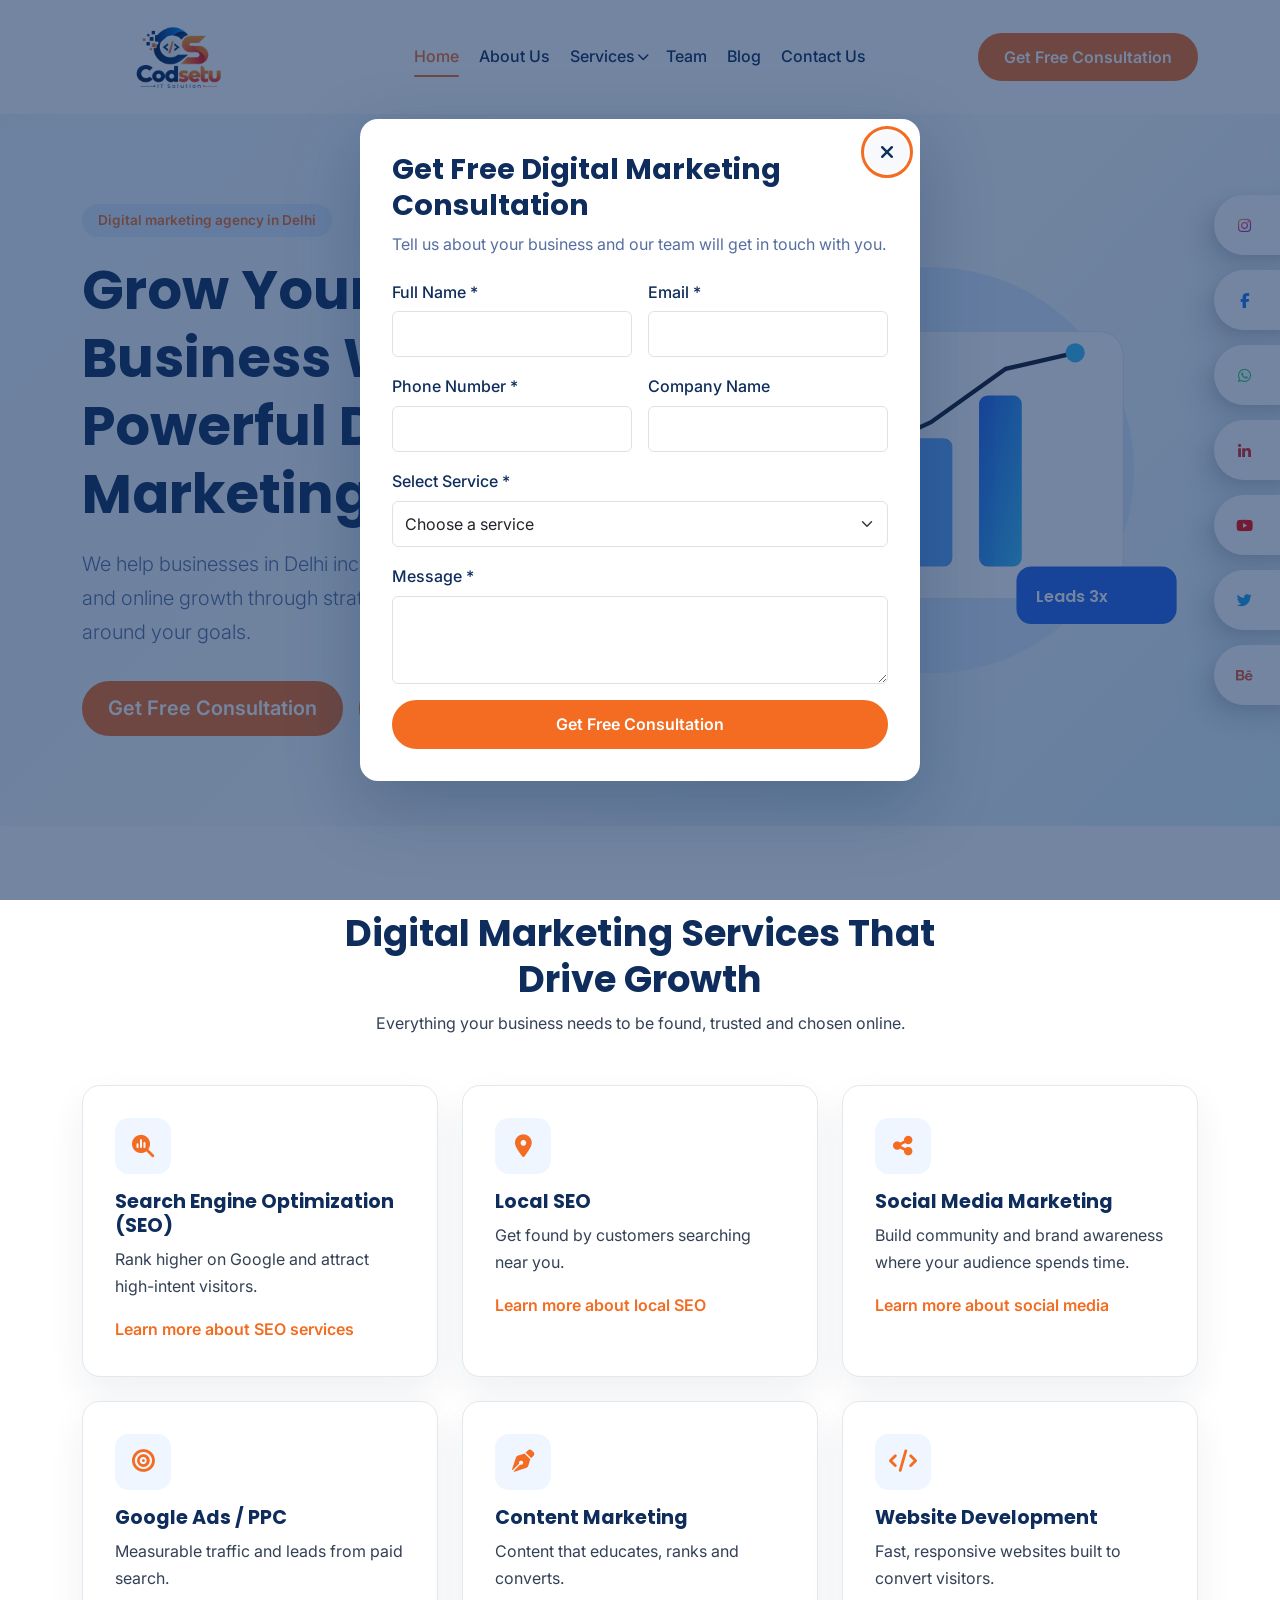
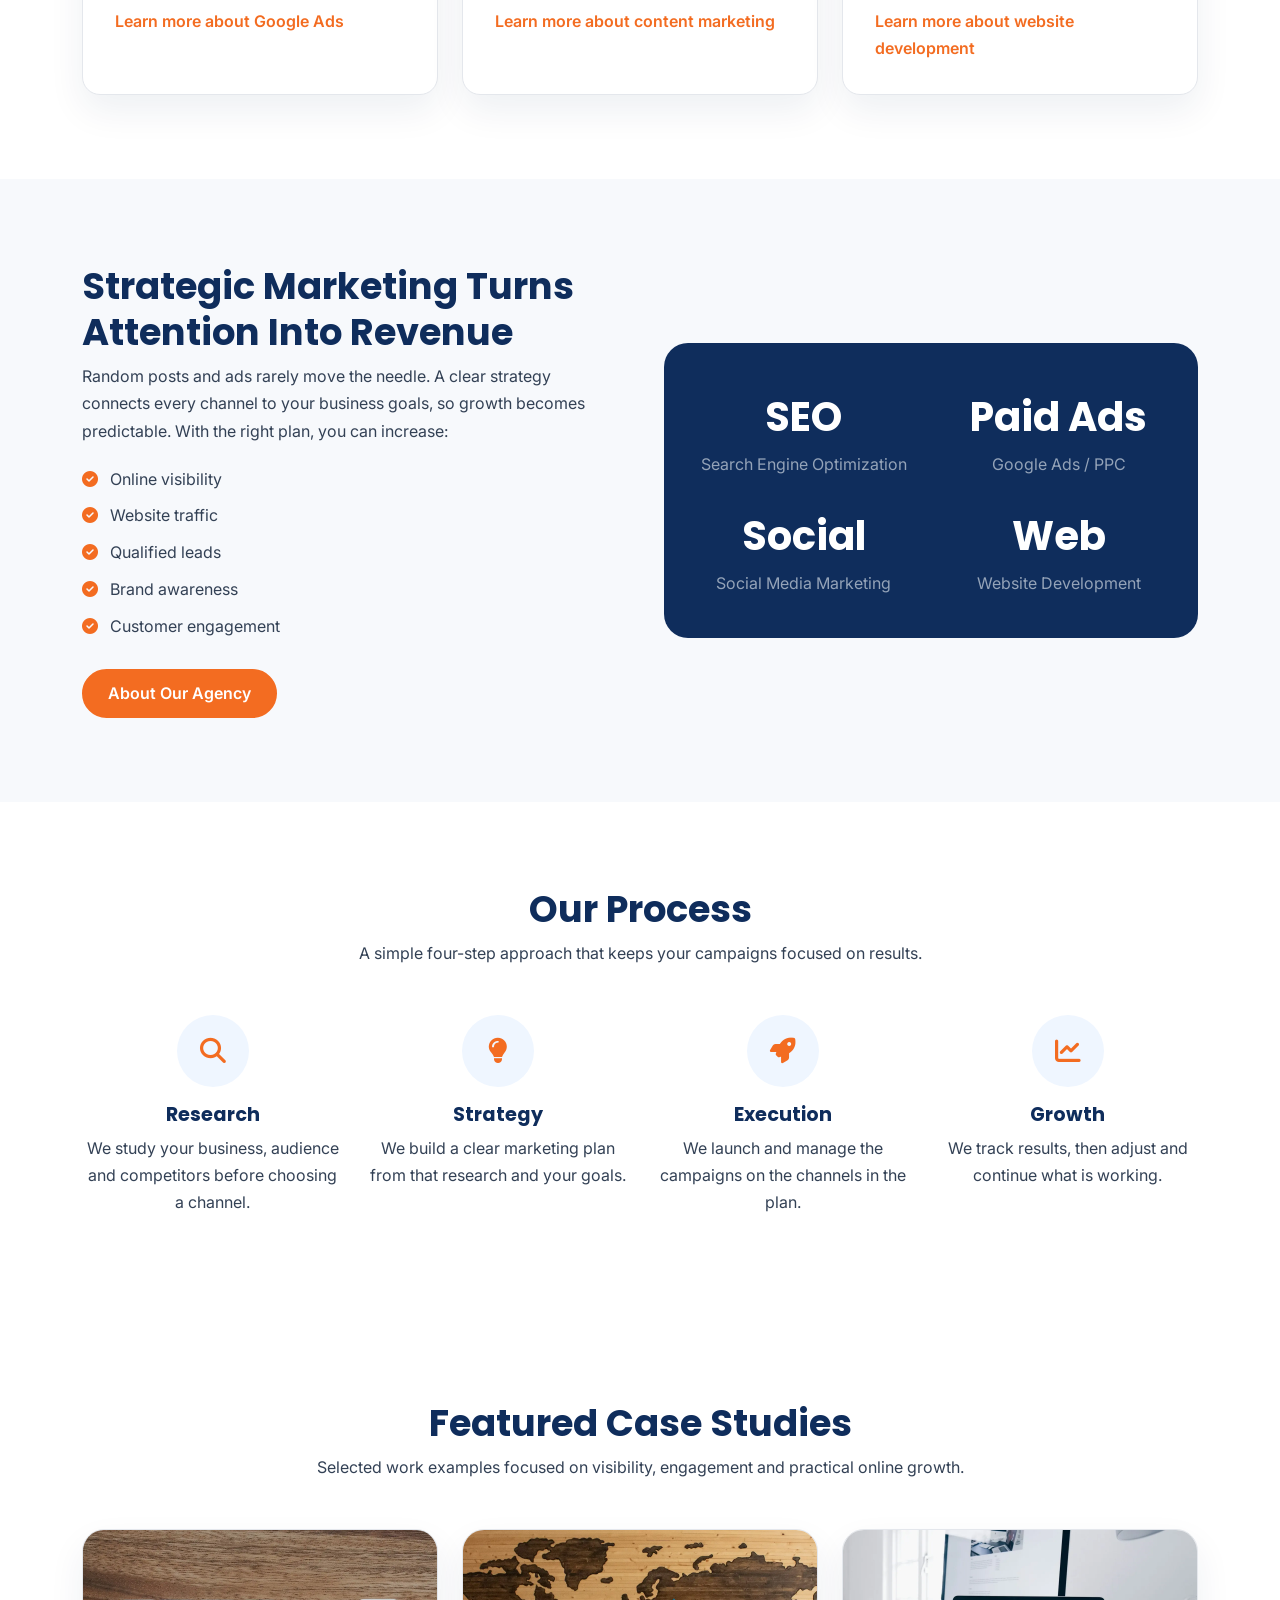
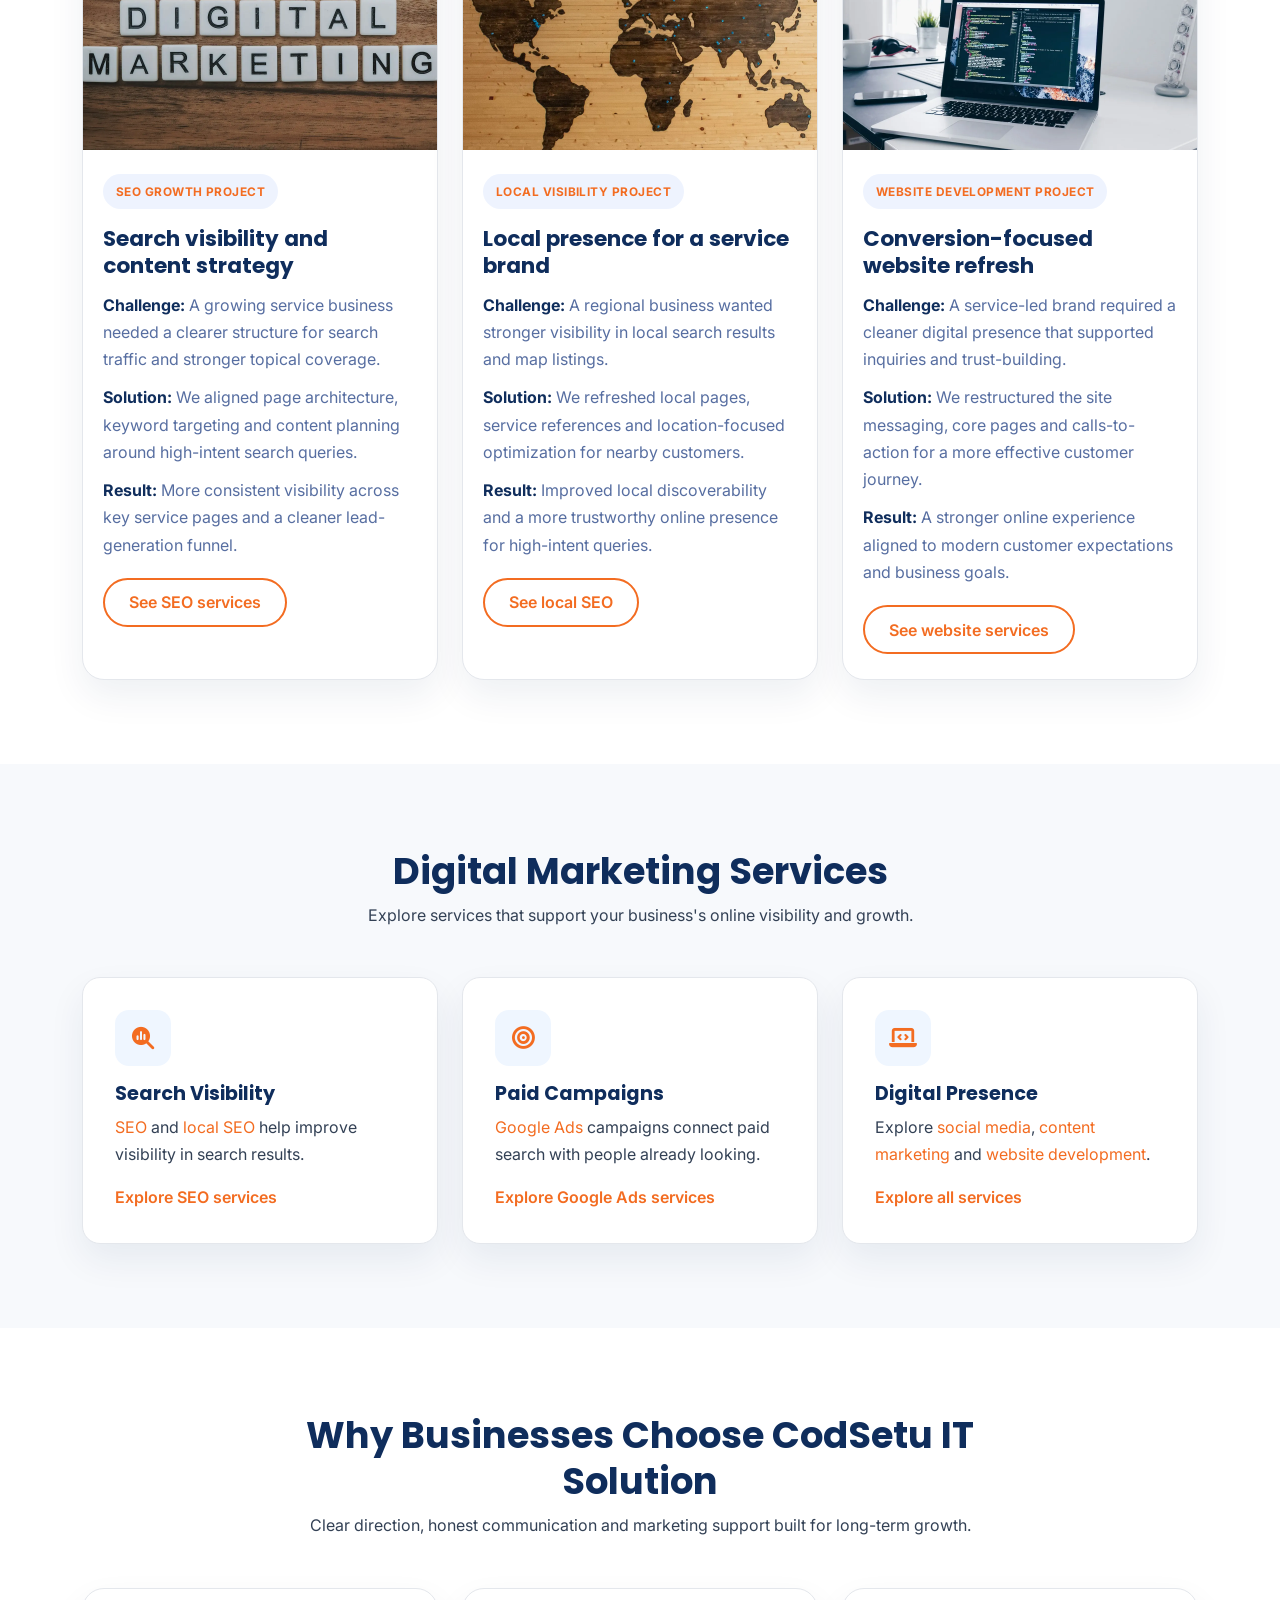
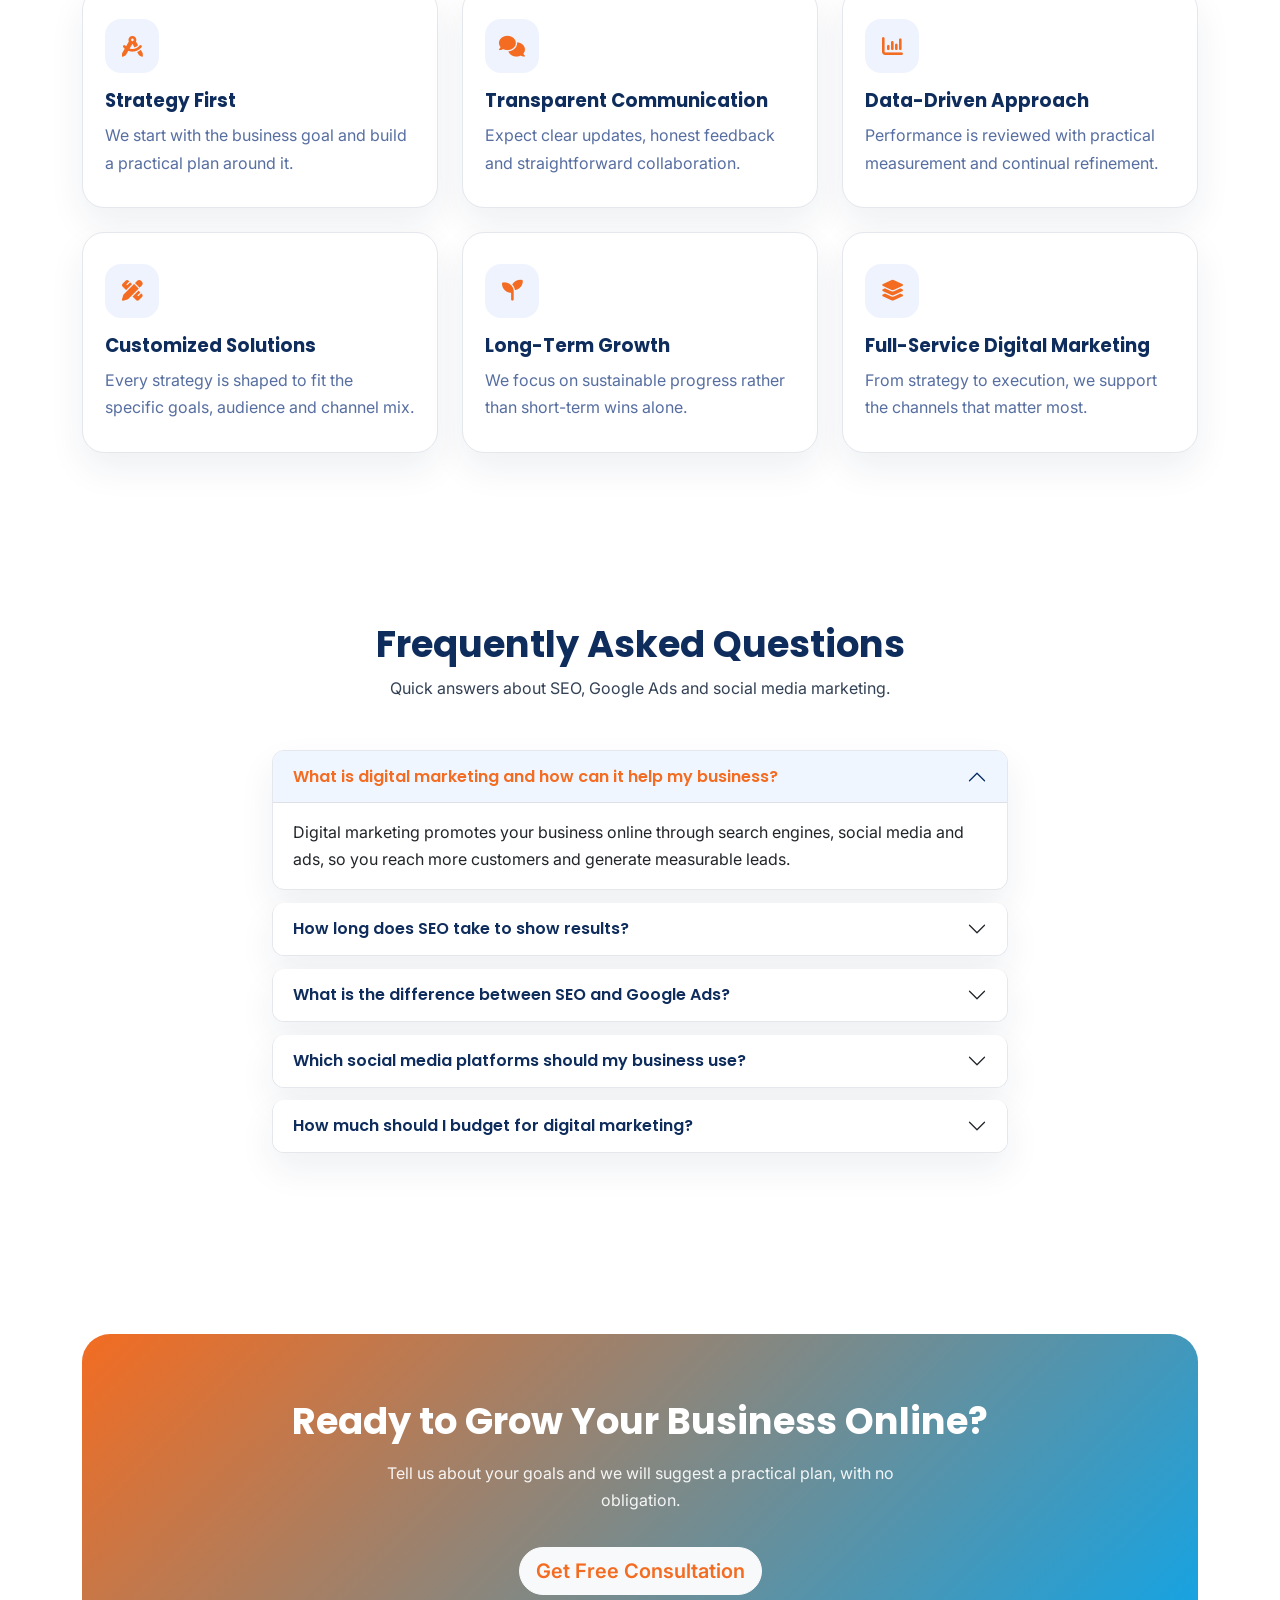
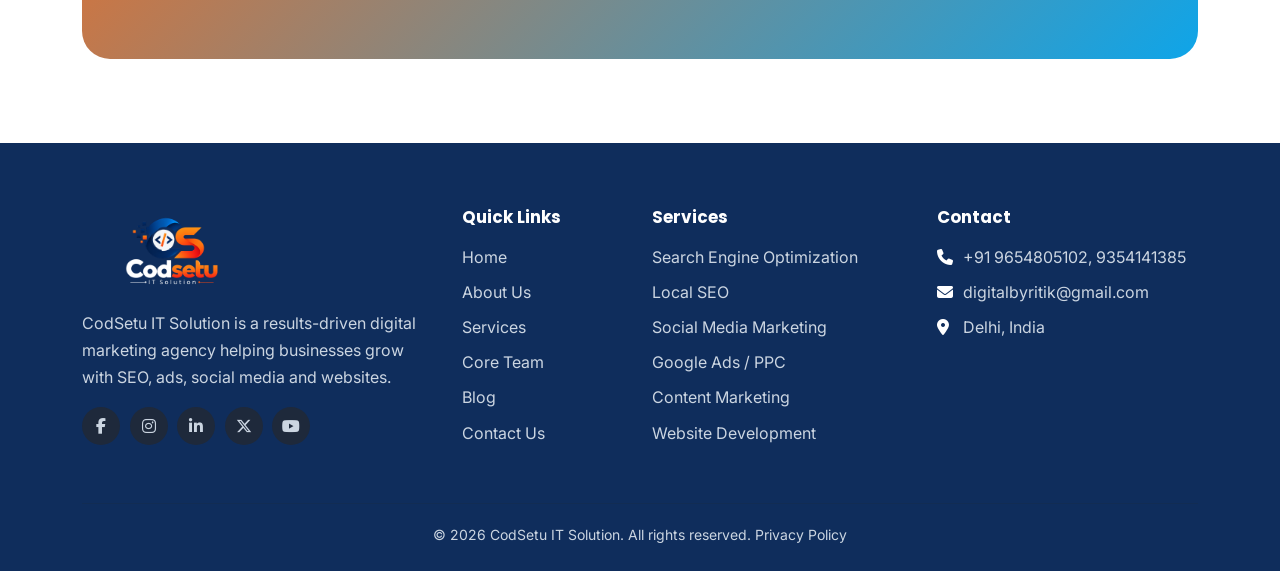
<file: index.html>
<!DOCTYPE html>
<html lang="en">

<head>
    <meta name="google-site-verification" content="en09QVWVUY_D0Fp7cKsVK8YeIwj3gqAVExLNwcagVuA" />
    <!-- Google tag (gtag.js) -->
<script async src="https://www.googletagmanager.com/gtag/js?id=G-F418EMC17T"></script>
<script>
  window.dataLayer = window.dataLayer || [];
  function gtag(){dataLayer.push(arguments);}
  gtag('js', new Date());

  gtag('config', 'G-F418EMC17T');
</script>
    <meta charset="utf-8">
    <meta name="viewport" content="width=device-width,initial-scale=1">
    <title>Digital Marketing Agency in Delhi | CodSetu IT Solution</title>
    <link rel="icon" href="favicon.ico?v=2" sizes="any">
    <link rel="icon" type="image/png" sizes="32x32" href="favicon-32x32.png">
    <link rel="apple-touch-icon" sizes="180x180" href="apple-touch-icon.png">
    <link rel="manifest" href="site.webmanifest">
    <meta name="description"
        content="CodSetu IT Solution helps businesses grow with SEO, Local SEO, Google Ads, social media marketing, content and website development. Get a free consultation.">
    <link rel="canonical" href="https://codewithritik0.github.io/Codsetu/">
    <meta property="og:type" content="website">
    <meta property="og:title" content="Digital Marketing Agency in Delhi | CodSetu IT Solution">
    <meta property="og:description"
        content="CodSetu IT Solution helps businesses grow with SEO, Local SEO, Google Ads, social media marketing, content and website development. Get a free consultation.">
    <meta property="og:url" content="https://codewithritik0.github.io/Codsetu/">
    <meta property="og:site_name" content="CodSetu IT Solution">
    <meta property="og:locale" content="en_IN">
    <meta property="og:image" content="https://codewithritik0.github.io/Codsetu/logo/logo.png">
    <meta property="og:image:alt" content="CodSetu IT Solution logo">
    <meta name="twitter:card" content="summary_large_image">
    <meta name="twitter:title" content="Digital Marketing Agency in Delhi | CodSetu IT Solution">
    <meta name="twitter:description" content="CodSetu IT Solution helps businesses grow with SEO, Local SEO, Google Ads, social media marketing, content and website development. Get a free consultation.">
    <meta name="twitter:image" content="https://codewithritik0.github.io/Codsetu/logo/logo.png">
    <meta name="theme-color" content="#2563EB">
    <link rel="preconnect" href="https://fonts.googleapis.com">
    <link rel="preconnect" href="https://fonts.gstatic.com" crossorigin>
    <link
        href="https://fonts.googleapis.com/css2?family=Inter:wght@400;500;600&family=Poppins:wght@600;700&display=swap"
        rel="stylesheet">
    <link rel="preload" as="image" href="logo/logo.webp" type="image/webp">
    <link href="https://cdn.jsdelivr.net/npm/bootstrap@5.3.3/dist/css/bootstrap.min.css" rel="stylesheet">
    <link href="https://cdnjs.cloudflare.com/ajax/libs/font-awesome/6.5.2/css/all.min.css" rel="stylesheet">
    <link href="css/style.css" rel="stylesheet">
    <noscript>
        <style>
            .reveal {
                opacity: 1;
                transform: none
            }
        </style>
    </noscript>

    <script type="application/ld+json">
{
  "@context": "https://schema.org",
  "@graph": [
    {
      "@type": "LocalBusiness",
      "@id": "https://codewithritik0.github.io/Codsetu/#organization",
      "name": "CodSetu IT Solution",
      "url": "https://codewithritik0.github.io/Codsetu/",
      "logo": "https://codewithritik0.github.io/Codsetu/logo/logo.png",
      "image": "https://codewithritik0.github.io/Codsetu/logo/logo.png",
      "email": "digitalbyritik@gmail.com",
      "telephone": [
        "+919354141385",
        "+919654805102"
      ],
      "address": {
        "@type": "PostalAddress",
        "addressLocality": "Delhi",
        "addressCountry": "IN"
      },
      "areaServed": {
        "@type": "City",
        "name": "Delhi"
      },
      "description": "CodSetu IT Solution is a results-driven digital marketing agency helping businesses grow with SEO, ads, social media and websites."
    },
    {
      "@type": "WebSite",
      "@id": "https://codewithritik0.github.io/Codsetu/#website",
      "url": "https://codewithritik0.github.io/Codsetu/",
      "name": "CodSetu IT Solution",
      "publisher": {
        "@id": "https://codewithritik0.github.io/Codsetu/#organization"
      },
      "inLanguage": "en"
    },
    {
      "@type": "BreadcrumbList",
      "@id": "https://codewithritik0.github.io/Codsetu/#breadcrumb",
      "itemListElement": [
        {
          "@type": "ListItem",
          "position": 1,
          "name": "Home",
          "item": "https://codewithritik0.github.io/Codsetu/"
        }
      ]
    },
    {
      "@type": "WebPage",
      "@id": "https://codewithritik0.github.io/Codsetu/#webpage",
      "url": "https://codewithritik0.github.io/Codsetu/",
      "name": "Digital Marketing Agency in Delhi | CodSetu IT Solution",
      "description": "CodSetu IT Solution helps businesses grow with SEO, Local SEO, Google Ads, social media marketing, content and website development. Get a free consultation.",
      "isPartOf": {
        "@id": "https://codewithritik0.github.io/Codsetu/#website"
      },
      "about": {
        "@id": "https://codewithritik0.github.io/Codsetu/#organization"
      },
      "breadcrumb": {
        "@id": "https://codewithritik0.github.io/Codsetu/#breadcrumb"
      },
      "inLanguage": "en"
    },
    {
      "@type": "FAQPage",
      "@id": "https://codewithritik0.github.io/Codsetu/#faq",
      "url": "https://codewithritik0.github.io/Codsetu/",
      "mainEntity": [
        {
          "@type": "Question",
          "name": "What is digital marketing and how can it help my business?",
          "acceptedAnswer": {
            "@type": "Answer",
            "text": "Digital marketing promotes your business online through search engines, social media and ads, so you reach more customers and generate measurable leads."
          }
        },
        {
          "@type": "Question",
          "name": "How long does SEO take to show results?",
          "acceptedAnswer": {
            "@type": "Answer",
            "text": "SEO is a long-term strategy. Most businesses see early gains in 3 to 6 months, with stronger results building over time."
          }
        },
        {
          "@type": "Question",
          "name": "What is the difference between SEO and Google Ads?",
          "acceptedAnswer": {
            "@type": "Answer",
            "text": "SEO earns free organic rankings over time, while Google Ads buys immediate visibility. Many businesses use both together."
          }
        },
        {
          "@type": "Question",
          "name": "Which social media platforms should my business use?",
          "acceptedAnswer": {
            "@type": "Answer",
            "text": "It depends on your audience. We research where your customers spend time and focus on the platforms that deliver results."
          }
        },
        {
          "@type": "Question",
          "name": "How much should I budget for digital marketing?",
          "acceptedAnswer": {
            "@type": "Answer",
            "text": "Budgets depend on your goals and competition. We recommend a plan after a free consultation."
          }
        }
      ]
    }
  ]
}
    </script>
</head>

<body>
    <a class="visually-hidden-focusable" href="#main">Skip to content</a>
    <header>
        <nav class="navbar navbar-expand-lg sticky-top" aria-label="Main navigation">
            <div class="container">
                <!-- LOGO: edit the name/icon here, or swap the <i> for an <img src="images/logo.svg" alt="Codsetu logo"> -->
                <a class="navbar-brand" href="index.html"><picture><source srcset="logo/logo.webp" type="image/webp"><img alt="CodSetu IT Solution logo" src="logo/logo.png" width="190" height="80" fetchpriority="high"></picture>
                </a>
                <button class="navbar-toggler border-0" type="button" data-bs-toggle="collapse" data-bs-target="#menu"
                    aria-controls="menu" aria-expanded="false" aria-label="Toggle navigation"><span
                        class="navbar-toggler-icon"></span></button>
                <div class="collapse navbar-collapse" id="menu">
                    <ul class="navbar-nav ms-auto align-items-lg-center gap-lg-1">
                        <li class="nav-item"><a class="nav-link active" href="index.html" aria-current="page">Home</a>
                        </li>
                        <li class="nav-item"><a class="nav-link" href="about.html">About Us</a></li>
                        <li class="nav-item services-nav-item">
                            <a class="nav-link services-nav-link" href="services.html">Services</a>
                            <button class="nav-link services-dropdown-toggle" type="button"
                                aria-label="Toggle Services submenu" aria-expanded="false"
                                aria-controls="services-dropdown-menu">
                                <i class="fa-solid fa-chevron-down" aria-hidden="true"></i>
                            </button>
                            <div class="services-dropdown" id="services-dropdown-menu">
                                <div class="services-dropdown-inner">
                                    <div class="services-dropdown-header">
                                        <p class="services-dropdown-title">Our Digital Marketing Services</p>
                                        <p>Explore our services designed to help your business grow online.</p>
                                    </div>
                                    <div class="services-dropdown-grid">
                                        <a class="service-dropdown-item" href="seo.html">
                                            <span class="service-dropdown-icon"><i
                                                    class="fa-solid fa-magnifying-glass-chart"
                                                    aria-hidden="true"></i></span>
                                            <span class="service-dropdown-content"><strong>Search Engine
                                                    Optimization</strong><small>Improve your Google visibility and grow
                                                    qualified organic traffic.</small></span>
                                        </a>
                                        <a class="service-dropdown-item" href="local-seo.html">
                                            <span class="service-dropdown-icon"><i class="fa-solid fa-location-dot"
                                                    aria-hidden="true"></i></span>
                                            <span class="service-dropdown-content"><strong>Local SEO</strong><small>Get
                                                    discovered by customers searching for businesses near
                                                    them.</small></span>
                                        </a>
                                        <a class="service-dropdown-item" href="social-media.html">
                                            <span class="service-dropdown-icon"><i class="fa-brands fa-instagram"
                                                    aria-hidden="true"></i></span>
                                            <span class="service-dropdown-content"><strong>Social Media
                                                    Marketing</strong><small>Build your brand and engage your audience
                                                    across social platforms.</small></span>
                                        </a>
                                        <a class="service-dropdown-item" href="google-ads.html">
                                            <span class="service-dropdown-icon"><i class="fa-solid fa-bullseye"
                                                    aria-hidden="true"></i></span>
                                            <span class="service-dropdown-content"><strong>Google Ads /
                                                    PPC</strong><small>Reach high-intent customers with targeted paid
                                                    advertising.</small></span>
                                        </a>
                                        <a class="service-dropdown-item" href="content.html">
                                            <span class="service-dropdown-icon"><i class="fa-solid fa-newspaper"
                                                    aria-hidden="true"></i></span>
                                            <span class="service-dropdown-content"><strong>Content
                                                    Marketing</strong><small>Create useful content that attracts,
                                                    educates and converts.</small></span>
                                        </a>
                                        <a class="service-dropdown-item" href="web-dev.html">
                                            <span class="service-dropdown-icon"><i class="fa-solid fa-laptop-code"
                                                    aria-hidden="true"></i></span>
                                            <span class="service-dropdown-content"><strong>Website
                                                    Development</strong><small>Build fast, responsive and
                                                    conversion-focused business websites.</small></span>
                                        </a>
                                    </div>
                                    <div class="services-dropdown-cta">
                                        <span>Need help choosing the right service?</span>
                                        <a class="btn btn-ghost btn-sm" href="services.html">View All Services</a>
                                    </div>
                                </div>
                            </div>
                        </li>
                        <li class="nav-item"><a class="nav-link" href="team.html">Team</a></li>
                        <li class="nav-item"><a class="nav-link" href="blog.html">Blog</a></li>
                        <li class="nav-item"><a class="nav-link" href="contact.html">Contact Us</a></li>
                    </ul>
                    <a class="btn btn-brand ms-lg-3 mt-3 mt-lg-0" href="contact.html">Get Free Consultation</a>
                </div>
            </div>
        </nav>
    </header>
    <main id="main">

        <section class="hero">
            <div class="container">
                <div class="row align-items-center g-5">
                    <div class="col-lg-6"><span class="badge-soft">Digital marketing agency in Delhi</span>
                        <h1>Grow Your Business With Powerful Digital Marketing</h1>
                        <p class="lead">We help businesses in Delhi increase visibility, traffic, leads and online growth through
                            strategic digital marketing built around your goals.</p>
                        <div class="d-flex flex-wrap gap-3"><a class="btn btn-brand btn-lg" href="contact.html">Get Free
                                Consultation</a><a class="btn btn-ghost btn-lg" href="services.html">Explore Our
                                Services</a></div>
                    </div>
                    <div class="col-lg-6"><svg viewBox="0 0 500 420" class="w-100" role="img"
                            aria-label="Illustration of a marketing dashboard with rising growth chart">
                            <defs>
                                <linearGradient id="hg" x1="0" y1="0" x2="1" y2="1">
                                    <stop offset="0" stop-color="#2563EB" />
                                    <stop offset="1" stop-color="#38BDF8" />
                                </linearGradient>
                            </defs>
                            <circle cx="250" cy="210" r="190" fill="#DBEAFE" />
                            <rect x="70" y="80" width="360" height="250" rx="22" fill="#fff" stroke="#E2E8F0" />
                            <rect x="100" y="250" width="40" height="50" rx="8" fill="#BFDBFE" />
                            <rect x="165" y="215" width="40" height="85" rx="8" fill="#93C5FD" />
                            <rect x="230" y="180" width="40" height="120" rx="8" fill="#60A5FA" />
                            <rect x="295" y="140" width="40" height="160" rx="8" fill="url(#hg)" />
                            <polyline points="105,235 185,195 250,165 320,115 385,100" fill="none" stroke="#0F172A"
                                stroke-width="4" stroke-linecap="round" />
                            <circle cx="385" cy="100" r="9" fill="#38BDF8" />
                            <rect x="20" y="40" width="150" height="54" rx="14" fill="#0F172A" /><text x="38" y="73"
                                fill="#fff" font-size="15" font-family="Poppins,sans-serif" font-weight="600">+248%
                                Traffic</text>
                            <rect x="330" y="300" width="150" height="54" rx="14" fill="#2563EB" /><text x="348" y="333"
                                fill="#fff" font-size="15" font-family="Poppins,sans-serif" font-weight="600">Leads
                                3x</text>
                        </svg></div>
                </div>
            </div>
        </section>
        <section>
            <div class="container">
                <div class="section-title">
                    <h2>Digital Marketing Services That Drive Growth</h2>
                    <p>Everything your business needs to be found, trusted and chosen online.</p>
                </div>
                <div class="row g-4 ">
                    <div class="col-md-6 col-lg-4">
                        <div class="card-c">
                            <div class="icon-box"><i class="fa-solid fa-magnifying-glass-chart"></i></div>
                            <h3>Search Engine Optimization (SEO)</h3>
                            <p>Rank higher on Google and attract high-intent visitors.</p><a href="seo.html"
                                class="learn">Learn more about SEO services</a>
                        </div>
                    </div>
                    <div class="col-md-6 col-lg-4">
                        <div class="card-c">
                            <div class="icon-box"><i class="fa-solid fa-location-dot"></i></div>
                            <h3>Local SEO</h3>
                            <p>Get found by customers searching near you.</p><a href="local-seo.html"
                                class="learn">Learn more about local SEO</a>
                        </div>
                    </div>
                    <div class="col-md-6 col-lg-4">
                        <div class="card-c">
                            <div class="icon-box"><i class="fa-solid fa-share-nodes"></i></div>
                            <h3>Social Media Marketing</h3>
                            <p>Build community and brand awareness where your audience spends time.</p><a
                                href="social-media.html" class="learn">Learn more about social media</a>
                        </div>
                    </div>
                    <div class="col-md-6 col-lg-4">
                        <div class="card-c">
                            <div class="icon-box"><i class="fa-solid fa-bullseye"></i></div>
                            <h3>Google Ads / PPC</h3>
                            <p>Measurable traffic and leads from paid search.</p><a href="google-ads.html"
                                class="learn">Learn more about Google Ads</a>
                        </div>
                    </div>
                    <div class="col-md-6 col-lg-4">
                        <div class="card-c">
                            <div class="icon-box"><i class="fa-solid fa-pen-nib"></i></div>
                            <h3>Content Marketing</h3>
                            <p>Content that educates, ranks and converts.</p><a href="content.html"
                                class="learn">Learn more about content marketing</a>
                        </div>
                    </div>
                    <div class="col-md-6 col-lg-4">
                        <div class="card-c">
                            <div class="icon-box"><i class="fa-solid fa-code"></i></div>
                            <h3>Website Development</h3>
                            <p>Fast, responsive websites built to convert visitors.</p><a href="web-dev.html"
                                class="learn">Learn more about website development</a>
                        </div>
                    </div>
                </div>
            </div>
        </section>
        <section class="bg-soft">
            <div class="container">
                <div class="row align-items-center g-5">
                    <div class="col-lg-6">
                        <h2>Strategic Marketing Turns Attention Into Revenue</h2>
                        <p>Random posts and ads rarely move the needle. A clear strategy connects every channel to your
                            business goals, so growth becomes predictable. With the right plan, you can increase:</p>
                        <ul class="check-list">
                            <li><i class="fa-solid fa-circle-check"></i> Online visibility</li>
                            <li><i class="fa-solid fa-circle-check"></i> Website traffic</li>
                            <li><i class="fa-solid fa-circle-check"></i> Qualified leads</li>
                            <li><i class="fa-solid fa-circle-check"></i> Brand awareness</li>
                            <li><i class="fa-solid fa-circle-check"></i> Customer engagement</li>
                        </ul><a class="btn btn-brand mt-2" href="about.html">About Our Agency</a>
                    </div>
                    <div class="col-lg-6">
                        <div class="stats-panel">
                            <div class="row g-4 text-center">
                                <div class="col-6 stat">
                                    <div><span class="stat-num">SEO</span></div>
                                    <p>Search Engine Optimization</p>
                                </div>
                                <div class="col-6 stat">
                                    <div><span class="stat-num">Paid Ads</span></div>
                                    <p>Google Ads / PPC</p>
                                </div>
                                <div class="col-6 stat">
                                    <div><span class="stat-num">Social</span></div>
                                    <p>Social Media Marketing</p>
                                </div>
                                <div class="col-6 stat">
                                    <div><span class="stat-num">Web</span></div>
                                    <p>Website Development</p>
                                </div>
                            </div>
                        </div>
                    </div>
                </div>
            </div>
        </section>
        <section>
            <div class="container">
                <div class="section-title">
                    <h2>Our Process</h2>
                    <p>A simple four-step approach that keeps your campaigns focused on results.</p>
                </div>
                <div class="row g-4 reveal">
                    <div class="col-sm-6 col-lg-3">
                        <div class="step">
                            <div class="step-icon"><i class="fa-solid fa-magnifying-glass"></i></div>
                            <h3>Research</h3>
                            <p>We study your business, audience and competitors before choosing a channel.</p>
                        </div>
                    </div>
                    <div class="col-sm-6 col-lg-3">
                        <div class="step">
                            <div class="step-icon"><i class="fa-solid fa-lightbulb"></i></div>
                            <h3>Strategy</h3>
                            <p>We build a clear marketing plan from that research and your goals.</p>
                        </div>
                    </div>
                    <div class="col-sm-6 col-lg-3">
                        <div class="step">
                            <div class="step-icon"><i class="fa-solid fa-rocket"></i></div>
                            <h3>Execution</h3>
                            <p>We launch and manage the campaigns on the channels in the plan.</p>
                        </div>
                    </div>
                    <div class="col-sm-6 col-lg-3">
                        <div class="step">
                            <div class="step-icon"><i class="fa-solid fa-chart-line"></i></div>
                            <h3>Growth</h3>
                            <p>We track results, then adjust and continue what is working.</p>
                        </div>
                    </div>
                </div>
            </div>
        </section>
        <section class="case-studies-section">
            <div class="container">
                <div class="section-title">
                    <h2>Featured Case Studies</h2>
                    <p>Selected work examples focused on visibility, engagement and practical online growth.</p>
                </div>
                <div class="row g-4 reveal">
                    <div class="col-md-6 col-xl-4">
                        <article class="case-study-card">
                            <div class="case-study-card__media">
                                <img src="images/case-studies/seo-growth.webp" alt="Illustrative photo of a monitor with a rising analytics chart, used for a search visibility topic"
                                    loading="lazy" width="1656" height="880">
                            </div>
                            <div class="case-study-card__body">
                                <span class="case-study-tag">SEO Growth Project</span>
                                <h3>Search visibility and content strategy</h3>
                                <p><strong>Challenge:</strong> A growing service business needed a clearer structure for
                                    search traffic and stronger topical coverage.</p>
                                <p><strong>Solution:</strong> We aligned page architecture, keyword targeting and
                                    content planning around high-intent search queries.</p>
                                <p><strong>Result:</strong> More consistent visibility across key service pages and a
                                    cleaner lead-generation funnel.</p>
                                <a class="btn btn-ghost mt-2" href="seo.html">See SEO services</a>
                            </div>
                        </article>
                    </div>
                    <div class="col-md-6 col-xl-4">
                        <article class="case-study-card">
                            <div class="case-study-card__media">
                                <img src="images/case-studies/local-visibility.webp"
                                    alt="Illustrative photo of hands holding a phone open to a map with location pins" loading="lazy" width="1656" height="880">
                            </div>
                            <div class="case-study-card__body">
                                <span class="case-study-tag">Local Visibility Project</span>
                                <h3>Local presence for a service brand</h3>
                                <p><strong>Challenge:</strong> A regional business wanted stronger visibility in local
                                    search results and map listings.</p>
                                <p><strong>Solution:</strong> We refreshed local pages, service references and
                                    location-focused optimization for nearby customers.</p>
                                <p><strong>Result:</strong> Improved local discoverability and a more trustworthy online
                                    presence for high-intent queries.</p>
                                <a class="btn btn-ghost mt-2" href="local-seo.html">See local SEO</a>
                            </div>
                        </article>
                    </div>
                    <div class="col-md-6 col-xl-4">
                        <article class="case-study-card">
                            <div class="case-study-card__media">
                                <img src="images/case-studies/website-dev.webp" alt="Illustrative photo of a laptop screen filled with website code for a development topic"
                                    loading="lazy" width="1656" height="880">
                            </div>
                            <div class="case-study-card__body">
                                <span class="case-study-tag">Website Development Project</span>
                                <h3>Conversion-focused website refresh</h3>
                                <p><strong>Challenge:</strong> A service-led brand required a cleaner digital presence
                                    that supported inquiries and trust-building.</p>
                                <p><strong>Solution:</strong> We restructured the site messaging, core pages and
                                    calls-to-action for a more effective customer journey.</p>
                                <p><strong>Result:</strong> A stronger online experience aligned to modern customer
                                    expectations and business goals.</p>
                                <a class="btn btn-ghost mt-2" href="web-dev.html">See website services</a>
                            </div>
                        </article>
                    </div>
                </div>
            </div>
        </section>
        <section class="bg-soft">
            <div class="container">
                <div class="section-title">
                    <h2>Digital Marketing Services</h2>
                    <p>Explore services that support your business's online visibility and growth.</p>
                </div>
                <div class="row g-4">
                    <div class="col-md-6 col-lg-4">
                        <article class="card-c h-100">
                            <div class="icon-box"><i class="fa-solid fa-magnifying-glass-chart" aria-hidden="true"></i>
                            </div>
                            <h3>Search Visibility</h3>
                            <p><a href="seo.html">SEO</a> and <a href="local-seo.html">local SEO</a> help improve visibility in search results.</p>
                            <a class="learn" href="seo.html">Explore SEO services</a>
                        </article>
                    </div>
                    <div class="col-md-6 col-lg-4">
                        <article class="card-c h-100">
                            <div class="icon-box"><i class="fa-solid fa-bullseye" aria-hidden="true"></i></div>
                            <h3>Paid Campaigns</h3>
                            <p><a href="google-ads.html">Google Ads</a> campaigns connect paid search with people already looking.</p>
                            <a class="learn" href="google-ads.html">Explore Google Ads services</a>
                        </article>
                    </div>
                    <div class="col-md-6 col-lg-4">
                        <article class="card-c h-100">
                            <div class="icon-box"><i class="fa-solid fa-laptop-code" aria-hidden="true"></i></div>
                            <h3>Digital Presence</h3>
                            <p>Explore <a href="social-media.html">social media</a>, <a href="content.html">content marketing</a> and <a href="web-dev.html">website development</a>.</p>
                            <a class="learn" href="services.html">Explore all services</a>
                        </article>
                    </div>
                </div>
            </div>
        </section>
        <section>
            <div class="container">
                <div class="section-title">
                    <h2>Why Businesses Choose CodSetu IT Solution</h2>
                    <p>Clear direction, honest communication and marketing support built for long-term growth.</p>
                </div>
                <div class="row g-4 reveal">
                    <div class="col-md-6 col-lg-4">
                        <div class="why-card">
                            <div class="why-card__icon"><i class="fa-solid fa-compass-drafting"></i></div>
                            <h3>Strategy First</h3>
                            <p>We start with the business goal and build a practical plan around it.</p>
                        </div>
                    </div>
                    <div class="col-md-6 col-lg-4">
                        <div class="why-card">
                            <div class="why-card__icon"><i class="fa-solid fa-comments"></i></div>
                            <h3>Transparent Communication</h3>
                            <p>Expect clear updates, honest feedback and straightforward collaboration.</p>
                        </div>
                    </div>
                    <div class="col-md-6 col-lg-4">
                        <div class="why-card">
                            <div class="why-card__icon"><i class="fa-solid fa-chart-column"></i></div>
                            <h3>Data-Driven Approach</h3>
                            <p>Performance is reviewed with practical measurement and continual refinement.</p>
                        </div>
                    </div>
                    <div class="col-md-6 col-lg-4">
                        <div class="why-card">
                            <div class="why-card__icon"><i class="fa-solid fa-pen-ruler"></i></div>
                            <h3>Customized Solutions</h3>
                            <p>Every strategy is shaped to fit the specific goals, audience and channel mix.</p>
                        </div>
                    </div>
                    <div class="col-md-6 col-lg-4">
                        <div class="why-card">
                            <div class="why-card__icon"><i class="fa-solid fa-seedling"></i></div>
                            <h3>Long-Term Growth</h3>
                            <p>We focus on sustainable progress rather than short-term wins alone.</p>
                        </div>
                    </div>
                    <div class="col-md-6 col-lg-4">
                        <div class="why-card">
                            <div class="why-card__icon"><i class="fa-solid fa-layer-group"></i></div>
                            <h3>Full-Service Digital Marketing</h3>
                            <p>From strategy to execution, we support the channels that matter most.</p>
                        </div>
                    </div>
                </div>
            </div>
        </section>
        <section>
            <div class="container">
                <div class="row justify-content-center">
                    <div class="col-lg-8">
                        <div class="section-title">
                            <h2>Frequently Asked Questions</h2>
                            <p>Quick answers about SEO, Google Ads and social media marketing.</p>
                        </div>
                        <div class="accordion" id="faq">
                            <div class="accordion-item">
                                <h3 class="accordion-header"><button class="accordion-button" type="button"
                                        data-bs-toggle="collapse" data-bs-target="#f0" aria-expanded="true"
                                        aria-controls="f0">What is digital marketing and how can it help my
                                        business?</button></h3>
                                <div id="f0" class="accordion-collapse collapse show" data-bs-parent="#faq">
                                    <div class="accordion-body">Digital marketing promotes your business online through
                                        search engines, social media and ads, so you reach more customers and generate
                                        measurable leads.</div>
                                </div>
                            </div>
                            <div class="accordion-item">
                                <h3 class="accordion-header"><button class="accordion-button collapsed" type="button"
                                        data-bs-toggle="collapse" data-bs-target="#f1" aria-expanded="false"
                                        aria-controls="f1">How long does SEO take to show results?</button></h3>
                                <div id="f1" class="accordion-collapse collapse" data-bs-parent="#faq">
                                    <div class="accordion-body">SEO is a long-term strategy. Most businesses see early
                                        gains in 3 to 6 months, with stronger results building over time.</div>
                                </div>
                            </div>
                            <div class="accordion-item">
                                <h3 class="accordion-header"><button class="accordion-button collapsed" type="button"
                                        data-bs-toggle="collapse" data-bs-target="#f2" aria-expanded="false"
                                        aria-controls="f2">What is the difference between SEO and Google Ads?</button>
                                </h3>
                                <div id="f2" class="accordion-collapse collapse" data-bs-parent="#faq">
                                    <div class="accordion-body">SEO earns free organic rankings over time, while Google
                                        Ads buys immediate visibility. Many businesses use both together.</div>
                                </div>
                            </div>
                            <div class="accordion-item">
                                <h3 class="accordion-header"><button class="accordion-button collapsed" type="button"
                                        data-bs-toggle="collapse" data-bs-target="#f3" aria-expanded="false"
                                        aria-controls="f3">Which social media platforms should my business use?</button>
                                </h3>
                                <div id="f3" class="accordion-collapse collapse" data-bs-parent="#faq">
                                    <div class="accordion-body">It depends on your audience. We research where your
                                        customers spend time and focus on the platforms that deliver results.</div>
                                </div>
                            </div>
                            <div class="accordion-item">
                                <h3 class="accordion-header"><button class="accordion-button collapsed" type="button"
                                        data-bs-toggle="collapse" data-bs-target="#f4" aria-expanded="false"
                                        aria-controls="f4">How much should I budget for digital marketing?</button></h3>
                                <div id="f4" class="accordion-collapse collapse" data-bs-parent="#faq">
                                    <div class="accordion-body">Budgets depend on your goals and competition. We
                                        recommend a plan after a free consultation.</div>
                                </div>
                            </div>
                        </div>
                    </div>
                </div>
            </div>
        </section>
        <section>
            <div class="container">
                <div class="cta-band">
                    <h2>Ready to Grow Your Business Online?</h2>
                    <p>Tell us about your goals and we will suggest a practical plan, with no obligation.</p><a
                        class="btn btn-light btn-lg rounded-pill fw-semibold" href="contact.html">Get Free
                        Consultation</a>
                </div>
            </div>
        </section>
    </main>
    <footer class="site-footer">
        <div class="container">
            <div class="row g-4">
                <div class="col-lg-4"><a class="navbar-brand" href="index.html"><picture><source srcset="logo/logo-footer.webp" type="image/webp"><img alt="CodSetu IT Solution logo" src="logo/logo-footer.png" width="176" height="87" loading="lazy"></picture></a>
                    <p class="mt-3">CodSetu IT Solution is a results-driven digital marketing agency helping businesses
                        grow
                        with SEO, ads, social media and websites.</p>
                    <!-- SOCIAL LINKS: replace each # with your profile URL -->
                    <div class="social"><a href="#" aria-label="Facebook"><i class="fa-brands fa-facebook-f"></i></a><a
                            href="#" aria-label="Instagram"><i class="fa-brands fa-instagram"></i></a><a href="#"
                            aria-label="LinkedIn"><i class="fa-brands fa-linkedin-in"></i></a><a href="#"
                            aria-label="X (Twitter)"><i class="fa-brands fa-x-twitter"></i></a><a href="#"
                            aria-label="YouTube"><i class="fa-brands fa-youtube"></i></a></div>
                </div>
                <div class="col-6 col-lg-2">
                    <h2>Quick Links</h2>
                    <ul class="list-unstyled">
                        <li><a href="index.html">Home</a></li>
                        <li><a href="about.html">About Us</a></li>
                        <li><a href="services.html">Services</a></li>
                        <li><a href="team.html">Core Team</a></li>
                        <li><a href="blog.html">Blog</a></li>
                        <li><a href="contact.html">Contact Us</a></li>
                    </ul>
                </div>
                <div class="col-6 col-lg-3">
                    <h2>Services</h2>
                    <ul class="list-unstyled">
                        <li><a href="seo.html">Search Engine Optimization</a></li>
                        <li><a href="local-seo.html">Local SEO</a></li>
                        <li><a href="social-media.html">Social Media Marketing</a></li>
                        <li><a href="google-ads.html">Google Ads / PPC</a></li>
                        <li><a href="content.html">Content Marketing</a></li>
                        <li><a href="web-dev.html">Website Development</a></li>
                    </ul>
                </div>
                <div class="col-lg-3">
                    <h2>Contact</h2>
                    <ul class="list-unstyled">
                        <li><i class="fa-solid fa-phone"></i> <a href="tel:+919654805102">+91 9654805102</a>, <a
                                href="tel:+919354141385">9354141385</a></li>
                        <li><i class="fa-solid fa-envelope"></i> <a
                                href="mailto:digitalbyritik@gmail.com">digitalbyritik@gmail.com</a></li>
                        <li><i class="fa-solid fa-location-dot"></i> Delhi, India</li>
                    </ul>
                </div>
            </div>
            <hr>
            <p class="text-center small mb-0">&copy; <span class="js-year">2026</span> CodSetu IT Solution. All rights reserved. <a href="privacy-policy.html">Privacy Policy</a></p>
        </div>
    </footer>
    <div class="consultation-popup" aria-hidden="true">
        <section class="consultation-popup__panel" role="dialog" aria-modal="true"
            aria-labelledby="consultationPopupTitle" aria-describedby="consultationPopupDescription" tabindex="-1">
            <button class="consultation-popup__close" type="button" aria-label="Close consultation form">
                <i class="fa-solid fa-xmark" aria-hidden="true"></i>
            </button>
            <h2 id="consultationPopupTitle">Get Free Digital Marketing Consultation</h2>
            <p id="consultationPopupDescription">Tell us about your business and our team will get in touch with you.
            </p>
            <form class="consultation-popup__form" data-validate novalidate>
                <div class="row g-3">
                    <div class="col-md-6">
                        <label class="form-label" for="popupName">Full Name *</label>
                        <input class="form-control" id="popupName" name="name" type="text" autocomplete="name" required>
                        <div class="invalid-feedback">Please enter your full name.</div>
                    </div>
                    <div class="col-md-6">
                        <label class="form-label" for="popupEmail">Email *</label>
                        <input class="form-control" id="popupEmail" name="email" type="email" autocomplete="email"
                            required>
                        <div class="invalid-feedback">Enter a valid email address.</div>
                    </div>
                    <div class="col-md-6">
                        <label class="form-label" for="popupPhone">Phone Number *</label>
                        <input class="form-control" id="popupPhone" name="phone" type="tel" autocomplete="tel" required>
                        <div class="invalid-feedback">Enter a valid phone number.</div>
                    </div>
                    <div class="col-md-6">
                        <label class="form-label" for="popupCompany">Company Name</label>
                        <input class="form-control" id="popupCompany" name="company" type="text"
                            autocomplete="organization">
                    </div>
                    <div class="col-12">
                        <label class="form-label" for="popupService">Select Service *</label>
                        <select class="form-select" id="popupService" name="service" required>
                            <option value="">Choose a service</option>
                            <option>Search Engine Optimization</option>
                            <option>Local SEO</option>
                            <option>Social Media Marketing</option>
                            <option>Google Ads / PPC</option>
                            <option>Content Marketing</option>
                            <option>Website Development</option>
                        </select>
                        <div class="invalid-feedback">Please select a service.</div>
                    </div>
                    <div class="col-12">
                        <label class="form-label" for="popupMessage">Message *</label>
                        <textarea class="form-control" id="popupMessage" name="message" rows="3" required></textarea>
                        <div class="invalid-feedback">Please write at least 10 characters.</div>
                    </div>
                    <div class="col-12">
                        <button class="btn btn-brand w-100" type="submit">Get Free Consultation</button>
                        <div class="form-status" role="status" aria-live="polite"></div>
                    </div>
                </div>
            </form>
        </section>
    </div>
    <nav class="social-edge" aria-label="Social networks">
        <!-- TODO: add real URL -->
        <a class="social-edge__item social-edge__item--instagram" href="#" aria-label="Instagram"><span class="social-edge__pill"><span class="social-edge__icon" aria-hidden="true"><i class="fa-brands fa-instagram"></i></span><span class="social-edge__name">Instagram</span></span></a>
        <!-- TODO: add real URL -->
        <a class="social-edge__item social-edge__item--facebook" href="#" aria-label="Facebook"><span class="social-edge__pill"><span class="social-edge__icon" aria-hidden="true"><i class="fa-brands fa-facebook-f"></i></span><span class="social-edge__name">Facebook</span></span></a>
        <a class="social-edge__item social-edge__item--whatsapp" href="https://wa.me/919354141385?text=Hi%20CodSetu%20IT%20Solution%2C%20I%27d%20like%20to%20know%20about%20your%20services." target="_blank" rel="noopener" aria-label="WhatsApp"><span class="social-edge__pill"><span class="social-edge__icon" aria-hidden="true"><i class="fa-brands fa-whatsapp"></i></span><span class="social-edge__name">WhatsApp</span></span></a>
        <!-- TODO: add real URL -->
        <a class="social-edge__item social-edge__item--linkedin" href="#" aria-label="LinkedIn"><span class="social-edge__pill"><span class="social-edge__icon" aria-hidden="true"><i class="fa-brands fa-linkedin-in"></i></span><span class="social-edge__name">LinkedIn</span></span></a>
        <!-- TODO: add real URL -->
        <a class="social-edge__item social-edge__item--youtube" href="#" aria-label="YouTube"><span class="social-edge__pill"><span class="social-edge__icon" aria-hidden="true"><i class="fa-brands fa-youtube"></i></span><span class="social-edge__name">YouTube</span></span></a>
        <!-- TODO: add real URL -->
        <a class="social-edge__item social-edge__item--x" href="#" aria-label="Twitter"><span class="social-edge__pill"><span class="social-edge__icon" aria-hidden="true"><i class="fa-brands fa-twitter"></i></span><span class="social-edge__name">Twitter</span></span></a>
        <!-- TODO: add real URL -->
        <a class="social-edge__item social-edge__item--behance" href="#" aria-label="Behance"><span class="social-edge__pill"><span class="social-edge__icon" aria-hidden="true"><i class="fa-brands fa-behance"></i></span><span class="social-edge__name">Behance</span></span></a>
    </nav>

        <a class="whatsapp-float" href="https://wa.me/919354141385?text=Hi%20CodSetu%20IT%20Solution%2C%20I%27d%20like%20to%20know%20about%20your%20services." target="_blank" rel="noopener" aria-label="Chat with CodSetu IT Solution on WhatsApp"><i class="fa-brands fa-whatsapp" aria-hidden="true"></i></a>
    <button id="backToTop" class="back-to-top" type="button" aria-label="Back to top" aria-hidden="true" tabindex="-1">
        <i class="fa-solid fa-arrow-up" aria-hidden="true"></i>
    </button>
    <script defer src="https://cdn.jsdelivr.net/npm/bootstrap@5.3.3/dist/js/bootstrap.bundle.min.js"></script>
    <script defer src="js/script.js"></script>
</body>

</html>
</file>
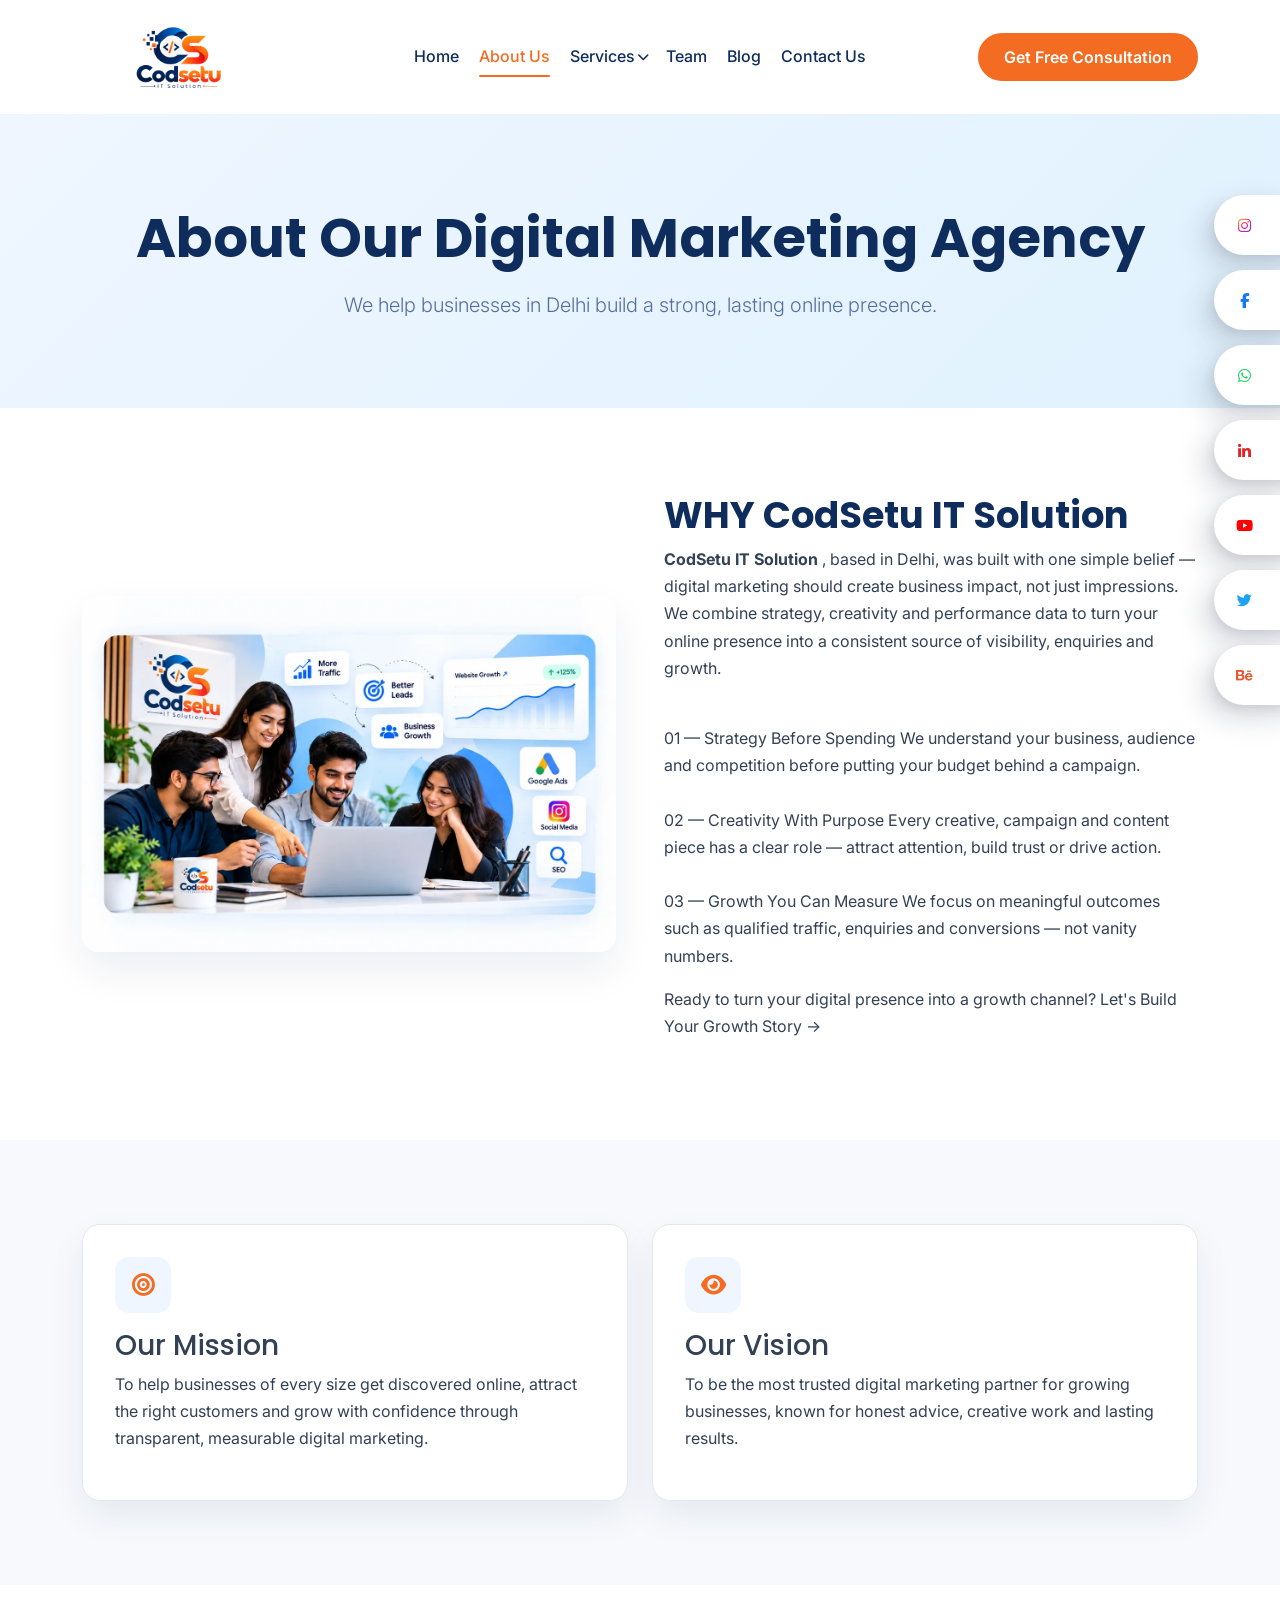
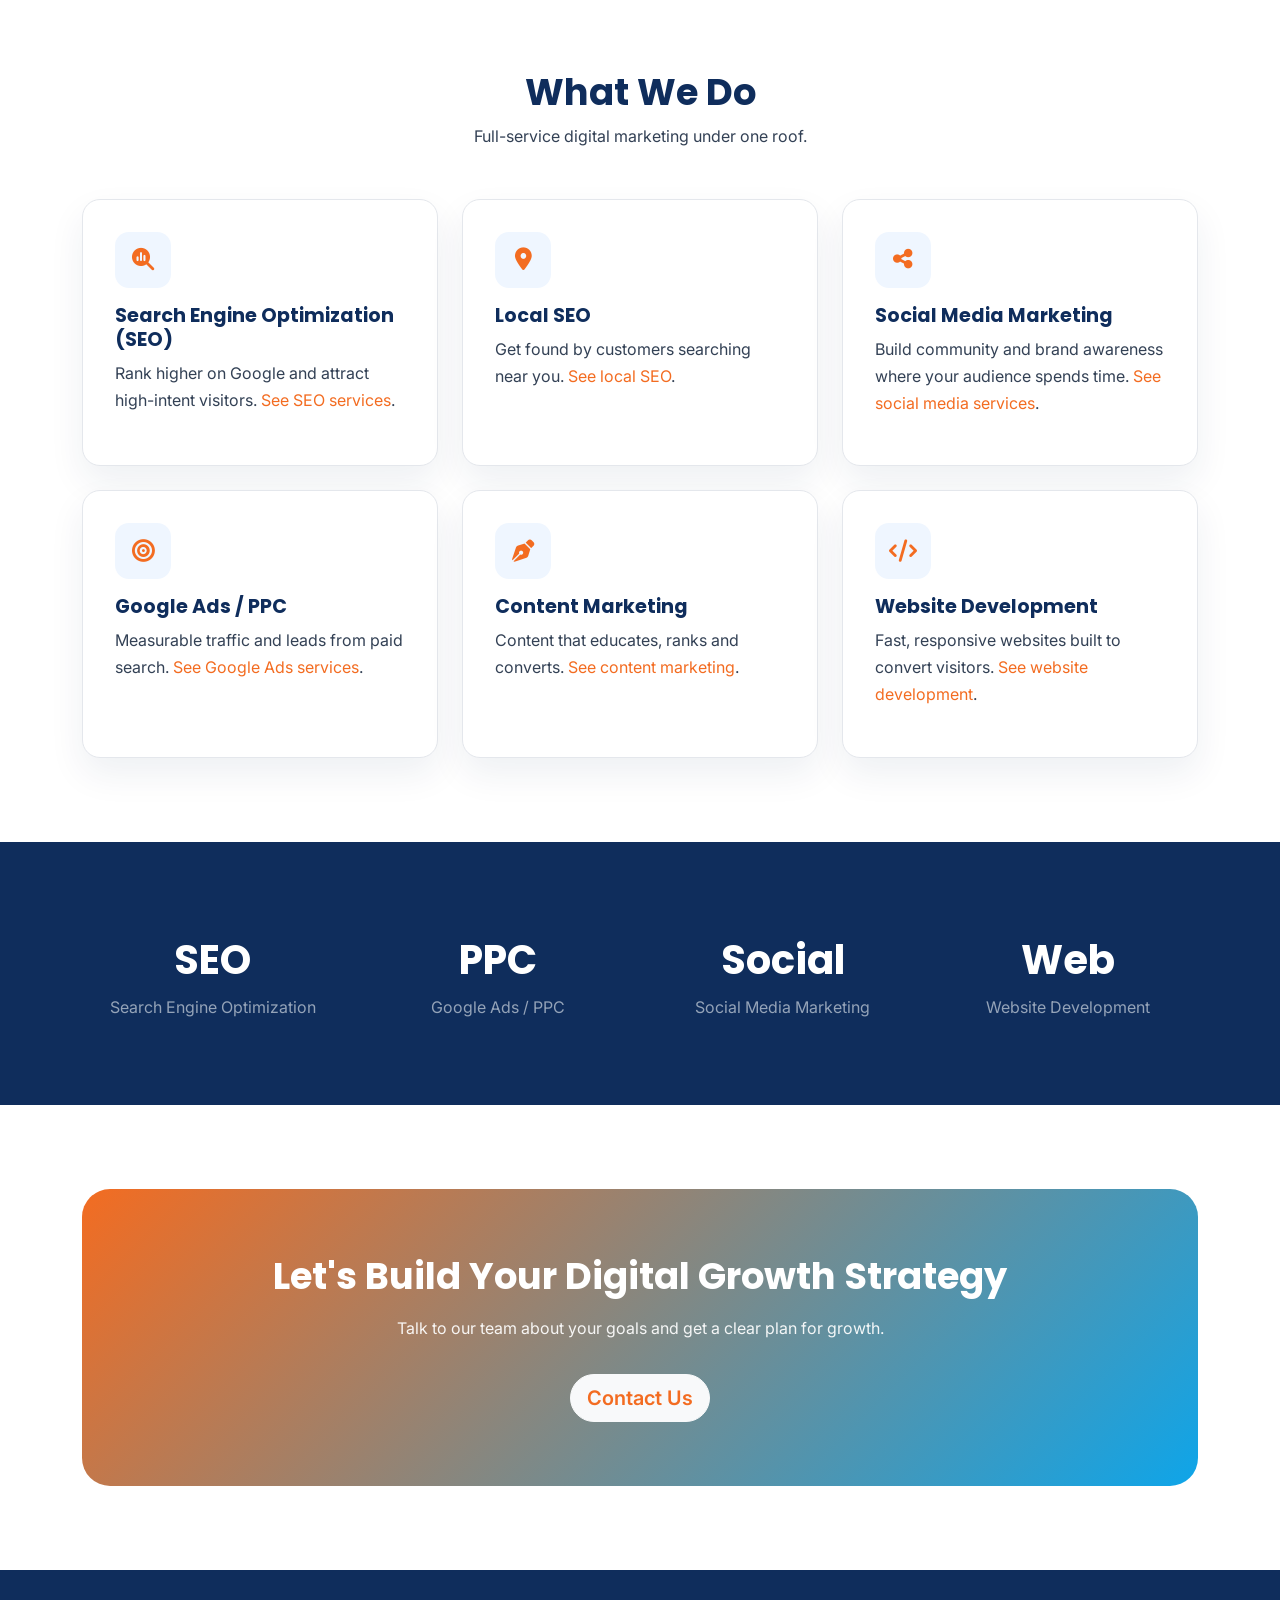
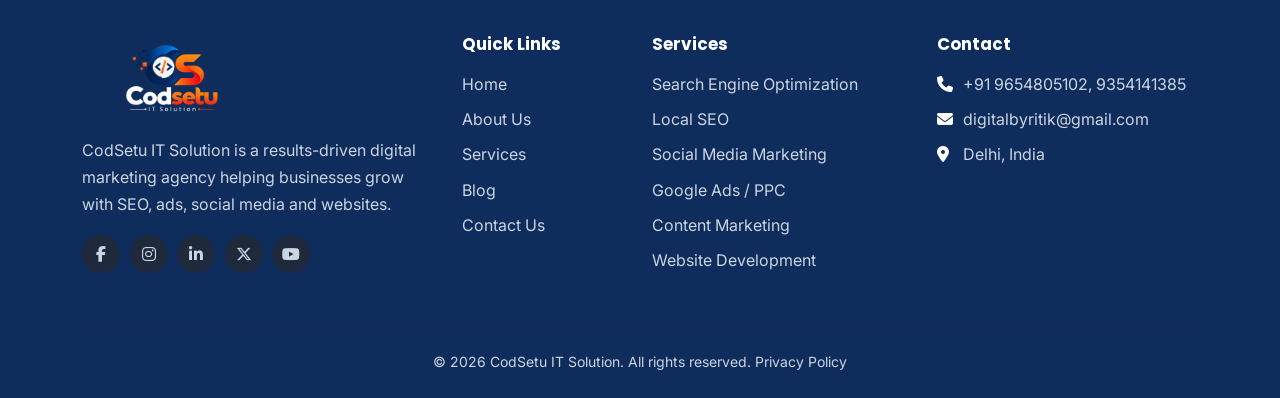
<file: about.html>
<!DOCTYPE html>
<html lang="en">

<head>
    <!-- Google tag (gtag.js) -->
    <script async src="https://www.googletagmanager.com/gtag/js?id=G-68JZRBQSYX"></script>
    <script>
        window.dataLayer = window.dataLayer || [];
        function gtag() { dataLayer.push(arguments); }
        gtag('js', new Date());

        gtag('config', 'G-68JZRBQSYX');
    </script>
    <meta charset="utf-8">
    <meta name="viewport" content="width=device-width,initial-scale=1">
    <title>About Us | Digital Marketing Agency in Delhi | CodSetu IT Solution</title>
    <link rel="icon" href="favicon.ico?v=2" sizes="any">
    <link rel="icon" type="image/png" sizes="32x32" href="favicon-32x32.png">
    <link rel="apple-touch-icon" sizes="180x180" href="apple-touch-icon.png">
    <link rel="manifest" href="site.webmanifest">
    <meta name="description"
        content="Learn about CodSetu IT Solution, a Delhi digital marketing agency helping businesses build a strong online presence with SEO, ads, social media and web development.">
    <link rel="canonical" href="https://codewithritik0.github.io/Codsetu/about.html">
    <meta property="og:type" content="website">
    <meta property="og:title" content="About Us | Digital Marketing Agency in Delhi | CodSetu IT Solution">
    <meta property="og:description"
        content="Learn about CodSetu IT Solution, a Delhi digital marketing agency helping businesses build a strong online presence with SEO, ads, social media and web development.">
    <meta property="og:url" content="https://codewithritik0.github.io/Codsetu/about.html">
    <meta property="og:site_name" content="CodSetu IT Solution">
    <meta property="og:locale" content="en_IN">
    <meta property="og:image" content="https://codewithritik0.github.io/Codsetu/logo/logo.png">
    <meta property="og:image:alt" content="CodSetu IT Solution logo">
    <meta name="twitter:card" content="summary_large_image">
    <meta name="twitter:title" content="About Us | Digital Marketing Agency in Delhi | CodSetu IT Solution">
    <meta name="twitter:description" content="Learn about CodSetu IT Solution, a Delhi digital marketing agency helping businesses build a strong online presence with SEO, ads, social media and web development.">
    <meta name="twitter:image" content="https://codewithritik0.github.io/Codsetu/logo/logo.png">
    <meta name="theme-color" content="#2563EB">
    <link rel="preconnect" href="https://fonts.googleapis.com">
    <link rel="preconnect" href="https://fonts.gstatic.com" crossorigin>
    <link
        href="https://fonts.googleapis.com/css2?family=Inter:wght@400;500;600&family=Poppins:wght@600;700&display=swap"
        rel="stylesheet">
    <link rel="preload" as="image" href="logo/logo.webp" type="image/webp">
    <link href="https://cdn.jsdelivr.net/npm/bootstrap@5.3.3/dist/css/bootstrap.min.css" rel="stylesheet">
    <link href="https://cdnjs.cloudflare.com/ajax/libs/font-awesome/6.5.2/css/all.min.css" rel="stylesheet">
    <link href="css/style.css" rel="stylesheet">
    <noscript>
        <style>
            .reveal {
                opacity: 1;
                transform: none
            }
        </style>
    </noscript>


    <script type="application/ld+json">
{
  "@context": "https://schema.org",
  "@graph": [
    {
      "@type": "LocalBusiness",
      "@id": "https://codewithritik0.github.io/Codsetu/#organization",
      "name": "CodSetu IT Solution",
      "url": "https://codewithritik0.github.io/Codsetu/",
      "logo": "https://codewithritik0.github.io/Codsetu/logo/logo.png",
      "image": "https://codewithritik0.github.io/Codsetu/logo/logo.png",
      "email": "digitalbyritik@gmail.com",
      "telephone": [
        "+919354141385",
        "+919654805102"
      ],
      "address": {
        "@type": "PostalAddress",
        "addressLocality": "Delhi",
        "addressCountry": "IN"
      },
      "areaServed": {
        "@type": "City",
        "name": "Delhi"
      },
      "description": "CodSetu IT Solution is a results-driven digital marketing agency helping businesses grow with SEO, ads, social media and websites."
    },
    {
      "@type": "WebSite",
      "@id": "https://codewithritik0.github.io/Codsetu/#website",
      "url": "https://codewithritik0.github.io/Codsetu/",
      "name": "CodSetu IT Solution",
      "publisher": {
        "@id": "https://codewithritik0.github.io/Codsetu/#organization"
      },
      "inLanguage": "en"
    },
    {
      "@type": "BreadcrumbList",
      "@id": "https://codewithritik0.github.io/Codsetu/about.html#breadcrumb",
      "itemListElement": [
        {
          "@type": "ListItem",
          "position": 1,
          "name": "Home",
          "item": "https://codewithritik0.github.io/Codsetu/"
        },
        {
          "@type": "ListItem",
          "position": 2,
          "name": "About Us",
          "item": "https://codewithritik0.github.io/Codsetu/about.html"
        }
      ]
    },
    {
      "@type": "AboutPage",
      "@id": "https://codewithritik0.github.io/Codsetu/about.html#webpage",
      "url": "https://codewithritik0.github.io/Codsetu/about.html",
      "name": "About Us | Digital Marketing Agency in Delhi | CodSetu IT Solution",
      "description": "Learn about CodSetu IT Solution, a Delhi digital marketing agency helping businesses build a strong online presence with SEO, ads, social media and web development.",
      "isPartOf": {
        "@id": "https://codewithritik0.github.io/Codsetu/#website"
      },
      "about": {
        "@id": "https://codewithritik0.github.io/Codsetu/#organization"
      },
      "breadcrumb": {
        "@id": "https://codewithritik0.github.io/Codsetu/about.html#breadcrumb"
      },
      "inLanguage": "en"
    }
  ]
}
    </script>
</head>

<body>
    <a class="visually-hidden-focusable" href="#main">Skip to content</a>
    <header>
        <nav class="navbar navbar-expand-lg sticky-top" aria-label="Main navigation">
            <div class="container">
                <!-- LOGO: edit the name/icon here, or swap the <i> for an <img src="images/logo.svg" alt="Codsetu logo"> -->
                <a class="navbar-brand" href="index.html"><picture><source srcset="logo/logo.webp" type="image/webp"><img alt="CodSetu IT Solution logo" src="logo/logo.png" width="190" height="80" fetchpriority="high"></picture>
                </a>
                <button class="navbar-toggler border-0" type="button" data-bs-toggle="collapse" data-bs-target="#menu"
                    aria-controls="menu" aria-expanded="false" aria-label="Toggle navigation"><span
                        class="navbar-toggler-icon"></span></button>
                <div class="collapse navbar-collapse" id="menu">
                    <ul class="navbar-nav ms-auto align-items-lg-center gap-lg-1">
                        <li class="nav-item"><a class="nav-link" href="index.html">Home</a></li>
                        <li class="nav-item"><a class="nav-link active" href="about.html" aria-current="page">About
                                Us</a></li>
                        <li class="nav-item services-nav-item">
                            <a class="nav-link services-nav-link" href="services.html">Services</a>
                            <button class="nav-link services-dropdown-toggle" type="button"
                                aria-label="Toggle Services submenu" aria-expanded="false"
                                aria-controls="services-dropdown-menu">
                                <i class="fa-solid fa-chevron-down" aria-hidden="true"></i>
                            </button>
                            <div class="services-dropdown" id="services-dropdown-menu">
                                <div class="services-dropdown-inner">
                                    <div class="services-dropdown-header">
                                        <p class="services-dropdown-title">Our Digital Marketing Services</p>
                                        <p>Explore our services designed to help your business grow online.</p>
                                    </div>
                                    <div class="services-dropdown-grid">
                                        <a class="service-dropdown-item" href="seo.html">
                                            <span class="service-dropdown-icon"><i
                                                    class="fa-solid fa-magnifying-glass-chart"
                                                    aria-hidden="true"></i></span>
                                            <span class="service-dropdown-content"><strong>Search Engine
                                                    Optimization</strong><small>Improve your Google visibility and grow
                                                    qualified organic traffic.</small></span>
                                        </a>
                                        <a class="service-dropdown-item" href="local-seo.html">
                                            <span class="service-dropdown-icon"><i class="fa-solid fa-location-dot"
                                                    aria-hidden="true"></i></span>
                                            <span class="service-dropdown-content"><strong>Local SEO</strong><small>Get
                                                    discovered by customers searching for businesses near
                                                    them.</small></span>
                                        </a>
                                        <a class="service-dropdown-item" href="social-media.html">
                                            <span class="service-dropdown-icon"><i class="fa-brands fa-instagram"
                                                    aria-hidden="true"></i></span>
                                            <span class="service-dropdown-content"><strong>Social Media
                                                    Marketing</strong><small>Build your brand and engage your audience
                                                    across social platforms.</small></span>
                                        </a>
                                        <a class="service-dropdown-item" href="google-ads.html">
                                            <span class="service-dropdown-icon"><i class="fa-solid fa-bullseye"
                                                    aria-hidden="true"></i></span>
                                            <span class="service-dropdown-content"><strong>Google Ads /
                                                    PPC</strong><small>Reach high-intent customers with targeted paid
                                                    advertising.</small></span>
                                        </a>
                                        <a class="service-dropdown-item" href="content.html">
                                            <span class="service-dropdown-icon"><i class="fa-solid fa-newspaper"
                                                    aria-hidden="true"></i></span>
                                            <span class="service-dropdown-content"><strong>Content
                                                    Marketing</strong><small>Create useful content that attracts,
                                                    educates and converts.</small></span>
                                        </a>
                                        <a class="service-dropdown-item" href="web-dev.html">
                                            <span class="service-dropdown-icon"><i class="fa-solid fa-laptop-code"
                                                    aria-hidden="true"></i></span>
                                            <span class="service-dropdown-content"><strong>Website
                                                    Development</strong><small>Build fast, responsive and
                                                    conversion-focused business websites.</small></span>
                                        </a>
                                    </div>
                                    <div class="services-dropdown-cta">
                                        <span>Need help choosing the right service?</span>
                                        <a class="btn btn-ghost btn-sm" href="services.html">View All Services</a>
                                    </div>
                                </div>
                            </div>
                        </li>
                        <li class="nav-item"><a class="nav-link" href="team.html">Team</a></li>
                        <li class="nav-item"><a class="nav-link" href="blog.html">Blog</a></li>
                        <li class="nav-item"><a class="nav-link" href="contact.html">Contact Us</a></li>
                    </ul>
                    <a class="btn btn-brand ms-lg-3 mt-3 mt-lg-0" href="contact.html">Get Free Consultation</a>
                </div>
            </div>
        </nav>
    </header>
    <main id="main">
        <section class="page-hero">
            <div class="container">
                <h1>About Our Digital Marketing Agency</h1>
                <p class="lead mx-auto">We help businesses in Delhi build a strong, lasting online presence.</p>
            </div>
        </section>
        <section>
            <div class="container">
                <div class="row align-items-center g-5">
                    <div class="col-lg-6"><picture><source srcset="images/team-img.webp" type="image/webp"><img class="img-fluid rounded-4 shadow-soft" src="images/team-img.png" width="1248" height="832" loading="lazy" alt="CodSetu IT Solution team planning a marketing strategy"></picture>
                    </div>
                    <div class="col-lg-6">
                        <h2>WHY CodSetu IT Solution</h2>
                        <p> <b>CodSetu IT Solution </b>, based in Delhi, was built with one simple belief — digital marketing should create business
                            impact, not just impressions. We combine strategy, creativity and performance data to turn
                            your online presence into a consistent source of visibility, enquiries and growth.</p> <br>
                        <p>01 — Strategy Before Spending
                            We understand your business, audience and competition before putting your budget behind a
                            campaign. <br> <br>

                            02 — Creativity With Purpose
                            Every creative, campaign and content piece has a clear role — attract attention, build trust
                            or drive action.<br> <br>

                            03 — Growth You Can Measure
                            We focus on meaningful outcomes such as qualified traffic, enquiries and conversions — not
                            vanity numbers.</p>

                        <p>Ready to turn your digital presence into a growth channel?
                            Let's Build Your Growth Story →</p>
                    </div>
                </div>
            </div>
        </section>
        <section class="bg-soft">
            <div class="container">
                <div class="row g-4">
                    <div class="col-md-6">
                        <div class="card-c">
                            <div class="icon-box"><i class="fa-solid fa-bullseye"></i></div>
                            <h2 class="h3">Our Mission</h2>
                            <p>To help businesses of every size get discovered online, attract the right customers and
                                grow with confidence through transparent, measurable digital marketing.</p>
                        </div>
                    </div>
                    <div class="col-md-6">
                        <div class="card-c">
                            <div class="icon-box"><i class="fa-solid fa-eye"></i></div>
                            <h2 class="h3">Our Vision</h2>
                            <p>To be the most trusted digital marketing partner for growing businesses, known for honest
                                advice, creative work and lasting results.</p>
                        </div>
                    </div>
                </div>
            </div>
        </section>
        <section>
            <div class="container">
                <div class="section-title">
                    <h2>What We Do</h2>
                    <p>Full-service digital marketing under one roof.</p>
                </div>
                <div class="row g-4">
                    <div class="col-md-6 col-lg-4">
                        <div class="card-c">
                            <div class="icon-box"><i class="fa-solid fa-magnifying-glass-chart"></i></div>
                            <h3>Search Engine Optimization (SEO)</h3>
                            <p>Rank higher on Google and attract high-intent visitors. <a href="seo.html">See SEO services</a>.</p>
                        </div>
                    </div>
                    <div class="col-md-6 col-lg-4">
                        <div class="card-c">
                            <div class="icon-box"><i class="fa-solid fa-location-dot"></i></div>
                            <h3>Local SEO</h3>
                            <p>Get found by customers searching near you. <a href="local-seo.html">See local SEO</a>.</p>
                        </div>
                    </div>
                    <div class="col-md-6 col-lg-4">
                        <div class="card-c">
                            <div class="icon-box"><i class="fa-solid fa-share-nodes"></i></div>
                            <h3>Social Media Marketing</h3>
                            <p>Build community and brand awareness where your audience spends time. <a href="social-media.html">See social media services</a>.</p>
                        </div>
                    </div>
                    <div class="col-md-6 col-lg-4">
                        <div class="card-c">
                            <div class="icon-box"><i class="fa-solid fa-bullseye"></i></div>
                            <h3>Google Ads / PPC</h3>
                            <p>Measurable traffic and leads from paid search. <a href="google-ads.html">See Google Ads services</a>.</p>
                        </div>
                    </div>
                    <div class="col-md-6 col-lg-4">
                        <div class="card-c">
                            <div class="icon-box"><i class="fa-solid fa-pen-nib"></i></div>
                            <h3>Content Marketing</h3>
                            <p>Content that educates, ranks and converts. <a href="content.html">See content marketing</a>.</p>
                        </div>
                    </div>
                    <div class="col-md-6 col-lg-4">
                        <div class="card-c">
                            <div class="icon-box"><i class="fa-solid fa-code"></i></div>
                            <h3>Website Development</h3>
                            <p>Fast, responsive websites built to convert visitors. <a href="web-dev.html">See website development</a>.</p>
                        </div>
                    </div>
                </div>
            </div>
        </section>
        <section class="bg-dark-c">
            <div class="container">
                <div class="row g-4 text-center">
                    <div class="col-6 col-md-3 stat">
                        <div><span class="stat-num">SEO</span></div>
                        <p>Search Engine Optimization</p>
                    </div>
                    <div class="col-6 col-md-3 stat">
                        <div><span class="stat-num">PPC</span></div>
                        <p>Google Ads / PPC</p>
                    </div>
                    <div class="col-6 col-md-3 stat">
                        <div><span class="stat-num">Social</span></div>
                        <p>Social Media Marketing</p>
                    </div>
                    <div class="col-6 col-md-3 stat">
                        <div><span class="stat-num">Web</span></div>
                        <p>Website Development</p>
                    </div>
                </div>
            </div>
        </section>
        <section>
            <div class="container">
                <div class="cta-band">
                    <h2>Let's Build Your Digital Growth Strategy</h2>
                    <p>Talk to our team about your goals and get a clear plan for growth.</p><a
                        class="btn btn-light btn-lg rounded-pill fw-semibold" href="contact.html">Contact Us</a>
                </div>
            </div>
        </section>
    </main>
    <footer class="site-footer">
        <div class="container">
            <div class="row g-4">
                <div class="col-lg-4"><a class="navbar-brand" href="index.html"><picture><source srcset="logo/logo-footer.webp" type="image/webp"><img alt="CodSetu IT Solution logo" src="logo/logo-footer.png" width="176" height="87" loading="lazy"></picture></a>
                    <p class="mt-3">CodSetu IT Solution is a results-driven digital marketing agency helping businesses
                        grow
                        with SEO, ads, social media and websites.</p>
                    <!-- SOCIAL LINKS: replace each # with your profile URL -->
                    <div class="social"><a href="#" aria-label="Facebook"><i class="fa-brands fa-facebook-f"></i></a><a
                            href="#" aria-label="Instagram"><i class="fa-brands fa-instagram"></i></a><a href="#"
                            aria-label="LinkedIn"><i class="fa-brands fa-linkedin-in"></i></a><a href="#"
                            aria-label="X (Twitter)"><i class="fa-brands fa-x-twitter"></i></a><a href="#"
                            aria-label="YouTube"><i class="fa-brands fa-youtube"></i></a></div>
                </div>
                <div class="col-6 col-lg-2">
                    <h2>Quick Links</h2>
                    <ul class="list-unstyled">
                        <li><a href="index.html">Home</a></li>
                        <li><a href="about.html">About Us</a></li>
                        <li><a href="services.html">Services</a></li>
                        <li><a href="blog.html">Blog</a></li>
                        <li><a href="contact.html">Contact Us</a></li>
                    </ul>
                </div>
                <div class="col-6 col-lg-3">
                    <h2>Services</h2>
                    <ul class="list-unstyled">
                        <li><a href="seo.html">Search Engine Optimization</a></li>
                        <li><a href="local-seo.html">Local SEO</a></li>
                        <li><a href="social-media.html">Social Media Marketing</a></li>
                        <li><a href="google-ads.html">Google Ads / PPC</a></li>
                        <li><a href="content.html">Content Marketing</a></li>
                        <li><a href="web-dev.html">Website Development</a></li>
                    </ul>
                </div>
                <div class="col-lg-3">
                    <h2>Contact</h2>
                    <ul class="list-unstyled">
                        <li><i class="fa-solid fa-phone"></i> <a href="tel:+919654805102">+91 9654805102</a>, <a
                                href="tel:+919354141385">9354141385</a></li>
                        <li><i class="fa-solid fa-envelope"></i> <a
                                href="mailto:digitalbyritik@gmail.com">digitalbyritik@gmail.com</a></li>
                        <li><i class="fa-solid fa-location-dot"></i> Delhi, India</li>
                    </ul>
                </div>
            </div>
            <hr>
            <p class="text-center small mb-0">&copy; <span class="js-year">2026</span> CodSetu IT Solution. All rights reserved. <a href="privacy-policy.html">Privacy Policy</a></p>
        </div>
    </footer>
    <nav class="social-edge" aria-label="Social networks">
        <!-- TODO: add real URL -->
        <a class="social-edge__item social-edge__item--instagram" href="#" aria-label="Instagram"><span class="social-edge__pill"><span class="social-edge__icon" aria-hidden="true"><i class="fa-brands fa-instagram"></i></span><span class="social-edge__name">Instagram</span></span></a>
        <!-- TODO: add real URL -->
        <a class="social-edge__item social-edge__item--facebook" href="#" aria-label="Facebook"><span class="social-edge__pill"><span class="social-edge__icon" aria-hidden="true"><i class="fa-brands fa-facebook-f"></i></span><span class="social-edge__name">Facebook</span></span></a>
        <a class="social-edge__item social-edge__item--whatsapp" href="https://wa.me/919354141385?text=Hi%20CodSetu%20IT%20Solution%2C%20I%27d%20like%20to%20know%20about%20your%20services." target="_blank" rel="noopener" aria-label="WhatsApp"><span class="social-edge__pill"><span class="social-edge__icon" aria-hidden="true"><i class="fa-brands fa-whatsapp"></i></span><span class="social-edge__name">WhatsApp</span></span></a>
        <!-- TODO: add real URL -->
        <a class="social-edge__item social-edge__item--linkedin" href="#" aria-label="LinkedIn"><span class="social-edge__pill"><span class="social-edge__icon" aria-hidden="true"><i class="fa-brands fa-linkedin-in"></i></span><span class="social-edge__name">LinkedIn</span></span></a>
        <!-- TODO: add real URL -->
        <a class="social-edge__item social-edge__item--youtube" href="#" aria-label="YouTube"><span class="social-edge__pill"><span class="social-edge__icon" aria-hidden="true"><i class="fa-brands fa-youtube"></i></span><span class="social-edge__name">YouTube</span></span></a>
        <!-- TODO: add real URL -->
        <a class="social-edge__item social-edge__item--x" href="#" aria-label="Twitter"><span class="social-edge__pill"><span class="social-edge__icon" aria-hidden="true"><i class="fa-brands fa-twitter"></i></span><span class="social-edge__name">Twitter</span></span></a>
        <!-- TODO: add real URL -->
        <a class="social-edge__item social-edge__item--behance" href="#" aria-label="Behance"><span class="social-edge__pill"><span class="social-edge__icon" aria-hidden="true"><i class="fa-brands fa-behance"></i></span><span class="social-edge__name">Behance</span></span></a>
    </nav>

        <a class="whatsapp-float" href="https://wa.me/919354141385?text=Hi%20CodSetu%20IT%20Solution%2C%20I%27d%20like%20to%20know%20about%20your%20services." target="_blank" rel="noopener" aria-label="Chat with CodSetu IT Solution on WhatsApp"><i class="fa-brands fa-whatsapp" aria-hidden="true"></i></a>
    <button id="backToTop" class="back-to-top" type="button" aria-label="Back to top" aria-hidden="true" tabindex="-1">
        <i class="fa-solid fa-arrow-up" aria-hidden="true"></i>
    </button>
    <script defer src="https://cdn.jsdelivr.net/npm/bootstrap@5.3.3/dist/js/bootstrap.bundle.min.js"></script>
    <script defer src="js/script.js"></script>
</body>

</html>
</file>
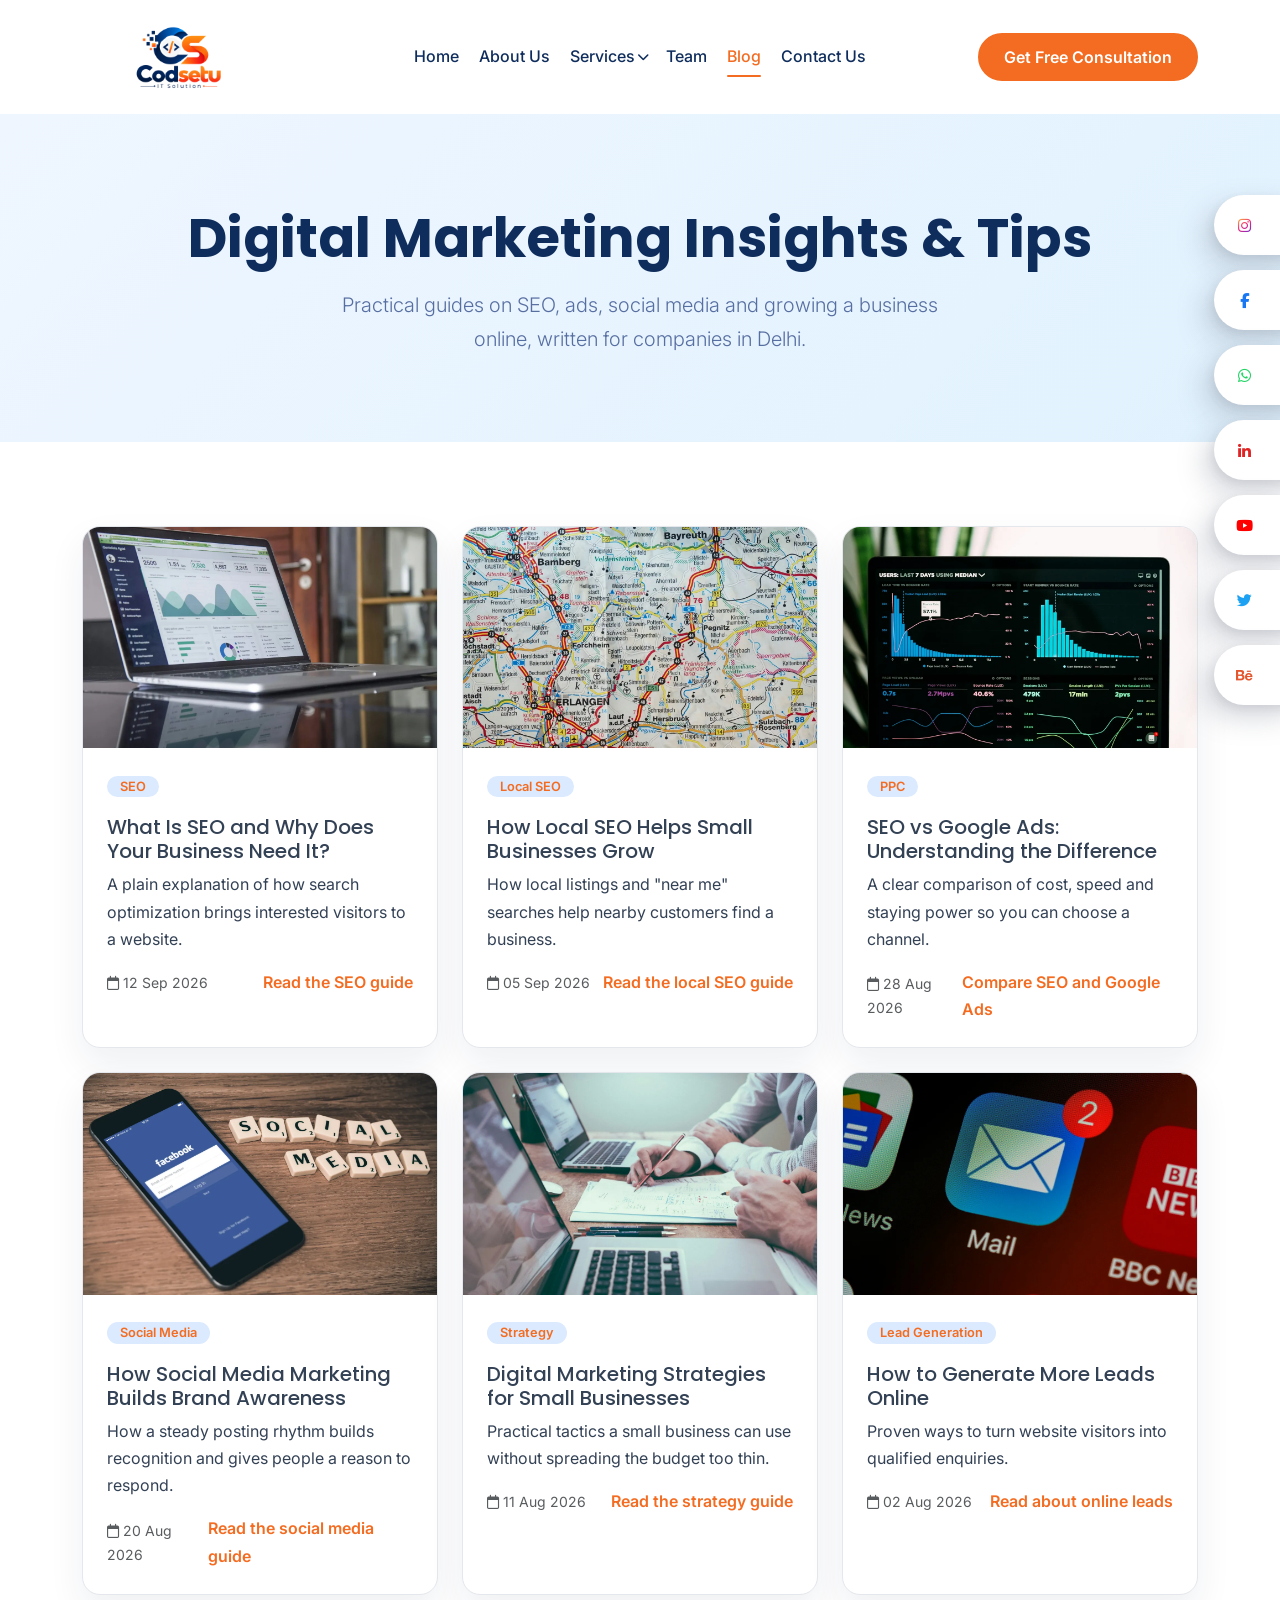
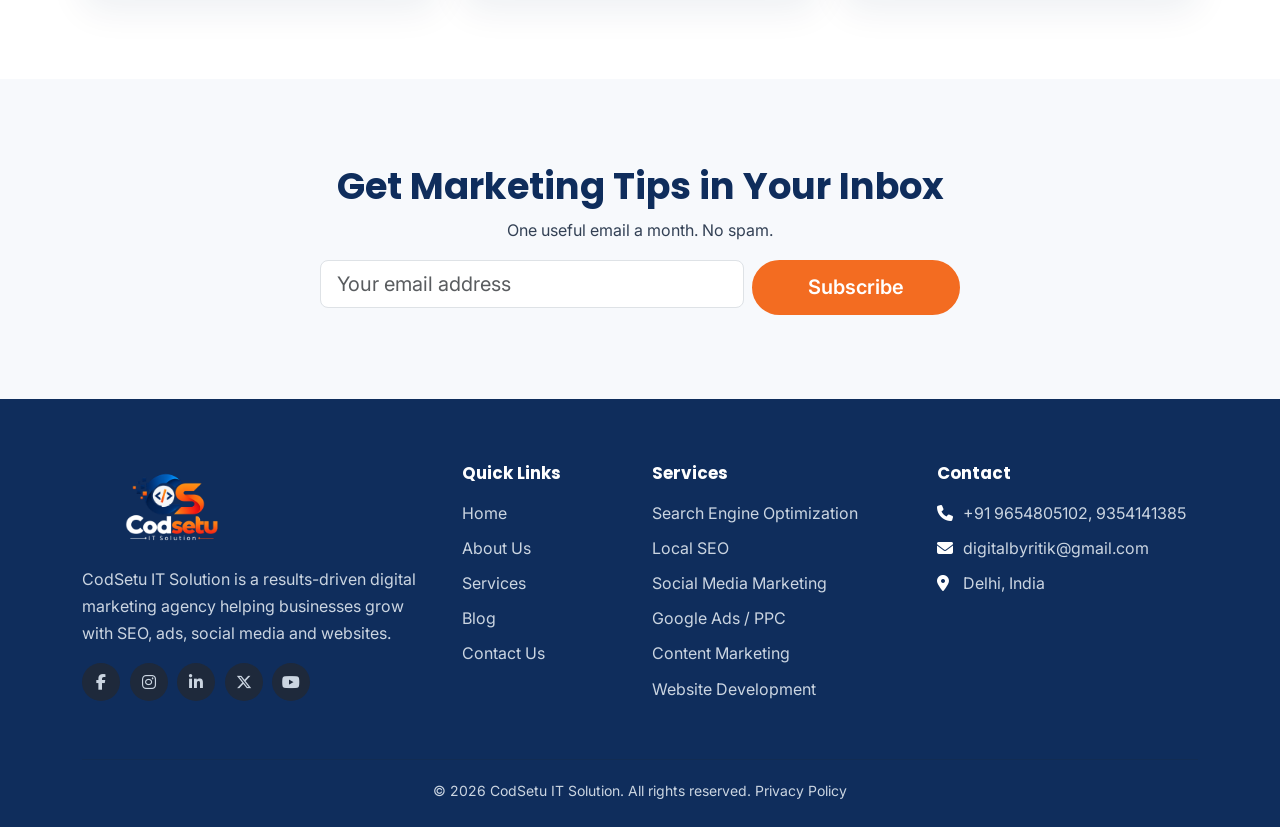
<file: blog.html>
<!DOCTYPE html>
<html lang="en">

<head>
    <!-- Google tag (gtag.js) -->
    <script async src="https://www.googletagmanager.com/gtag/js?id=G-68JZRBQSYX"></script>
    <script>
        window.dataLayer = window.dataLayer || [];
        function gtag() { dataLayer.push(arguments); }
        gtag('js', new Date());

        gtag('config', 'G-68JZRBQSYX');
    </script>
    <meta charset="utf-8">
    <meta name="viewport" content="width=device-width,initial-scale=1">
    <title>Digital Marketing Blog | SEO & Growth Tips | CodSetu IT Solution</title>
    <link rel="icon" href="favicon.ico?v=2" sizes="any">
    <link rel="icon" type="image/png" sizes="32x32" href="favicon-32x32.png">
    <link rel="apple-touch-icon" sizes="180x180" href="apple-touch-icon.png">
    <link rel="manifest" href="site.webmanifest">
    <meta name="description"
        content="Read practical digital marketing tips on SEO, local SEO, Google Ads, social media and lead generation from the CodSetu IT Solution team.">
    <link rel="canonical" href="https://codewithritik0.github.io/Codsetu/blog.html">
    <meta property="og:type" content="website">
    <meta property="og:title" content="Digital Marketing Blog | SEO &amp; Growth Tips | CodSetu IT Solution">
    <meta property="og:description"
        content="Read practical digital marketing tips on SEO, local SEO, Google Ads, social media and lead generation from the CodSetu IT Solution team.">
    <meta property="og:url" content="https://codewithritik0.github.io/Codsetu/blog.html">
    <meta property="og:site_name" content="CodSetu IT Solution">
    <meta property="og:locale" content="en_IN">
    <meta property="og:image" content="https://codewithritik0.github.io/Codsetu/logo/logo.png">
    <meta property="og:image:alt" content="CodSetu IT Solution logo">
    <meta name="twitter:card" content="summary_large_image">
    <meta name="twitter:title" content="Digital Marketing Blog | SEO &amp; Growth Tips | CodSetu IT Solution">
    <meta name="twitter:description" content="Read practical digital marketing tips on SEO, local SEO, Google Ads, social media and lead generation from the CodSetu IT Solution team.">
    <meta name="twitter:image" content="https://codewithritik0.github.io/Codsetu/logo/logo.png">
    <meta name="theme-color" content="#2563EB">
    <link rel="preconnect" href="https://fonts.googleapis.com">
    <link rel="preconnect" href="https://fonts.gstatic.com" crossorigin>
    <link
        href="https://fonts.googleapis.com/css2?family=Inter:wght@400;500;600&family=Poppins:wght@600;700&display=swap"
        rel="stylesheet">
    <link rel="preload" as="image" href="logo/logo.webp" type="image/webp">
    <link href="https://cdn.jsdelivr.net/npm/bootstrap@5.3.3/dist/css/bootstrap.min.css" rel="stylesheet">
    <link href="https://cdnjs.cloudflare.com/ajax/libs/font-awesome/6.5.2/css/all.min.css" rel="stylesheet">
    <link href="css/style.css" rel="stylesheet">
    <noscript>
        <style>
            .reveal {
                opacity: 1;
                transform: none
            }
        </style>
    </noscript>


    <script type="application/ld+json">
{
  "@context": "https://schema.org",
  "@graph": [
    {
      "@type": "LocalBusiness",
      "@id": "https://codewithritik0.github.io/Codsetu/#organization",
      "name": "CodSetu IT Solution",
      "url": "https://codewithritik0.github.io/Codsetu/",
      "logo": "https://codewithritik0.github.io/Codsetu/logo/logo.png",
      "image": "https://codewithritik0.github.io/Codsetu/logo/logo.png",
      "email": "digitalbyritik@gmail.com",
      "telephone": [
        "+919354141385",
        "+919654805102"
      ],
      "address": {
        "@type": "PostalAddress",
        "addressLocality": "Delhi",
        "addressCountry": "IN"
      },
      "areaServed": {
        "@type": "City",
        "name": "Delhi"
      },
      "description": "CodSetu IT Solution is a results-driven digital marketing agency helping businesses grow with SEO, ads, social media and websites."
    },
    {
      "@type": "WebSite",
      "@id": "https://codewithritik0.github.io/Codsetu/#website",
      "url": "https://codewithritik0.github.io/Codsetu/",
      "name": "CodSetu IT Solution",
      "publisher": {
        "@id": "https://codewithritik0.github.io/Codsetu/#organization"
      },
      "inLanguage": "en"
    },
    {
      "@type": "BreadcrumbList",
      "@id": "https://codewithritik0.github.io/Codsetu/blog.html#breadcrumb",
      "itemListElement": [
        {
          "@type": "ListItem",
          "position": 1,
          "name": "Home",
          "item": "https://codewithritik0.github.io/Codsetu/"
        },
        {
          "@type": "ListItem",
          "position": 2,
          "name": "Blog",
          "item": "https://codewithritik0.github.io/Codsetu/blog.html"
        }
      ]
    },
    {
      "@type": "WebPage",
      "@id": "https://codewithritik0.github.io/Codsetu/blog.html#webpage",
      "url": "https://codewithritik0.github.io/Codsetu/blog.html",
      "name": "Digital Marketing Blog | SEO & Growth Tips | CodSetu IT Solution",
      "description": "Read practical digital marketing tips on SEO, local SEO, Google Ads, social media and lead generation from the CodSetu IT Solution team.",
      "isPartOf": {
        "@id": "https://codewithritik0.github.io/Codsetu/#website"
      },
      "about": {
        "@id": "https://codewithritik0.github.io/Codsetu/#organization"
      },
      "breadcrumb": {
        "@id": "https://codewithritik0.github.io/Codsetu/blog.html#breadcrumb"
      },
      "inLanguage": "en"
    },
    {
      "@type": "Blog",
      "@id": "https://codewithritik0.github.io/Codsetu/blog.html#blog",
      "name": "Digital Marketing Insights & Tips",
      "url": "https://codewithritik0.github.io/Codsetu/blog.html",
      "publisher": {
        "@id": "https://codewithritik0.github.io/Codsetu/#organization"
      }
    }
  ]
}
    </script>
</head>

<body>
    <a class="visually-hidden-focusable" href="#main">Skip to content</a>
    <header>
        <nav class="navbar navbar-expand-lg sticky-top" aria-label="Main navigation">
            <div class="container">
                <!-- LOGO: edit the name/icon here, or swap the <i> for an <img src="images/logo.svg" alt="Codsetu"> -->
                <a class="navbar-brand" href="index.html"><picture><source srcset="logo/logo.webp" type="image/webp"><img alt="CodSetu IT Solution logo" src="logo/logo.png" width="190" height="80" fetchpriority="high"></picture>
                </a>
                <button class="navbar-toggler border-0" type="button" data-bs-toggle="collapse" data-bs-target="#menu"
                    aria-controls="menu" aria-expanded="false" aria-label="Toggle navigation"><span
                        class="navbar-toggler-icon"></span></button>
                <div class="collapse navbar-collapse" id="menu">
                    <ul class="navbar-nav ms-auto align-items-lg-center gap-lg-1">
                        <li class="nav-item"><a class="nav-link" href="index.html">Home</a></li>
                        <li class="nav-item"><a class="nav-link" href="about.html">About Us</a></li>
                        <li class="nav-item services-nav-item">
                            <a class="nav-link services-nav-link" href="services.html">Services</a>
                            <button class="nav-link services-dropdown-toggle" type="button"
                                aria-label="Toggle Services submenu" aria-expanded="false"
                                aria-controls="services-dropdown-menu">
                                <i class="fa-solid fa-chevron-down" aria-hidden="true"></i>
                            </button>
                            <div class="services-dropdown" id="services-dropdown-menu">
                                <div class="services-dropdown-inner">
                                    <div class="services-dropdown-header">
                                        <p class="services-dropdown-title">Our Digital Marketing Services</p>
                                        <p>Explore our services designed to help your business grow online.</p>
                                    </div>
                                    <div class="services-dropdown-grid">
                                        <a class="service-dropdown-item" href="seo.html">
                                            <span class="service-dropdown-icon"><i
                                                    class="fa-solid fa-magnifying-glass-chart"
                                                    aria-hidden="true"></i></span>
                                            <span class="service-dropdown-content"><strong>Search Engine
                                                    Optimization</strong><small>Improve your Google visibility and grow
                                                    qualified organic traffic.</small></span>
                                        </a>
                                        <a class="service-dropdown-item" href="local-seo.html">
                                            <span class="service-dropdown-icon"><i class="fa-solid fa-location-dot"
                                                    aria-hidden="true"></i></span>
                                            <span class="service-dropdown-content"><strong>Local SEO</strong><small>Get
                                                    discovered by customers searching for businesses near
                                                    them.</small></span>
                                        </a>
                                        <a class="service-dropdown-item" href="social-media.html">
                                            <span class="service-dropdown-icon"><i class="fa-brands fa-instagram"
                                                    aria-hidden="true"></i></span>
                                            <span class="service-dropdown-content"><strong>Social Media
                                                    Marketing</strong><small>Build your brand and engage your audience
                                                    across social platforms.</small></span>
                                        </a>
                                        <a class="service-dropdown-item" href="google-ads.html">
                                            <span class="service-dropdown-icon"><i class="fa-solid fa-bullseye"
                                                    aria-hidden="true"></i></span>
                                            <span class="service-dropdown-content"><strong>Google Ads /
                                                    PPC</strong><small>Reach high-intent customers with targeted paid
                                                    advertising.</small></span>
                                        </a>
                                        <a class="service-dropdown-item" href="content.html">
                                            <span class="service-dropdown-icon"><i class="fa-solid fa-newspaper"
                                                    aria-hidden="true"></i></span>
                                            <span class="service-dropdown-content"><strong>Content
                                                    Marketing</strong><small>Create useful content that attracts,
                                                    educates and converts.</small></span>
                                        </a>
                                        <a class="service-dropdown-item" href="web-dev.html">
                                            <span class="service-dropdown-icon"><i class="fa-solid fa-laptop-code"
                                                    aria-hidden="true"></i></span>
                                            <span class="service-dropdown-content"><strong>Website
                                                    Development</strong><small>Build fast, responsive and
                                                    conversion-focused business websites.</small></span>
                                        </a>
                                    </div>
                                    <div class="services-dropdown-cta">
                                        <span>Need help choosing the right service?</span>
                                        <a class="btn btn-ghost btn-sm" href="services.html">View All Services</a>
                                    </div>
                                </div>
                            </div>
                        </li>
                        <li class="nav-item"><a class="nav-link" href="team.html">Team</a></li>
                        <li class="nav-item"><a class="nav-link active" href="blog.html" aria-current="page">Blog</a>
                        </li>
                        <li class="nav-item"><a class="nav-link" href="contact.html">Contact Us</a></li>
                    </ul>
                    <a class="btn btn-brand ms-lg-3 mt-3 mt-lg-0" href="contact.html">Get Free Consultation</a>
                </div>
            </div>
        </nav>
    </header>
    <main id="main">
        <section class="page-hero">
            <div class="container">
                <h1>Digital Marketing Insights & Tips</h1>
                <p class="lead mx-auto">Practical guides on SEO, ads, social media and growing a business online, written for companies in Delhi.</p>
            </div>
        </section>
        <section>
            <div class="container">
                <!-- BLOG CARDS: placeholder posts. Point each "Read More" link at the full article page -->
                <div class="row g-4">
                    <div class="col-md-6 col-lg-4">
                        <article class="card-c blog-card p-0" id="what-is-seo"><img
                                src="images/blog/seo-analytics.webp"
                                width="640" height="400" loading="lazy"
                                alt="Laptop on a desk displaying website analytics charts and traffic graphs">
                            <div class="p-4"><span class="badge-cat">SEO</span>
                                <h2 class="h5 mt-3">What Is SEO and Why Does Your Business Need It?</h2>
                                <p>A plain explanation of how search optimization brings interested visitors to a website.</p>
                                <div class="d-flex justify-content-between align-items-center"><small
                                        class="text-muted"><i class="fa-regular fa-calendar"></i> <time datetime="2026-09-12">12 Sep 2026</time></small><a href="seo.html" class="learn">Read the SEO guide</a></div>
                            </div>
                        </article>
                    </div>
                    <div class="col-md-6 col-lg-4">
                        <article class="card-c blog-card p-0" id="local-seo-for-small-business"><img
                                src="images/blog/local-seo-map.webp"
                                width="640" height="400" loading="lazy"
                                alt="Hands holding an open road map, illustrating local search and nearby discovery">
                            <div class="p-4"><span class="badge-cat">Local SEO</span>
                                <h2 class="h5 mt-3">How Local SEO Helps Small Businesses Grow</h2>
                                <p>How local listings and "near me" searches help nearby customers find a business.</p>
                                <div class="d-flex justify-content-between align-items-center"><small
                                        class="text-muted"><i class="fa-regular fa-calendar"></i> <time datetime="2026-09-05">05 Sep 2026</time></small><a href="local-seo.html" class="learn">Read the local SEO guide</a></div>
                            </div>
                        </article>
                    </div>
                    <div class="col-md-6 col-lg-4">
                        <article class="card-c blog-card p-0" id="seo-vs-google-ads"><img
                                src="images/blog/ads-dashboard.webp"
                                width="640" height="400" loading="lazy"
                                alt="Analytics dashboard on a laptop with colorful charts for comparing SEO and paid ads">
                            <div class="p-4"><span class="badge-cat">PPC</span>
                                <h2 class="h5 mt-3">SEO vs Google Ads: Understanding the Difference</h2>
                                <p>A clear comparison of cost, speed and staying power so you can choose a channel.</p>
                                <div class="d-flex justify-content-between align-items-center"><small
                                        class="text-muted"><i class="fa-regular fa-calendar"></i> <time datetime="2026-08-28">28 Aug 2026</time></small><a href="google-ads.html" class="learn">Compare SEO and Google Ads</a></div>
                            </div>
                        </article>
                    </div>
                    <div class="col-md-6 col-lg-4">
                        <article class="card-c blog-card p-0" id="social-media-awareness"><img
                                src="images/blog/social-media-phone.webp"
                                width="640" height="400" loading="lazy"
                                alt="Person checking a social media feed on a phone while working at a laptop">
                            <div class="p-4"><span class="badge-cat">Social Media</span>
                                <h2 class="h5 mt-3">How Social Media Marketing Builds Brand Awareness</h2>
                                <p>How a steady posting rhythm builds recognition and gives people a reason to respond.</p>
                                <div class="d-flex justify-content-between align-items-center"><small
                                        class="text-muted"><i class="fa-regular fa-calendar"></i> <time datetime="2026-08-20">20 Aug 2026</time></small><a href="social-media.html" class="learn">Read the social media guide</a></div>
                            </div>
                        </article>
                    </div>
                    <div class="col-md-6 col-lg-4">
                        <article class="card-c blog-card p-0" id="small-business-strategy"><img
                                src="images/blog/marketing-strategy.webp"
                                width="640" height="400" loading="lazy"
                                alt="Hands planning a marketing strategy with a laptop, notebook, and coffee">
                            <div class="p-4"><span class="badge-cat">Strategy</span>
                                <h2 class="h5 mt-3">Digital Marketing Strategies for Small Businesses</h2>
                                <p>Practical tactics a small business can use without spreading the budget too thin.</p>
                                <div class="d-flex justify-content-between align-items-center"><small
                                        class="text-muted"><i class="fa-regular fa-calendar"></i> <time datetime="2026-08-11">11 Aug 2026</time></small><a href="services.html" class="learn">Read the strategy guide</a></div>
                            </div>
                        </article>
                    </div>
                    <div class="col-md-6 col-lg-4">
                        <article class="card-c blog-card p-0" id="online-leads"><img
                                src="images/blog/online-leads.webp"
                                width="640" height="400" loading="lazy"
                                alt="Laptop open to an email inbox, representing online enquiries and new leads">
                            <div class="p-4"><span class="badge-cat">Lead Generation</span>
                                <h2 class="h5 mt-3">How to Generate More Leads Online</h2>
                                <p>Proven ways to turn website visitors into qualified enquiries.</p>
                                <div class="d-flex justify-content-between align-items-center"><small
                                        class="text-muted"><i class="fa-regular fa-calendar"></i> <time datetime="2026-08-02">02 Aug 2026</time></small><a href="contact.html" class="learn">Read about online leads</a></div>
                            </div>
                        </article>
                    </div>
                </div>
            </div>
        </section>
        <section class="bg-soft">
            <div class="container">
                <div class="row justify-content-center">
                    <div class="col-lg-7 text-center">
                        <h2>Get Marketing Tips in Your Inbox</h2>
                        <p>One useful email a month. No spam.</p>
                        <!-- NEWSLETTER: connect to your email service (Mailchimp, Brevo, etc.) in js/script.js -->
                        <form class="row g-2 justify-content-center" data-validate novalidate>
                            <div class="col-sm-8"><label class="visually-hidden" for="nl">Email address</label><input
                                    class="form-control form-control-lg" id="nl" name="email" type="email"
                                    placeholder="Your email address" autocomplete="email">
                                <div class="invalid-feedback text-start">Enter a valid email address.</div>
                            </div>
                            <div class="col-sm-4"><button class="btn btn-brand btn-lg w-100"
                                    type="submit">Subscribe</button></div>
                            <div class="form-status" role="status"></div>
                        </form>
                    </div>
                </div>
            </div>
        </section>
    </main>
    <footer class="site-footer">
        <div class="container">
            <div class="row g-4">
                <div class="col-lg-4"><a class="navbar-brand" href="index.html"><picture><source srcset="logo/logo-footer.webp" type="image/webp"><img alt="CodSetu IT Solution logo" src="logo/logo-footer.png" width="176" height="87" loading="lazy"></picture></a>
                    <p class="mt-3">CodSetu IT Solution is a results-driven digital marketing agency helping businesses grow
                        with SEO, ads, social media and websites.</p>
                    <!-- SOCIAL LINKS: replace each # with your profile URL -->
                    <div class="social"><a href="#" aria-label="Facebook"><i class="fa-brands fa-facebook-f"></i></a><a
                            href="#" aria-label="Instagram"><i class="fa-brands fa-instagram"></i></a><a href="#"
                            aria-label="LinkedIn"><i class="fa-brands fa-linkedin-in"></i></a><a href="#"
                            aria-label="X (Twitter)"><i class="fa-brands fa-x-twitter"></i></a><a href="#"
                            aria-label="YouTube"><i class="fa-brands fa-youtube"></i></a></div>
                </div>
                <div class="col-6 col-lg-2">
                    <h2>Quick Links</h2>
                    <ul class="list-unstyled">
                        <li><a href="index.html">Home</a></li>
                        <li><a href="about.html">About Us</a></li>
                        <li><a href="services.html">Services</a></li>
                        <li><a href="blog.html">Blog</a></li>
                        <li><a href="contact.html">Contact Us</a></li>
                    </ul>
                </div>
                <div class="col-6 col-lg-3">
                    <h2>Services</h2>
                    <ul class="list-unstyled">
                        <li><a href="seo.html">Search Engine Optimization</a></li>
                        <li><a href="local-seo.html">Local SEO</a></li>
                        <li><a href="social-media.html">Social Media Marketing</a></li>
                        <li><a href="google-ads.html">Google Ads / PPC</a></li>
                        <li><a href="content.html">Content Marketing</a></li>
                        <li><a href="web-dev.html">Website Development</a></li>
                    </ul>
                </div>
                <div class="col-lg-3">
                    <h2>Contact</h2>
                    <ul class="list-unstyled">
                        <li><i class="fa-solid fa-phone"></i> <a href="tel:+919654805102">+91 9654805102</a>, <a
                                href="tel:+919354141385">9354141385</a></li>
                        <li><i class="fa-solid fa-envelope"></i> <a
                                href="mailto:digitalbyritik@gmail.com">digitalbyritik@gmail.com</a></li>
                        <li><i class="fa-solid fa-location-dot"></i> Delhi, India</li>
                    </ul>
                </div>
            </div>
            <hr>
            <p class="text-center small mb-0">&copy; <span class="js-year">2026</span> CodSetu IT Solution. All rights reserved. <a href="privacy-policy.html">Privacy Policy</a></p>
        </div>
    </footer>
    <nav class="social-edge" aria-label="Social networks">
        <!-- TODO: add real URL -->
        <a class="social-edge__item social-edge__item--instagram" href="#" aria-label="Instagram"><span class="social-edge__pill"><span class="social-edge__icon" aria-hidden="true"><i class="fa-brands fa-instagram"></i></span><span class="social-edge__name">Instagram</span></span></a>
        <!-- TODO: add real URL -->
        <a class="social-edge__item social-edge__item--facebook" href="#" aria-label="Facebook"><span class="social-edge__pill"><span class="social-edge__icon" aria-hidden="true"><i class="fa-brands fa-facebook-f"></i></span><span class="social-edge__name">Facebook</span></span></a>
        <a class="social-edge__item social-edge__item--whatsapp" href="https://wa.me/919354141385?text=Hi%20CodSetu%20IT%20Solution%2C%20I%27d%20like%20to%20know%20about%20your%20services." target="_blank" rel="noopener" aria-label="WhatsApp"><span class="social-edge__pill"><span class="social-edge__icon" aria-hidden="true"><i class="fa-brands fa-whatsapp"></i></span><span class="social-edge__name">WhatsApp</span></span></a>
        <!-- TODO: add real URL -->
        <a class="social-edge__item social-edge__item--linkedin" href="#" aria-label="LinkedIn"><span class="social-edge__pill"><span class="social-edge__icon" aria-hidden="true"><i class="fa-brands fa-linkedin-in"></i></span><span class="social-edge__name">LinkedIn</span></span></a>
        <!-- TODO: add real URL -->
        <a class="social-edge__item social-edge__item--youtube" href="#" aria-label="YouTube"><span class="social-edge__pill"><span class="social-edge__icon" aria-hidden="true"><i class="fa-brands fa-youtube"></i></span><span class="social-edge__name">YouTube</span></span></a>
        <!-- TODO: add real URL -->
        <a class="social-edge__item social-edge__item--x" href="#" aria-label="Twitter"><span class="social-edge__pill"><span class="social-edge__icon" aria-hidden="true"><i class="fa-brands fa-twitter"></i></span><span class="social-edge__name">Twitter</span></span></a>
        <!-- TODO: add real URL -->
        <a class="social-edge__item social-edge__item--behance" href="#" aria-label="Behance"><span class="social-edge__pill"><span class="social-edge__icon" aria-hidden="true"><i class="fa-brands fa-behance"></i></span><span class="social-edge__name">Behance</span></span></a>
    </nav>

        <a class="whatsapp-float" href="https://wa.me/919354141385?text=Hi%20CodSetu%20IT%20Solution%2C%20I%27d%20like%20to%20know%20about%20your%20services." target="_blank" rel="noopener" aria-label="Chat with CodSetu IT Solution on WhatsApp"><i class="fa-brands fa-whatsapp" aria-hidden="true"></i></a>
    <button id="backToTop" class="back-to-top" type="button" aria-label="Back to top" aria-hidden="true" tabindex="-1">
        <i class="fa-solid fa-arrow-up" aria-hidden="true"></i>
    </button>
    <script defer src="https://cdn.jsdelivr.net/npm/bootstrap@5.3.3/dist/js/bootstrap.bundle.min.js"></script>
    <script defer src="js/script.js"></script>
</body>

</html>
</file>
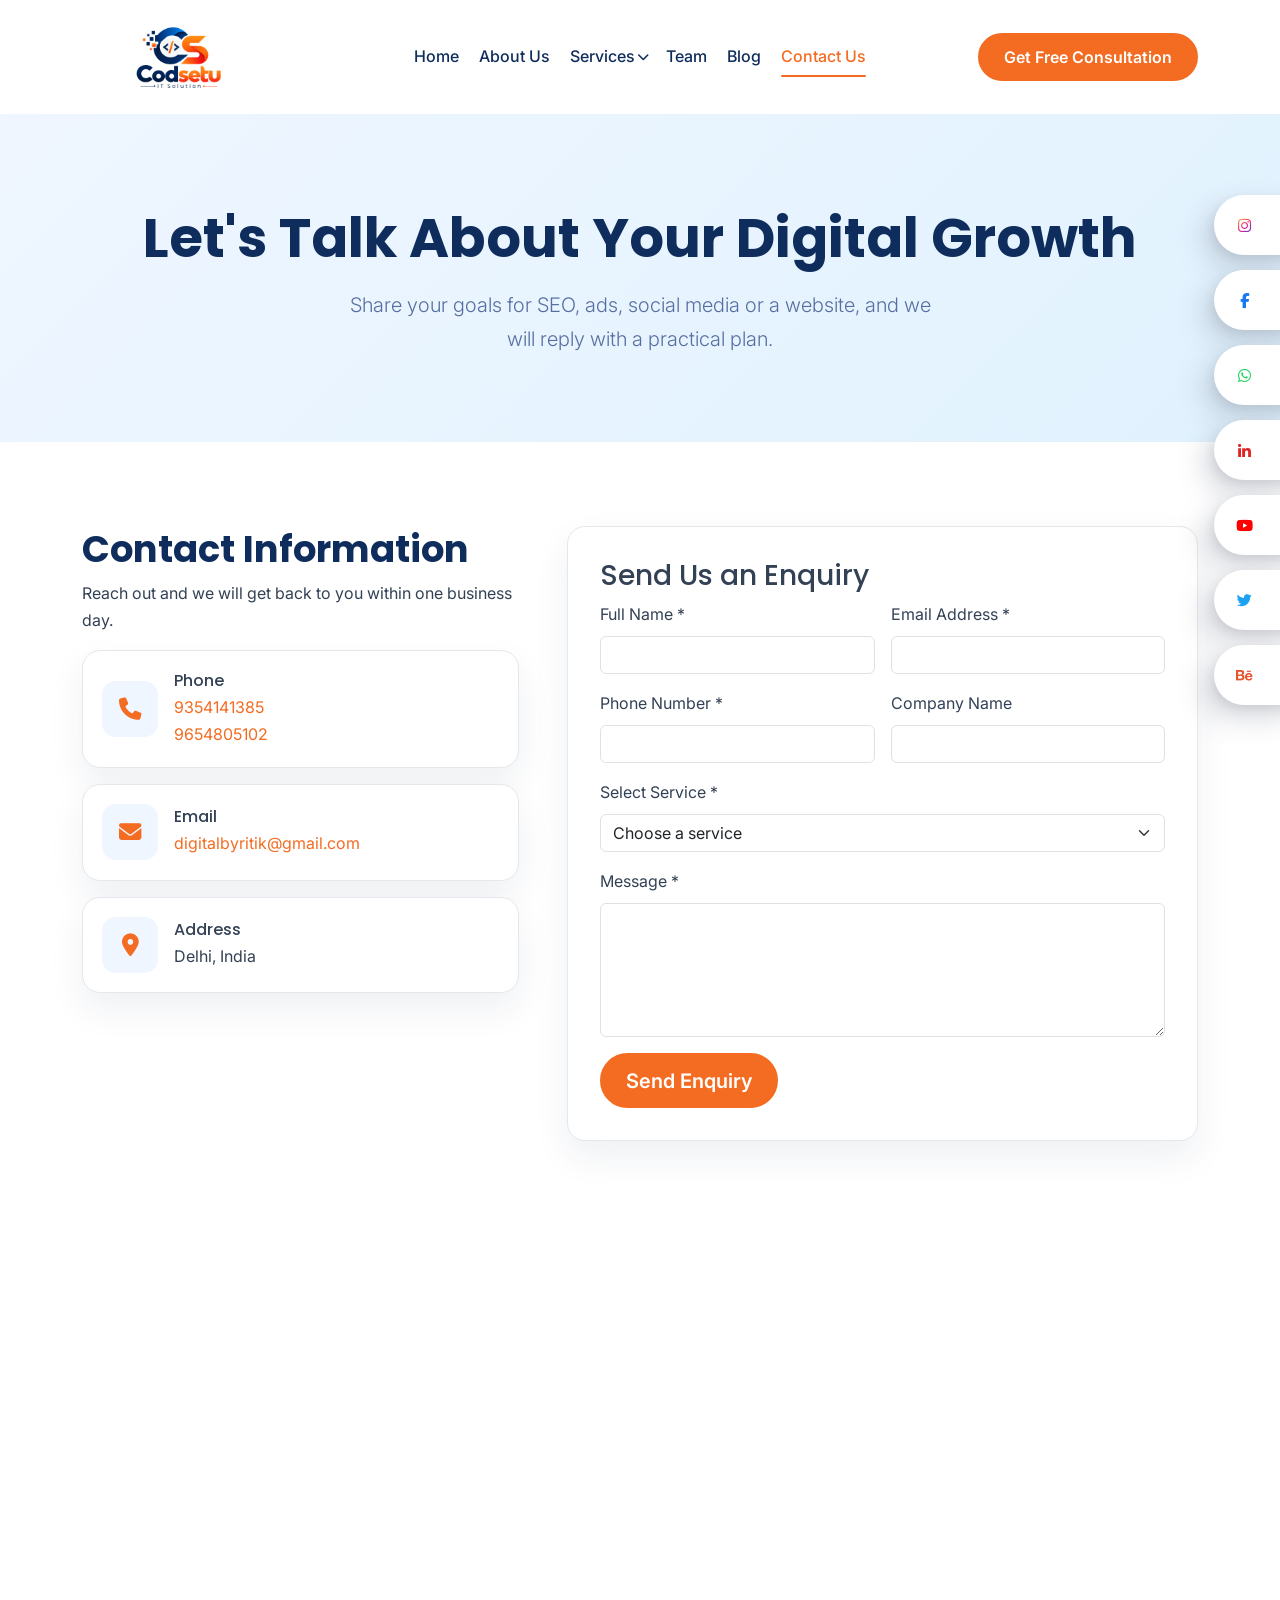
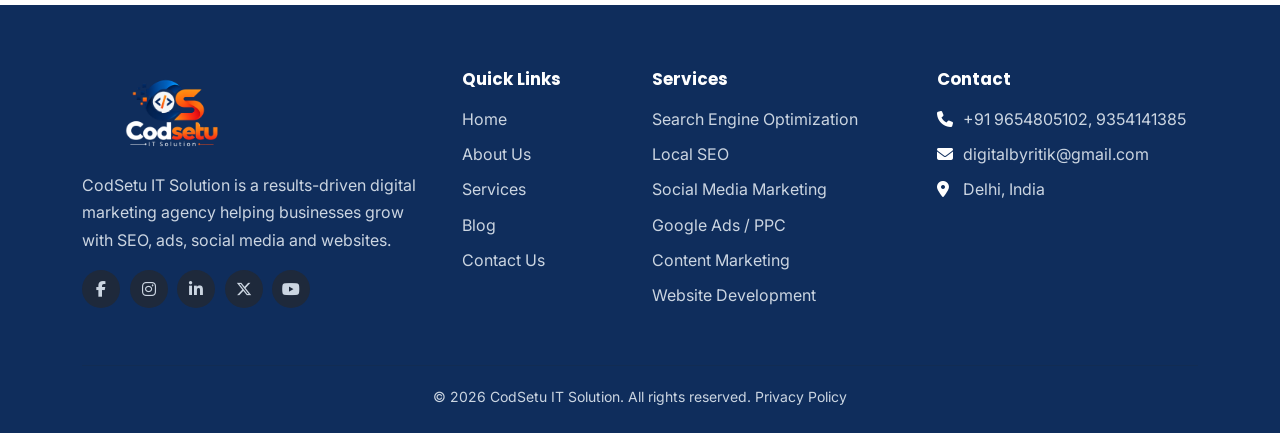
<file: contact.html>
<!DOCTYPE html>
<html lang="en">

<head>
    <!-- Google tag (gtag.js) -->
    <script async src="https://www.googletagmanager.com/gtag/js?id=G-68JZRBQSYX"></script>
    <script>
        window.dataLayer = window.dataLayer || [];
        function gtag() { dataLayer.push(arguments); }
        gtag('js', new Date());

        gtag('config', 'G-68JZRBQSYX');
    </script>
    <meta charset="utf-8">
    <meta name="viewport" content="width=device-width,initial-scale=1">
    <title>Contact Us | Free Digital Marketing Consultation | CodSetu IT Solution</title>
    <link rel="icon" href="favicon.ico?v=2" sizes="any">
    <link rel="icon" type="image/png" sizes="32x32" href="favicon-32x32.png">
    <link rel="apple-touch-icon" sizes="180x180" href="apple-touch-icon.png">
    <link rel="manifest" href="site.webmanifest">
    <meta name="description"
        content="Contact CodSetu IT Solution about SEO, Google Ads, social media marketing or website development using the enquiry form.">
    <link rel="canonical" href="https://codewithritik0.github.io/Codsetu/contact.html">
    <meta property="og:type" content="website">
    <meta property="og:title" content="Contact Us | Free Digital Marketing Consultation | CodSetu IT Solution">
    <meta property="og:description"
        content="Contact CodSetu IT Solution about SEO, Google Ads, social media marketing or website development using the enquiry form.">
    <meta property="og:url" content="https://codewithritik0.github.io/Codsetu/contact.html">
    <meta property="og:site_name" content="CodSetu IT Solution">
    <meta property="og:locale" content="en_IN">
    <meta property="og:image" content="https://codewithritik0.github.io/Codsetu/logo/logo.png">
    <meta property="og:image:alt" content="CodSetu IT Solution logo">
    <meta name="twitter:card" content="summary_large_image">
    <meta name="twitter:title" content="Contact Us | Free Digital Marketing Consultation | CodSetu IT Solution">
    <meta name="twitter:description" content="Contact CodSetu IT Solution about SEO, Google Ads, social media marketing or website development using the enquiry form.">
    <meta name="twitter:image" content="https://codewithritik0.github.io/Codsetu/logo/logo.png">
    <meta name="theme-color" content="#2563EB">
    <link rel="preconnect" href="https://fonts.googleapis.com">
    <link rel="preconnect" href="https://fonts.gstatic.com" crossorigin>
    <link
        href="https://fonts.googleapis.com/css2?family=Inter:wght@400;500;600&family=Poppins:wght@600;700&display=swap"
        rel="stylesheet">
    <link rel="preload" as="image" href="logo/logo.webp" type="image/webp">
    <link href="https://cdn.jsdelivr.net/npm/bootstrap@5.3.3/dist/css/bootstrap.min.css" rel="stylesheet">
    <link href="https://cdnjs.cloudflare.com/ajax/libs/font-awesome/6.5.2/css/all.min.css" rel="stylesheet">
    <link href="css/style.css" rel="stylesheet">
    <noscript>
        <style>
            .reveal {
                opacity: 1;
                transform: none
            }
        </style>
    </noscript>


    <script type="application/ld+json">
{
  "@context": "https://schema.org",
  "@graph": [
    {
      "@type": "LocalBusiness",
      "@id": "https://codewithritik0.github.io/Codsetu/#organization",
      "name": "CodSetu IT Solution",
      "url": "https://codewithritik0.github.io/Codsetu/",
      "logo": "https://codewithritik0.github.io/Codsetu/logo/logo.png",
      "image": "https://codewithritik0.github.io/Codsetu/logo/logo.png",
      "email": "digitalbyritik@gmail.com",
      "telephone": [
        "+919354141385",
        "+919654805102"
      ],
      "address": {
        "@type": "PostalAddress",
        "addressLocality": "Delhi",
        "addressCountry": "IN"
      },
      "areaServed": {
        "@type": "City",
        "name": "Delhi"
      },
      "description": "CodSetu IT Solution is a results-driven digital marketing agency helping businesses grow with SEO, ads, social media and websites."
    },
    {
      "@type": "WebSite",
      "@id": "https://codewithritik0.github.io/Codsetu/#website",
      "url": "https://codewithritik0.github.io/Codsetu/",
      "name": "CodSetu IT Solution",
      "publisher": {
        "@id": "https://codewithritik0.github.io/Codsetu/#organization"
      },
      "inLanguage": "en"
    },
    {
      "@type": "BreadcrumbList",
      "@id": "https://codewithritik0.github.io/Codsetu/contact.html#breadcrumb",
      "itemListElement": [
        {
          "@type": "ListItem",
          "position": 1,
          "name": "Home",
          "item": "https://codewithritik0.github.io/Codsetu/"
        },
        {
          "@type": "ListItem",
          "position": 2,
          "name": "Contact Us",
          "item": "https://codewithritik0.github.io/Codsetu/contact.html"
        }
      ]
    },
    {
      "@type": "ContactPage",
      "@id": "https://codewithritik0.github.io/Codsetu/contact.html#webpage",
      "url": "https://codewithritik0.github.io/Codsetu/contact.html",
      "name": "Contact Us | Free Digital Marketing Consultation | CodSetu IT Solution",
      "description": "Contact CodSetu IT Solution about SEO, Google Ads, social media marketing or website development using the enquiry form.",
      "isPartOf": {
        "@id": "https://codewithritik0.github.io/Codsetu/#website"
      },
      "about": {
        "@id": "https://codewithritik0.github.io/Codsetu/#organization"
      },
      "breadcrumb": {
        "@id": "https://codewithritik0.github.io/Codsetu/contact.html#breadcrumb"
      },
      "inLanguage": "en"
    }
  ]
}
    </script>
</head>

<body>
    <a class="visually-hidden-focusable" href="#main">Skip to content</a>
    <header>
        <nav class="navbar navbar-expand-lg sticky-top" aria-label="Main navigation">
            <div class="container">
                <!-- LOGO: edit the name/icon here, or swap the <i> for an <img src="images/logo.svg" alt="Codsetu"> -->
                <a class="navbar-brand" href="index.html"><picture><source srcset="logo/logo.webp" type="image/webp"><img alt="CodSetu IT Solution logo" src="logo/logo.png" width="190" height="80" fetchpriority="high"></picture>
                </a>
                <button class="navbar-toggler border-0" type="button" data-bs-toggle="collapse" data-bs-target="#menu"
                    aria-controls="menu" aria-expanded="false" aria-label="Toggle navigation"><span
                        class="navbar-toggler-icon"></span></button>
                <div class="collapse navbar-collapse" id="menu">
                    <ul class="navbar-nav ms-auto align-items-lg-center gap-lg-1">
                        <li class="nav-item"><a class="nav-link" href="index.html">Home</a></li>
                        <li class="nav-item"><a class="nav-link" href="about.html">About Us</a></li>
                        <li class="nav-item services-nav-item">
                            <a class="nav-link services-nav-link" href="services.html">Services</a>
                            <button class="nav-link services-dropdown-toggle" type="button"
                                aria-label="Toggle Services submenu" aria-expanded="false"
                                aria-controls="services-dropdown-menu">
                                <i class="fa-solid fa-chevron-down" aria-hidden="true"></i>
                            </button>
                            <div class="services-dropdown" id="services-dropdown-menu">
                                <div class="services-dropdown-inner">
                                    <div class="services-dropdown-header">
                                        <p class="services-dropdown-title">Our Digital Marketing Services</p>
                                        <p>Explore our services designed to help your business grow online.</p>
                                    </div>
                                    <div class="services-dropdown-grid">
                                        <a class="service-dropdown-item" href="seo.html">
                                            <span class="service-dropdown-icon"><i
                                                    class="fa-solid fa-magnifying-glass-chart"
                                                    aria-hidden="true"></i></span>
                                            <span class="service-dropdown-content"><strong>Search Engine
                                                    Optimization</strong><small>Improve your Google visibility and grow
                                                    qualified organic traffic.</small></span>
                                        </a>
                                        <a class="service-dropdown-item" href="local-seo.html">
                                            <span class="service-dropdown-icon"><i class="fa-solid fa-location-dot"
                                                    aria-hidden="true"></i></span>
                                            <span class="service-dropdown-content"><strong>Local SEO</strong><small>Get
                                                    discovered by customers searching for businesses near
                                                    them.</small></span>
                                        </a>
                                        <a class="service-dropdown-item" href="social-media.html">
                                            <span class="service-dropdown-icon"><i class="fa-brands fa-instagram"
                                                    aria-hidden="true"></i></span>
                                            <span class="service-dropdown-content"><strong>Social Media
                                                    Marketing</strong><small>Build your brand and engage your audience
                                                    across social platforms.</small></span>
                                        </a>
                                        <a class="service-dropdown-item" href="google-ads.html">
                                            <span class="service-dropdown-icon"><i class="fa-solid fa-bullseye"
                                                    aria-hidden="true"></i></span>
                                            <span class="service-dropdown-content"><strong>Google Ads /
                                                    PPC</strong><small>Reach high-intent customers with targeted paid
                                                    advertising.</small></span>
                                        </a>
                                        <a class="service-dropdown-item" href="content.html">
                                            <span class="service-dropdown-icon"><i class="fa-solid fa-newspaper"
                                                    aria-hidden="true"></i></span>
                                            <span class="service-dropdown-content"><strong>Content
                                                    Marketing</strong><small>Create useful content that attracts,
                                                    educates and converts.</small></span>
                                        </a>
                                        <a class="service-dropdown-item" href="web-dev.html">
                                            <span class="service-dropdown-icon"><i class="fa-solid fa-laptop-code"
                                                    aria-hidden="true"></i></span>
                                            <span class="service-dropdown-content"><strong>Website
                                                    Development</strong><small>Build fast, responsive and
                                                    conversion-focused business websites.</small></span>
                                        </a>
                                    </div>
                                    <div class="services-dropdown-cta">
                                        <span>Need help choosing the right service?</span>
                                        <a class="btn btn-ghost btn-sm" href="services.html">View All Services</a>
                                    </div>
                                </div>
                            </div>
                        </li>
                        <li class="nav-item"><a class="nav-link" href="team.html">Team</a></li>
                        <li class="nav-item"><a class="nav-link" href="blog.html">Blog</a></li>
                        <li class="nav-item"><a class="nav-link active" href="contact.html" aria-current="page">Contact
                                Us</a></li>
                    </ul>
                    <a class="btn btn-brand ms-lg-3 mt-3 mt-lg-0" href="contact.html">Get Free Consultation</a>
                </div>
            </div>
        </nav>
    </header>
    <main id="main">
        <section class="page-hero">
            <div class="container">
                <h1>Let's Talk About Your Digital Growth</h1>
                <p class="lead mx-auto">Share your goals for SEO, ads, social media or a website, and we will reply with a practical plan.</p>
            </div>
        </section>
        <section>
            <div class="container">
                <div class="row g-5">
                    <div class="col-lg-5">
                        <h2>Contact Information</h2>
                        <p>Reach out and we will get back to you within one business day.</p>
                        <div class="d-grid gap-3">
                            <div class="card-c info">
                                <div class="icon-box"><i class="fa-solid fa-phone"></i></div>
                                <div>
                                    <h3 class="h6 mb-1">Phone</h3>
                                    <a href="tel:+919354141385">9354141385</a><br>
                                    <a href="tel:+919654805102">9654805102</a>
                                </div>
                            </div>
                            <div class="card-c info">
                                <div class="icon-box"><i class="fa-solid fa-envelope"></i></div>
                                <div>
                                    <h3 class="h6 mb-1">Email</h3>
                                    <a href="mailto:digitalbyritik@gmail.com">digitalbyritik@gmail.com</a>
                                </div>
                            </div>
                            <div class="card-c info">
                                <div class="icon-box"><i class="fa-solid fa-location-dot"></i></div>
                                <div>
                                    <h3 class="h6 mb-1">Address</h3>Delhi, India
                                </div>
                            </div>
                        </div>
                    </div>
                    <div class="col-lg-7">
                        <div class="card-c">
                            <h2 class="h3">Send Us an Enquiry</h2>
                            <!-- BACKEND: this form is validated in the browser only. To send it, set the action URL (e.g. Formspree or your server) and follow the BACKEND HOOK in js/script.js -->
                            <form id="contactForm" data-validate novalidate action="#" method="post">
                                <div class="row g-3">
                                    <div class="col-md-6"><label class="form-label" for="name">Full Name *</label><input
                                            class="form-control" id="name" name="name" type="text" autocomplete="name">
                                        <div class="invalid-feedback">Please enter your full name.</div>
                                    </div>
                                    <div class="col-md-6"><label class="form-label" for="email">Email Address
                                            *</label><input class="form-control" id="email" name="email" type="email"
                                            autocomplete="email">
                                        <div class="invalid-feedback">Enter a valid email address.</div>
                                    </div>
                                    <div class="col-md-6"><label class="form-label" for="phone">Phone Number
                                            *</label><input class="form-control" id="phone" name="phone" type="tel"
                                            autocomplete="tel">
                                        <div class="invalid-feedback">Enter a valid phone number.</div>
                                    </div>
                                    <div class="col-md-6"><label class="form-label" for="company">Company
                                            Name</label><input class="form-control" id="company" name="company"
                                            type="text" autocomplete="organization">
                                        <div class="invalid-feedback"></div>
                                    </div>
                                    <div class="col-12"><label class="form-label" for="service">Select Service
                                            *</label><select class="form-select" id="service" name="service">
                                            <option value="">Choose a service</option>
                                            <option>Search Engine Optimization (SEO)</option>
                                            <option>Local SEO</option>
                                            <option>Social Media Marketing</option>
                                            <option>Google Ads / PPC</option>
                                            <option>Content Marketing</option>
                                            <option>Website Development</option>
                                        </select>
                                        <div class="invalid-feedback">Please select a service.</div>
                                    </div>
                                    <div class="col-12"><label class="form-label" for="message">Message
                                            *</label><textarea class="form-control" id="message" name="message"
                                            rows="5"></textarea>
                                        <div class="invalid-feedback">Please write at least 10 characters.</div>
                                    </div>
                                    <div class="col-12"><button class="btn btn-brand btn-lg" type="submit">Send
                                            Enquiry</button></div>
                                    <div class="form-status" role="status"></div>
                                </div>
                            </form>
                        </div>
                    </div>
                </div>
            </div>
        </section>
        <section class="p-0 map">
            <!-- MAP: replace the iframe src with the embed link from Google Maps > Share > Embed a map -->
            <iframe title="Our location on Google Maps" src="https://www.google.com/maps?q=Delhi,India&output=embed"
                loading="lazy" referrerpolicy="no-referrer-when-downgrade"></iframe>
        </section>
    </main>
    <footer class="site-footer">
        <div class="container">
            <div class="row g-4">
                <div class="col-lg-4"><a class="navbar-brand" href="index.html"><picture><source srcset="logo/logo-footer.webp" type="image/webp"><img alt="CodSetu IT Solution logo" src="logo/logo-footer.png" width="176" height="87" loading="lazy"></picture></a>
                    <p class="mt-3">CodSetu IT Solution is a results-driven digital marketing agency helping businesses grow
                        with SEO, ads, social media and websites.</p>
                    <!-- SOCIAL LINKS: replace each # with your profile URL -->
                    <div class="social"><a href="#" aria-label="Facebook"><i class="fa-brands fa-facebook-f"></i></a><a
                            href="#" aria-label="Instagram"><i class="fa-brands fa-instagram"></i></a><a href="#"
                            aria-label="LinkedIn"><i class="fa-brands fa-linkedin-in"></i></a><a href="#"
                            aria-label="X (Twitter)"><i class="fa-brands fa-x-twitter"></i></a><a href="#"
                            aria-label="YouTube"><i class="fa-brands fa-youtube"></i></a></div>
                </div>
                <div class="col-6 col-lg-2">
                    <h2>Quick Links</h2>
                    <ul class="list-unstyled">
                        <li><a href="index.html">Home</a></li>
                        <li><a href="about.html">About Us</a></li>
                        <li><a href="services.html">Services</a></li>
                        <li><a href="blog.html">Blog</a></li>
                        <li><a href="contact.html">Contact Us</a></li>
                    </ul>
                </div>
                <div class="col-6 col-lg-3">
                    <h2>Services</h2>
                    <ul class="list-unstyled">
                        <li><a href="seo.html">Search Engine Optimization</a></li>
                        <li><a href="local-seo.html">Local SEO</a></li>
                        <li><a href="social-media.html">Social Media Marketing</a></li>
                        <li><a href="google-ads.html">Google Ads / PPC</a></li>
                        <li><a href="content.html">Content Marketing</a></li>
                        <li><a href="web-dev.html">Website Development</a></li>
                    </ul>
                </div>
                <div class="col-lg-3">
                    <h2>Contact</h2>
                    <ul class="list-unstyled">
                        <li><i class="fa-solid fa-phone"></i> <a href="tel:+919654805102">+91 9654805102</a>, <a
                                href="tel:+919354141385">9354141385</a></li>
                        <li><i class="fa-solid fa-envelope"></i> <a
                                href="mailto:digitalbyritik@gmail.com">digitalbyritik@gmail.com</a></li>
                        <li><i class="fa-solid fa-location-dot"></i> Delhi, India</li>
                    </ul>
                </div>
            </div>
            <hr>
            <p class="text-center small mb-0">&copy; <span class="js-year">2026</span> CodSetu IT Solution. All rights reserved. <a href="privacy-policy.html">Privacy Policy</a></p>
        </div>
    </footer>
    <nav class="social-edge" aria-label="Social networks">
        <!-- TODO: add real URL -->
        <a class="social-edge__item social-edge__item--instagram" href="#" aria-label="Instagram"><span class="social-edge__pill"><span class="social-edge__icon" aria-hidden="true"><i class="fa-brands fa-instagram"></i></span><span class="social-edge__name">Instagram</span></span></a>
        <!-- TODO: add real URL -->
        <a class="social-edge__item social-edge__item--facebook" href="#" aria-label="Facebook"><span class="social-edge__pill"><span class="social-edge__icon" aria-hidden="true"><i class="fa-brands fa-facebook-f"></i></span><span class="social-edge__name">Facebook</span></span></a>
        <a class="social-edge__item social-edge__item--whatsapp" href="https://wa.me/919354141385?text=Hi%20CodSetu%20IT%20Solution%2C%20I%27d%20like%20to%20know%20about%20your%20services." target="_blank" rel="noopener" aria-label="WhatsApp"><span class="social-edge__pill"><span class="social-edge__icon" aria-hidden="true"><i class="fa-brands fa-whatsapp"></i></span><span class="social-edge__name">WhatsApp</span></span></a>
        <!-- TODO: add real URL -->
        <a class="social-edge__item social-edge__item--linkedin" href="#" aria-label="LinkedIn"><span class="social-edge__pill"><span class="social-edge__icon" aria-hidden="true"><i class="fa-brands fa-linkedin-in"></i></span><span class="social-edge__name">LinkedIn</span></span></a>
        <!-- TODO: add real URL -->
        <a class="social-edge__item social-edge__item--youtube" href="#" aria-label="YouTube"><span class="social-edge__pill"><span class="social-edge__icon" aria-hidden="true"><i class="fa-brands fa-youtube"></i></span><span class="social-edge__name">YouTube</span></span></a>
        <!-- TODO: add real URL -->
        <a class="social-edge__item social-edge__item--x" href="#" aria-label="Twitter"><span class="social-edge__pill"><span class="social-edge__icon" aria-hidden="true"><i class="fa-brands fa-twitter"></i></span><span class="social-edge__name">Twitter</span></span></a>
        <!-- TODO: add real URL -->
        <a class="social-edge__item social-edge__item--behance" href="#" aria-label="Behance"><span class="social-edge__pill"><span class="social-edge__icon" aria-hidden="true"><i class="fa-brands fa-behance"></i></span><span class="social-edge__name">Behance</span></span></a>
    </nav>

        <a class="whatsapp-float" href="https://wa.me/919354141385?text=Hi%20CodSetu%20IT%20Solution%2C%20I%27d%20like%20to%20know%20about%20your%20services." target="_blank" rel="noopener" aria-label="Chat with CodSetu IT Solution on WhatsApp"><i class="fa-brands fa-whatsapp" aria-hidden="true"></i></a>
    <button id="backToTop" class="back-to-top" type="button" aria-label="Back to top" aria-hidden="true" tabindex="-1">
        <i class="fa-solid fa-arrow-up" aria-hidden="true"></i>
    </button>
    <script defer src="https://cdn.jsdelivr.net/npm/bootstrap@5.3.3/dist/js/bootstrap.bundle.min.js"></script>
    <script defer src="js/script.js"></script>
</body>

</html>
</file>
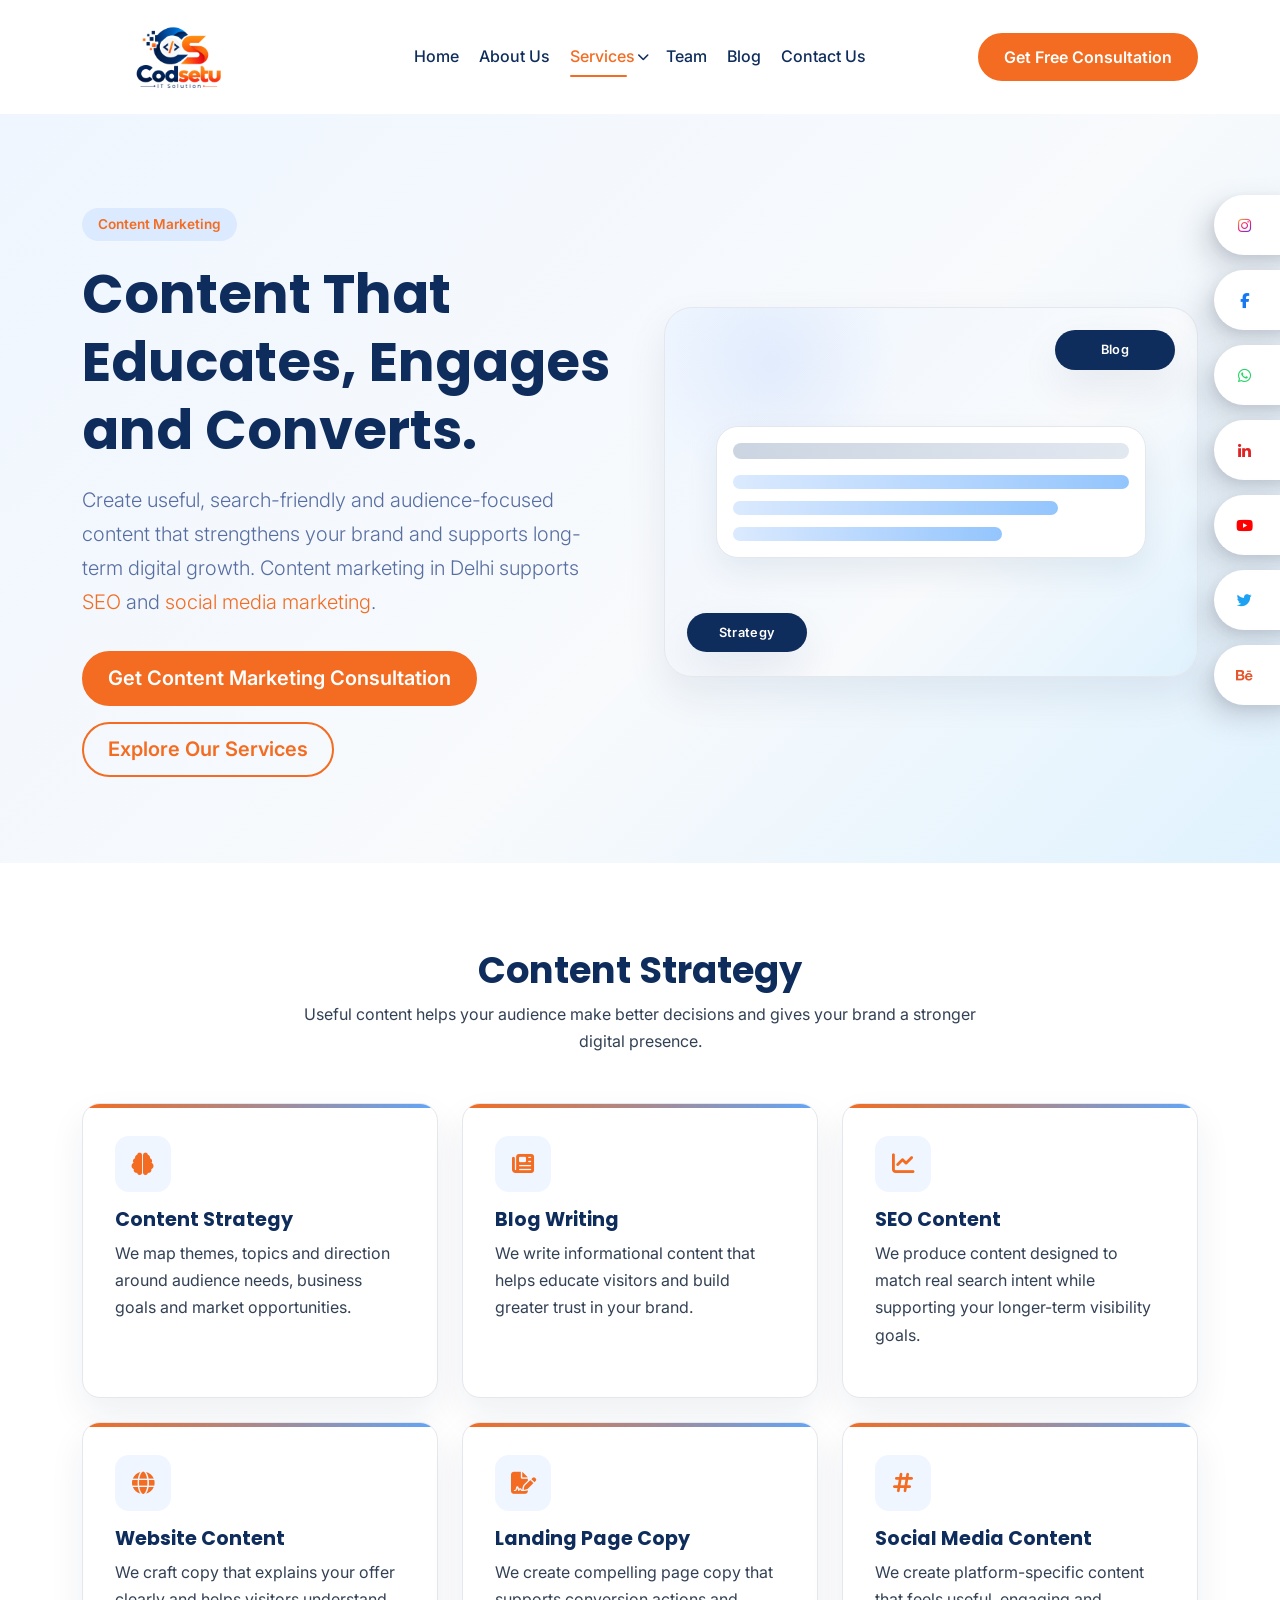
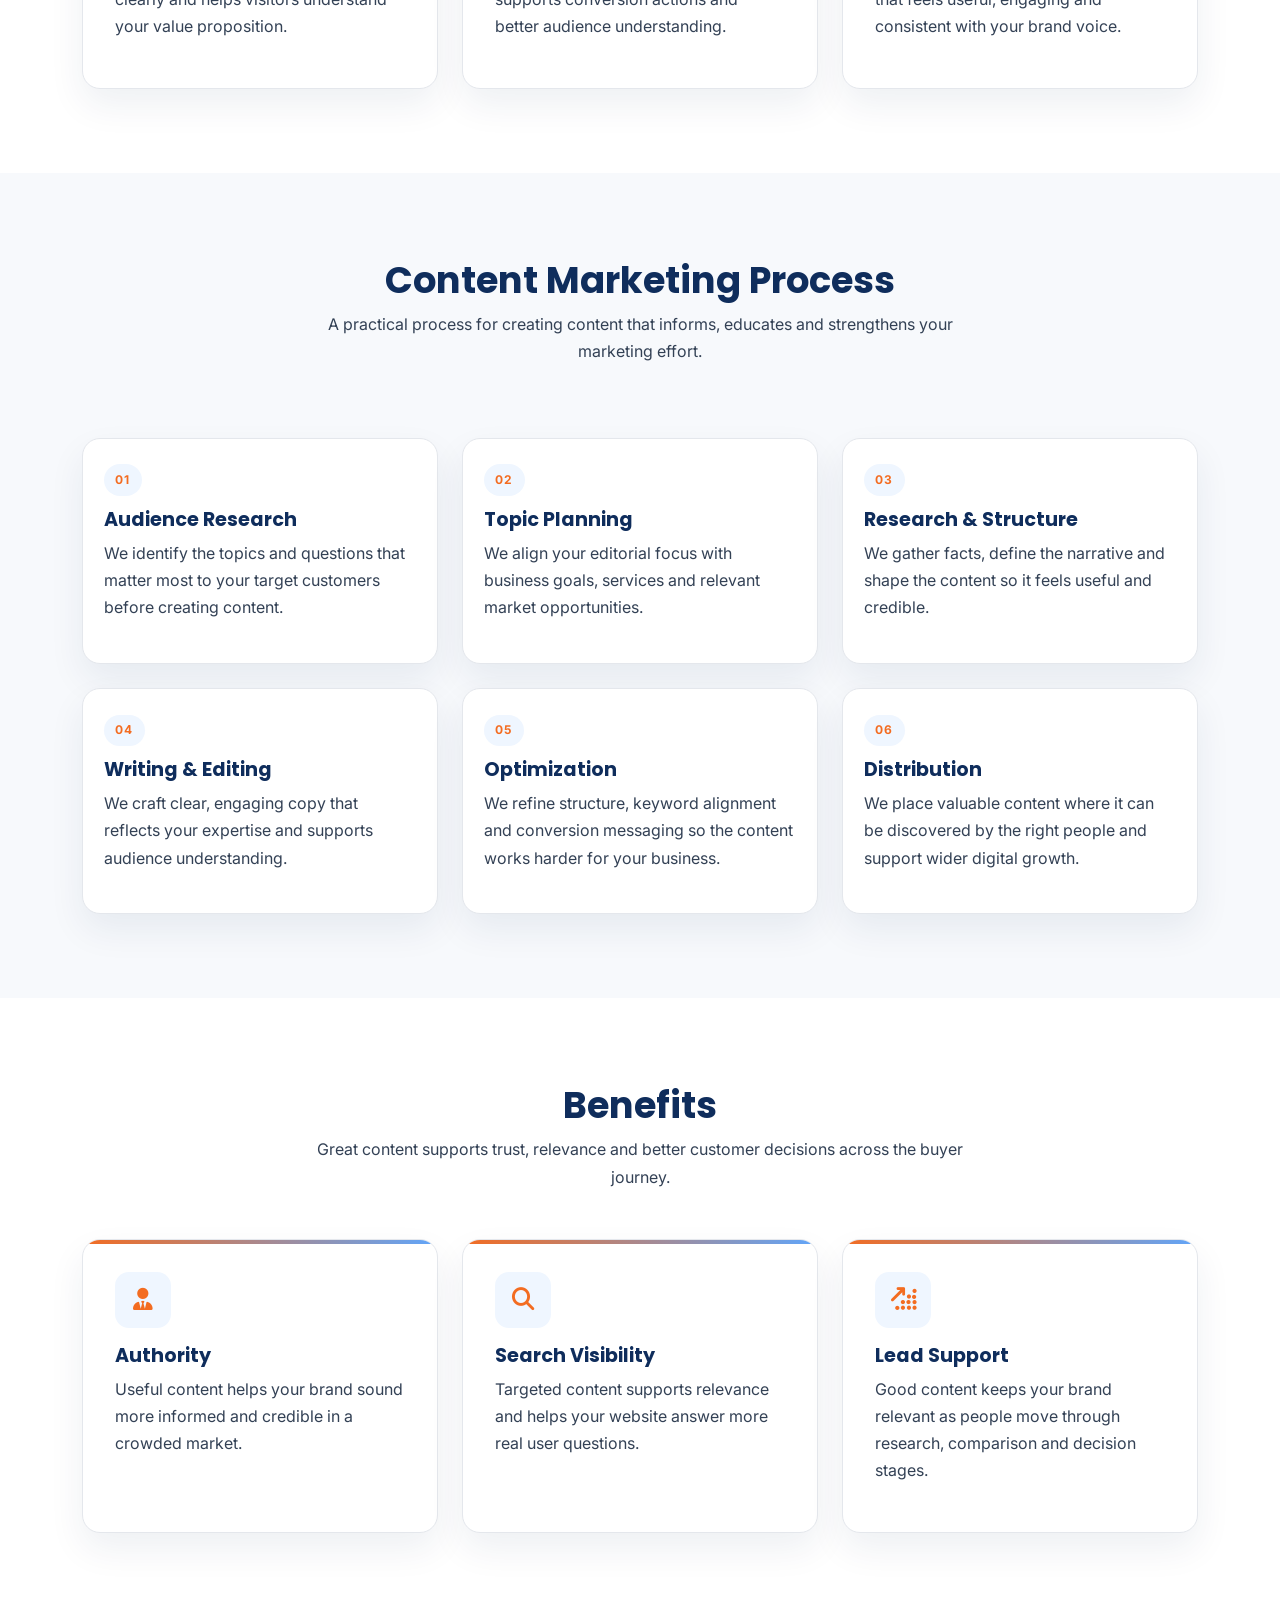
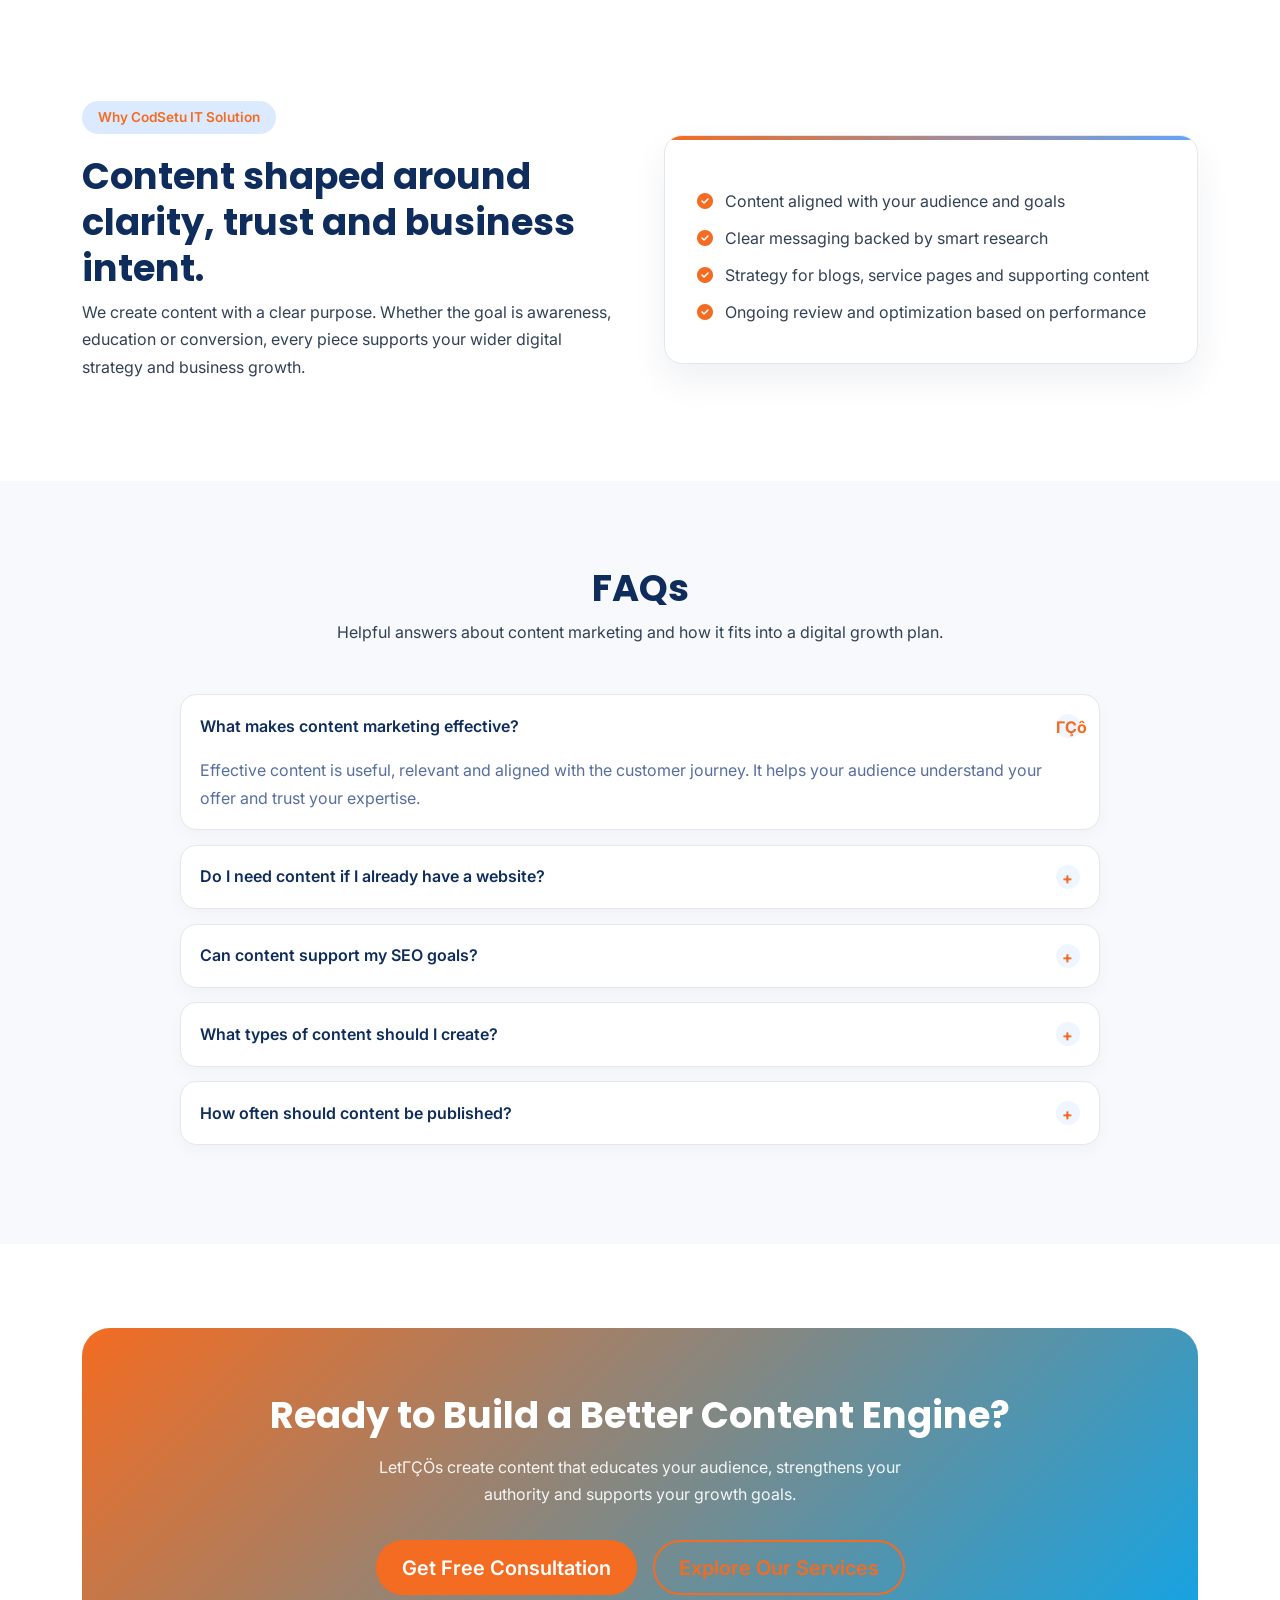
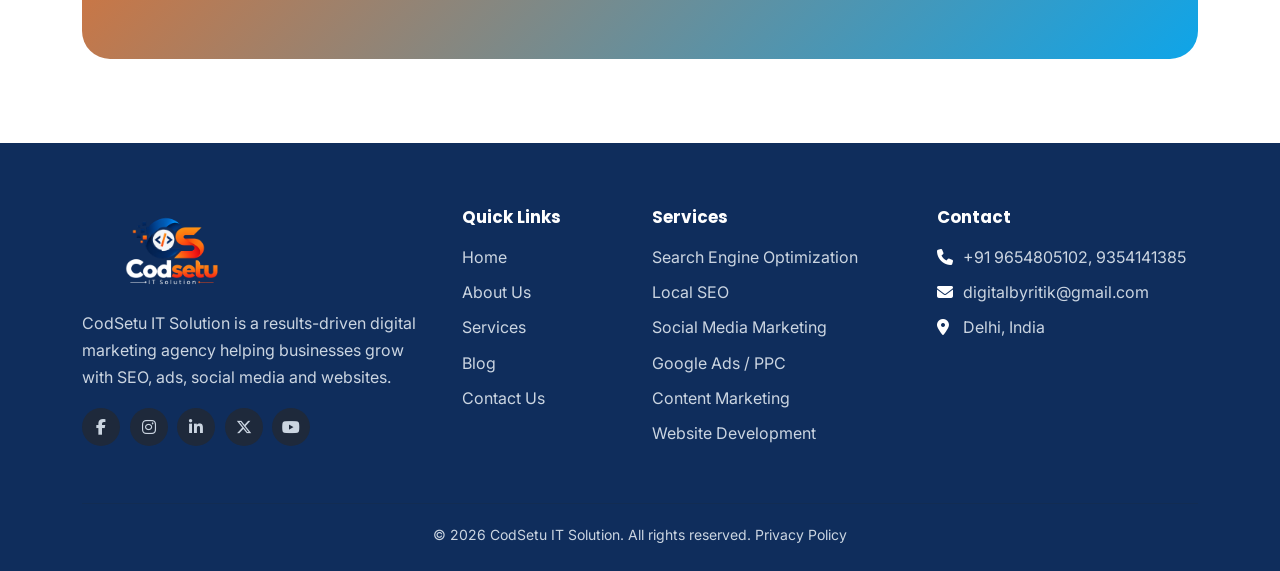
<file: content.html>
<!DOCTYPE html>
<html lang="en">

<head>
    <!-- Google tag (gtag.js) -->
    <script async src="https://www.googletagmanager.com/gtag/js?id=G-68JZRBQSYX"></script>
    <script>
        window.dataLayer = window.dataLayer || [];
        function gtag() { dataLayer.push(arguments); }
        gtag('js', new Date());

        gtag('config', 'G-68JZRBQSYX');
    </script>
    <meta charset="utf-8">
    <meta name="viewport" content="width=device-width,initial-scale=1">
    <title>Content Marketing Services in Delhi | CodSetu IT Solution</title>
    <meta name="description"
        content="Create useful, search-friendly and audience-focused content with content marketing services in Delhi from CodSetu IT Solution.">
    <meta name="keywords" content="content marketing services in Delhi, blog writing, SEO content, website content">
    <link rel="icon" href="favicon.ico?v=2" sizes="any">
    <link rel="icon" type="image/png" sizes="32x32" href="favicon-32x32.png">
    <link rel="apple-touch-icon" sizes="180x180" href="apple-touch-icon.png">
    <link rel="manifest" href="site.webmanifest">
    <meta name="robots" content="index, follow">
    <link rel="canonical" href="https://codewithritik0.github.io/Codsetu/content.html">
    <meta property="og:type" content="website">
    <meta property="og:title" content="Content Marketing Services in Delhi | CodSetu IT Solution">
    <meta property="og:description"
        content="Create useful, search-friendly and audience-focused content with content marketing services in Delhi from CodSetu IT Solution.">
    <meta property="og:url" content="https://codewithritik0.github.io/Codsetu/content.html">
    <meta property="og:site_name" content="CodSetu IT Solution">
    <meta property="og:locale" content="en_IN">
    <meta property="og:image" content="https://codewithritik0.github.io/Codsetu/logo/logo.png">
    <meta property="og:image:alt" content="CodSetu IT Solution logo">
    <meta name="twitter:card" content="summary_large_image">
    <meta name="twitter:title" content="Content Marketing Services in Delhi | CodSetu IT Solution">
    <meta name="twitter:description" content="Create useful, search-friendly and audience-focused content with content marketing services in Delhi from CodSetu IT Solution.">
    <meta name="twitter:image" content="https://codewithritik0.github.io/Codsetu/logo/logo.png">
    <meta name="theme-color" content="#2563EB">
    <link rel="preconnect" href="https://fonts.googleapis.com">
    <link rel="preconnect" href="https://fonts.gstatic.com" crossorigin>
    <link
        href="https://fonts.googleapis.com/css2?family=Inter:wght@400;500;600&family=Poppins:wght@600;700&display=swap"
        rel="stylesheet">
    <link rel="preload" as="image" href="logo/logo.webp" type="image/webp">
    <link href="https://cdn.jsdelivr.net/npm/bootstrap@5.3.3/dist/css/bootstrap.min.css" rel="stylesheet">
    <link href="https://cdnjs.cloudflare.com/ajax/libs/font-awesome/6.5.2/css/all.min.css" rel="stylesheet">
    <link href="css/style.css" rel="stylesheet">

    <script type="application/ld+json">
{
  "@context": "https://schema.org",
  "@graph": [
    {
      "@type": "LocalBusiness",
      "@id": "https://codewithritik0.github.io/Codsetu/#organization",
      "name": "CodSetu IT Solution",
      "url": "https://codewithritik0.github.io/Codsetu/",
      "logo": "https://codewithritik0.github.io/Codsetu/logo/logo.png",
      "image": "https://codewithritik0.github.io/Codsetu/logo/logo.png",
      "email": "digitalbyritik@gmail.com",
      "telephone": [
        "+919354141385",
        "+919654805102"
      ],
      "address": {
        "@type": "PostalAddress",
        "addressLocality": "Delhi",
        "addressCountry": "IN"
      },
      "areaServed": {
        "@type": "City",
        "name": "Delhi"
      },
      "description": "CodSetu IT Solution is a results-driven digital marketing agency helping businesses grow with SEO, ads, social media and websites."
    },
    {
      "@type": "WebSite",
      "@id": "https://codewithritik0.github.io/Codsetu/#website",
      "url": "https://codewithritik0.github.io/Codsetu/",
      "name": "CodSetu IT Solution",
      "publisher": {
        "@id": "https://codewithritik0.github.io/Codsetu/#organization"
      },
      "inLanguage": "en"
    },
    {
      "@type": "BreadcrumbList",
      "@id": "https://codewithritik0.github.io/Codsetu/content.html#breadcrumb",
      "itemListElement": [
        {
          "@type": "ListItem",
          "position": 1,
          "name": "Home",
          "item": "https://codewithritik0.github.io/Codsetu/"
        },
        {
          "@type": "ListItem",
          "position": 2,
          "name": "Services",
          "item": "https://codewithritik0.github.io/Codsetu/services.html"
        },
        {
          "@type": "ListItem",
          "position": 3,
          "name": "Content Marketing",
          "item": "https://codewithritik0.github.io/Codsetu/content.html"
        }
      ]
    },
    {
      "@type": "WebPage",
      "@id": "https://codewithritik0.github.io/Codsetu/content.html#webpage",
      "url": "https://codewithritik0.github.io/Codsetu/content.html",
      "name": "Content Marketing Services in Delhi | CodSetu IT Solution",
      "description": "Create useful, search-friendly and audience-focused content with content marketing services in Delhi from CodSetu IT Solution.",
      "isPartOf": {
        "@id": "https://codewithritik0.github.io/Codsetu/#website"
      },
      "about": {
        "@id": "https://codewithritik0.github.io/Codsetu/#organization"
      },
      "breadcrumb": {
        "@id": "https://codewithritik0.github.io/Codsetu/content.html#breadcrumb"
      },
      "inLanguage": "en"
    },
    {
      "@type": "Service",
      "@id": "https://codewithritik0.github.io/Codsetu/content.html#service",
      "name": "Content Marketing Services",
      "serviceType": "Content Marketing",
      "url": "https://codewithritik0.github.io/Codsetu/content.html",
      "description": "Create useful, search-friendly and audience-focused content with content marketing services in Delhi from CodSetu IT Solution.",
      "provider": {
        "@id": "https://codewithritik0.github.io/Codsetu/#organization"
      },
      "areaServed": {
        "@type": "City",
        "name": "Delhi"
      }
    },
    {
      "@type": "FAQPage",
      "@id": "https://codewithritik0.github.io/Codsetu/content.html#faq",
      "url": "https://codewithritik0.github.io/Codsetu/content.html",
      "mainEntity": [
        {
          "@type": "Question",
          "name": "What makes content marketing effective?",
          "acceptedAnswer": {
            "@type": "Answer",
            "text": "Effective content is useful, relevant and aligned with the customer journey. It helps your audience understand your offer and trust your expertise."
          }
        },
        {
          "@type": "Question",
          "name": "Do I need content if I already have a website?",
          "acceptedAnswer": {
            "@type": "Answer",
            "text": "Yes. Websites need fresh, relevant content to support messaging, answer customer questions and reinforce authority over time."
          }
        },
        {
          "@type": "Question",
          "name": "Can content support my SEO goals?",
          "acceptedAnswer": {
            "@type": "Answer",
            "text": "When content is well-researched and aligned with user intent, it can help support search visibility and topical authority."
          }
        },
        {
          "@type": "Question",
          "name": "What types of content should I create?",
          "acceptedAnswer": {
            "@type": "Answer",
            "text": "It depends on your audience and business goals, but common examples include blog articles, service pages, landing page copy, FAQs and social content."
          }
        },
        {
          "@type": "Question",
          "name": "How often should content be published?",
          "acceptedAnswer": {
            "@type": "Answer",
            "text": "Consistency matters more than volume. A realistic publishing rhythm is usually more effective than irregular bursts of effort."
          }
        }
      ]
    }
  ]
}
    </script>
</head>

<body> <a class="visually-hidden-focusable" href="#main">Skip to content</a>
    <header>
        <nav class="navbar navbar-expand-lg sticky-top" aria-label="Main navigation">
            <div class="container">
                <a class="navbar-brand" href="index.html"><picture><source srcset="logo/logo.webp" type="image/webp"><img alt="CodSetu IT Solution logo" src="logo/logo.png" width="190" height="80" fetchpriority="high"></picture></a>
                <button class="navbar-toggler border-0" type="button" data-bs-toggle="collapse" data-bs-target="#menu"
                    aria-controls="menu" aria-expanded="false" aria-label="Toggle navigation">
                    <span class="navbar-toggler-icon"></span>
                </button>
                <div class="collapse navbar-collapse" id="menu">
                    <ul class="navbar-nav ms-auto align-items-lg-center gap-lg-1">
                        <li class="nav-item"><a class="nav-link" href="index.html">Home</a></li>
                        <li class="nav-item"><a class="nav-link" href="about.html">About Us</a></li>
                        <li class="nav-item services-nav-item">
                            <a class="nav-link services-nav-link active" href="services.html"
                                aria-current="page">Services</a>
                            <button class="nav-link services-dropdown-toggle" type="button"
                                aria-label="Toggle Services submenu" aria-expanded="false"
                                aria-controls="services-dropdown-menu">
                                <i class="fa-solid fa-chevron-down" aria-hidden="true"></i>
                            </button>
                            <div class="services-dropdown" id="services-dropdown-menu">
                                <div class="services-dropdown-inner">
                                    <div class="services-dropdown-header">
                                        <p class="services-dropdown-title">Our Digital Marketing Services</p>
                                        <p>Explore our services designed to help your business grow online.</p>
                                    </div>
                                    <div class="services-dropdown-grid">
                                        <a class="service-dropdown-item" href="seo.html">
                                            <span class="service-dropdown-icon"><i
                                                    class="fa-solid fa-magnifying-glass-chart"
                                                    aria-hidden="true"></i></span>
                                            <span class="service-dropdown-content"><strong>Search Engine
                                                    Optimization</strong><small>Improve your Google visibility and grow
                                                    qualified organic traffic.</small></span>
                                        </a>
                                        <a class="service-dropdown-item" href="local-seo.html">
                                            <span class="service-dropdown-icon"><i class="fa-solid fa-location-dot"
                                                    aria-hidden="true"></i></span>
                                            <span class="service-dropdown-content"><strong>Local SEO</strong><small>Get
                                                    discovered by customers searching for businesses near
                                                    them.</small></span>
                                        </a>
                                        <a class="service-dropdown-item" href="social-media.html">
                                            <span class="service-dropdown-icon"><i class="fa-brands fa-instagram"
                                                    aria-hidden="true"></i></span>
                                            <span class="service-dropdown-content"><strong>Social Media
                                                    Marketing</strong><small>Build your brand and engage your audience
                                                    across social platforms.</small></span>
                                        </a>
                                        <a class="service-dropdown-item" href="google-ads.html">
                                            <span class="service-dropdown-icon"><i class="fa-solid fa-bullseye"
                                                    aria-hidden="true"></i></span>
                                            <span class="service-dropdown-content"><strong>Google Ads /
                                                    PPC</strong><small>Reach high-intent customers with targeted paid
                                                    advertising.</small></span>
                                        </a>
                                        <a class="service-dropdown-item" href="content.html">
                                            <span class="service-dropdown-icon"><i class="fa-solid fa-newspaper"
                                                    aria-hidden="true"></i></span>
                                            <span class="service-dropdown-content"><strong>Content
                                                    Marketing</strong><small>Create useful content that attracts,
                                                    educates and converts.</small></span>
                                        </a>
                                        <a class="service-dropdown-item" href="web-dev.html">
                                            <span class="service-dropdown-icon"><i class="fa-solid fa-laptop-code"
                                                    aria-hidden="true"></i></span>
                                            <span class="service-dropdown-content"><strong>Website
                                                    Development</strong><small>Build fast, responsive and
                                                    conversion-focused business websites.</small></span>
                                        </a>
                                    </div>
                                    <div class="services-dropdown-cta">
                                        <span>Need help choosing the right service?</span>
                                        <a class="btn btn-ghost btn-sm" href="services.html">View All Services</a>
                                    </div>
                                </div>
                            </div>
                        </li>
                        <li class="nav-item"><a class="nav-link" href="team.html">Team</a></li>
                        <li class="nav-item"><a class="nav-link" href="blog.html">Blog</a></li>
                        <li class="nav-item"><a class="nav-link" href="contact.html">Contact Us</a></li>
                    </ul> <a class="btn btn-brand ms-lg-3 mt-3 mt-lg-0" href="contact.html">Get Free Consultation</a>
                </div>
            </div>
        </nav>
    </header>
    <main id="main">
        <section class="service-hero">
            <div class="container">
                <div class="row align-items-center g-5">
                    <div class="col-lg-6"><span class="badge-soft">Content Marketing</span>
                        <h1>Content That Educates, Engages and Converts.</h1>
                        <p class="lead">Create useful, search-friendly and audience-focused content that strengthens
                            your brand and supports long-term digital growth. Content marketing in Delhi supports <a href="seo.html">SEO</a> and <a href="social-media.html">social media marketing</a>.</p>
                        <div class="d-flex flex-wrap gap-3"><a class="btn btn-brand btn-lg" href="contact.html">Get
                                Content Marketing Consultation</a><a class="btn btn-ghost btn-lg"
                                href="services.html">Explore Our Services</a></div>
                    </div>
                    <div class="col-lg-6">
                        <div class="service-visual service-visual-content"
                            aria-label="Content marketing creative illustration">
                            <div class="content-browser">
                                <div class="browser-header"></div>
                                <div class="browser-lines"><span></span><span></span><span></span></div>
                            </div>
                            <div class="service-badge service-badge-top">Blog</div>
                            <div class="service-badge service-badge-bottom">Strategy</div>
                        </div>
                    </div>
                </div>
            </div>
        </section>
        <section>
            <div class="container">
                <div class="section-title">
                    <h2>Content Strategy</h2>
                    <p>Useful content helps your audience make better decisions and gives your brand a stronger digital
                        presence.</p>
                </div>
                <div class="row g-4">
                    <div class="col-md-6 col-lg-4">
                        <article class="card-c service-card">
                            <div class="icon-box"><i class="fa-solid fa-brain"></i></div>
                            <h3>Content Strategy</h3>
                            <p>We map themes, topics and direction around audience needs, business goals and market
                                opportunities.</p>
                        </article>
                    </div>
                    <div class="col-md-6 col-lg-4">
                        <article class="card-c service-card">
                            <div class="icon-box"><i class="fa-solid fa-newspaper"></i></div>
                            <h3>Blog Writing</h3>
                            <p>We write informational content that helps educate visitors and build greater trust in
                                your brand.</p>
                        </article>
                    </div>
                    <div class="col-md-6 col-lg-4">
                        <article class="card-c service-card">
                            <div class="icon-box"><i class="fa-solid fa-chart-line"></i></div>
                            <h3>SEO Content</h3>
                            <p>We produce content designed to match real search intent while supporting your longer-term
                                visibility goals.</p>
                        </article>
                    </div>
                    <div class="col-md-6 col-lg-4">
                        <article class="card-c service-card">
                            <div class="icon-box"><i class="fa-solid fa-globe"></i></div>
                            <h3>Website Content</h3>
                            <p>We craft copy that explains your offer clearly and helps visitors understand your value
                                proposition.</p>
                        </article>
                    </div>
                    <div class="col-md-6 col-lg-4">
                        <article class="card-c service-card">
                            <div class="icon-box"><i class="fa-solid fa-file-signature"></i></div>
                            <h3>Landing Page Copy</h3>
                            <p>We create compelling page copy that supports conversion actions and better audience
                                understanding.</p>
                        </article>
                    </div>
                    <div class="col-md-6 col-lg-4">
                        <article class="card-c service-card">
                            <div class="icon-box"><i class="fa-solid fa-hashtag"></i></div>
                            <h3>Social Media Content</h3>
                            <p>We create platform-specific content that feels useful, engaging and consistent with your
                                brand voice.</p>
                        </article>
                    </div>
                </div>
            </div>
        </section>
        <section class="bg-soft">
            <div class="container">
                <div class="section-title">
                    <h2>Content Marketing Process</h2>
                    <p>A practical process for creating content that informs, educates and strengthens your marketing
                        effort.</p>
                </div>
                <div class="row g-4 service-process-grid">
                    <div class="col-md-6 col-lg-4">
                        <div class="service-process-step"><span class="service-step-number">01</span>
                            <h3>Audience Research</h3>
                            <p>We identify the topics and questions that matter most to your target customers before
                                creating content.</p>
                        </div>
                    </div>
                    <div class="col-md-6 col-lg-4">
                        <div class="service-process-step"><span class="service-step-number">02</span>
                            <h3>Topic Planning</h3>
                            <p>We align your editorial focus with business goals, services and relevant market
                                opportunities.</p>
                        </div>
                    </div>
                    <div class="col-md-6 col-lg-4">
                        <div class="service-process-step"><span class="service-step-number">03</span>
                            <h3>Research & Structure</h3>
                            <p>We gather facts, define the narrative and shape the content so it feels useful and
                                credible.</p>
                        </div>
                    </div>
                    <div class="col-md-6 col-lg-4">
                        <div class="service-process-step"><span class="service-step-number">04</span>
                            <h3>Writing & Editing</h3>
                            <p>We craft clear, engaging copy that reflects your expertise and supports audience
                                understanding.</p>
                        </div>
                    </div>
                    <div class="col-md-6 col-lg-4">
                        <div class="service-process-step"><span class="service-step-number">05</span>
                            <h3>Optimization</h3>
                            <p>We refine structure, keyword alignment and conversion messaging so the content works
                                harder for your business.</p>
                        </div>
                    </div>
                    <div class="col-md-6 col-lg-4">
                        <div class="service-process-step"><span class="service-step-number">06</span>
                            <h3>Distribution</h3>
                            <p>We place valuable content where it can be discovered by the right people and support
                                wider digital growth.</p>
                        </div>
                    </div>
                </div>
            </div>
        </section>
        <section>
            <div class="container">
                <div class="section-title">
                    <h2>Benefits</h2>
                    <p>Great content supports trust, relevance and better customer decisions across the buyer journey.
                    </p>
                </div>
                <div class="row g-4">
                    <div class="col-md-6 col-lg-4">
                        <div class="card-c service-card">
                            <div class="icon-box"><i class="fa-solid fa-user-tie"></i></div>
                            <h3>Authority</h3>
                            <p>Useful content helps your brand sound more informed and credible in a crowded market.</p>
                        </div>
                    </div>
                    <div class="col-md-6 col-lg-4">
                        <div class="card-c service-card">
                            <div class="icon-box"><i class="fa-solid fa-search"></i></div>
                            <h3>Search Visibility</h3>
                            <p>Targeted content supports relevance and helps your website answer more real user
                                questions.</p>
                        </div>
                    </div>
                    <div class="col-md-6 col-lg-4">
                        <div class="card-c service-card">
                            <div class="icon-box"><i class="fa-solid fa-arrow-up-right-dots"></i></div>
                            <h3>Lead Support</h3>
                            <p>Good content keeps your brand relevant as people move through research, comparison and
                                decision stages.</p>
                        </div>
                    </div>
                </div>
            </div>
        </section>
        <section>
            <div class="container">
                <div class="row align-items-center g-5">
                    <div class="col-lg-6">
                        <div class="service-why-box"><span class="badge-soft">Why CodSetu IT Solution</span>
                            <h2>Content shaped around clarity, trust and business intent.</h2>
                            <p>We create content with a clear purpose. Whether the goal is awareness, education or
                                conversion, every piece supports your wider digital strategy and business growth.</p>
                        </div>
                    </div>
                    <div class="col-lg-6">
                        <div class="card-c service-card">
                            <ul class="check-list mb-0">
                                <li><i class="fa-solid fa-circle-check"></i> Content aligned with your audience and
                                    goals</li>
                                <li><i class="fa-solid fa-circle-check"></i> Clear messaging backed by smart research
                                </li>
                                <li><i class="fa-solid fa-circle-check"></i> Strategy for blogs, service pages and
                                    supporting content</li>
                                <li><i class="fa-solid fa-circle-check"></i> Ongoing review and optimization based on
                                    performance</li>
                            </ul>
                        </div>
                    </div>
                </div>
            </div>
        </section>
        <section class="bg-soft">
            <div class="container">
                <div class="section-title">
                    <h2>FAQs</h2>
                    <p>Helpful answers about content marketing and how it fits into a digital growth plan.</p>
                </div>
                <div class="service-faq">
                    <details open>
                        <summary>What makes content marketing effective?</summary>
                        <p>Effective content is useful, relevant and aligned with the customer journey. It helps your
                            audience understand your offer and trust your expertise.</p>
                    </details>
                    <details>
                        <summary>Do I need content if I already have a website?</summary>
                        <p>Yes. Websites need fresh, relevant content to support messaging, answer customer questions
                            and reinforce authority over time.</p>
                    </details>
                    <details>
                        <summary>Can content support my SEO goals?</summary>
                        <p>When content is well-researched and aligned with user intent, it can help support search
                            visibility and topical authority.</p>
                    </details>
                    <details>
                        <summary>What types of content should I create?</summary>
                        <p>It depends on your audience and business goals, but common examples include blog articles,
                            service pages, landing page copy, FAQs and social content.</p>
                    </details>
                    <details>
                        <summary>How often should content be published?</summary>
                        <p>Consistency matters more than volume. A realistic publishing rhythm is usually more effective
                            than irregular bursts of effort.</p>
                    </details>
                </div>
            </div>
        </section>
        <section>
            <div class="container">
                <div class="cta-band">
                    <h2>Ready to Build a Better Content Engine?</h2>
                    <p>LetΓÇÖs create content that educates your audience, strengthens your authority and supports your
                        growth goals.</p>
                    <div class="cta-actions"><a class="btn btn-brand btn-lg" href="contact.html">Get Free
                            Consultation</a><a class="btn btn-ghost btn-lg" href="services.html">Explore Our
                            Services</a></div>
                </div>
            </div>
        </section>
    </main>
    <footer class="site-footer">
        <div class="container">
            <div class="row g-4">
                <div class="col-lg-4"><a class="navbar-brand" href="index.html"><picture><source srcset="logo/logo-footer.webp" type="image/webp"><img alt="CodSetu IT Solution logo" src="logo/logo-footer.png" width="176" height="87" loading="lazy"></picture></a>
                    <p class="mt-3">CodSetu IT Solution is a results-driven digital marketing agency helping businesses grow
                        with SEO, ads, social media and websites.</p>
                    <div class="social"><a
                            href="#"
                            aria-label="Facebook"><i class="fa-brands fa-facebook-f"></i></a><a
                            href="#" aria-label="Instagram"><i
                                class="fa-brands fa-instagram"></i></a><a href="contact.html" aria-label="LinkedIn"><i
                                class="fa-brands fa-linkedin-in"></i></a><a href="contact.html"
                            aria-label="X (Twitter)"><i class="fa-brands fa-x-twitter"></i></a><a href="contact.html"
                            aria-label="YouTube"><i class="fa-brands fa-youtube"></i></a></div>
                </div>
                <div class="col-6 col-lg-2">
                    <h2>Quick Links</h2>
                    <ul class="list-unstyled">
                        <li><a href="index.html">Home</a></li>
                        <li><a href="about.html">About Us</a></li>
                        <li><a href="services.html">Services</a></li>
                        <li><a href="blog.html">Blog</a></li>
                        <li><a href="contact.html">Contact Us</a></li>
                    </ul>
                </div>
                <div class="col-6 col-lg-3">
                    <h2>Services</h2>
                    <ul class="list-unstyled">
                        <li><a href="seo.html">Search Engine Optimization</a></li>
                        <li><a href="local-seo.html">Local SEO</a></li>
                        <li><a href="social-media.html">Social Media Marketing</a></li>
                        <li><a href="google-ads.html">Google Ads / PPC</a></li>
                        <li><a href="content.html">Content Marketing</a></li>
                        <li><a href="web-dev.html">Website Development</a></li>
                    </ul>
                </div>
                <div class="col-lg-3">
                    <h2>Contact</h2>
                    <ul class="list-unstyled">
                        <li><i class="fa-solid fa-phone"></i> <a href="tel:+919654805102">+91 9654805102</a>, <a
                                href="tel:+919354141385">9354141385</a></li>
                        <li><i class="fa-solid fa-envelope"></i> <a
                                href="mailto:digitalbyritik@gmail.com">digitalbyritik@gmail.com</a></li>
                        <li><i class="fa-solid fa-location-dot"></i> Delhi, India</li>
                    </ul>
                </div>
            </div>
            <hr>
            <p class="text-center small mb-0">&copy; <span class="js-year">2026</span> CodSetu IT Solution. All rights reserved. <a href="privacy-policy.html">Privacy Policy</a></p>
        </div>
    </footer>
    <nav class="social-edge" aria-label="Social networks">
        <!-- TODO: add real URL -->
        <a class="social-edge__item social-edge__item--instagram" href="#" aria-label="Instagram"><span class="social-edge__pill"><span class="social-edge__icon" aria-hidden="true"><i class="fa-brands fa-instagram"></i></span><span class="social-edge__name">Instagram</span></span></a>
        <!-- TODO: add real URL -->
        <a class="social-edge__item social-edge__item--facebook" href="#" aria-label="Facebook"><span class="social-edge__pill"><span class="social-edge__icon" aria-hidden="true"><i class="fa-brands fa-facebook-f"></i></span><span class="social-edge__name">Facebook</span></span></a>
        <a class="social-edge__item social-edge__item--whatsapp" href="https://wa.me/919354141385?text=Hi%20CodSetu%20IT%20Solution%2C%20I%27d%20like%20to%20know%20about%20your%20services." target="_blank" rel="noopener" aria-label="WhatsApp"><span class="social-edge__pill"><span class="social-edge__icon" aria-hidden="true"><i class="fa-brands fa-whatsapp"></i></span><span class="social-edge__name">WhatsApp</span></span></a>
        <!-- TODO: add real URL -->
        <a class="social-edge__item social-edge__item--linkedin" href="#" aria-label="LinkedIn"><span class="social-edge__pill"><span class="social-edge__icon" aria-hidden="true"><i class="fa-brands fa-linkedin-in"></i></span><span class="social-edge__name">LinkedIn</span></span></a>
        <!-- TODO: add real URL -->
        <a class="social-edge__item social-edge__item--youtube" href="#" aria-label="YouTube"><span class="social-edge__pill"><span class="social-edge__icon" aria-hidden="true"><i class="fa-brands fa-youtube"></i></span><span class="social-edge__name">YouTube</span></span></a>
        <!-- TODO: add real URL -->
        <a class="social-edge__item social-edge__item--x" href="#" aria-label="Twitter"><span class="social-edge__pill"><span class="social-edge__icon" aria-hidden="true"><i class="fa-brands fa-twitter"></i></span><span class="social-edge__name">Twitter</span></span></a>
        <!-- TODO: add real URL -->
        <a class="social-edge__item social-edge__item--behance" href="#" aria-label="Behance"><span class="social-edge__pill"><span class="social-edge__icon" aria-hidden="true"><i class="fa-brands fa-behance"></i></span><span class="social-edge__name">Behance</span></span></a>
    </nav>

        <a class="whatsapp-float" href="https://wa.me/919354141385?text=Hi%20CodSetu%20IT%20Solution%2C%20I%27d%20like%20to%20know%20about%20your%20services." target="_blank" rel="noopener" aria-label="Chat with CodSetu IT Solution on WhatsApp"><i class="fa-brands fa-whatsapp" aria-hidden="true"></i></a>
    <button id="backToTop" class="back-to-top" type="button" aria-label="Back to top" aria-hidden="true" tabindex="-1">
        <i class="fa-solid fa-arrow-up" aria-hidden="true"></i>
    </button>
    <script defer src="https://cdn.jsdelivr.net/npm/bootstrap@5.3.3/dist/js/bootstrap.bundle.min.js"></script>
    <script defer src="js/script.js"></script>
</body>

</html>
</file>
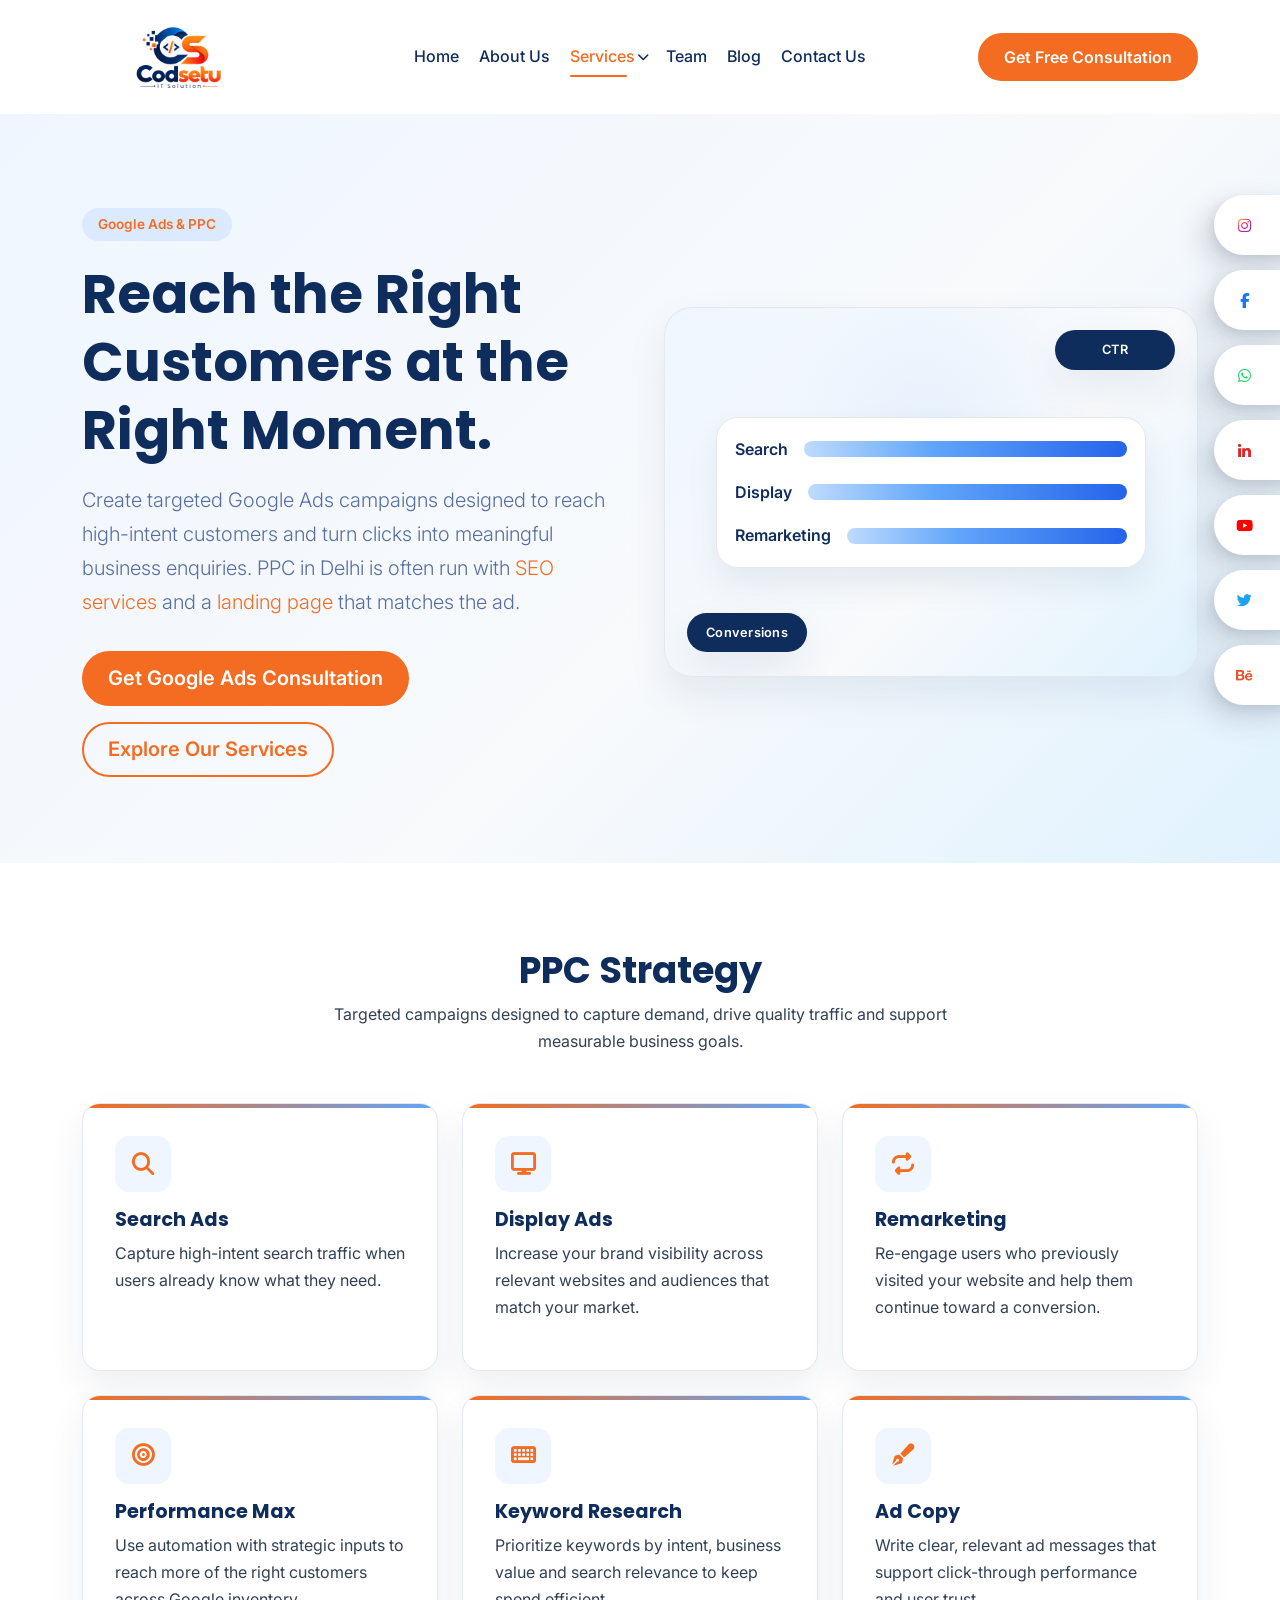
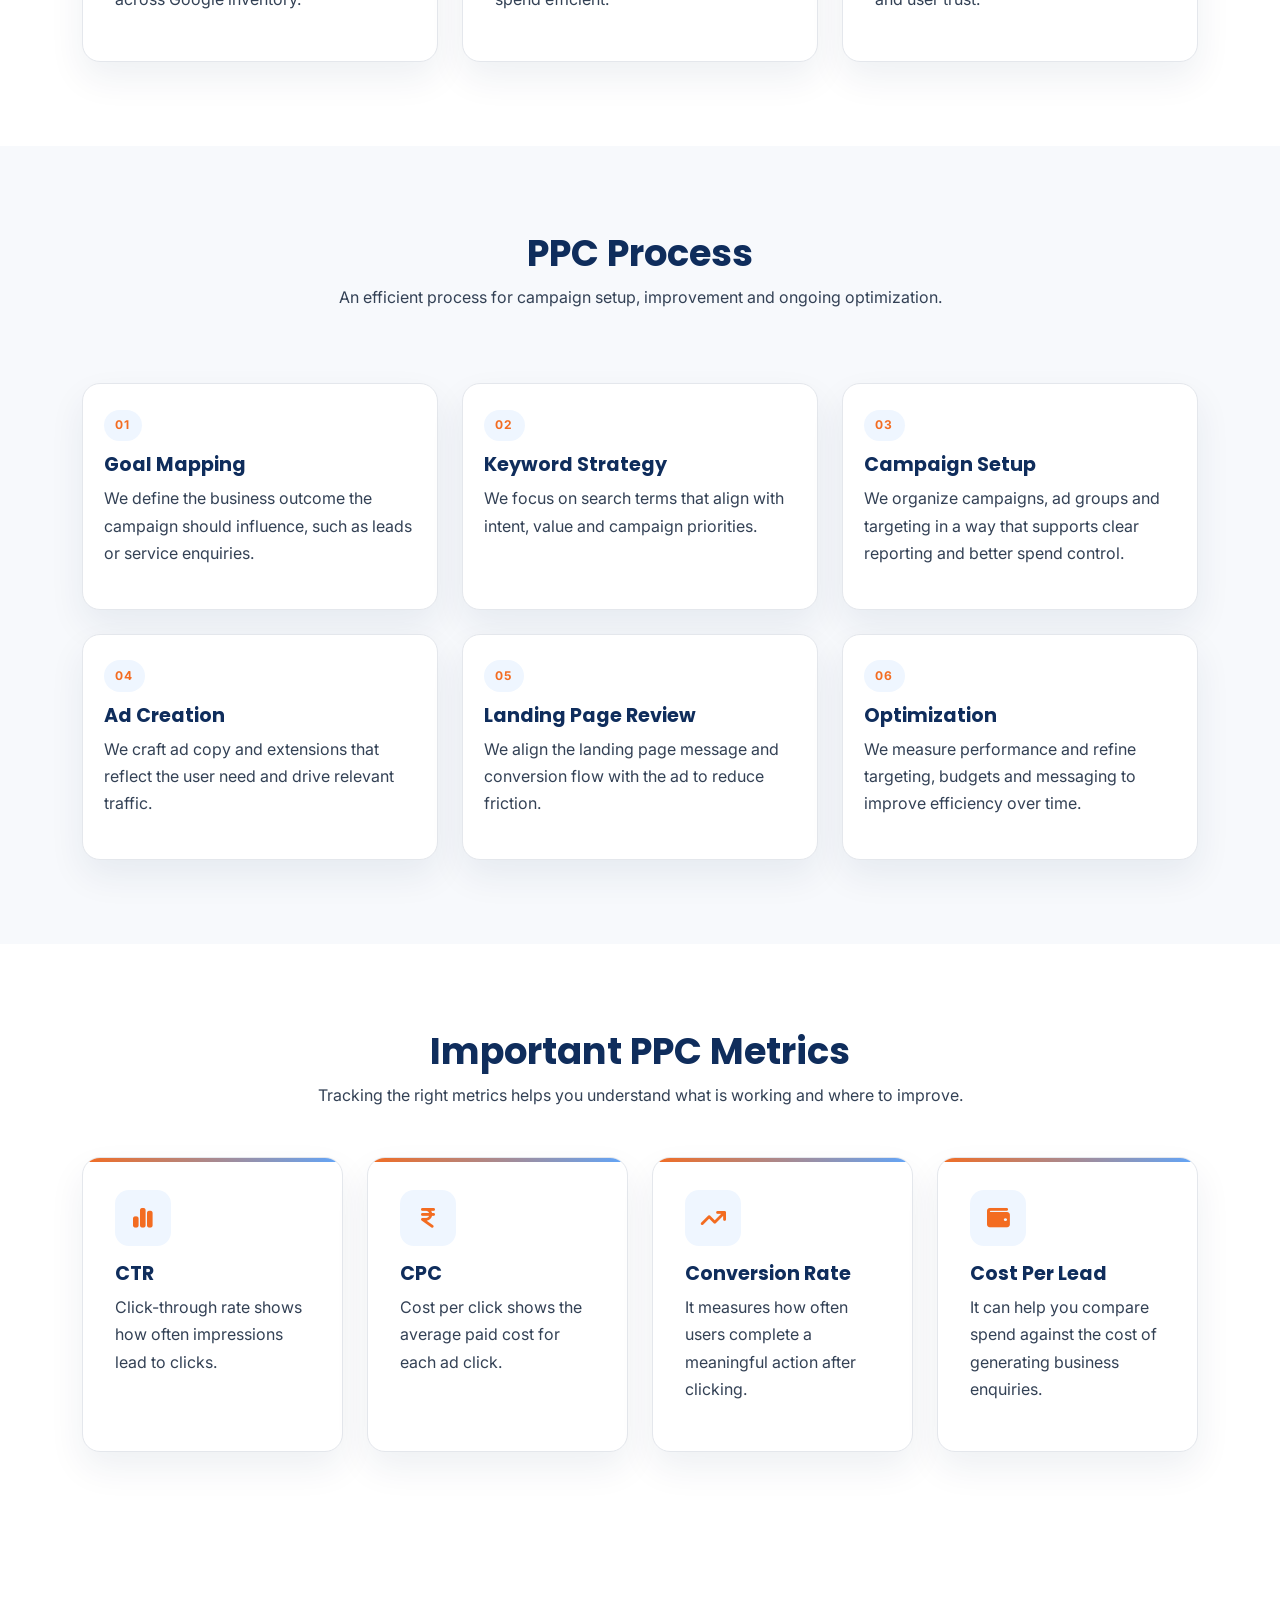
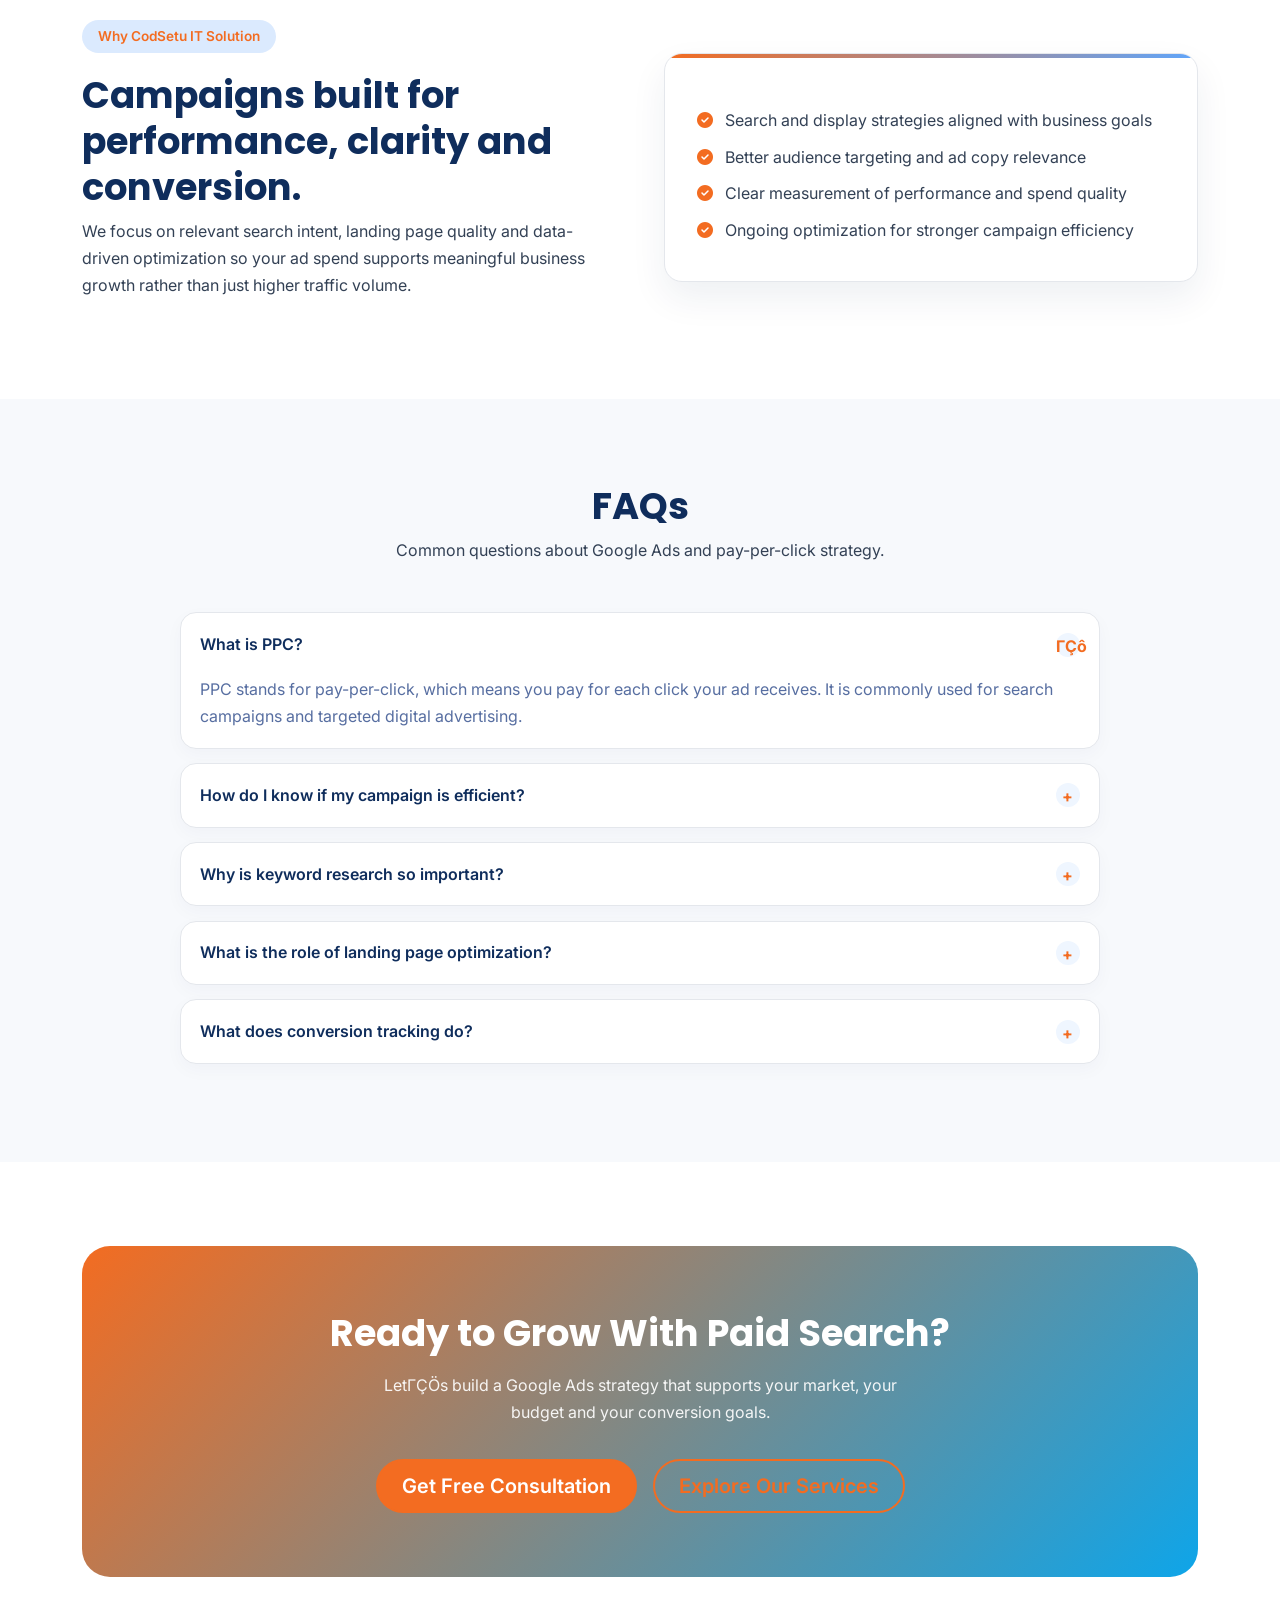
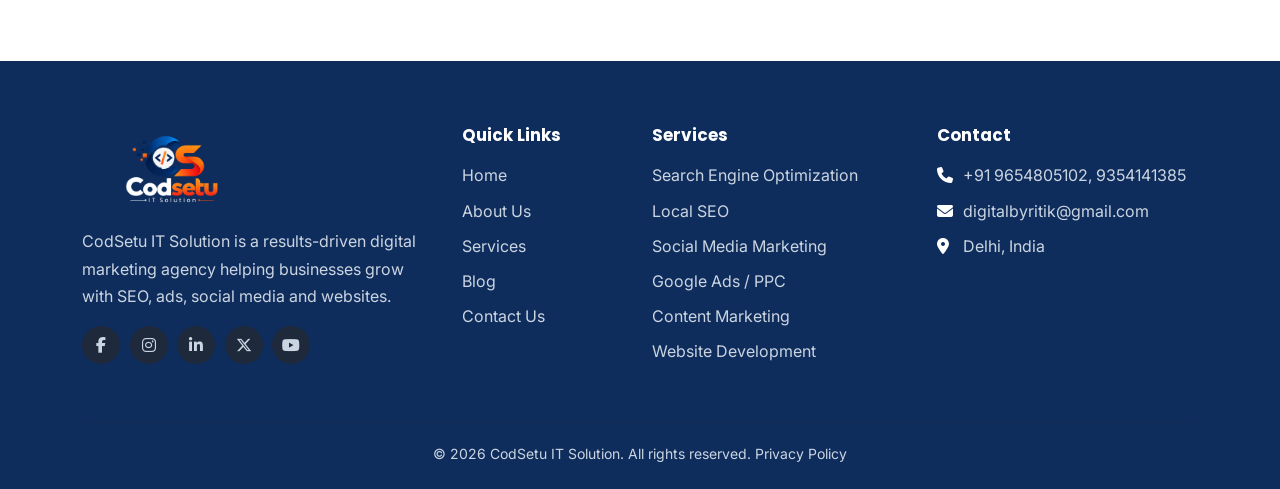
<file: google-ads.html>
<!DOCTYPE html>
<html lang="en">

<head>
    <!-- Google tag (gtag.js) -->
    <script async src="https://www.googletagmanager.com/gtag/js?id=G-68JZRBQSYX"></script>
    <script>
        window.dataLayer = window.dataLayer || [];
        function gtag() { dataLayer.push(arguments); }
        gtag('js', new Date());

        gtag('config', 'G-68JZRBQSYX');
    </script>
    <meta charset="utf-8">
    <meta name="viewport" content="width=device-width,initial-scale=1">
    <title>Google Ads & PPC Services in Delhi | CodSetu IT Solution</title>
    <meta name="description"
        content="Drive high-intent traffic and valuable enquiries with Google Ads &amp; PPC services in Delhi from CodSetu IT Solution. Create campaigns that reach the right customers at the right moment.">
    <meta name="keywords"
        content="Google Ads services in Delhi, PPC agency, pay per click marketing, campaign optimization">
    <link rel="icon" href="favicon.ico?v=2" sizes="any">
    <link rel="icon" type="image/png" sizes="32x32" href="favicon-32x32.png">
    <link rel="apple-touch-icon" sizes="180x180" href="apple-touch-icon.png">
    <link rel="manifest" href="site.webmanifest">
    <meta name="robots" content="index, follow">
    <link rel="canonical" href="https://codewithritik0.github.io/Codsetu/google-ads.html">
    <meta property="og:type" content="website">
    <meta property="og:title" content="Google Ads &amp; PPC Services in Delhi | CodSetu IT Solution">
    <meta property="og:description"
        content="Drive high-intent traffic and valuable enquiries with Google Ads &amp; PPC services in Delhi from CodSetu IT Solution. Create campaigns that reach the right customers at the right moment.">
    <meta property="og:url" content="https://codewithritik0.github.io/Codsetu/google-ads.html">
    <meta property="og:site_name" content="CodSetu IT Solution">
    <meta property="og:locale" content="en_IN">
    <meta property="og:image" content="https://codewithritik0.github.io/Codsetu/logo/logo.png">
    <meta property="og:image:alt" content="CodSetu IT Solution logo">
    <meta name="twitter:card" content="summary_large_image">
    <meta name="twitter:title" content="Google Ads &amp; PPC Services in Delhi | CodSetu IT Solution">
    <meta name="twitter:description" content="Drive high-intent traffic and valuable enquiries with Google Ads &amp; PPC services in Delhi from CodSetu IT Solution. Create campaigns that reach the right customers at the right moment.">
    <meta name="twitter:image" content="https://codewithritik0.github.io/Codsetu/logo/logo.png">
    <meta name="theme-color" content="#2563EB">
    <link rel="preconnect" href="https://fonts.googleapis.com">
    <link rel="preconnect" href="https://fonts.gstatic.com" crossorigin>
    <link
        href="https://fonts.googleapis.com/css2?family=Inter:wght@400;500;600&family=Poppins:wght@600;700&display=swap"
        rel="stylesheet">
    <link rel="preload" as="image" href="logo/logo.webp" type="image/webp">
    <link href="https://cdn.jsdelivr.net/npm/bootstrap@5.3.3/dist/css/bootstrap.min.css" rel="stylesheet">
    <link href="https://cdnjs.cloudflare.com/ajax/libs/font-awesome/6.5.2/css/all.min.css" rel="stylesheet">
    <link href="css/style.css" rel="stylesheet">

    <script type="application/ld+json">
{
  "@context": "https://schema.org",
  "@graph": [
    {
      "@type": "LocalBusiness",
      "@id": "https://codewithritik0.github.io/Codsetu/#organization",
      "name": "CodSetu IT Solution",
      "url": "https://codewithritik0.github.io/Codsetu/",
      "logo": "https://codewithritik0.github.io/Codsetu/logo/logo.png",
      "image": "https://codewithritik0.github.io/Codsetu/logo/logo.png",
      "email": "digitalbyritik@gmail.com",
      "telephone": [
        "+919354141385",
        "+919654805102"
      ],
      "address": {
        "@type": "PostalAddress",
        "addressLocality": "Delhi",
        "addressCountry": "IN"
      },
      "areaServed": {
        "@type": "City",
        "name": "Delhi"
      },
      "description": "CodSetu IT Solution is a results-driven digital marketing agency helping businesses grow with SEO, ads, social media and websites."
    },
    {
      "@type": "WebSite",
      "@id": "https://codewithritik0.github.io/Codsetu/#website",
      "url": "https://codewithritik0.github.io/Codsetu/",
      "name": "CodSetu IT Solution",
      "publisher": {
        "@id": "https://codewithritik0.github.io/Codsetu/#organization"
      },
      "inLanguage": "en"
    },
    {
      "@type": "BreadcrumbList",
      "@id": "https://codewithritik0.github.io/Codsetu/google-ads.html#breadcrumb",
      "itemListElement": [
        {
          "@type": "ListItem",
          "position": 1,
          "name": "Home",
          "item": "https://codewithritik0.github.io/Codsetu/"
        },
        {
          "@type": "ListItem",
          "position": 2,
          "name": "Services",
          "item": "https://codewithritik0.github.io/Codsetu/services.html"
        },
        {
          "@type": "ListItem",
          "position": 3,
          "name": "Google Ads / PPC",
          "item": "https://codewithritik0.github.io/Codsetu/google-ads.html"
        }
      ]
    },
    {
      "@type": "WebPage",
      "@id": "https://codewithritik0.github.io/Codsetu/google-ads.html#webpage",
      "url": "https://codewithritik0.github.io/Codsetu/google-ads.html",
      "name": "Google Ads & PPC Services in Delhi | CodSetu IT Solution",
      "description": "Drive high-intent traffic and valuable enquiries with Google Ads & PPC services in Delhi from CodSetu IT Solution. Create campaigns that reach the right customers at the right moment.",
      "isPartOf": {
        "@id": "https://codewithritik0.github.io/Codsetu/#website"
      },
      "about": {
        "@id": "https://codewithritik0.github.io/Codsetu/#organization"
      },
      "breadcrumb": {
        "@id": "https://codewithritik0.github.io/Codsetu/google-ads.html#breadcrumb"
      },
      "inLanguage": "en"
    },
    {
      "@type": "Service",
      "@id": "https://codewithritik0.github.io/Codsetu/google-ads.html#service",
      "name": "Google Ads and PPC Services",
      "serviceType": "Google Ads",
      "url": "https://codewithritik0.github.io/Codsetu/google-ads.html",
      "description": "Drive high-intent traffic and valuable enquiries with Google Ads & PPC services in Delhi from CodSetu IT Solution. Create campaigns that reach the right customers at the right moment.",
      "provider": {
        "@id": "https://codewithritik0.github.io/Codsetu/#organization"
      },
      "areaServed": {
        "@type": "City",
        "name": "Delhi"
      }
    },
    {
      "@type": "FAQPage",
      "@id": "https://codewithritik0.github.io/Codsetu/google-ads.html#faq",
      "url": "https://codewithritik0.github.io/Codsetu/google-ads.html",
      "mainEntity": [
        {
          "@type": "Question",
          "name": "What is PPC?",
          "acceptedAnswer": {
            "@type": "Answer",
            "text": "PPC stands for pay-per-click, which means you pay for each click your ad receives. It is commonly used for search campaigns and targeted digital advertising."
          }
        },
        {
          "@type": "Question",
          "name": "How do I know if my campaign is efficient?",
          "acceptedAnswer": {
            "@type": "Answer",
            "text": "Efficiency is usually judged by how well the campaign generates clicks, enquiries or conversions relative to your spend and business objectives."
          }
        },
        {
          "@type": "Question",
          "name": "Why is keyword research so important?",
          "acceptedAnswer": {
            "@type": "Answer",
            "text": "It helps match your ads with real user intent and reduces wasted spend by targeting the terms most likely to generate relevant interest."
          }
        },
        {
          "@type": "Question",
          "name": "What is the role of landing page optimization?",
          "acceptedAnswer": {
            "@type": "Answer",
            "text": "Landing page optimization helps connect the ad message to the user journey and reduces friction, making it easier for visitors to act."
          }
        },
        {
          "@type": "Question",
          "name": "What does conversion tracking do?",
          "acceptedAnswer": {
            "@type": "Answer",
            "text": "It shows which campaigns, keywords or ad variations are creating meaningful actions such as calls, leads and inquiry forms."
          }
        }
      ]
    }
  ]
}
    </script>
</head>

<body> <a class="visually-hidden-focusable" href="#main">Skip to content</a>
    <header>
        <nav class="navbar navbar-expand-lg sticky-top" aria-label="Main navigation">
            <div class="container"> 
                <a class="navbar-brand" href="index.html"><picture><source srcset="logo/logo.webp" type="image/webp"><img alt="CodSetu IT Solution logo" src="logo/logo.png" width="190" height="80" fetchpriority="high"></picture></a> <button class="navbar-toggler border-0"
                    type="button" data-bs-toggle="collapse" data-bs-target="#menu" aria-controls="menu"
                    aria-expanded="false" aria-label="Toggle navigation"><span
                        class="navbar-toggler-icon"></span></button>
                <div class="collapse navbar-collapse" id="menu">
                    <ul class="navbar-nav ms-auto align-items-lg-center gap-lg-1">
                        <li class="nav-item"><a class="nav-link" href="index.html">Home</a></li>
                        <li class="nav-item"><a class="nav-link" href="about.html">About Us</a></li>
                        <li class="nav-item services-nav-item">
                            <a class="nav-link services-nav-link active" href="services.html"
                                aria-current="page">Services</a>
                            <button class="nav-link services-dropdown-toggle" type="button"
                                aria-label="Toggle Services submenu" aria-expanded="false"
                                aria-controls="services-dropdown-menu">
                                <i class="fa-solid fa-chevron-down" aria-hidden="true"></i>
                            </button>
                            <div class="services-dropdown" id="services-dropdown-menu">
                                <div class="services-dropdown-inner">
                                    <div class="services-dropdown-header">
                                        <p class="services-dropdown-title">Our Digital Marketing Services</p>
                                        <p>Explore our services designed to help your business grow online.</p>
                                    </div>
                                    <div class="services-dropdown-grid">
                                        <a class="service-dropdown-item" href="seo.html">
                                            <span class="service-dropdown-icon"><i
                                                    class="fa-solid fa-magnifying-glass-chart"
                                                    aria-hidden="true"></i></span>
                                            <span class="service-dropdown-content"><strong>Search Engine
                                                    Optimization</strong><small>Improve your Google visibility and grow
                                                    qualified organic traffic.</small></span>
                                        </a>
                                        <a class="service-dropdown-item" href="local-seo.html">
                                            <span class="service-dropdown-icon"><i class="fa-solid fa-location-dot"
                                                    aria-hidden="true"></i></span>
                                            <span class="service-dropdown-content"><strong>Local SEO</strong><small>Get
                                                    discovered by customers searching for businesses near
                                                    them.</small></span>
                                        </a>
                                        <a class="service-dropdown-item" href="social-media.html">
                                            <span class="service-dropdown-icon"><i class="fa-brands fa-instagram"
                                                    aria-hidden="true"></i></span>
                                            <span class="service-dropdown-content"><strong>Social Media
                                                    Marketing</strong><small>Build your brand and engage your audience
                                                    across social platforms.</small></span>
                                        </a>
                                        <a class="service-dropdown-item" href="google-ads.html">
                                            <span class="service-dropdown-icon"><i class="fa-solid fa-bullseye"
                                                    aria-hidden="true"></i></span>
                                            <span class="service-dropdown-content"><strong>Google Ads /
                                                    PPC</strong><small>Reach high-intent customers with targeted paid
                                                    advertising.</small></span>
                                        </a>
                                        <a class="service-dropdown-item" href="content.html">
                                            <span class="service-dropdown-icon"><i class="fa-solid fa-newspaper"
                                                    aria-hidden="true"></i></span>
                                            <span class="service-dropdown-content"><strong>Content
                                                    Marketing</strong><small>Create useful content that attracts,
                                                    educates and converts.</small></span>
                                        </a>
                                        <a class="service-dropdown-item" href="web-dev.html">
                                            <span class="service-dropdown-icon"><i class="fa-solid fa-laptop-code"
                                                    aria-hidden="true"></i></span>
                                            <span class="service-dropdown-content"><strong>Website
                                                    Development</strong><small>Build fast, responsive and
                                                    conversion-focused business websites.</small></span>
                                        </a>
                                    </div>
                                    <div class="services-dropdown-cta">
                                        <span>Need help choosing the right service?</span>
                                        <a class="btn btn-ghost btn-sm" href="services.html">View All Services</a>
                                    </div>
                                </div>
                            </div>
                        </li>
                        <li class="nav-item"><a class="nav-link" href="team.html">Team</a></li>
                        <li class="nav-item"><a class="nav-link" href="blog.html">Blog</a></li>
                        <li class="nav-item"><a class="nav-link" href="contact.html">Contact Us</a></li>
                    </ul> <a class="btn btn-brand ms-lg-3 mt-3 mt-lg-0" href="contact.html">Get Free Consultation</a>
                </div>
            </div>
        </nav>
    </header>
    <main id="main">
        <section class="service-hero">
            <div class="container">
                <div class="row align-items-center g-5">
                    <div class="col-lg-6"><span class="badge-soft">Google Ads & PPC</span>
                        <h1>Reach the Right Customers at the Right Moment.</h1>
                        <p class="lead">Create targeted Google Ads campaigns designed to reach high-intent customers and
                            turn clicks into meaningful business enquiries. PPC in Delhi is often run with <a href="seo.html">SEO services</a> and a <a href="web-dev.html">landing page</a> that matches the ad.</p>
                        <div class="d-flex flex-wrap gap-3"><a class="btn btn-brand btn-lg" href="contact.html">Get
                                Google Ads Consultation</a><a class="btn btn-ghost btn-lg" href="services.html">Explore
                                Our Services</a></div>
                    </div>
                    <div class="col-lg-6">
                        <div class="service-visual service-visual-ads"
                            aria-label="Google Ads performance dashboard illustration">
                            <div class="ads-panel">
                                <div class="ads-row"><span>Search</span>
                                    <div class="ads-bar ads-bar-1"></div>
                                </div>
                                <div class="ads-row"><span>Display</span>
                                    <div class="ads-bar ads-bar-2"></div>
                                </div>
                                <div class="ads-row"><span>Remarketing</span>
                                    <div class="ads-bar ads-bar-3"></div>
                                </div>
                            </div>
                            <div class="service-badge service-badge-top">CTR</div>
                            <div class="service-badge service-badge-bottom">Conversions</div>
                        </div>
                    </div>
                </div>
            </div>
        </section>
        <section>
            <div class="container">
                <div class="section-title">
                    <h2>PPC Strategy</h2>
                    <p>Targeted campaigns designed to capture demand, drive quality traffic and support measurable
                        business goals.</p>
                </div>
                <div class="row g-4">
                    <div class="col-md-6 col-lg-4">
                        <article class="card-c service-card">
                            <div class="icon-box"><i class="fa-solid fa-magnifying-glass"></i></div>
                            <h3>Search Ads</h3>
                            <p>Capture high-intent search traffic when users already know what they need.</p>
                        </article>
                    </div>
                    <div class="col-md-6 col-lg-4">
                        <article class="card-c service-card">
                            <div class="icon-box"><i class="fa-solid fa-display"></i></div>
                            <h3>Display Ads</h3>
                            <p>Increase your brand visibility across relevant websites and audiences that match your
                                market.</p>
                        </article>
                    </div>
                    <div class="col-md-6 col-lg-4">
                        <article class="card-c service-card">
                            <div class="icon-box"><i class="fa-solid fa-repeat"></i></div>
                            <h3>Remarketing</h3>
                            <p>Re-engage users who previously visited your website and help them continue toward a
                                conversion.</p>
                        </article>
                    </div>
                    <div class="col-md-6 col-lg-4">
                        <article class="card-c service-card">
                            <div class="icon-box"><i class="fa-solid fa-bullseye"></i></div>
                            <h3>Performance Max</h3>
                            <p>Use automation with strategic inputs to reach more of the right customers across Google
                                inventory.</p>
                        </article>
                    </div>
                    <div class="col-md-6 col-lg-4">
                        <article class="card-c service-card">
                            <div class="icon-box"><i class="fa-solid fa-keyboard"></i></div>
                            <h3>Keyword Research</h3>
                            <p>Prioritize keywords by intent, business value and search relevance to keep spend
                                efficient.</p>
                        </article>
                    </div>
                    <div class="col-md-6 col-lg-4">
                        <article class="card-c service-card">
                            <div class="icon-box"><i class="fa-solid fa-pen-fancy"></i></div>
                            <h3>Ad Copy</h3>
                            <p>Write clear, relevant ad messages that support click-through performance and user trust.
                            </p>
                        </article>
                    </div>
                </div>
            </div>
        </section>
        <section class="bg-soft">
            <div class="container">
                <div class="section-title">
                    <h2>PPC Process</h2>
                    <p>An efficient process for campaign setup, improvement and ongoing optimization.</p>
                </div>
                <div class="row g-4 service-process-grid">
                    <div class="col-md-6 col-lg-4">
                        <div class="service-process-step"><span class="service-step-number">01</span>
                            <h3>Goal Mapping</h3>
                            <p>We define the business outcome the campaign should influence, such as leads or service
                                enquiries.</p>
                        </div>
                    </div>
                    <div class="col-md-6 col-lg-4">
                        <div class="service-process-step"><span class="service-step-number">02</span>
                            <h3>Keyword Strategy</h3>
                            <p>We focus on search terms that align with intent, value and campaign priorities.</p>
                        </div>
                    </div>
                    <div class="col-md-6 col-lg-4">
                        <div class="service-process-step"><span class="service-step-number">03</span>
                            <h3>Campaign Setup</h3>
                            <p>We organize campaigns, ad groups and targeting in a way that supports clear reporting and
                                better spend control.</p>
                        </div>
                    </div>
                    <div class="col-md-6 col-lg-4">
                        <div class="service-process-step"><span class="service-step-number">04</span>
                            <h3>Ad Creation</h3>
                            <p>We craft ad copy and extensions that reflect the user need and drive relevant traffic.
                            </p>
                        </div>
                    </div>
                    <div class="col-md-6 col-lg-4">
                        <div class="service-process-step"><span class="service-step-number">05</span>
                            <h3>Landing Page Review</h3>
                            <p>We align the landing page message and conversion flow with the ad to reduce friction.</p>
                        </div>
                    </div>
                    <div class="col-md-6 col-lg-4">
                        <div class="service-process-step"><span class="service-step-number">06</span>
                            <h3>Optimization</h3>
                            <p>We measure performance and refine targeting, budgets and messaging to improve efficiency
                                over time.</p>
                        </div>
                    </div>
                </div>
            </div>
        </section>
        <section>
            <div class="container">
                <div class="section-title">
                    <h2>Important PPC Metrics</h2>
                    <p>Tracking the right metrics helps you understand what is working and where to improve.</p>
                </div>
                <div class="row g-4">
                    <div class="col-md-6 col-lg-3">
                        <div class="card-c service-card">
                            <div class="icon-box"><i class="fa-solid fa-chart-simple"></i></div>
                            <h3>CTR</h3>
                            <p>Click-through rate shows how often impressions lead to clicks.</p>
                        </div>
                    </div>
                    <div class="col-md-6 col-lg-3">
                        <div class="card-c service-card">
                            <div class="icon-box"><i class="fa-solid fa-indian-rupee-sign"></i></div>
                            <h3>CPC</h3>
                            <p>Cost per click shows the average paid cost for each ad click.</p>
                        </div>
                    </div>
                    <div class="col-md-6 col-lg-3">
                        <div class="card-c service-card">
                            <div class="icon-box"><i class="fa-solid fa-arrow-trend-up"></i></div>
                            <h3>Conversion Rate</h3>
                            <p>It measures how often users complete a meaningful action after clicking.</p>
                        </div>
                    </div>
                    <div class="col-md-6 col-lg-3">
                        <div class="card-c service-card">
                            <div class="icon-box"><i class="fa-solid fa-wallet"></i></div>
                            <h3>Cost Per Lead</h3>
                            <p>It can help you compare spend against the cost of generating business enquiries.</p>
                        </div>
                    </div>
                </div>
            </div>
        </section>
        <section>
            <div class="container">
                <div class="row align-items-center g-5">
                    <div class="col-lg-6">
                        <div class="service-why-box"><span class="badge-soft">Why CodSetu IT Solution</span>
                            <h2>Campaigns built for performance, clarity and conversion.</h2>
                            <p>We focus on relevant search intent, landing page quality and data-driven optimization so
                                your ad spend supports meaningful business growth rather than just higher traffic
                                volume.</p>
                        </div>
                    </div>
                    <div class="col-lg-6">
                        <div class="card-c service-card">
                            <ul class="check-list mb-0">
                                <li><i class="fa-solid fa-circle-check"></i> Search and display strategies aligned with
                                    business goals</li>
                                <li><i class="fa-solid fa-circle-check"></i> Better audience targeting and ad copy
                                    relevance</li>
                                <li><i class="fa-solid fa-circle-check"></i> Clear measurement of performance and spend
                                    quality</li>
                                <li><i class="fa-solid fa-circle-check"></i> Ongoing optimization for stronger campaign
                                    efficiency</li>
                            </ul>
                        </div>
                    </div>
                </div>
            </div>
        </section>
        <section class="bg-soft">
            <div class="container">
                <div class="section-title">
                    <h2>FAQs</h2>
                    <p>Common questions about Google Ads and pay-per-click strategy.</p>
                </div>
                <div class="service-faq">
                    <details open>
                        <summary>What is PPC?</summary>
                        <p>PPC stands for pay-per-click, which means you pay for each click your ad receives. It is
                            commonly used for search campaigns and targeted digital advertising.</p>
                    </details>
                    <details>
                        <summary>How do I know if my campaign is efficient?</summary>
                        <p>Efficiency is usually judged by how well the campaign generates clicks, enquiries or
                            conversions relative to your spend and business objectives.</p>
                    </details>
                    <details>
                        <summary>Why is keyword research so important?</summary>
                        <p>It helps match your ads with real user intent and reduces wasted spend by targeting the terms
                            most likely to generate relevant interest.</p>
                    </details>
                    <details>
                        <summary>What is the role of landing page optimization?</summary>
                        <p>Landing page optimization helps connect the ad message to the user journey and reduces
                            friction, making it easier for visitors to act.</p>
                    </details>
                    <details>
                        <summary>What does conversion tracking do?</summary>
                        <p>It shows which campaigns, keywords or ad variations are creating meaningful actions such as
                            calls, leads and inquiry forms.</p>
                    </details>
                </div>
            </div>
        </section>
        <section>
            <div class="container">
                <div class="cta-band">
                    <h2>Ready to Grow With Paid Search?</h2>
                    <p>LetΓÇÖs build a Google Ads strategy that supports your market, your budget and your conversion
                        goals.</p>
                    <div class="cta-actions"><a class="btn btn-brand btn-lg" href="contact.html">Get Free
                            Consultation</a><a class="btn btn-ghost btn-lg" href="services.html">Explore Our
                            Services</a></div>
                </div>
            </div>
        </section>
    </main>
    <footer class="site-footer">
        <div class="container">
            <div class="row g-4">
                <div class="col-lg-4"><a class="navbar-brand" href="index.html"><picture><source srcset="logo/logo-footer.webp" type="image/webp"><img alt="CodSetu IT Solution logo" src="logo/logo-footer.png" width="176" height="87" loading="lazy"></picture></a>
                    <p class="mt-3">CodSetu IT Solution is a results-driven digital marketing agency helping businesses grow
                        with SEO, ads, social media and websites.</p>
                    <div class="social"><a
                            href="#"
                            aria-label="Facebook"><i class="fa-brands fa-facebook-f"></i></a><a
                            href="#" aria-label="Instagram"><i
                                class="fa-brands fa-instagram"></i></a><a href="contact.html" aria-label="LinkedIn"><i
                                class="fa-brands fa-linkedin-in"></i></a><a href="contact.html"
                            aria-label="X (Twitter)"><i class="fa-brands fa-x-twitter"></i></a><a href="contact.html"
                            aria-label="YouTube"><i class="fa-brands fa-youtube"></i></a></div>
                </div>
                <div class="col-6 col-lg-2">
                    <h2>Quick Links</h2>
                    <ul class="list-unstyled">
                        <li><a href="index.html">Home</a></li>
                        <li><a href="about.html">About Us</a></li>
                        <li><a href="services.html">Services</a></li>
                        <li><a href="blog.html">Blog</a></li>
                        <li><a href="contact.html">Contact Us</a></li>
                    </ul>
                </div>
                <div class="col-6 col-lg-3">
                    <h2>Services</h2>
                    <ul class="list-unstyled">
                        <li><a href="seo.html">Search Engine Optimization</a></li>
                        <li><a href="local-seo.html">Local SEO</a></li>
                        <li><a href="social-media.html">Social Media Marketing</a></li>
                        <li><a href="google-ads.html">Google Ads / PPC</a></li>
                        <li><a href="content.html">Content Marketing</a></li>
                        <li><a href="web-dev.html">Website Development</a></li>
                    </ul>
                </div>
                <div class="col-lg-3">
                    <h2>Contact</h2>
                    <ul class="list-unstyled">
                        <li><i class="fa-solid fa-phone"></i> <a href="tel:+919654805102">+91 9654805102</a>, <a
                                href="tel:+919354141385">9354141385</a></li>
                        <li><i class="fa-solid fa-envelope"></i> <a
                                href="mailto:digitalbyritik@gmail.com">digitalbyritik@gmail.com</a></li>
                        <li><i class="fa-solid fa-location-dot"></i> Delhi, India</li>
                    </ul>
                </div>
            </div>
            <hr>
            <p class="text-center small mb-0">&copy; <span class="js-year">2026</span> CodSetu IT Solution. All rights reserved. <a href="privacy-policy.html">Privacy Policy</a></p>
        </div>
    </footer>
    <nav class="social-edge" aria-label="Social networks">
        <!-- TODO: add real URL -->
        <a class="social-edge__item social-edge__item--instagram" href="#" aria-label="Instagram"><span class="social-edge__pill"><span class="social-edge__icon" aria-hidden="true"><i class="fa-brands fa-instagram"></i></span><span class="social-edge__name">Instagram</span></span></a>
        <!-- TODO: add real URL -->
        <a class="social-edge__item social-edge__item--facebook" href="#" aria-label="Facebook"><span class="social-edge__pill"><span class="social-edge__icon" aria-hidden="true"><i class="fa-brands fa-facebook-f"></i></span><span class="social-edge__name">Facebook</span></span></a>
        <a class="social-edge__item social-edge__item--whatsapp" href="https://wa.me/919354141385?text=Hi%20CodSetu%20IT%20Solution%2C%20I%27d%20like%20to%20know%20about%20your%20services." target="_blank" rel="noopener" aria-label="WhatsApp"><span class="social-edge__pill"><span class="social-edge__icon" aria-hidden="true"><i class="fa-brands fa-whatsapp"></i></span><span class="social-edge__name">WhatsApp</span></span></a>
        <!-- TODO: add real URL -->
        <a class="social-edge__item social-edge__item--linkedin" href="#" aria-label="LinkedIn"><span class="social-edge__pill"><span class="social-edge__icon" aria-hidden="true"><i class="fa-brands fa-linkedin-in"></i></span><span class="social-edge__name">LinkedIn</span></span></a>
        <!-- TODO: add real URL -->
        <a class="social-edge__item social-edge__item--youtube" href="#" aria-label="YouTube"><span class="social-edge__pill"><span class="social-edge__icon" aria-hidden="true"><i class="fa-brands fa-youtube"></i></span><span class="social-edge__name">YouTube</span></span></a>
        <!-- TODO: add real URL -->
        <a class="social-edge__item social-edge__item--x" href="#" aria-label="Twitter"><span class="social-edge__pill"><span class="social-edge__icon" aria-hidden="true"><i class="fa-brands fa-twitter"></i></span><span class="social-edge__name">Twitter</span></span></a>
        <!-- TODO: add real URL -->
        <a class="social-edge__item social-edge__item--behance" href="#" aria-label="Behance"><span class="social-edge__pill"><span class="social-edge__icon" aria-hidden="true"><i class="fa-brands fa-behance"></i></span><span class="social-edge__name">Behance</span></span></a>
    </nav>

        <a class="whatsapp-float" href="https://wa.me/919354141385?text=Hi%20CodSetu%20IT%20Solution%2C%20I%27d%20like%20to%20know%20about%20your%20services." target="_blank" rel="noopener" aria-label="Chat with CodSetu IT Solution on WhatsApp"><i class="fa-brands fa-whatsapp" aria-hidden="true"></i></a>
    <button id="backToTop" class="back-to-top" type="button" aria-label="Back to top" aria-hidden="true" tabindex="-1">
        <i class="fa-solid fa-arrow-up" aria-hidden="true"></i>
    </button>
    <script defer src="https://cdn.jsdelivr.net/npm/bootstrap@5.3.3/dist/js/bootstrap.bundle.min.js"></script>
    <script defer src="js/script.js"></script>
</body>

</html>
</file>
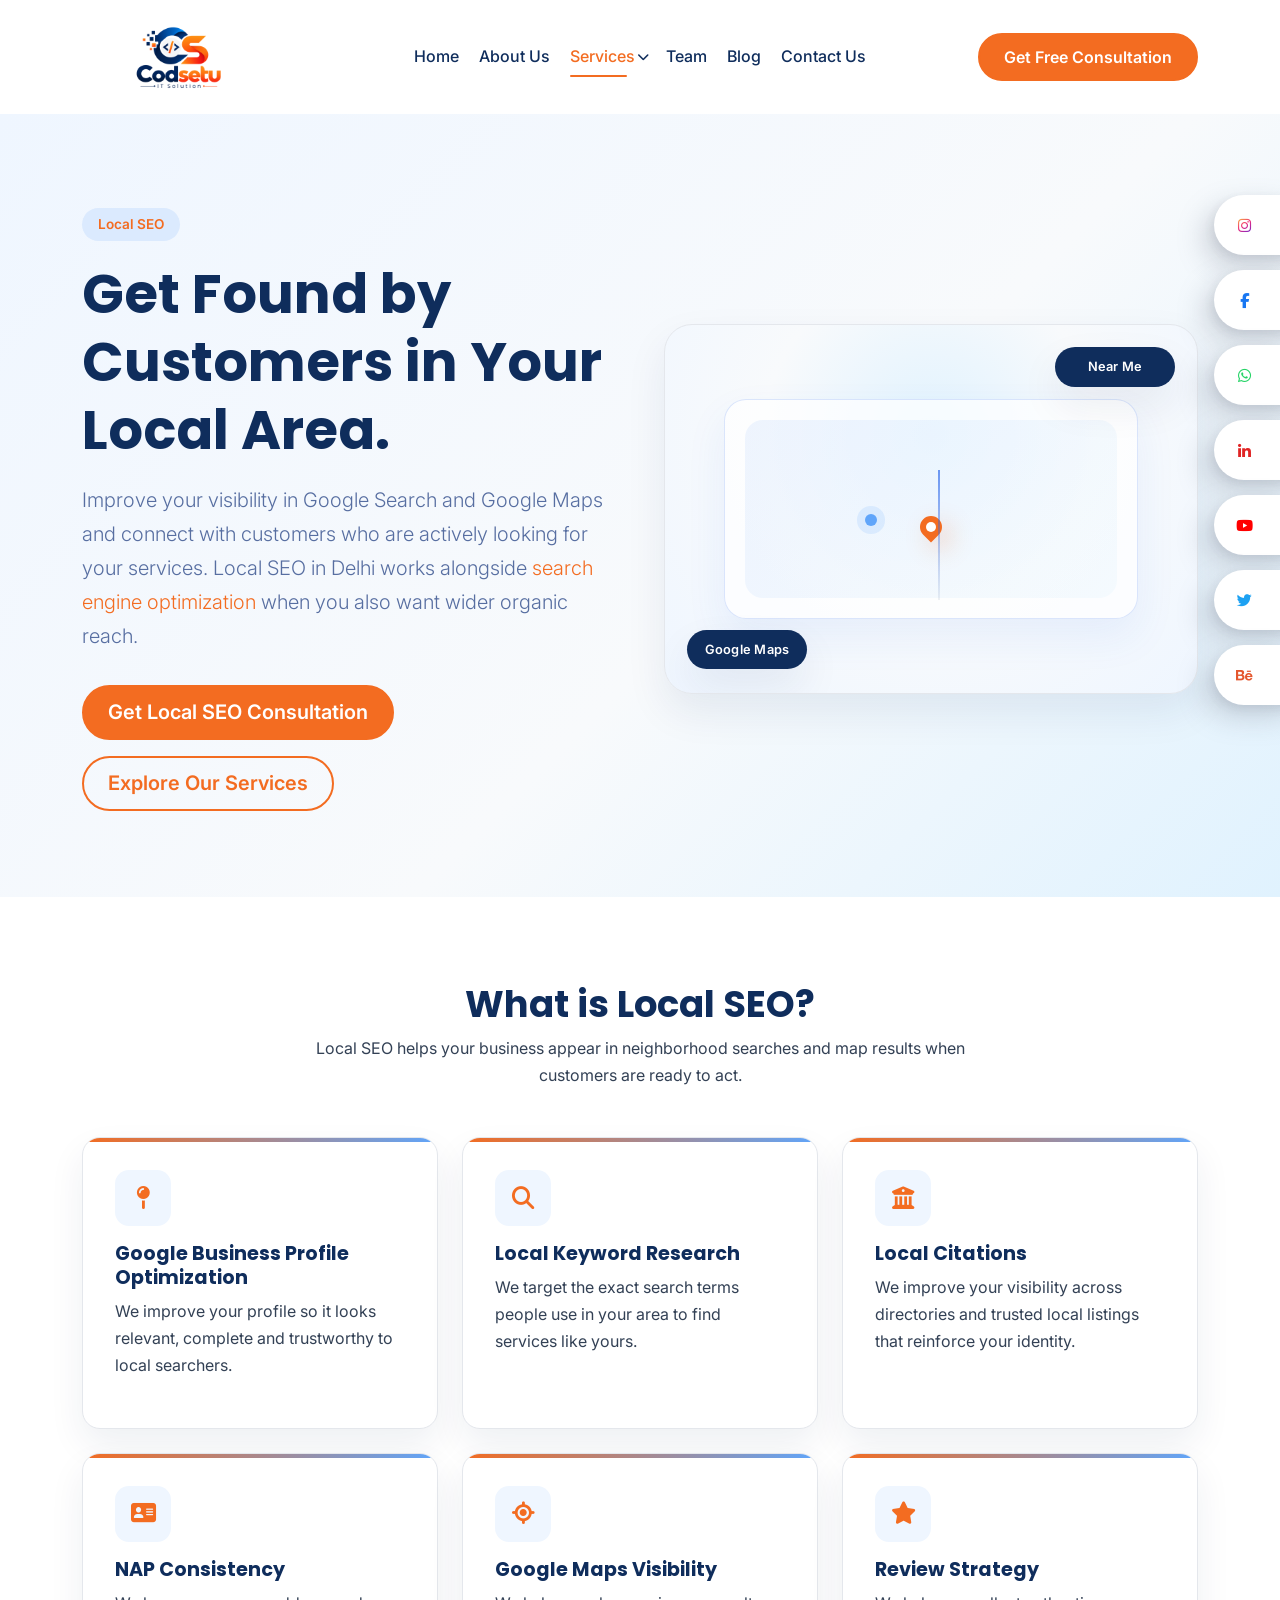
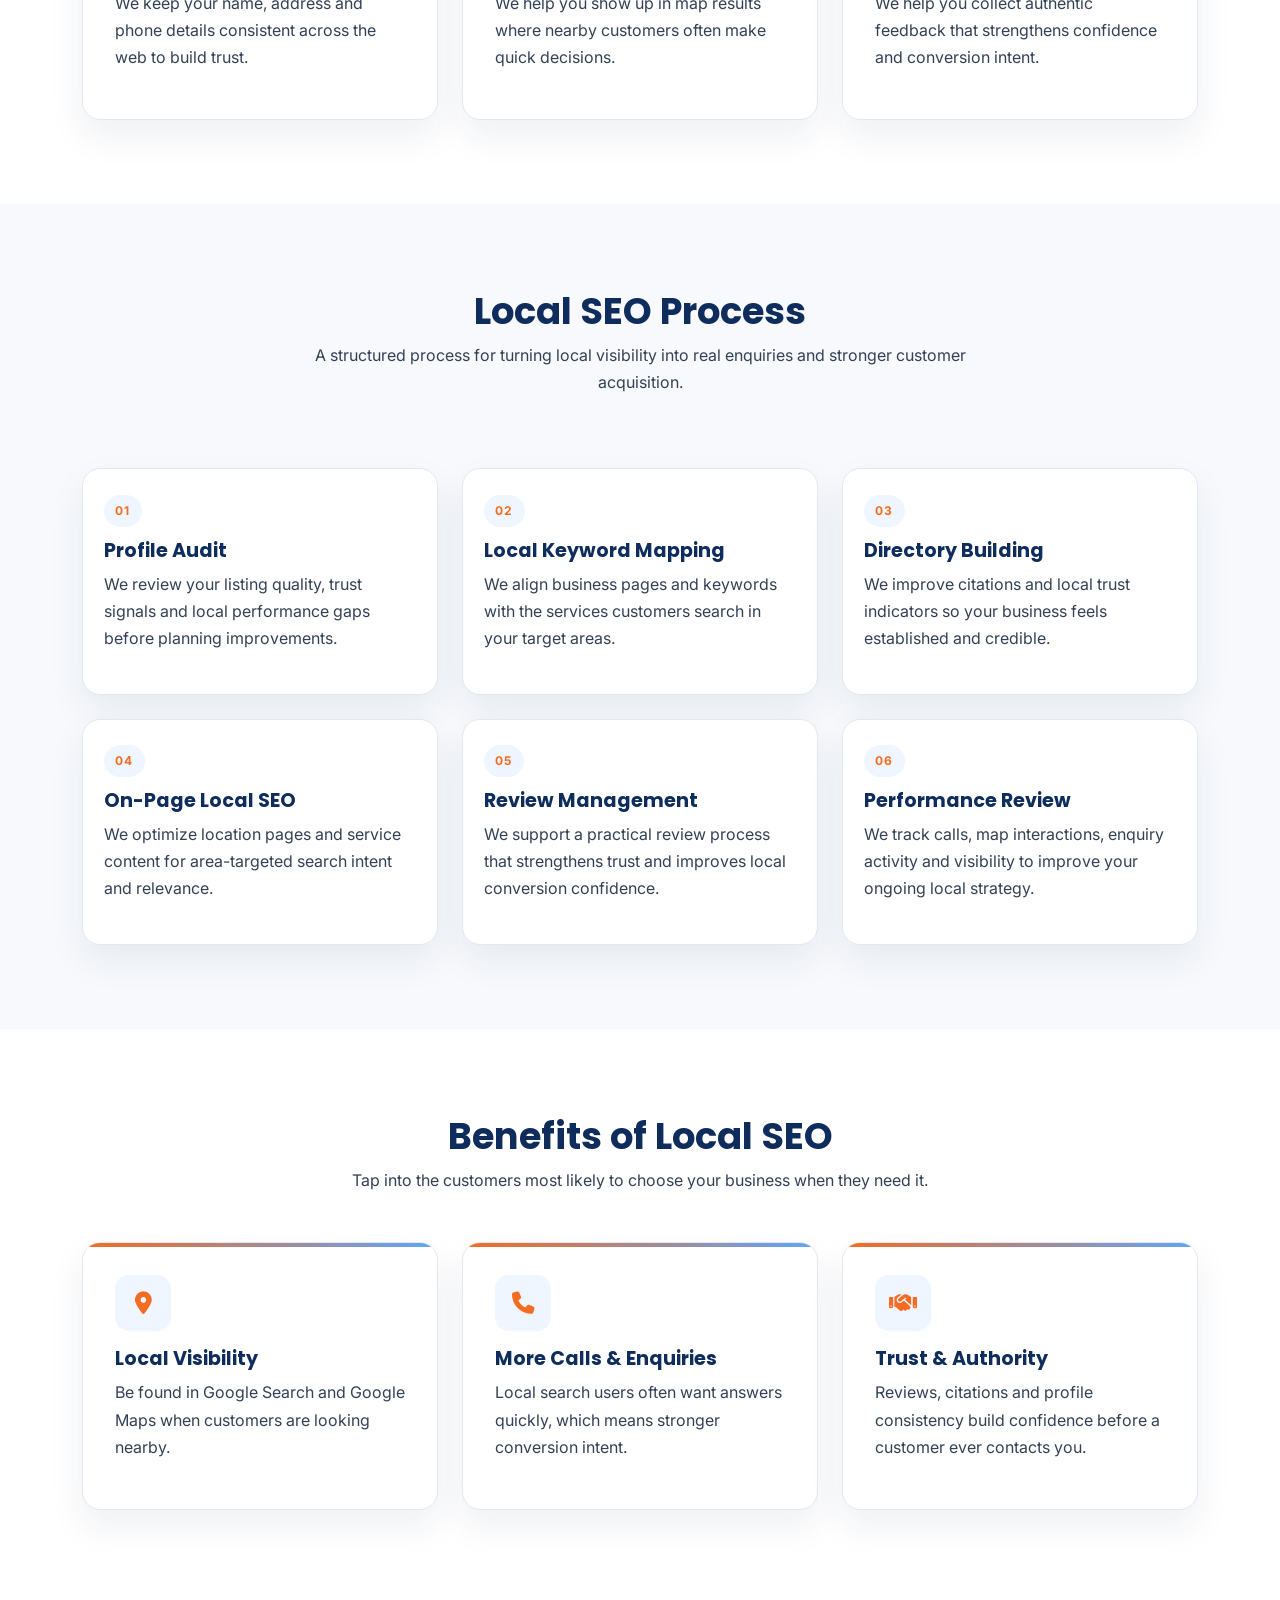
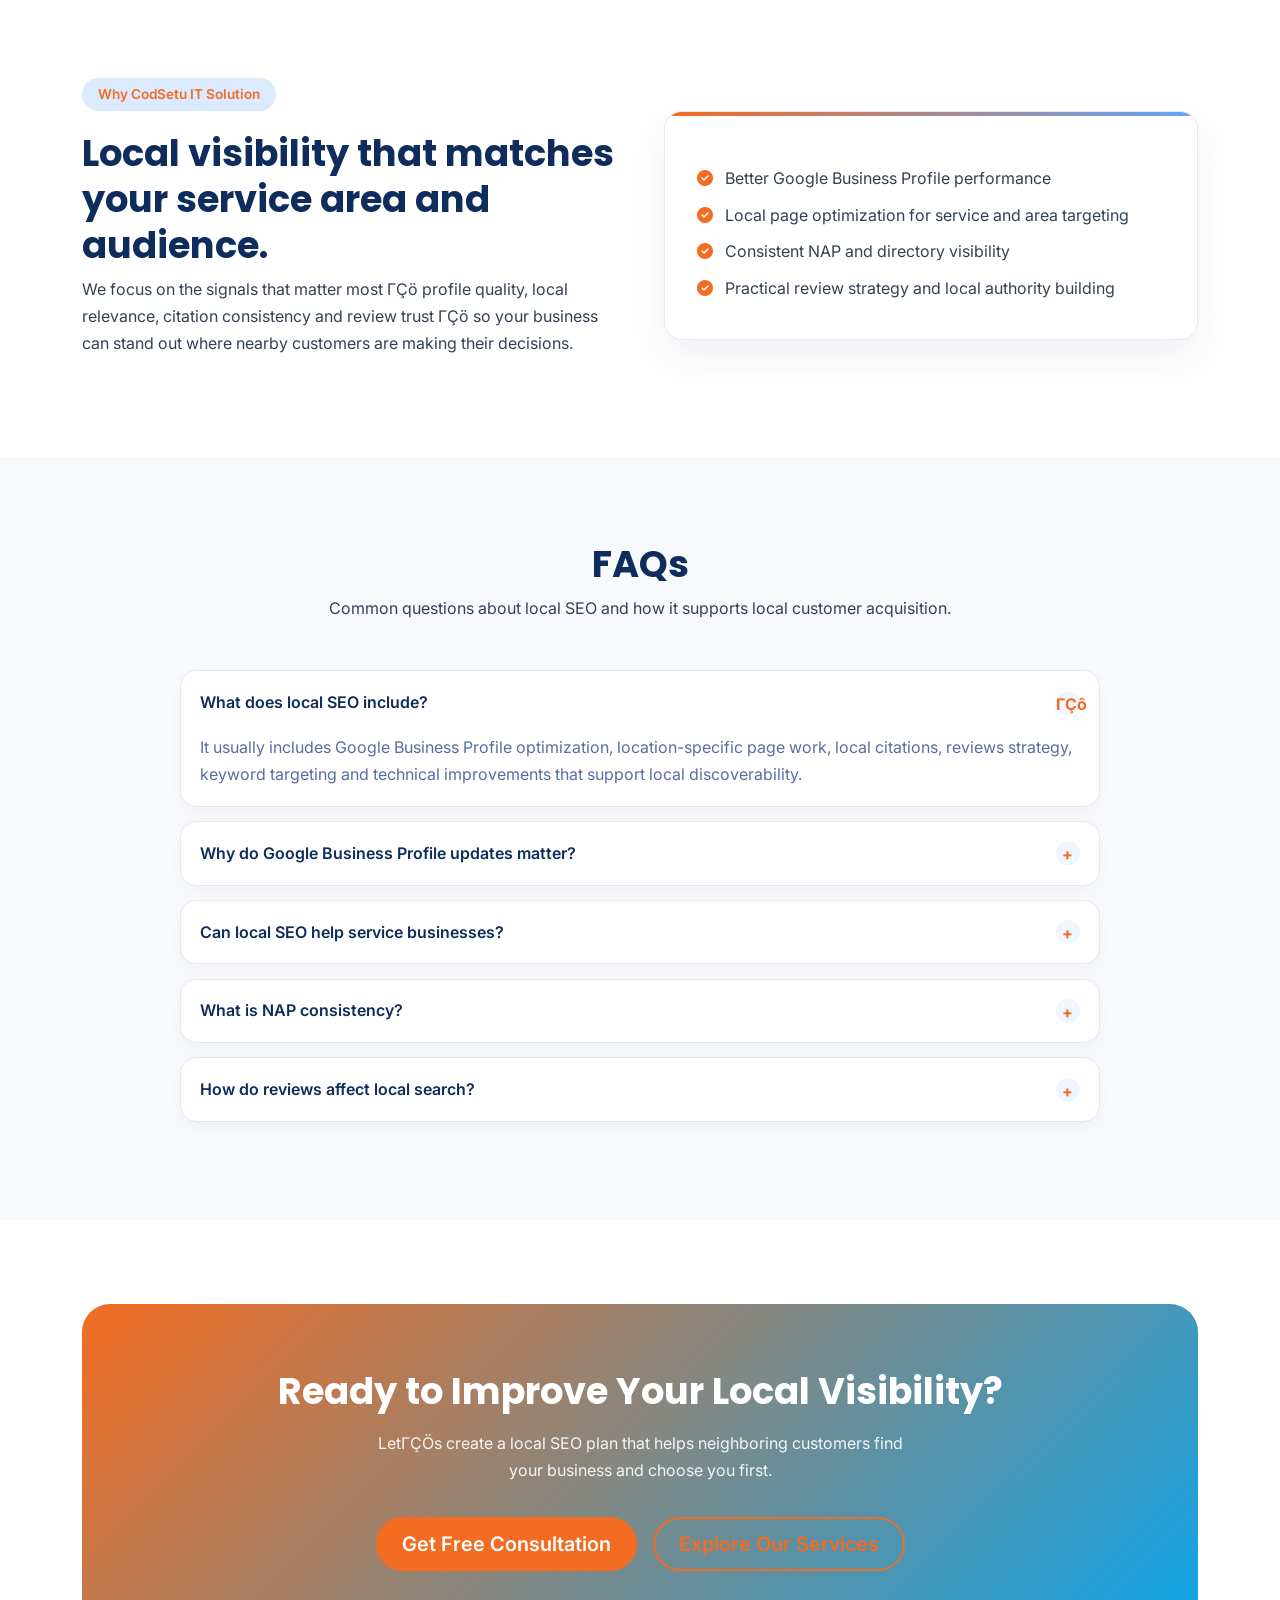
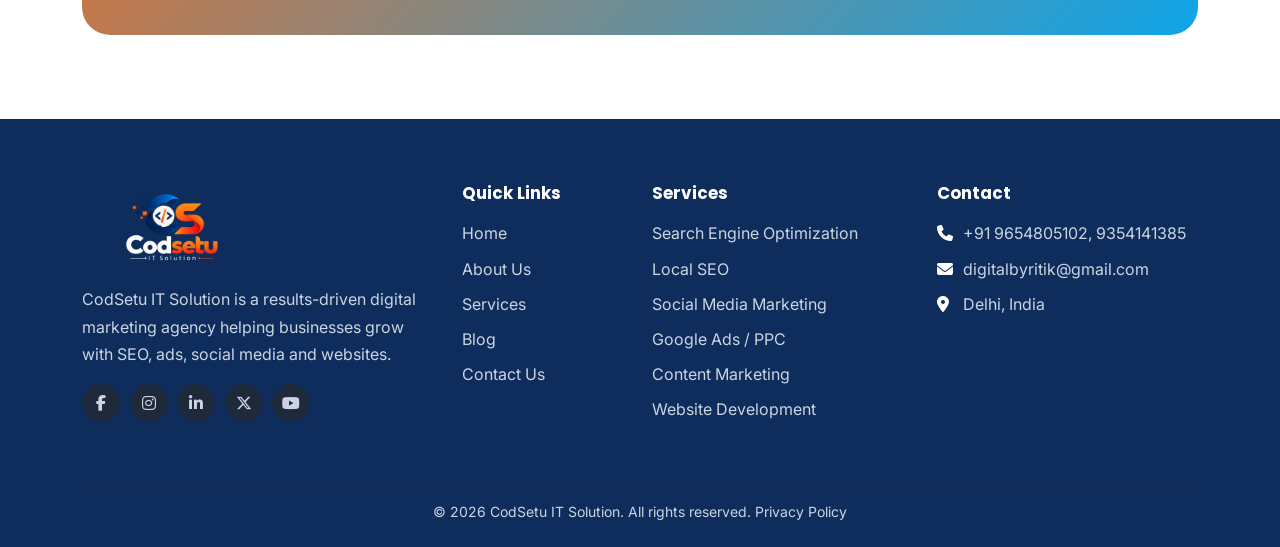
<file: local-seo.html>
<!DOCTYPE html>
<html lang="en">

<head>
    <!-- Google tag (gtag.js) -->
    <script async src="https://www.googletagmanager.com/gtag/js?id=G-68JZRBQSYX"></script>
    <script>
        window.dataLayer = window.dataLayer || [];
        function gtag() { dataLayer.push(arguments); }
        gtag('js', new Date());

        gtag('config', 'G-68JZRBQSYX');
    </script>
    <meta charset="utf-8">
    <meta name="viewport" content="width=device-width,initial-scale=1">
    <title>Local SEO Services in Delhi | CodSetu IT Solution</title>
    <meta name="description"
        content="Improve your visibility in Google Search and Google Maps with local SEO services in Delhi from CodSetu IT Solution. Connect with nearby customers ready to buy.">
    <meta name="keywords" content="local SEO services in Delhi, Google Business Profile optimization, map visibility">
    <link rel="icon" href="favicon.ico?v=2" sizes="any">
    <link rel="icon" type="image/png" sizes="32x32" href="favicon-32x32.png">
    <link rel="apple-touch-icon" sizes="180x180" href="apple-touch-icon.png">
    <link rel="manifest" href="site.webmanifest">
    <meta name="robots" content="index, follow">
    <link rel="canonical" href="https://codewithritik0.github.io/Codsetu/local-seo.html">
    <meta property="og:type" content="website">
    <meta property="og:title" content="Local SEO Services in Delhi | CodSetu IT Solution">
    <meta property="og:description"
        content="Improve your visibility in Google Search and Google Maps with local SEO services in Delhi from CodSetu IT Solution. Connect with nearby customers ready to buy.">
    <meta property="og:url" content="https://codewithritik0.github.io/Codsetu/local-seo.html">
    <meta property="og:site_name" content="CodSetu IT Solution">
    <meta property="og:locale" content="en_IN">
    <meta property="og:image" content="https://codewithritik0.github.io/Codsetu/logo/logo.png">
    <meta property="og:image:alt" content="CodSetu IT Solution logo">
    <meta name="twitter:card" content="summary_large_image">
    <meta name="twitter:title" content="Local SEO Services in Delhi | CodSetu IT Solution">
    <meta name="twitter:description" content="Improve your visibility in Google Search and Google Maps with local SEO services in Delhi from CodSetu IT Solution. Connect with nearby customers ready to buy.">
    <meta name="twitter:image" content="https://codewithritik0.github.io/Codsetu/logo/logo.png">
    <meta name="theme-color" content="#2563EB">
    <link rel="preconnect" href="https://fonts.googleapis.com">
    <link rel="preconnect" href="https://fonts.gstatic.com" crossorigin>
    <link
        href="https://fonts.googleapis.com/css2?family=Inter:wght@400;500;600&family=Poppins:wght@600;700&display=swap"
        rel="stylesheet">
    <link rel="preload" as="image" href="logo/logo.webp" type="image/webp">
    <link href="https://cdn.jsdelivr.net/npm/bootstrap@5.3.3/dist/css/bootstrap.min.css" rel="stylesheet">
    <link href="https://cdnjs.cloudflare.com/ajax/libs/font-awesome/6.5.2/css/all.min.css" rel="stylesheet">
    <link href="css/style.css" rel="stylesheet">

    <script type="application/ld+json">
{
  "@context": "https://schema.org",
  "@graph": [
    {
      "@type": "LocalBusiness",
      "@id": "https://codewithritik0.github.io/Codsetu/#organization",
      "name": "CodSetu IT Solution",
      "url": "https://codewithritik0.github.io/Codsetu/",
      "logo": "https://codewithritik0.github.io/Codsetu/logo/logo.png",
      "image": "https://codewithritik0.github.io/Codsetu/logo/logo.png",
      "email": "digitalbyritik@gmail.com",
      "telephone": [
        "+919354141385",
        "+919654805102"
      ],
      "address": {
        "@type": "PostalAddress",
        "addressLocality": "Delhi",
        "addressCountry": "IN"
      },
      "areaServed": {
        "@type": "City",
        "name": "Delhi"
      },
      "description": "CodSetu IT Solution is a results-driven digital marketing agency helping businesses grow with SEO, ads, social media and websites."
    },
    {
      "@type": "WebSite",
      "@id": "https://codewithritik0.github.io/Codsetu/#website",
      "url": "https://codewithritik0.github.io/Codsetu/",
      "name": "CodSetu IT Solution",
      "publisher": {
        "@id": "https://codewithritik0.github.io/Codsetu/#organization"
      },
      "inLanguage": "en"
    },
    {
      "@type": "BreadcrumbList",
      "@id": "https://codewithritik0.github.io/Codsetu/local-seo.html#breadcrumb",
      "itemListElement": [
        {
          "@type": "ListItem",
          "position": 1,
          "name": "Home",
          "item": "https://codewithritik0.github.io/Codsetu/"
        },
        {
          "@type": "ListItem",
          "position": 2,
          "name": "Services",
          "item": "https://codewithritik0.github.io/Codsetu/services.html"
        },
        {
          "@type": "ListItem",
          "position": 3,
          "name": "Local SEO",
          "item": "https://codewithritik0.github.io/Codsetu/local-seo.html"
        }
      ]
    },
    {
      "@type": "WebPage",
      "@id": "https://codewithritik0.github.io/Codsetu/local-seo.html#webpage",
      "url": "https://codewithritik0.github.io/Codsetu/local-seo.html",
      "name": "Local SEO Services in Delhi | CodSetu IT Solution",
      "description": "Improve your visibility in Google Search and Google Maps with local SEO services in Delhi from CodSetu IT Solution. Connect with nearby customers ready to buy.",
      "isPartOf": {
        "@id": "https://codewithritik0.github.io/Codsetu/#website"
      },
      "about": {
        "@id": "https://codewithritik0.github.io/Codsetu/#organization"
      },
      "breadcrumb": {
        "@id": "https://codewithritik0.github.io/Codsetu/local-seo.html#breadcrumb"
      },
      "inLanguage": "en"
    },
    {
      "@type": "Service",
      "@id": "https://codewithritik0.github.io/Codsetu/local-seo.html#service",
      "name": "Local SEO Services",
      "serviceType": "Local SEO",
      "url": "https://codewithritik0.github.io/Codsetu/local-seo.html",
      "description": "Improve your visibility in Google Search and Google Maps with local SEO services in Delhi from CodSetu IT Solution. Connect with nearby customers ready to buy.",
      "provider": {
        "@id": "https://codewithritik0.github.io/Codsetu/#organization"
      },
      "areaServed": {
        "@type": "City",
        "name": "Delhi"
      }
    },
    {
      "@type": "FAQPage",
      "@id": "https://codewithritik0.github.io/Codsetu/local-seo.html#faq",
      "url": "https://codewithritik0.github.io/Codsetu/local-seo.html",
      "mainEntity": [
        {
          "@type": "Question",
          "name": "What does local SEO include?",
          "acceptedAnswer": {
            "@type": "Answer",
            "text": "It usually includes Google Business Profile optimization, location-specific page work, local citations, reviews strategy, keyword targeting and technical improvements that support local discoverability."
          }
        },
        {
          "@type": "Question",
          "name": "Why do Google Business Profile updates matter?",
          "acceptedAnswer": {
            "@type": "Answer",
            "text": "They help Google understand your business more clearly and give local users the most accurate and relevant information about your service areas and offer."
          }
        },
        {
          "@type": "Question",
          "name": "Can local SEO help service businesses?",
          "acceptedAnswer": {
            "@type": "Answer",
            "text": "Yes. It is especially useful for businesses that rely on nearby customers, local trust and action-oriented searches such as calls, booking requests and visits."
          }
        },
        {
          "@type": "Question",
          "name": "What is NAP consistency?",
          "acceptedAnswer": {
            "@type": "Answer",
            "text": "NAP consistency means your business name, address and phone number are presented consistently across directories, search engines and your website so trust and accuracy improve."
          }
        },
        {
          "@type": "Question",
          "name": "How do reviews affect local search?",
          "acceptedAnswer": {
            "@type": "Answer",
            "text": "Reviews build trust and influence how customers evaluate businesses. They can also support better local visibility and increase conversion confidence."
          }
        }
      ]
    }
  ]
}
    </script>
</head>

<body> <a class="visually-hidden-focusable" href="#main">Skip to content</a>
    <header>
        <nav class="navbar navbar-expand-lg sticky-top" aria-label="Main navigation">
            <div class="container"> 
                <a class="navbar-brand" href="index.html"><picture><source srcset="logo/logo.webp" type="image/webp"><img alt="CodSetu IT Solution logo" src="logo/logo.png" width="190" height="80" fetchpriority="high"></picture></a> <button class="navbar-toggler border-0"
                    type="button" data-bs-toggle="collapse" data-bs-target="#menu" aria-controls="menu"
                    aria-expanded="false" aria-label="Toggle navigation"><span
                        class="navbar-toggler-icon"></span></button>
                <div class="collapse navbar-collapse" id="menu">
                    <ul class="navbar-nav ms-auto align-items-lg-center gap-lg-1">
                        <li class="nav-item"><a class="nav-link" href="index.html">Home</a></li>
                        <li class="nav-item"><a class="nav-link" href="about.html">About Us</a></li>
                        <li class="nav-item services-nav-item">
                            <a class="nav-link services-nav-link active" href="services.html"
                                aria-current="page">Services</a>
                            <button class="nav-link services-dropdown-toggle" type="button"
                                aria-label="Toggle Services submenu" aria-expanded="false"
                                aria-controls="services-dropdown-menu">
                                <i class="fa-solid fa-chevron-down" aria-hidden="true"></i>
                            </button>
                            <div class="services-dropdown" id="services-dropdown-menu">
                                <div class="services-dropdown-inner">
                                    <div class="services-dropdown-header">
                                        <p class="services-dropdown-title">Our Digital Marketing Services</p>
                                        <p>Explore our services designed to help your business grow online.</p>
                                    </div>
                                    <div class="services-dropdown-grid">
                                        <a class="service-dropdown-item" href="seo.html">
                                            <span class="service-dropdown-icon"><i
                                                    class="fa-solid fa-magnifying-glass-chart"
                                                    aria-hidden="true"></i></span>
                                            <span class="service-dropdown-content"><strong>Search Engine
                                                    Optimization</strong><small>Improve your Google visibility and grow
                                                    qualified organic traffic.</small></span>
                                        </a>
                                        <a class="service-dropdown-item" href="local-seo.html">
                                            <span class="service-dropdown-icon"><i class="fa-solid fa-location-dot"
                                                    aria-hidden="true"></i></span>
                                            <span class="service-dropdown-content"><strong>Local SEO</strong><small>Get
                                                    discovered by customers searching for businesses near
                                                    them.</small></span>
                                        </a>
                                        <a class="service-dropdown-item" href="social-media.html">
                                            <span class="service-dropdown-icon"><i class="fa-brands fa-instagram"
                                                    aria-hidden="true"></i></span>
                                            <span class="service-dropdown-content"><strong>Social Media
                                                    Marketing</strong><small>Build your brand and engage your audience
                                                    across social platforms.</small></span>
                                        </a>
                                        <a class="service-dropdown-item" href="google-ads.html">
                                            <span class="service-dropdown-icon"><i class="fa-solid fa-bullseye"
                                                    aria-hidden="true"></i></span>
                                            <span class="service-dropdown-content"><strong>Google Ads /
                                                    PPC</strong><small>Reach high-intent customers with targeted paid
                                                    advertising.</small></span>
                                        </a>
                                        <a class="service-dropdown-item" href="content.html">
                                            <span class="service-dropdown-icon"><i class="fa-solid fa-newspaper"
                                                    aria-hidden="true"></i></span>
                                            <span class="service-dropdown-content"><strong>Content
                                                    Marketing</strong><small>Create useful content that attracts,
                                                    educates and converts.</small></span>
                                        </a>
                                        <a class="service-dropdown-item" href="web-dev.html">
                                            <span class="service-dropdown-icon"><i class="fa-solid fa-laptop-code"
                                                    aria-hidden="true"></i></span>
                                            <span class="service-dropdown-content"><strong>Website
                                                    Development</strong><small>Build fast, responsive and
                                                    conversion-focused business websites.</small></span>
                                        </a>
                                    </div>
                                    <div class="services-dropdown-cta">
                                        <span>Need help choosing the right service?</span>
                                        <a class="btn btn-ghost btn-sm" href="services.html">View All Services</a>
                                    </div>
                                </div>
                            </div>
                        </li>
                        <li class="nav-item"><a class="nav-link" href="team.html">Team</a></li>
                        <li class="nav-item"><a class="nav-link" href="blog.html">Blog</a></li>
                        <li class="nav-item"><a class="nav-link" href="contact.html">Contact Us</a></li>
                    </ul> <a class="btn btn-brand ms-lg-3 mt-3 mt-lg-0" href="contact.html">Get Free Consultation</a>
                </div>
            </div>
        </nav>
    </header>
    <main id="main">
        <section class="service-hero">
            <div class="container">
                <div class="row align-items-center g-5">
                    <div class="col-lg-6"><span class="badge-soft">Local SEO</span>
                        <h1>Get Found by Customers in Your Local Area.</h1>
                        <p class="lead">Improve your visibility in Google Search and Google Maps and connect with
                            customers who are actively looking for your services. Local SEO in Delhi works alongside <a href="seo.html">search engine optimization</a> when you also want wider organic reach.</p>
                        <div class="d-flex flex-wrap gap-3"><a class="btn btn-brand btn-lg" href="contact.html">Get
                                Local SEO Consultation</a><a class="btn btn-ghost btn-lg" href="services.html">Explore
                                Our Services</a></div>
                    </div>
                    <div class="col-lg-6">
                        <div class="service-visual service-visual-local" aria-label="Local SEO map illustration">
                            <div class="service-map-card">
                                <div class="service-map-pin"></div>
                                <div class="service-map-line"></div>
                                <div class="service-map-dot"></div>
                            </div>
                            <div class="service-badge service-badge-top">Near Me</div>
                            <div class="service-badge service-badge-bottom">Google Maps</div>
                        </div>
                    </div>
                </div>
            </div>
        </section>
        <section>
            <div class="container">
                <div class="section-title">
                    <h2>What is Local SEO?</h2>
                    <p>Local SEO helps your business appear in neighborhood searches and map results when customers are
                        ready to act.</p>
                </div>
                <div class="row g-4">
                    <div class="col-md-6 col-lg-4">
                        <article class="card-c service-card">
                            <div class="icon-box"><i class="fa-solid fa-map-pin"></i></div>
                            <h3>Google Business Profile Optimization</h3>
                            <p>We improve your profile so it looks relevant, complete and trustworthy to local
                                searchers.</p>
                        </article>
                    </div>
                    <div class="col-md-6 col-lg-4">
                        <article class="card-c service-card">
                            <div class="icon-box"><i class="fa-solid fa-magnifying-glass"></i></div>
                            <h3>Local Keyword Research</h3>
                            <p>We target the exact search terms people use in your area to find services like yours.</p>
                        </article>
                    </div>
                    <div class="col-md-6 col-lg-4">
                        <article class="card-c service-card">
                            <div class="icon-box"><i class="fa-solid fa-building-columns"></i></div>
                            <h3>Local Citations</h3>
                            <p>We improve your visibility across directories and trusted local listings that reinforce
                                your identity.</p>
                        </article>
                    </div>
                    <div class="col-md-6 col-lg-4">
                        <article class="card-c service-card">
                            <div class="icon-box"><i class="fa-solid fa-address-card"></i></div>
                            <h3>NAP Consistency</h3>
                            <p>We keep your name, address and phone details consistent across the web to build trust.
                            </p>
                        </article>
                    </div>
                    <div class="col-md-6 col-lg-4">
                        <article class="card-c service-card">
                            <div class="icon-box"><i class="fa-solid fa-location-crosshairs"></i></div>
                            <h3>Google Maps Visibility</h3>
                            <p>We help you show up in map results where nearby customers often make quick decisions.</p>
                        </article>
                    </div>
                    <div class="col-md-6 col-lg-4">
                        <article class="card-c service-card">
                            <div class="icon-box"><i class="fa-solid fa-star"></i></div>
                            <h3>Review Strategy</h3>
                            <p>We help you collect authentic feedback that strengthens confidence and conversion intent.
                            </p>
                        </article>
                    </div>
                </div>
            </div>
        </section>
        <section class="bg-soft">
            <div class="container">
                <div class="section-title">
                    <h2>Local SEO Process</h2>
                    <p>A structured process for turning local visibility into real enquiries and stronger customer
                        acquisition.</p>
                </div>
                <div class="row g-4 service-process-grid">
                    <div class="col-md-6 col-lg-4">
                        <div class="service-process-step"><span class="service-step-number">01</span>
                            <h3>Profile Audit</h3>
                            <p>We review your listing quality, trust signals and local performance gaps before planning
                                improvements.</p>
                        </div>
                    </div>
                    <div class="col-md-6 col-lg-4">
                        <div class="service-process-step"><span class="service-step-number">02</span>
                            <h3>Local Keyword Mapping</h3>
                            <p>We align business pages and keywords with the services customers search in your target
                                areas.</p>
                        </div>
                    </div>
                    <div class="col-md-6 col-lg-4">
                        <div class="service-process-step"><span class="service-step-number">03</span>
                            <h3>Directory Building</h3>
                            <p>We improve citations and local trust indicators so your business feels established and
                                credible.</p>
                        </div>
                    </div>
                    <div class="col-md-6 col-lg-4">
                        <div class="service-process-step"><span class="service-step-number">04</span>
                            <h3>On-Page Local SEO</h3>
                            <p>We optimize location pages and service content for area-targeted search intent and
                                relevance.</p>
                        </div>
                    </div>
                    <div class="col-md-6 col-lg-4">
                        <div class="service-process-step"><span class="service-step-number">05</span>
                            <h3>Review Management</h3>
                            <p>We support a practical review process that strengthens trust and improves local
                                conversion confidence.</p>
                        </div>
                    </div>
                    <div class="col-md-6 col-lg-4">
                        <div class="service-process-step"><span class="service-step-number">06</span>
                            <h3>Performance Review</h3>
                            <p>We track calls, map interactions, enquiry activity and visibility to improve your ongoing
                                local strategy.</p>
                        </div>
                    </div>
                </div>
            </div>
        </section>
        <section>
            <div class="container">
                <div class="section-title">
                    <h2>Benefits of Local SEO</h2>
                    <p>Tap into the customers most likely to choose your business when they need it.</p>
                </div>
                <div class="row g-4">
                    <div class="col-md-6 col-lg-4">
                        <div class="card-c service-card">
                            <div class="icon-box"><i class="fa-solid fa-location-dot"></i></div>
                            <h3>Local Visibility</h3>
                            <p>Be found in Google Search and Google Maps when customers are looking nearby.</p>
                        </div>
                    </div>
                    <div class="col-md-6 col-lg-4">
                        <div class="card-c service-card">
                            <div class="icon-box"><i class="fa-solid fa-phone"></i></div>
                            <h3>More Calls & Enquiries</h3>
                            <p>Local search users often want answers quickly, which means stronger conversion intent.
                            </p>
                        </div>
                    </div>
                    <div class="col-md-6 col-lg-4">
                        <div class="card-c service-card">
                            <div class="icon-box"><i class="fa-solid fa-handshake"></i></div>
                            <h3>Trust & Authority</h3>
                            <p>Reviews, citations and profile consistency build confidence before a customer ever
                                contacts you.</p>
                        </div>
                    </div>
                </div>
            </div>
        </section>
        <section>
            <div class="container">
                <div class="row align-items-center g-5">
                    <div class="col-lg-6">
                        <div class="service-why-box"><span class="badge-soft">Why CodSetu IT Solution</span>
                            <h2>Local visibility that matches your service area and audience.</h2>
                            <p>We focus on the signals that matter most ΓÇö profile quality, local relevance, citation
                                consistency and review trust ΓÇö so your business can stand out where nearby customers
                                are making their decisions.</p>
                        </div>
                    </div>
                    <div class="col-lg-6">
                        <div class="card-c service-card">
                            <ul class="check-list mb-0">
                                <li><i class="fa-solid fa-circle-check"></i> Better Google Business Profile performance
                                </li>
                                <li><i class="fa-solid fa-circle-check"></i> Local page optimization for service and
                                    area targeting</li>
                                <li><i class="fa-solid fa-circle-check"></i> Consistent NAP and directory visibility
                                </li>
                                <li><i class="fa-solid fa-circle-check"></i> Practical review strategy and local
                                    authority building</li>
                            </ul>
                        </div>
                    </div>
                </div>
            </div>
        </section>
        <section class="bg-soft">
            <div class="container">
                <div class="section-title">
                    <h2>FAQs</h2>
                    <p>Common questions about local SEO and how it supports local customer acquisition.</p>
                </div>
                <div class="service-faq">
                    <details open>
                        <summary>What does local SEO include?</summary>
                        <p>It usually includes Google Business Profile optimization, location-specific page work, local
                            citations, reviews strategy, keyword targeting and technical improvements that support local
                            discoverability.</p>
                    </details>
                    <details>
                        <summary>Why do Google Business Profile updates matter?</summary>
                        <p>They help Google understand your business more clearly and give local users the most accurate
                            and relevant information about your service areas and offer.</p>
                    </details>
                    <details>
                        <summary>Can local SEO help service businesses?</summary>
                        <p>Yes. It is especially useful for businesses that rely on nearby customers, local trust and
                            action-oriented searches such as calls, booking requests and visits.</p>
                    </details>
                    <details>
                        <summary>What is NAP consistency?</summary>
                        <p>NAP consistency means your business name, address and phone number are presented consistently
                            across directories, search engines and your website so trust and accuracy improve.</p>
                    </details>
                    <details>
                        <summary>How do reviews affect local search?</summary>
                        <p>Reviews build trust and influence how customers evaluate businesses. They can also support
                            better local visibility and increase conversion confidence.</p>
                    </details>
                </div>
            </div>
        </section>
        <section>
            <div class="container">
                <div class="cta-band">
                    <h2>Ready to Improve Your Local Visibility?</h2>
                    <p>LetΓÇÖs create a local SEO plan that helps neighboring customers find your business and choose
                        you first.</p>
                    <div class="cta-actions"><a class="btn btn-brand btn-lg" href="contact.html">Get Free
                            Consultation</a><a class="btn btn-ghost btn-lg" href="services.html">Explore Our
                            Services</a></div>
                </div>
            </div>
        </section>
    </main>
    <footer class="site-footer">
        <div class="container">
            <div class="row g-4">
                <div class="col-lg-4"><a class="navbar-brand" href="index.html"><picture><source srcset="logo/logo-footer.webp" type="image/webp"><img alt="CodSetu IT Solution logo" src="logo/logo-footer.png" width="176" height="87" loading="lazy"></picture></a>
                    <p class="mt-3">CodSetu IT Solution is a results-driven digital marketing agency helping businesses grow
                        with SEO, ads, social media and websites.</p>
                    <div class="social"><a
                            href="#"
                            aria-label="Facebook"><i class="fa-brands fa-facebook-f"></i></a><a
                            href="#" aria-label="Instagram"><i
                                class="fa-brands fa-instagram"></i></a><a href="contact.html" aria-label="LinkedIn"><i
                                class="fa-brands fa-linkedin-in"></i></a><a href="contact.html"
                            aria-label="X (Twitter)"><i class="fa-brands fa-x-twitter"></i></a><a href="contact.html"
                            aria-label="YouTube"><i class="fa-brands fa-youtube"></i></a></div>
                </div>
                <div class="col-6 col-lg-2">
                    <h2>Quick Links</h2>
                    <ul class="list-unstyled">
                        <li><a href="index.html">Home</a></li>
                        <li><a href="about.html">About Us</a></li>
                        <li><a href="services.html">Services</a></li>
                        <li><a href="blog.html">Blog</a></li>
                        <li><a href="contact.html">Contact Us</a></li>
                    </ul>
                </div>
                <div class="col-6 col-lg-3">
                    <h2>Services</h2>
                    <ul class="list-unstyled">
                        <li><a href="seo.html">Search Engine Optimization</a></li>
                        <li><a href="local-seo.html">Local SEO</a></li>
                        <li><a href="social-media.html">Social Media Marketing</a></li>
                        <li><a href="google-ads.html">Google Ads / PPC</a></li>
                        <li><a href="content.html">Content Marketing</a></li>
                        <li><a href="web-dev.html">Website Development</a></li>
                    </ul>
                </div>
                <div class="col-lg-3">
                    <h2>Contact</h2>
                    <ul class="list-unstyled">
                        <li><i class="fa-solid fa-phone"></i> <a href="tel:+919654805102">+91 9654805102</a>, <a
                                href="tel:+919354141385">9354141385</a></li>
                        <li><i class="fa-solid fa-envelope"></i> <a
                                href="mailto:digitalbyritik@gmail.com">digitalbyritik@gmail.com</a></li>
                        <li><i class="fa-solid fa-location-dot"></i> Delhi, India</li>
                    </ul>
                </div>
            </div>
            <hr>
            <p class="text-center small mb-0">&copy; <span class="js-year">2026</span> CodSetu IT Solution. All rights reserved. <a href="privacy-policy.html">Privacy Policy</a></p>
        </div>
    </footer>
    <nav class="social-edge" aria-label="Social networks">
        <!-- TODO: add real URL -->
        <a class="social-edge__item social-edge__item--instagram" href="#" aria-label="Instagram"><span class="social-edge__pill"><span class="social-edge__icon" aria-hidden="true"><i class="fa-brands fa-instagram"></i></span><span class="social-edge__name">Instagram</span></span></a>
        <!-- TODO: add real URL -->
        <a class="social-edge__item social-edge__item--facebook" href="#" aria-label="Facebook"><span class="social-edge__pill"><span class="social-edge__icon" aria-hidden="true"><i class="fa-brands fa-facebook-f"></i></span><span class="social-edge__name">Facebook</span></span></a>
        <a class="social-edge__item social-edge__item--whatsapp" href="https://wa.me/919354141385?text=Hi%20CodSetu%20IT%20Solution%2C%20I%27d%20like%20to%20know%20about%20your%20services." target="_blank" rel="noopener" aria-label="WhatsApp"><span class="social-edge__pill"><span class="social-edge__icon" aria-hidden="true"><i class="fa-brands fa-whatsapp"></i></span><span class="social-edge__name">WhatsApp</span></span></a>
        <!-- TODO: add real URL -->
        <a class="social-edge__item social-edge__item--linkedin" href="#" aria-label="LinkedIn"><span class="social-edge__pill"><span class="social-edge__icon" aria-hidden="true"><i class="fa-brands fa-linkedin-in"></i></span><span class="social-edge__name">LinkedIn</span></span></a>
        <!-- TODO: add real URL -->
        <a class="social-edge__item social-edge__item--youtube" href="#" aria-label="YouTube"><span class="social-edge__pill"><span class="social-edge__icon" aria-hidden="true"><i class="fa-brands fa-youtube"></i></span><span class="social-edge__name">YouTube</span></span></a>
        <!-- TODO: add real URL -->
        <a class="social-edge__item social-edge__item--x" href="#" aria-label="Twitter"><span class="social-edge__pill"><span class="social-edge__icon" aria-hidden="true"><i class="fa-brands fa-twitter"></i></span><span class="social-edge__name">Twitter</span></span></a>
        <!-- TODO: add real URL -->
        <a class="social-edge__item social-edge__item--behance" href="#" aria-label="Behance"><span class="social-edge__pill"><span class="social-edge__icon" aria-hidden="true"><i class="fa-brands fa-behance"></i></span><span class="social-edge__name">Behance</span></span></a>
    </nav>

        <a class="whatsapp-float" href="https://wa.me/919354141385?text=Hi%20CodSetu%20IT%20Solution%2C%20I%27d%20like%20to%20know%20about%20your%20services." target="_blank" rel="noopener" aria-label="Chat with CodSetu IT Solution on WhatsApp"><i class="fa-brands fa-whatsapp" aria-hidden="true"></i></a>
    <button id="backToTop" class="back-to-top" type="button" aria-label="Back to top" aria-hidden="true" tabindex="-1">
        <i class="fa-solid fa-arrow-up" aria-hidden="true"></i>
    </button>
    <script defer src="https://cdn.jsdelivr.net/npm/bootstrap@5.3.3/dist/js/bootstrap.bundle.min.js"></script>
    <script defer src="js/script.js"></script>
</body>

</html>
</file>
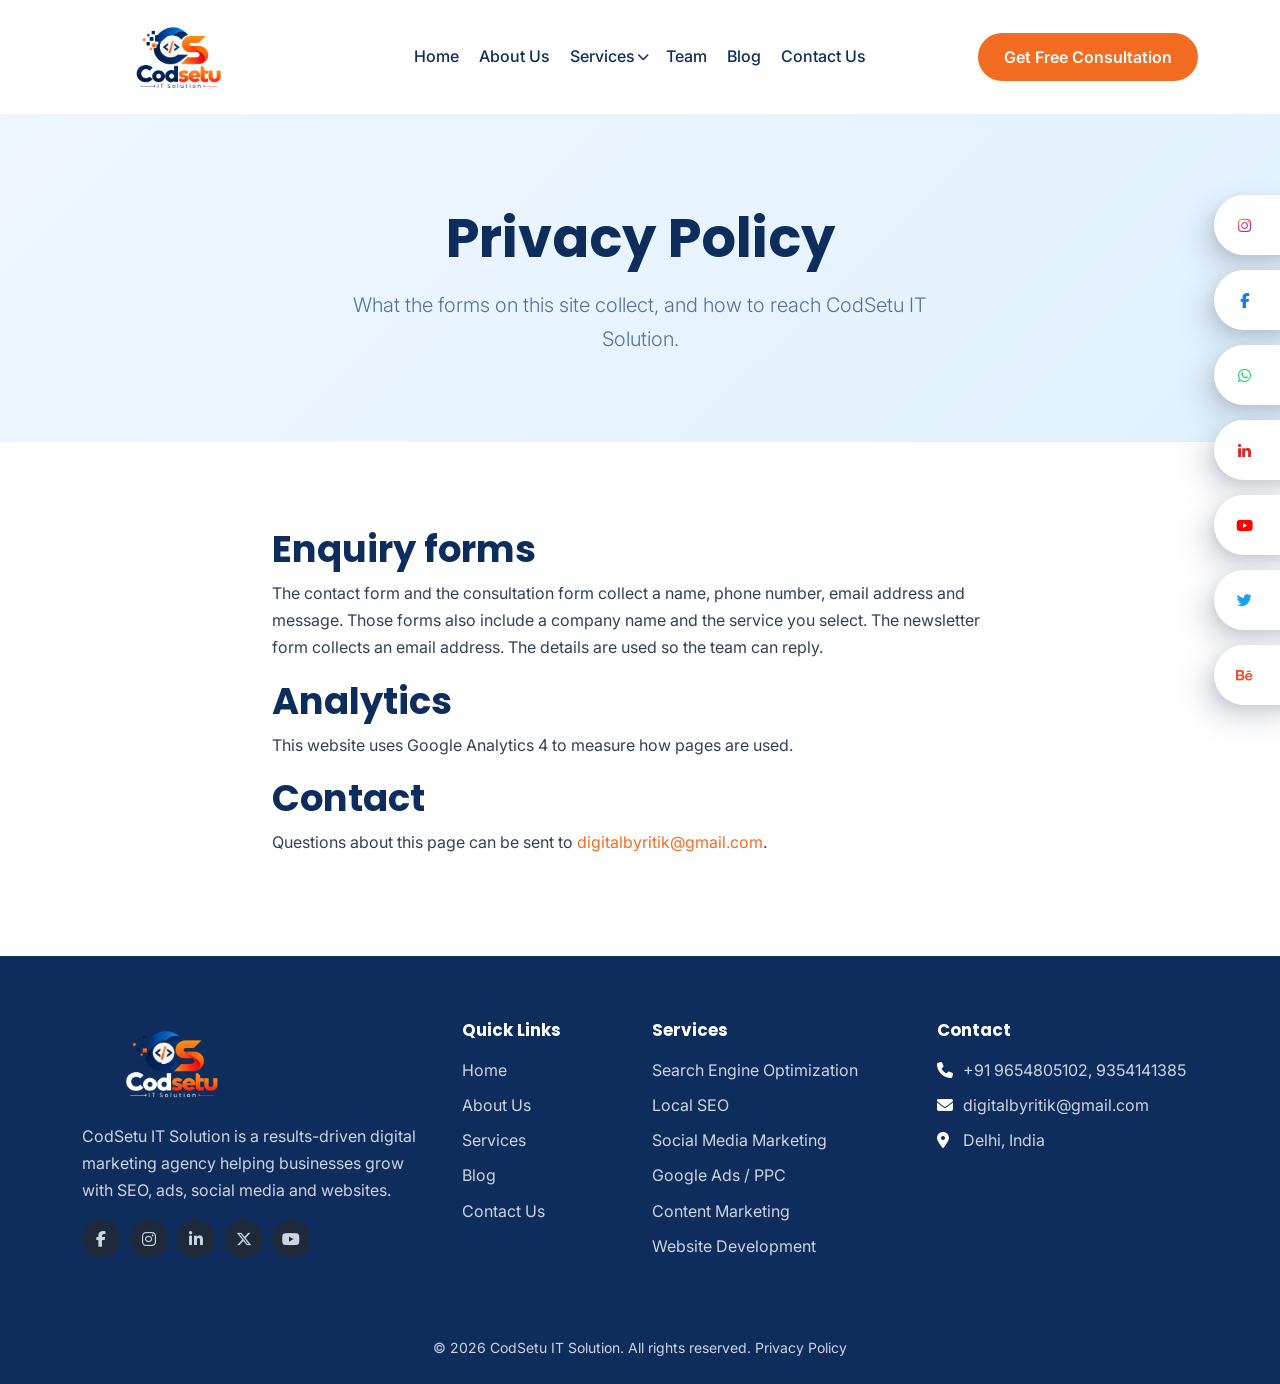
<file: privacy-policy.html>
<!DOCTYPE html>
<html lang="en">

<head>
    <!-- Google tag (gtag.js) -->
    <script async src="https://www.googletagmanager.com/gtag/js?id=G-68JZRBQSYX"></script>
    <script>
        window.dataLayer = window.dataLayer || [];
        function gtag() { dataLayer.push(arguments); }
        gtag('js', new Date());

        gtag('config', 'G-68JZRBQSYX');
    </script>
    <meta charset="utf-8">
    <meta name="viewport" content="width=device-width,initial-scale=1">
    <title>Privacy Policy | CodSetu IT Solution</title>
    <link rel="icon" href="favicon.ico?v=2" sizes="any">
    <link rel="icon" type="image/png" sizes="32x32" href="favicon-32x32.png">
    <link rel="apple-touch-icon" sizes="180x180" href="apple-touch-icon.png">
    <link rel="manifest" href="site.webmanifest">
    <meta name="description"
        content="How CodSetu IT Solution uses name, phone, email and message from its forms, and that Google Analytics 4 measures use of this site.">
    <link rel="canonical" href="https://codewithritik0.github.io/Codsetu/privacy-policy.html">
    <meta property="og:type" content="website">
    <meta property="og:title" content="Privacy Policy | CodSetu IT Solution">
    <meta property="og:description"
        content="How CodSetu IT Solution uses name, phone, email and message from its forms, and that Google Analytics 4 measures use of this site.">
    <meta property="og:url" content="https://codewithritik0.github.io/Codsetu/privacy-policy.html">
    <meta property="og:site_name" content="CodSetu IT Solution">
    <meta property="og:locale" content="en_IN">
    <meta property="og:image" content="https://codewithritik0.github.io/Codsetu/logo/logo.png">
    <meta property="og:image:alt" content="CodSetu IT Solution logo">
    <meta name="twitter:card" content="summary_large_image">
    <meta name="twitter:title" content="Privacy Policy | CodSetu IT Solution">
    <meta name="twitter:description" content="How CodSetu IT Solution uses name, phone, email and message from its forms, and that Google Analytics 4 measures use of this site.">
    <meta name="twitter:image" content="https://codewithritik0.github.io/Codsetu/logo/logo.png">
    <meta name="theme-color" content="#2563EB">
    <link rel="preconnect" href="https://fonts.googleapis.com">
    <link rel="preconnect" href="https://fonts.gstatic.com" crossorigin>
    <link
        href="https://fonts.googleapis.com/css2?family=Inter:wght@400;500;600&family=Poppins:wght@600;700&display=swap"
        rel="stylesheet">
    <link rel="preload" as="image" href="logo/logo.webp" type="image/webp">
    <link href="https://cdn.jsdelivr.net/npm/bootstrap@5.3.3/dist/css/bootstrap.min.css" rel="stylesheet">
    <link href="https://cdnjs.cloudflare.com/ajax/libs/font-awesome/6.5.2/css/all.min.css" rel="stylesheet">
    <link href="css/style.css" rel="stylesheet">
    <noscript>
        <style>
            .reveal {
                opacity: 1;
                transform: none
            }
        </style>
    </noscript>


    <script type="application/ld+json">
{
  "@context": "https://schema.org",
  "@graph": [
    {
      "@type": "LocalBusiness",
      "@id": "https://codewithritik0.github.io/Codsetu/#organization",
      "name": "CodSetu IT Solution",
      "url": "https://codewithritik0.github.io/Codsetu/",
      "logo": "https://codewithritik0.github.io/Codsetu/logo/logo.png",
      "image": "https://codewithritik0.github.io/Codsetu/logo/logo.png",
      "email": "digitalbyritik@gmail.com",
      "telephone": [
        "+919354141385",
        "+919654805102"
      ],
      "address": {
        "@type": "PostalAddress",
        "addressLocality": "Delhi",
        "addressCountry": "IN"
      },
      "areaServed": {
        "@type": "City",
        "name": "Delhi"
      },
      "description": "CodSetu IT Solution is a results-driven digital marketing agency helping businesses grow with SEO, ads, social media and websites."
    },
    {
      "@type": "WebSite",
      "@id": "https://codewithritik0.github.io/Codsetu/#website",
      "url": "https://codewithritik0.github.io/Codsetu/",
      "name": "CodSetu IT Solution",
      "publisher": {
        "@id": "https://codewithritik0.github.io/Codsetu/#organization"
      },
      "inLanguage": "en"
    },
    {
      "@type": "BreadcrumbList",
      "@id": "https://codewithritik0.github.io/Codsetu/privacy-policy.html#breadcrumb",
      "itemListElement": [
        {
          "@type": "ListItem",
          "position": 1,
          "name": "Home",
          "item": "https://codewithritik0.github.io/Codsetu/"
        },
        {
          "@type": "ListItem",
          "position": 2,
          "name": "Privacy Policy",
          "item": "https://codewithritik0.github.io/Codsetu/privacy-policy.html"
        }
      ]
    },
    {
      "@type": "WebPage",
      "@id": "https://codewithritik0.github.io/Codsetu/privacy-policy.html#webpage",
      "url": "https://codewithritik0.github.io/Codsetu/privacy-policy.html",
      "name": "Privacy Policy | CodSetu IT Solution",
      "description": "How CodSetu IT Solution uses name, phone, email and message from its forms, and that Google Analytics 4 measures use of this site.",
      "isPartOf": {
        "@id": "https://codewithritik0.github.io/Codsetu/#website"
      },
      "about": {
        "@id": "https://codewithritik0.github.io/Codsetu/#organization"
      },
      "breadcrumb": {
        "@id": "https://codewithritik0.github.io/Codsetu/privacy-policy.html#breadcrumb"
      },
      "inLanguage": "en"
    }
  ]
}
    </script>
</head>

<body>
    <a class="visually-hidden-focusable" href="#main">Skip to content</a>
    <header>
        <nav class="navbar navbar-expand-lg sticky-top" aria-label="Main navigation">
            <div class="container">
                <!-- LOGO: edit the name/icon here, or swap the <i> for an <img src="images/logo.svg" alt="Codsetu"> -->
                <a class="navbar-brand" href="index.html"><picture><source srcset="logo/logo.webp" type="image/webp"><img alt="CodSetu IT Solution logo" src="logo/logo.png" width="190" height="80" fetchpriority="high"></picture>
                </a>
                <button class="navbar-toggler border-0" type="button" data-bs-toggle="collapse" data-bs-target="#menu"
                    aria-controls="menu" aria-expanded="false" aria-label="Toggle navigation"><span
                        class="navbar-toggler-icon"></span></button>
                <div class="collapse navbar-collapse" id="menu">
                    <ul class="navbar-nav ms-auto align-items-lg-center gap-lg-1">
                        <li class="nav-item"><a class="nav-link" href="index.html">Home</a></li>
                        <li class="nav-item"><a class="nav-link" href="about.html">About Us</a></li>
                        <li class="nav-item services-nav-item">
                            <a class="nav-link services-nav-link" href="services.html">Services</a>
                            <button class="nav-link services-dropdown-toggle" type="button"
                                aria-label="Toggle Services submenu" aria-expanded="false"
                                aria-controls="services-dropdown-menu">
                                <i class="fa-solid fa-chevron-down" aria-hidden="true"></i>
                            </button>
                            <div class="services-dropdown" id="services-dropdown-menu">
                                <div class="services-dropdown-inner">
                                    <div class="services-dropdown-header">
                                        <p class="services-dropdown-title">Our Digital Marketing Services</p>
                                        <p>Explore our services designed to help your business grow online.</p>
                                    </div>
                                    <div class="services-dropdown-grid">
                                        <a class="service-dropdown-item" href="seo.html">
                                            <span class="service-dropdown-icon"><i
                                                    class="fa-solid fa-magnifying-glass-chart"
                                                    aria-hidden="true"></i></span>
                                            <span class="service-dropdown-content"><strong>Search Engine
                                                    Optimization</strong><small>Improve your Google visibility and grow
                                                    qualified organic traffic.</small></span>
                                        </a>
                                        <a class="service-dropdown-item" href="local-seo.html">
                                            <span class="service-dropdown-icon"><i class="fa-solid fa-location-dot"
                                                    aria-hidden="true"></i></span>
                                            <span class="service-dropdown-content"><strong>Local SEO</strong><small>Get
                                                    discovered by customers searching for businesses near
                                                    them.</small></span>
                                        </a>
                                        <a class="service-dropdown-item" href="social-media.html">
                                            <span class="service-dropdown-icon"><i class="fa-brands fa-instagram"
                                                    aria-hidden="true"></i></span>
                                            <span class="service-dropdown-content"><strong>Social Media
                                                    Marketing</strong><small>Build your brand and engage your audience
                                                    across social platforms.</small></span>
                                        </a>
                                        <a class="service-dropdown-item" href="google-ads.html">
                                            <span class="service-dropdown-icon"><i class="fa-solid fa-bullseye"
                                                    aria-hidden="true"></i></span>
                                            <span class="service-dropdown-content"><strong>Google Ads /
                                                    PPC</strong><small>Reach high-intent customers with targeted paid
                                                    advertising.</small></span>
                                        </a>
                                        <a class="service-dropdown-item" href="content.html">
                                            <span class="service-dropdown-icon"><i class="fa-solid fa-newspaper"
                                                    aria-hidden="true"></i></span>
                                            <span class="service-dropdown-content"><strong>Content
                                                    Marketing</strong><small>Create useful content that attracts,
                                                    educates and converts.</small></span>
                                        </a>
                                        <a class="service-dropdown-item" href="web-dev.html">
                                            <span class="service-dropdown-icon"><i class="fa-solid fa-laptop-code"
                                                    aria-hidden="true"></i></span>
                                            <span class="service-dropdown-content"><strong>Website
                                                    Development</strong><small>Build fast, responsive and
                                                    conversion-focused business websites.</small></span>
                                        </a>
                                    </div>
                                    <div class="services-dropdown-cta">
                                        <span>Need help choosing the right service?</span>
                                        <a class="btn btn-ghost btn-sm" href="services.html">View All Services</a>
                                    </div>
                                </div>
                            </div>
                        </li>
                        <li class="nav-item"><a class="nav-link" href="team.html">Team</a></li>
                        <li class="nav-item"><a class="nav-link" href="blog.html">Blog</a></li>
                        <li class="nav-item"><a class="nav-link" href="contact.html">Contact
                                Us</a></li>
                    </ul>
                    <a class="btn btn-brand ms-lg-3 mt-3 mt-lg-0" href="contact.html">Get Free Consultation</a>
                </div>
            </div>
        </nav>
    </header>
    <main id="main">
        <section class="page-hero">
            <div class="container">
                <h1>Privacy Policy</h1>
                <p class="lead mx-auto">What the forms on this site collect, and how to reach CodSetu IT Solution.</p>
            </div>
        </section>
        <section>
            <div class="container">
                <div class="row justify-content-center">
                    <div class="col-lg-8">
                        <h2>Enquiry forms</h2>
                        <p>The contact form and the consultation form collect a name, phone number, email address and message. Those forms also include a company name and the service you select. The newsletter form collects an email address. The details are used so the team can reply.</p>
                        <h2>Analytics</h2>
                        <p>This website uses Google Analytics 4 to measure how pages are used.</p>
                        <h2>Contact</h2>
                        <p>Questions about this page can be sent to <a href="mailto:digitalbyritik@gmail.com">digitalbyritik@gmail.com</a>.</p>
                    </div>
                </div>
            </div>
        </section>
    </main>
    <footer class="site-footer">
        <div class="container">
            <div class="row g-4">
                <div class="col-lg-4"><a class="navbar-brand" href="index.html"><picture><source srcset="logo/logo-footer.webp" type="image/webp"><img alt="CodSetu IT Solution logo" src="logo/logo-footer.png" width="176" height="87" loading="lazy"></picture></a>
                    <p class="mt-3">CodSetu IT Solution is a results-driven digital marketing agency helping businesses grow
                        with SEO, ads, social media and websites.</p>
                    <!-- SOCIAL LINKS: replace each # with your profile URL -->
                    <div class="social"><a href="#" aria-label="Facebook"><i class="fa-brands fa-facebook-f"></i></a><a
                            href="#" aria-label="Instagram"><i class="fa-brands fa-instagram"></i></a><a href="#"
                            aria-label="LinkedIn"><i class="fa-brands fa-linkedin-in"></i></a><a href="#"
                            aria-label="X (Twitter)"><i class="fa-brands fa-x-twitter"></i></a><a href="#"
                            aria-label="YouTube"><i class="fa-brands fa-youtube"></i></a></div>
                </div>
                <div class="col-6 col-lg-2">
                    <h2>Quick Links</h2>
                    <ul class="list-unstyled">
                        <li><a href="index.html">Home</a></li>
                        <li><a href="about.html">About Us</a></li>
                        <li><a href="services.html">Services</a></li>
                        <li><a href="blog.html">Blog</a></li>
                        <li><a href="contact.html">Contact Us</a></li>
                    </ul>
                </div>
                <div class="col-6 col-lg-3">
                    <h2>Services</h2>
                    <ul class="list-unstyled">
                        <li><a href="seo.html">Search Engine Optimization</a></li>
                        <li><a href="local-seo.html">Local SEO</a></li>
                        <li><a href="social-media.html">Social Media Marketing</a></li>
                        <li><a href="google-ads.html">Google Ads / PPC</a></li>
                        <li><a href="content.html">Content Marketing</a></li>
                        <li><a href="web-dev.html">Website Development</a></li>
                    </ul>
                </div>
                <div class="col-lg-3">
                    <h2>Contact</h2>
                    <ul class="list-unstyled">
                        <li><i class="fa-solid fa-phone"></i> <a href="tel:+919654805102">+91 9654805102</a>, <a
                                href="tel:+919354141385">9354141385</a></li>
                        <li><i class="fa-solid fa-envelope"></i> <a
                                href="mailto:digitalbyritik@gmail.com">digitalbyritik@gmail.com</a></li>
                        <li><i class="fa-solid fa-location-dot"></i> Delhi, India</li>
                    </ul>
                </div>
            </div>
            <hr>
            <p class="text-center small mb-0">&copy; <span class="js-year">2026</span> CodSetu IT Solution. All rights reserved. <a href="privacy-policy.html">Privacy Policy</a></p>
        </div>
    </footer>
    <nav class="social-edge" aria-label="Social networks">
        <!-- TODO: add real URL -->
        <a class="social-edge__item social-edge__item--instagram" href="#" aria-label="Instagram"><span class="social-edge__pill"><span class="social-edge__icon" aria-hidden="true"><i class="fa-brands fa-instagram"></i></span><span class="social-edge__name">Instagram</span></span></a>
        <!-- TODO: add real URL -->
        <a class="social-edge__item social-edge__item--facebook" href="#" aria-label="Facebook"><span class="social-edge__pill"><span class="social-edge__icon" aria-hidden="true"><i class="fa-brands fa-facebook-f"></i></span><span class="social-edge__name">Facebook</span></span></a>
        <a class="social-edge__item social-edge__item--whatsapp" href="https://wa.me/919354141385?text=Hi%20CodSetu%20IT%20Solution%2C%20I%27d%20like%20to%20know%20about%20your%20services." target="_blank" rel="noopener" aria-label="WhatsApp"><span class="social-edge__pill"><span class="social-edge__icon" aria-hidden="true"><i class="fa-brands fa-whatsapp"></i></span><span class="social-edge__name">WhatsApp</span></span></a>
        <!-- TODO: add real URL -->
        <a class="social-edge__item social-edge__item--linkedin" href="#" aria-label="LinkedIn"><span class="social-edge__pill"><span class="social-edge__icon" aria-hidden="true"><i class="fa-brands fa-linkedin-in"></i></span><span class="social-edge__name">LinkedIn</span></span></a>
        <!-- TODO: add real URL -->
        <a class="social-edge__item social-edge__item--youtube" href="#" aria-label="YouTube"><span class="social-edge__pill"><span class="social-edge__icon" aria-hidden="true"><i class="fa-brands fa-youtube"></i></span><span class="social-edge__name">YouTube</span></span></a>
        <!-- TODO: add real URL -->
        <a class="social-edge__item social-edge__item--x" href="#" aria-label="Twitter"><span class="social-edge__pill"><span class="social-edge__icon" aria-hidden="true"><i class="fa-brands fa-twitter"></i></span><span class="social-edge__name">Twitter</span></span></a>
        <!-- TODO: add real URL -->
        <a class="social-edge__item social-edge__item--behance" href="#" aria-label="Behance"><span class="social-edge__pill"><span class="social-edge__icon" aria-hidden="true"><i class="fa-brands fa-behance"></i></span><span class="social-edge__name">Behance</span></span></a>
    </nav>

        <a class="whatsapp-float" href="https://wa.me/919354141385?text=Hi%20CodSetu%20IT%20Solution%2C%20I%27d%20like%20to%20know%20about%20your%20services." target="_blank" rel="noopener" aria-label="Chat with CodSetu IT Solution on WhatsApp"><i class="fa-brands fa-whatsapp" aria-hidden="true"></i></a>
    <button id="backToTop" class="back-to-top" type="button" aria-label="Back to top" aria-hidden="true" tabindex="-1">
        <i class="fa-solid fa-arrow-up" aria-hidden="true"></i>
    </button>
    <script defer src="https://cdn.jsdelivr.net/npm/bootstrap@5.3.3/dist/js/bootstrap.bundle.min.js"></script>
    <script defer src="js/script.js"></script>
</body>

</html>
</file>
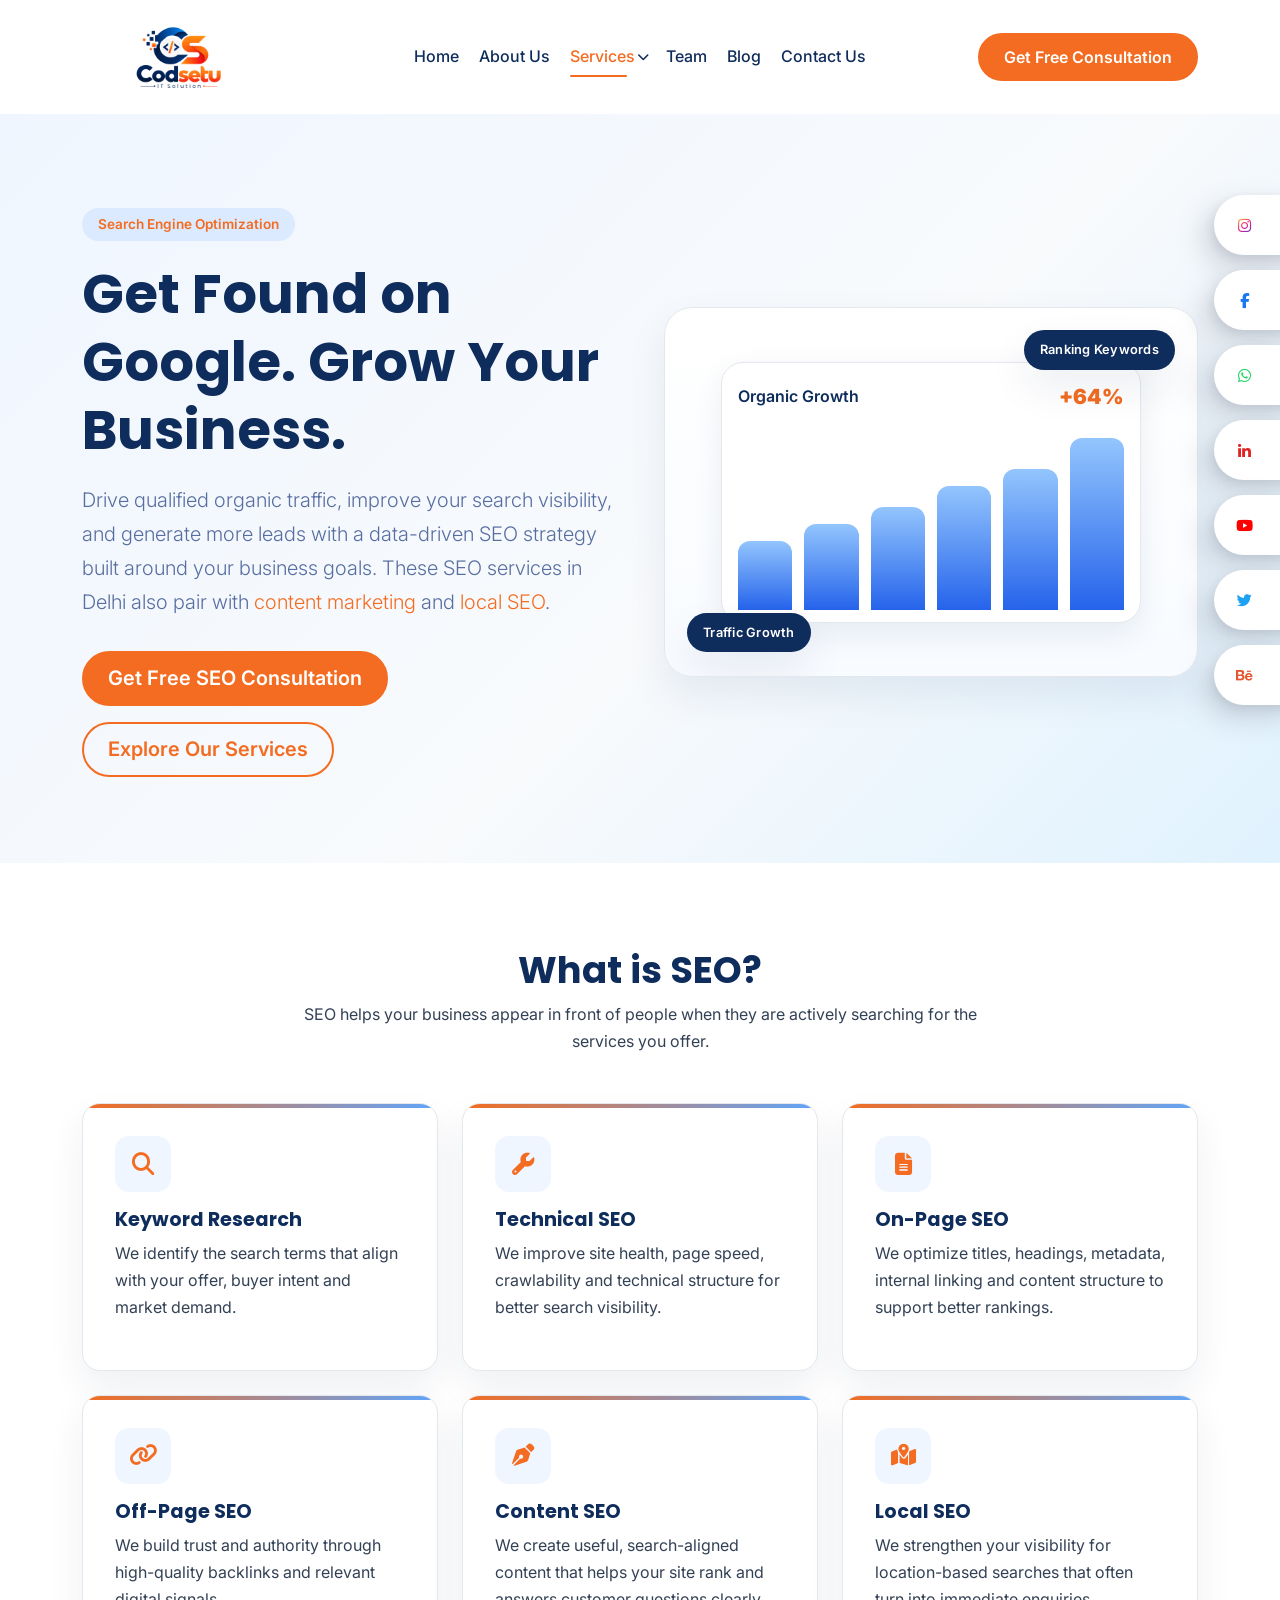
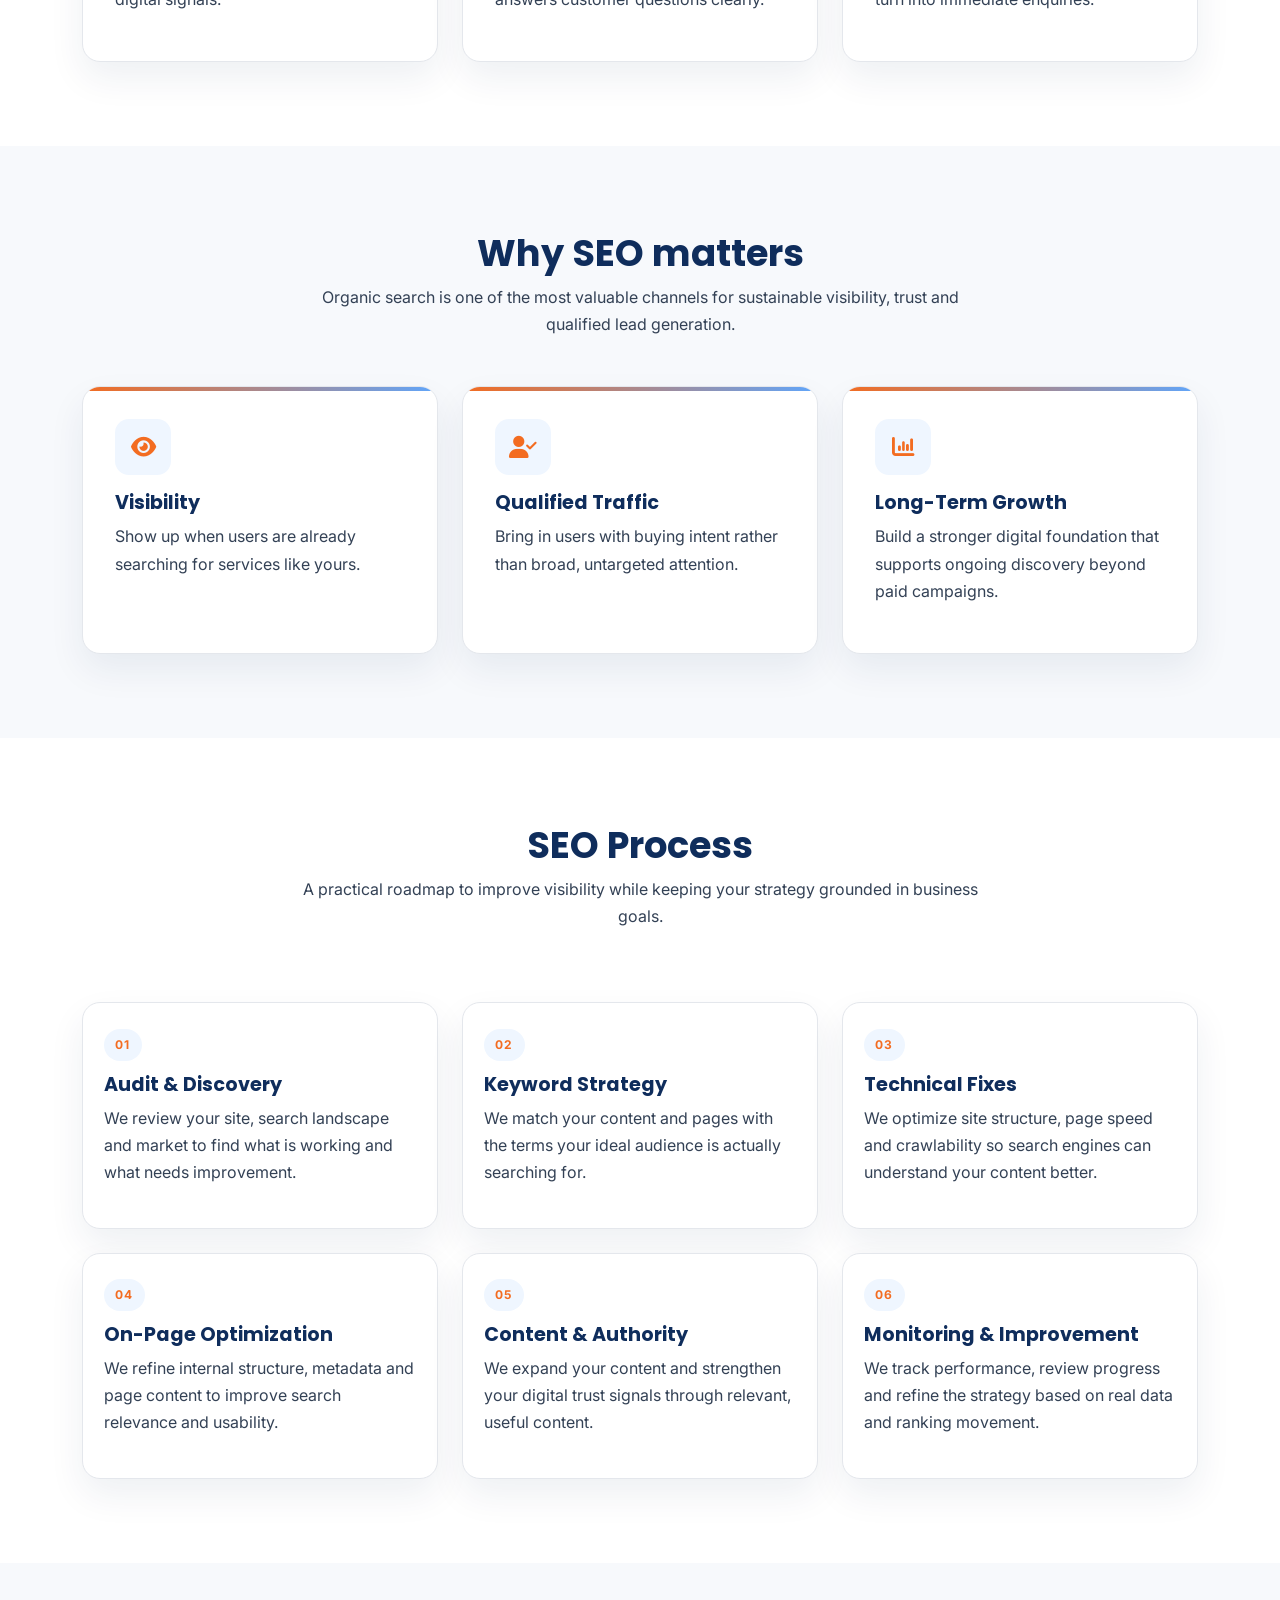
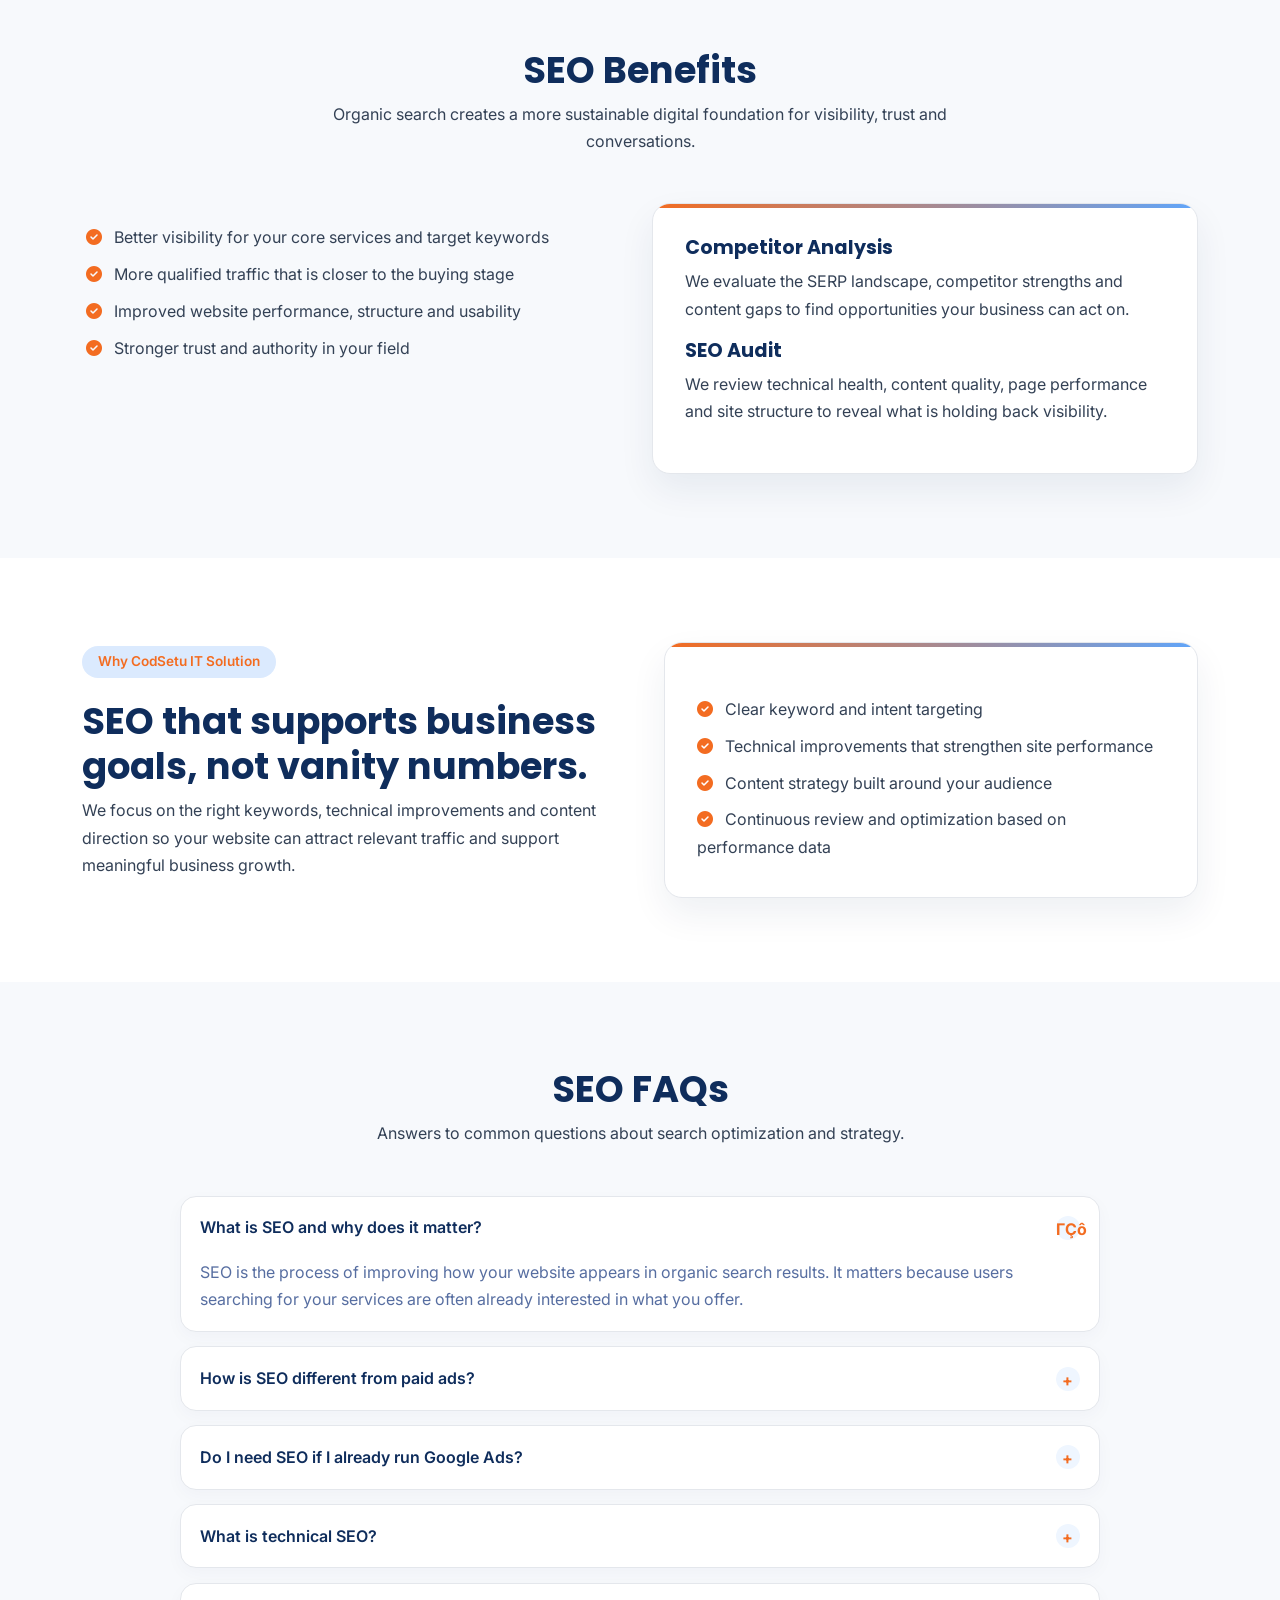
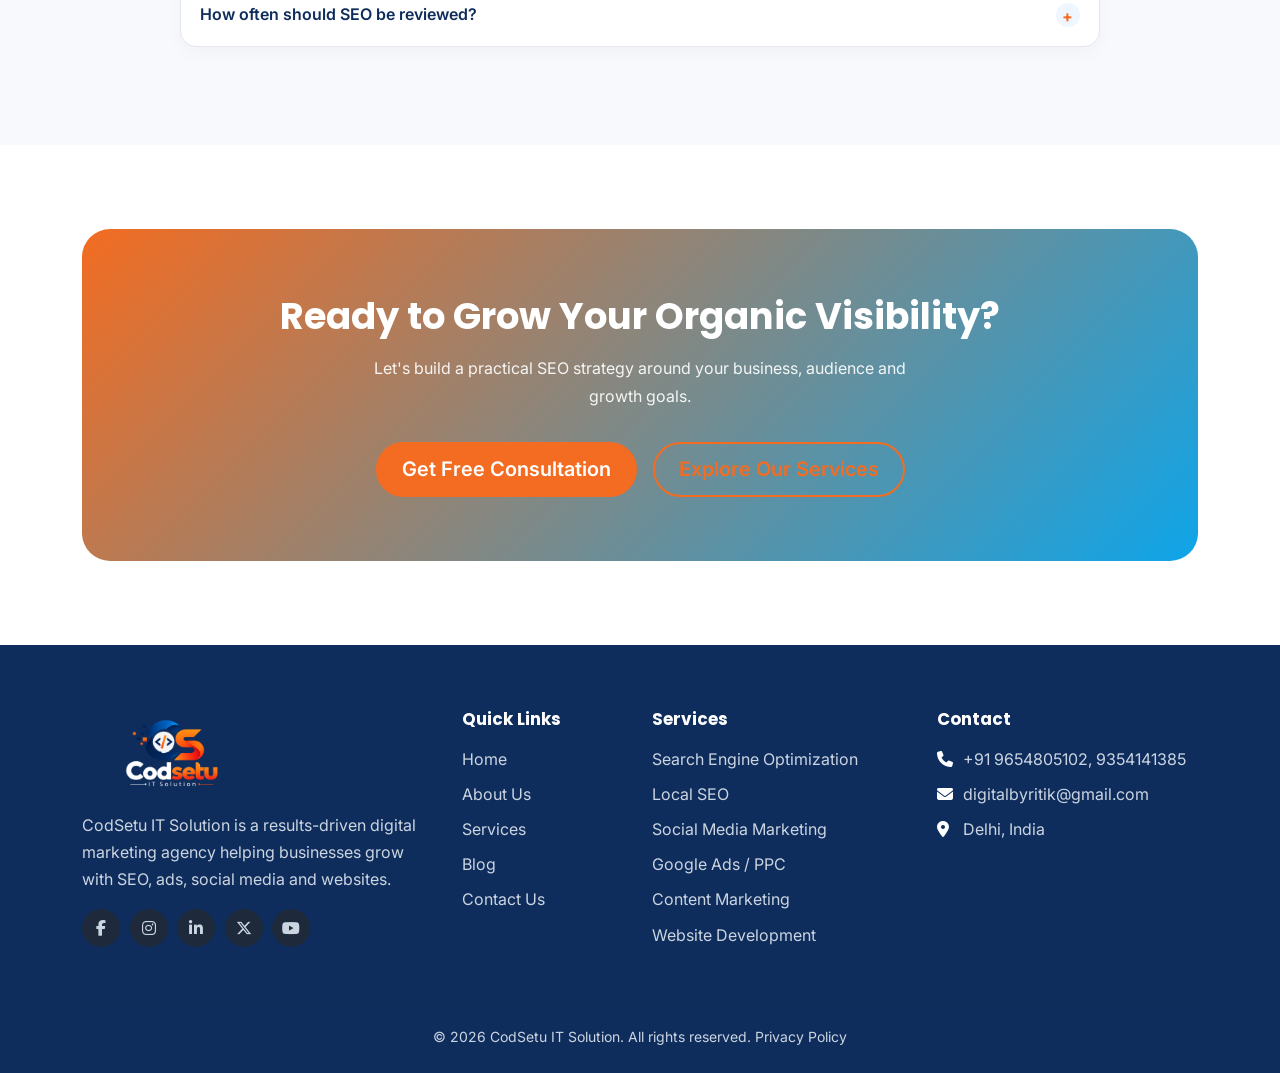
<file: seo.html>
<!DOCTYPE html>
<html lang="en">

<head>
    <!-- Google tag (gtag.js) -->
    <script async src="https://www.googletagmanager.com/gtag/js?id=G-68JZRBQSYX"></script>
    <script>
        window.dataLayer = window.dataLayer || [];
        function gtag() { dataLayer.push(arguments); }
        gtag('js', new Date());

        gtag('config', 'G-68JZRBQSYX');
    </script>
    <meta charset="utf-8">
    <meta name="viewport" content="width=device-width,initial-scale=1">
    <title>SEO Services in Delhi | Search Engine Optimization | CodSetu IT Solution</title>
    <link rel="icon" href="favicon.ico?v=2" sizes="any">
    <link rel="icon" type="image/png" sizes="32x32" href="favicon-32x32.png">
    <link rel="apple-touch-icon" sizes="180x180" href="apple-touch-icon.png">
    <link rel="manifest" href="site.webmanifest">
    <meta name="description"
        content="Grow your business with SEO services in Delhi from CodSetu IT Solution. Improve visibility, attract qualified organic traffic and generate more leads with a strategy built around your goals.">
    <meta name="keywords" content="SEO services in Delhi, search engine optimization, organic traffic, Google rankings">
    <meta name="robots" content="index, follow">
    <link rel="canonical" href="https://codewithritik0.github.io/Codsetu/seo.html">
    <meta property="og:type" content="website">
    <meta property="og:title" content="SEO Services in Delhi | Search Engine Optimization | CodSetu IT Solution">
    <meta property="og:description"
        content="Grow your business with SEO services in Delhi from CodSetu IT Solution. Improve visibility, attract qualified organic traffic and generate more leads with a strategy built around your goals.">
    <meta property="og:url" content="https://codewithritik0.github.io/Codsetu/seo.html">
    <meta property="og:site_name" content="CodSetu IT Solution">
    <meta property="og:locale" content="en_IN">
    <meta property="og:image" content="https://codewithritik0.github.io/Codsetu/logo/logo.png">
    <meta property="og:image:alt" content="CodSetu IT Solution logo">
    <meta name="twitter:card" content="summary_large_image">
    <meta name="twitter:title" content="SEO Services in Delhi | Search Engine Optimization | CodSetu IT Solution">
    <meta name="twitter:description" content="Grow your business with SEO services in Delhi from CodSetu IT Solution. Improve visibility, attract qualified organic traffic and generate more leads with a strategy built around your goals.">
    <meta name="twitter:image" content="https://codewithritik0.github.io/Codsetu/logo/logo.png">
    <meta name="theme-color" content="#2563EB">
    <link rel="preconnect" href="https://fonts.googleapis.com">
    <link rel="preconnect" href="https://fonts.gstatic.com" crossorigin>
    <link
        href="https://fonts.googleapis.com/css2?family=Inter:wght@400;500;600&family=Poppins:wght@600;700&display=swap"
        rel="stylesheet">
    <link rel="preload" as="image" href="logo/logo.webp" type="image/webp">
    <link href="https://cdn.jsdelivr.net/npm/bootstrap@5.3.3/dist/css/bootstrap.min.css" rel="stylesheet">
    <link href="https://cdnjs.cloudflare.com/ajax/libs/font-awesome/6.5.2/css/all.min.css" rel="stylesheet">
    <link href="css/style.css" rel="stylesheet">

    <script type="application/ld+json">
{
  "@context": "https://schema.org",
  "@graph": [
    {
      "@type": "LocalBusiness",
      "@id": "https://codewithritik0.github.io/Codsetu/#organization",
      "name": "CodSetu IT Solution",
      "url": "https://codewithritik0.github.io/Codsetu/",
      "logo": "https://codewithritik0.github.io/Codsetu/logo/logo.png",
      "image": "https://codewithritik0.github.io/Codsetu/logo/logo.png",
      "email": "digitalbyritik@gmail.com",
      "telephone": [
        "+919354141385",
        "+919654805102"
      ],
      "address": {
        "@type": "PostalAddress",
        "addressLocality": "Delhi",
        "addressCountry": "IN"
      },
      "areaServed": {
        "@type": "City",
        "name": "Delhi"
      },
      "description": "CodSetu IT Solution is a results-driven digital marketing agency helping businesses grow with SEO, ads, social media and websites."
    },
    {
      "@type": "WebSite",
      "@id": "https://codewithritik0.github.io/Codsetu/#website",
      "url": "https://codewithritik0.github.io/Codsetu/",
      "name": "CodSetu IT Solution",
      "publisher": {
        "@id": "https://codewithritik0.github.io/Codsetu/#organization"
      },
      "inLanguage": "en"
    },
    {
      "@type": "BreadcrumbList",
      "@id": "https://codewithritik0.github.io/Codsetu/seo.html#breadcrumb",
      "itemListElement": [
        {
          "@type": "ListItem",
          "position": 1,
          "name": "Home",
          "item": "https://codewithritik0.github.io/Codsetu/"
        },
        {
          "@type": "ListItem",
          "position": 2,
          "name": "Services",
          "item": "https://codewithritik0.github.io/Codsetu/services.html"
        },
        {
          "@type": "ListItem",
          "position": 3,
          "name": "Search Engine Optimization",
          "item": "https://codewithritik0.github.io/Codsetu/seo.html"
        }
      ]
    },
    {
      "@type": "WebPage",
      "@id": "https://codewithritik0.github.io/Codsetu/seo.html#webpage",
      "url": "https://codewithritik0.github.io/Codsetu/seo.html",
      "name": "SEO Services in Delhi | Search Engine Optimization | CodSetu IT Solution",
      "description": "Grow your business with SEO services in Delhi from CodSetu IT Solution. Improve visibility, attract qualified organic traffic and generate more leads with a strategy built around your goals.",
      "isPartOf": {
        "@id": "https://codewithritik0.github.io/Codsetu/#website"
      },
      "about": {
        "@id": "https://codewithritik0.github.io/Codsetu/#organization"
      },
      "breadcrumb": {
        "@id": "https://codewithritik0.github.io/Codsetu/seo.html#breadcrumb"
      },
      "inLanguage": "en"
    },
    {
      "@type": "Service",
      "@id": "https://codewithritik0.github.io/Codsetu/seo.html#service",
      "name": "SEO Services",
      "serviceType": "Search Engine Optimization",
      "url": "https://codewithritik0.github.io/Codsetu/seo.html",
      "description": "Grow your business with SEO services in Delhi from CodSetu IT Solution. Improve visibility, attract qualified organic traffic and generate more leads with a strategy built around your goals.",
      "provider": {
        "@id": "https://codewithritik0.github.io/Codsetu/#organization"
      },
      "areaServed": {
        "@type": "City",
        "name": "Delhi"
      }
    },
    {
      "@type": "FAQPage",
      "@id": "https://codewithritik0.github.io/Codsetu/seo.html#faq",
      "url": "https://codewithritik0.github.io/Codsetu/seo.html",
      "mainEntity": [
        {
          "@type": "Question",
          "name": "What is SEO and why does it matter?",
          "acceptedAnswer": {
            "@type": "Answer",
            "text": "SEO is the process of improving how your website appears in organic search results. It matters because users searching for your services are often already interested in what you offer."
          }
        },
        {
          "@type": "Question",
          "name": "How is SEO different from paid ads?",
          "acceptedAnswer": {
            "@type": "Answer",
            "text": "SEO supports long-term visibility through search relevance and website quality, while paid ads create faster traffic but usually require ongoing spend to maintain visibility."
          }
        },
        {
          "@type": "Question",
          "name": "Do I need SEO if I already run Google Ads?",
          "acceptedAnswer": {
            "@type": "Answer",
            "text": "Yes. Paid search can capture immediate demand, while SEO helps support long-term visibility and a more complete acquisition mix."
          }
        },
        {
          "@type": "Question",
          "name": "What is technical SEO?",
          "acceptedAnswer": {
            "@type": "Answer",
            "text": "Technical SEO covers site crawlability, speed, mobile usability, indexation and page structure, all of which influence how well your site performs in search."
          }
        },
        {
          "@type": "Question",
          "name": "How often should SEO be reviewed?",
          "acceptedAnswer": {
            "@type": "Answer",
            "text": "SEO should be reviewed regularly because search trends, competitor movement and site performance change over time. Ongoing refinement is part of a healthy strategy."
          }
        }
      ]
    }
  ]
}
    </script>
</head>

<body> <a class="visually-hidden-focusable" href="#main">Skip to content</a>
    <header>
        <nav class="navbar navbar-expand-lg sticky-top" aria-label="Main navigation">
            <div class="container"> <a class="navbar-brand" href="index.html"><picture><source srcset="logo/logo.webp" type="image/webp"><img alt="CodSetu IT Solution logo" src="logo/logo.png" width="190" height="80" fetchpriority="high"></picture></a> <button class="navbar-toggler border-0"
                    type="button" data-bs-toggle="collapse" data-bs-target="#menu" aria-controls="menu"
                    aria-expanded="false" aria-label="Toggle navigation"><span
                        class="navbar-toggler-icon"></span></button>
                <div class="collapse navbar-collapse" id="menu">
                    <ul class="navbar-nav ms-auto align-items-lg-center gap-lg-1">
                        <li class="nav-item"><a class="nav-link" href="index.html">Home</a></li>
                        <li class="nav-item"><a class="nav-link" href="about.html">About Us</a></li>
                        <li class="nav-item services-nav-item">
                            <a class="nav-link services-nav-link active" href="services.html"
                                aria-current="page">Services</a>
                            <button class="nav-link services-dropdown-toggle" type="button"
                                aria-label="Toggle Services submenu" aria-expanded="false"
                                aria-controls="services-dropdown-menu">
                                <i class="fa-solid fa-chevron-down" aria-hidden="true"></i>
                            </button>
                            <div class="services-dropdown" id="services-dropdown-menu">
                                <div class="services-dropdown-inner">
                                    <div class="services-dropdown-header">
                                        <p class="services-dropdown-title">Our Digital Marketing Services</p>
                                        <p>Explore our services designed to help your business grow online.</p>
                                    </div>
                                    <div class="services-dropdown-grid">
                                        <a class="service-dropdown-item" href="seo.html">
                                            <span class="service-dropdown-icon"><i
                                                    class="fa-solid fa-magnifying-glass-chart"
                                                    aria-hidden="true"></i></span>
                                            <span class="service-dropdown-content"><strong>Search Engine
                                                    Optimization</strong><small>Improve your Google visibility and grow
                                                    qualified organic traffic.</small></span>
                                        </a>
                                        <a class="service-dropdown-item" href="local-seo.html">
                                            <span class="service-dropdown-icon"><i class="fa-solid fa-location-dot"
                                                    aria-hidden="true"></i></span>
                                            <span class="service-dropdown-content"><strong>Local SEO</strong><small>Get
                                                    discovered by customers searching for businesses near
                                                    them.</small></span>
                                        </a>
                                        <a class="service-dropdown-item" href="social-media.html">
                                            <span class="service-dropdown-icon"><i class="fa-brands fa-instagram"
                                                    aria-hidden="true"></i></span>
                                            <span class="service-dropdown-content"><strong>Social Media
                                                    Marketing</strong><small>Build your brand and engage your audience
                                                    across social platforms.</small></span>
                                        </a>
                                        <a class="service-dropdown-item" href="google-ads.html">
                                            <span class="service-dropdown-icon"><i class="fa-solid fa-bullseye"
                                                    aria-hidden="true"></i></span>
                                            <span class="service-dropdown-content"><strong>Google Ads /
                                                    PPC</strong><small>Reach high-intent customers with targeted paid
                                                    advertising.</small></span>
                                        </a>
                                        <a class="service-dropdown-item" href="content.html">
                                            <span class="service-dropdown-icon"><i class="fa-solid fa-newspaper"
                                                    aria-hidden="true"></i></span>
                                            <span class="service-dropdown-content"><strong>Content
                                                    Marketing</strong><small>Create useful content that attracts,
                                                    educates and converts.</small></span>
                                        </a>
                                        <a class="service-dropdown-item" href="web-dev.html">
                                            <span class="service-dropdown-icon"><i class="fa-solid fa-laptop-code"
                                                    aria-hidden="true"></i></span>
                                            <span class="service-dropdown-content"><strong>Website
                                                    Development</strong><small>Build fast, responsive and
                                                    conversion-focused business websites.</small></span>
                                        </a>
                                    </div>
                                    <div class="services-dropdown-cta">
                                        <span>Need help choosing the right service?</span>
                                        <a class="btn btn-ghost btn-sm" href="services.html">View All Services</a>
                                    </div>
                                </div>
                            </div>
                        </li>
                        <li class="nav-item"><a class="nav-link" href="team.html">Team</a></li>
                        <li class="nav-item"><a class="nav-link" href="blog.html">Blog</a></li>
                        <li class="nav-item"><a class="nav-link" href="contact.html">Contact Us</a></li>
                    </ul> <a class="btn btn-brand ms-lg-3 mt-3 mt-lg-0" href="contact.html">Get Free Consultation</a>
                </div>
            </div>
        </nav>
    </header>
    <main id="main">
        <section class="service-hero">
            <div class="container">
                <div class="row align-items-center g-5">
                    <div class="col-lg-6"> <span class="badge-soft">Search Engine Optimization</span>
                        <h1>Get Found on Google. Grow Your Business.</h1>
                        <p class="lead">Drive qualified organic traffic, improve your search visibility, and generate
                            more leads with a data-driven SEO strategy built around your business goals. These SEO services in Delhi also pair with <a href="content.html">content marketing</a> and <a href="local-seo.html">local SEO</a>.</p>
                        <div class="d-flex flex-wrap gap-3"> <a class="btn btn-brand btn-lg" href="contact.html">Get
                                Free SEO Consultation</a> <a class="btn btn-ghost btn-lg" href="services.html">Explore
                                Our Services</a> </div>
                    </div>
                    <div class="col-lg-6">
                        <div class="service-visual service-visual-seo"
                            aria-label="SEO analytics dashboard illustration">
                            <div class="service-chart-card">
                                <div class="service-chart-top"><span>Organic Growth</span><strong>+64%</strong></div>
                                <div class="service-bars"><span style="height: 40%"></span><span
                                        style="height: 50%"></span><span style="height: 60%"></span><span
                                        style="height: 72%"></span><span style="height: 82%"></span><span
                                        style="height: 100%"></span></div>
                            </div>
                            <div class="service-badge service-badge-top">Ranking Keywords</div>
                            <div class="service-badge service-badge-bottom">Traffic Growth</div>
                        </div>
                    </div>
                </div>
            </div>
        </section>
        <section>
            <div class="container">
                <div class="section-title">
                    <h2>What is SEO?</h2>
                    <p>SEO helps your business appear in front of people when they are actively searching for the
                        services you offer.</p>
                </div>
                <div class="row g-4">
                    <div class="col-md-6 col-lg-4">
                        <article class="card-c service-card">
                            <div class="icon-box"><i class="fa-solid fa-magnifying-glass"></i></div>
                            <h3>Keyword Research</h3>
                            <p>We identify the search terms that align with your offer, buyer intent and market demand.
                            </p>
                        </article>
                    </div>
                    <div class="col-md-6 col-lg-4">
                        <article class="card-c service-card">
                            <div class="icon-box"><i class="fa-solid fa-wrench"></i></div>
                            <h3>Technical SEO</h3>
                            <p>We improve site health, page speed, crawlability and technical structure for better
                                search visibility.</p>
                        </article>
                    </div>
                    <div class="col-md-6 col-lg-4">
                        <article class="card-c service-card">
                            <div class="icon-box"><i class="fa-solid fa-file-lines"></i></div>
                            <h3>On-Page SEO</h3>
                            <p>We optimize titles, headings, metadata, internal linking and content structure to support
                                better rankings.</p>
                        </article>
                    </div>
                    <div class="col-md-6 col-lg-4">
                        <article class="card-c service-card">
                            <div class="icon-box"><i class="fa-solid fa-link"></i></div>
                            <h3>Off-Page SEO</h3>
                            <p>We build trust and authority through high-quality backlinks and relevant digital signals.
                            </p>
                        </article>
                    </div>
                    <div class="col-md-6 col-lg-4">
                        <article class="card-c service-card">
                            <div class="icon-box"><i class="fa-solid fa-pen-nib"></i></div>
                            <h3>Content SEO</h3>
                            <p>We create useful, search-aligned content that helps your site rank and answers customer
                                questions clearly.</p>
                        </article>
                    </div>
                    <div class="col-md-6 col-lg-4">
                        <article class="card-c service-card">
                            <div class="icon-box"><i class="fa-solid fa-map-location-dot"></i></div>
                            <h3>Local SEO</h3>
                            <p>We strengthen your visibility for location-based searches that often turn into immediate
                                enquiries.</p>
                        </article>
                    </div>
                </div>
            </div>
        </section>
        <section class="bg-soft">
            <div class="container">
                <div class="section-title">
                    <h2>Why SEO matters</h2>
                    <p>Organic search is one of the most valuable channels for sustainable visibility, trust and
                        qualified lead generation.</p>
                </div>
                <div class="row g-4">
                    <div class="col-md-6 col-lg-4">
                        <div class="card-c service-card">
                            <div class="icon-box"><i class="fa-solid fa-eye"></i></div>
                            <h3>Visibility</h3>
                            <p>Show up when users are already searching for services like yours.</p>
                        </div>
                    </div>
                    <div class="col-md-6 col-lg-4">
                        <div class="card-c service-card">
                            <div class="icon-box"><i class="fa-solid fa-user-check"></i></div>
                            <h3>Qualified Traffic</h3>
                            <p>Bring in users with buying intent rather than broad, untargeted attention.</p>
                        </div>
                    </div>
                    <div class="col-md-6 col-lg-4">
                        <div class="card-c service-card">
                            <div class="icon-box"><i class="fa-solid fa-chart-column"></i></div>
                            <h3>Long-Term Growth</h3>
                            <p>Build a stronger digital foundation that supports ongoing discovery beyond paid
                                campaigns.</p>
                        </div>
                    </div>
                </div>
            </div>
        </section>
        <section>
            <div class="container">
                <div class="section-title">
                    <h2>SEO Process</h2>
                    <p>A practical roadmap to improve visibility while keeping your strategy grounded in business goals.
                    </p>
                </div>
                <div class="row g-4 service-process-grid">
                    <div class="col-md-6 col-lg-4">
                        <div class="service-process-step"><span class="service-step-number">01</span>
                            <h3>Audit & Discovery</h3>
                            <p>We review your site, search landscape and market to find what is working and what needs
                                improvement.</p>
                        </div>
                    </div>
                    <div class="col-md-6 col-lg-4">
                        <div class="service-process-step"><span class="service-step-number">02</span>
                            <h3>Keyword Strategy</h3>
                            <p>We match your content and pages with the terms your ideal audience is actually searching
                                for.</p>
                        </div>
                    </div>
                    <div class="col-md-6 col-lg-4">
                        <div class="service-process-step"><span class="service-step-number">03</span>
                            <h3>Technical Fixes</h3>
                            <p>We optimize site structure, page speed and crawlability so search engines can understand
                                your content better.</p>
                        </div>
                    </div>
                    <div class="col-md-6 col-lg-4">
                        <div class="service-process-step"><span class="service-step-number">04</span>
                            <h3>On-Page Optimization</h3>
                            <p>We refine internal structure, metadata and page content to improve search relevance and
                                usability.</p>
                        </div>
                    </div>
                    <div class="col-md-6 col-lg-4">
                        <div class="service-process-step"><span class="service-step-number">05</span>
                            <h3>Content & Authority</h3>
                            <p>We expand your content and strengthen your digital trust signals through relevant, useful
                                content.</p>
                        </div>
                    </div>
                    <div class="col-md-6 col-lg-4">
                        <div class="service-process-step"><span class="service-step-number">06</span>
                            <h3>Monitoring & Improvement</h3>
                            <p>We track performance, review progress and refine the strategy based on real data and
                                ranking movement.</p>
                        </div>
                    </div>
                </div>
            </div>
        </section>
        <section class="bg-soft">
            <div class="container">
                <div class="section-title">
                    <h2>SEO Benefits</h2>
                    <p>Organic search creates a more sustainable digital foundation for visibility, trust and
                        conversations.</p>
                </div>
                <div class="row g-4">
                    <div class="col-lg-6">
                        <ul class="check-list service-check-list">
                            <li><i class="fa-solid fa-circle-check"></i> Better visibility for your core services and
                                target keywords</li>
                            <li><i class="fa-solid fa-circle-check"></i> More qualified traffic that is closer to the
                                buying stage</li>
                            <li><i class="fa-solid fa-circle-check"></i> Improved website performance, structure and
                                usability</li>
                            <li><i class="fa-solid fa-circle-check"></i> Stronger trust and authority in your field</li>
                        </ul>
                    </div>
                    <div class="col-lg-6">
                        <div class="card-c service-card">
                            <h3>Competitor Analysis</h3>
                            <p>We evaluate the SERP landscape, competitor strengths and content gaps to find
                                opportunities your business can act on.</p>
                            <h3>SEO Audit</h3>
                            <p>We review technical health, content quality, page performance and site structure to
                                reveal what is holding back visibility.</p>
                        </div>
                    </div>
                </div>
            </div>
        </section>
        <section>
            <div class="container">
                <div class="row align-items-center g-5">
                    <div class="col-lg-6">
                        <div class="service-why-box"><span class="badge-soft">Why CodSetu IT Solution</span>
                            <h2>SEO that supports business goals, not vanity numbers.</h2>
                            <p>We focus on the right keywords, technical improvements and content direction so your
                                website can attract relevant traffic and support meaningful business growth.</p>
                        </div>
                    </div>
                    <div class="col-lg-6">
                        <div class="card-c service-card">
                            <ul class="check-list mb-0">
                                <li><i class="fa-solid fa-circle-check"></i> Clear keyword and intent targeting</li>
                                <li><i class="fa-solid fa-circle-check"></i> Technical improvements that strengthen site
                                    performance</li>
                                <li><i class="fa-solid fa-circle-check"></i> Content strategy built around your audience
                                </li>
                                <li><i class="fa-solid fa-circle-check"></i> Continuous review and optimization based on
                                    performance data</li>
                            </ul>
                        </div>
                    </div>
                </div>
            </div>
        </section>
        <section class="bg-soft">
            <div class="container">
                <div class="section-title">
                    <h2>SEO FAQs</h2>
                    <p>Answers to common questions about search optimization and strategy.</p>
                </div>
                <div class="service-faq">
                    <details open>
                        <summary>What is SEO and why does it matter?</summary>
                        <p>SEO is the process of improving how your website appears in organic search results. It
                            matters because users searching for your services are often already interested in what you
                            offer.</p>
                    </details>
                    <details>
                        <summary>How is SEO different from paid ads?</summary>
                        <p>SEO supports long-term visibility through search relevance and website quality, while paid
                            ads create faster traffic but usually require ongoing spend to maintain visibility.</p>
                    </details>
                    <details>
                        <summary>Do I need SEO if I already run Google Ads?</summary>
                        <p>Yes. Paid search can capture immediate demand, while SEO helps support long-term visibility
                            and a more complete acquisition mix.</p>
                    </details>
                    <details>
                        <summary>What is technical SEO?</summary>
                        <p>Technical SEO covers site crawlability, speed, mobile usability, indexation and page
                            structure, all of which influence how well your site performs in search.</p>
                    </details>
                    <details>
                        <summary>How often should SEO be reviewed?</summary>
                        <p>SEO should be reviewed regularly because search trends, competitor movement and site
                            performance change over time. Ongoing refinement is part of a healthy strategy.</p>
                    </details>
                </div>
            </div>
        </section>
        <section>
            <div class="container">
                <div class="cta-band">
                    <h2>Ready to Grow Your Organic Visibility?</h2>
                    <p>Let's build a practical SEO strategy around your business, audience and growth goals.</p>
                    <div class="cta-actions"> <a class="btn btn-brand btn-lg" href="contact.html">Get Free
                            Consultation</a> <a class="btn btn-ghost btn-lg" href="services.html">Explore Our
                            Services</a> </div>
                </div>
            </div>
        </section>
    </main>
    <footer class="site-footer">
        <div class="container">
            <div class="row g-4">
                <div class="col-lg-4"><a class="navbar-brand" href="index.html"><picture><source srcset="logo/logo-footer.webp" type="image/webp"><img alt="CodSetu IT Solution logo" src="logo/logo-footer.png" width="176" height="87" loading="lazy"></picture></a>
                    <p class="mt-3">CodSetu IT Solution is a results-driven digital marketing agency helping businesses grow
                        with SEO, ads, social media and websites.</p>
                    <div class="social"><a
                            href="#"
                            aria-label="Facebook"><i class="fa-brands fa-facebook-f"></i></a><a
                            href="#" aria-label="Instagram"><i
                                class="fa-brands fa-instagram"></i></a><a href="contact.html" aria-label="LinkedIn"><i
                                class="fa-brands fa-linkedin-in"></i></a><a href="contact.html"
                            aria-label="X (Twitter)"><i class="fa-brands fa-x-twitter"></i></a><a href="contact.html"
                            aria-label="YouTube"><i class="fa-brands fa-youtube"></i></a></div>
                </div>
                <div class="col-6 col-lg-2">
                    <h2>Quick Links</h2>
                    <ul class="list-unstyled">
                        <li><a href="index.html">Home</a></li>
                        <li><a href="about.html">About Us</a></li>
                        <li><a href="services.html">Services</a></li>
                        <li><a href="blog.html">Blog</a></li>
                        <li><a href="contact.html">Contact Us</a></li>
                    </ul>
                </div>
                <div class="col-6 col-lg-3">
                    <h2>Services</h2>
                    <ul class="list-unstyled">
                        <li><a href="seo.html">Search Engine Optimization</a></li>
                        <li><a href="local-seo.html">Local SEO</a></li>
                        <li><a href="social-media.html">Social Media Marketing</a></li>
                        <li><a href="google-ads.html">Google Ads / PPC</a></li>
                        <li><a href="content.html">Content Marketing</a></li>
                        <li><a href="web-dev.html">Website Development</a></li>
                    </ul>
                </div>
                <div class="col-lg-3">
                    <h2>Contact</h2>
                    <ul class="list-unstyled">
                        <li><i class="fa-solid fa-phone"></i> <a href="tel:+919654805102">+91 9654805102</a>, <a
                                href="tel:+919354141385">9354141385</a></li>
                        <li><i class="fa-solid fa-envelope"></i> <a
                                href="mailto:digitalbyritik@gmail.com">digitalbyritik@gmail.com</a></li>
                        <li><i class="fa-solid fa-location-dot"></i> Delhi, India</li>
                    </ul>
                </div>
            </div>
            <hr>
            <p class="text-center small mb-0">&copy; <span class="js-year">2026</span> CodSetu IT Solution. All rights reserved. <a href="privacy-policy.html">Privacy Policy</a></p>
        </div>
    </footer>
    <nav class="social-edge" aria-label="Social networks">
        <!-- TODO: add real URL -->
        <a class="social-edge__item social-edge__item--instagram" href="#" aria-label="Instagram"><span class="social-edge__pill"><span class="social-edge__icon" aria-hidden="true"><i class="fa-brands fa-instagram"></i></span><span class="social-edge__name">Instagram</span></span></a>
        <!-- TODO: add real URL -->
        <a class="social-edge__item social-edge__item--facebook" href="#" aria-label="Facebook"><span class="social-edge__pill"><span class="social-edge__icon" aria-hidden="true"><i class="fa-brands fa-facebook-f"></i></span><span class="social-edge__name">Facebook</span></span></a>
        <a class="social-edge__item social-edge__item--whatsapp" href="https://wa.me/919354141385?text=Hi%20CodSetu%20IT%20Solution%2C%20I%27d%20like%20to%20know%20about%20your%20services." target="_blank" rel="noopener" aria-label="WhatsApp"><span class="social-edge__pill"><span class="social-edge__icon" aria-hidden="true"><i class="fa-brands fa-whatsapp"></i></span><span class="social-edge__name">WhatsApp</span></span></a>
        <!-- TODO: add real URL -->
        <a class="social-edge__item social-edge__item--linkedin" href="#" aria-label="LinkedIn"><span class="social-edge__pill"><span class="social-edge__icon" aria-hidden="true"><i class="fa-brands fa-linkedin-in"></i></span><span class="social-edge__name">LinkedIn</span></span></a>
        <!-- TODO: add real URL -->
        <a class="social-edge__item social-edge__item--youtube" href="#" aria-label="YouTube"><span class="social-edge__pill"><span class="social-edge__icon" aria-hidden="true"><i class="fa-brands fa-youtube"></i></span><span class="social-edge__name">YouTube</span></span></a>
        <!-- TODO: add real URL -->
        <a class="social-edge__item social-edge__item--x" href="#" aria-label="Twitter"><span class="social-edge__pill"><span class="social-edge__icon" aria-hidden="true"><i class="fa-brands fa-twitter"></i></span><span class="social-edge__name">Twitter</span></span></a>
        <!-- TODO: add real URL -->
        <a class="social-edge__item social-edge__item--behance" href="#" aria-label="Behance"><span class="social-edge__pill"><span class="social-edge__icon" aria-hidden="true"><i class="fa-brands fa-behance"></i></span><span class="social-edge__name">Behance</span></span></a>
    </nav>

        <a class="whatsapp-float" href="https://wa.me/919354141385?text=Hi%20CodSetu%20IT%20Solution%2C%20I%27d%20like%20to%20know%20about%20your%20services." target="_blank" rel="noopener" aria-label="Chat with CodSetu IT Solution on WhatsApp"><i class="fa-brands fa-whatsapp" aria-hidden="true"></i></a>
    <button id="backToTop" class="back-to-top" type="button" aria-label="Back to top" aria-hidden="true" tabindex="-1">
        <i class="fa-solid fa-arrow-up" aria-hidden="true"></i>
    </button>
    <script defer src="https://cdn.jsdelivr.net/npm/bootstrap@5.3.3/dist/js/bootstrap.bundle.min.js"></script>
    <script defer src="js/script.js"></script>
</body>

</html>
</file>
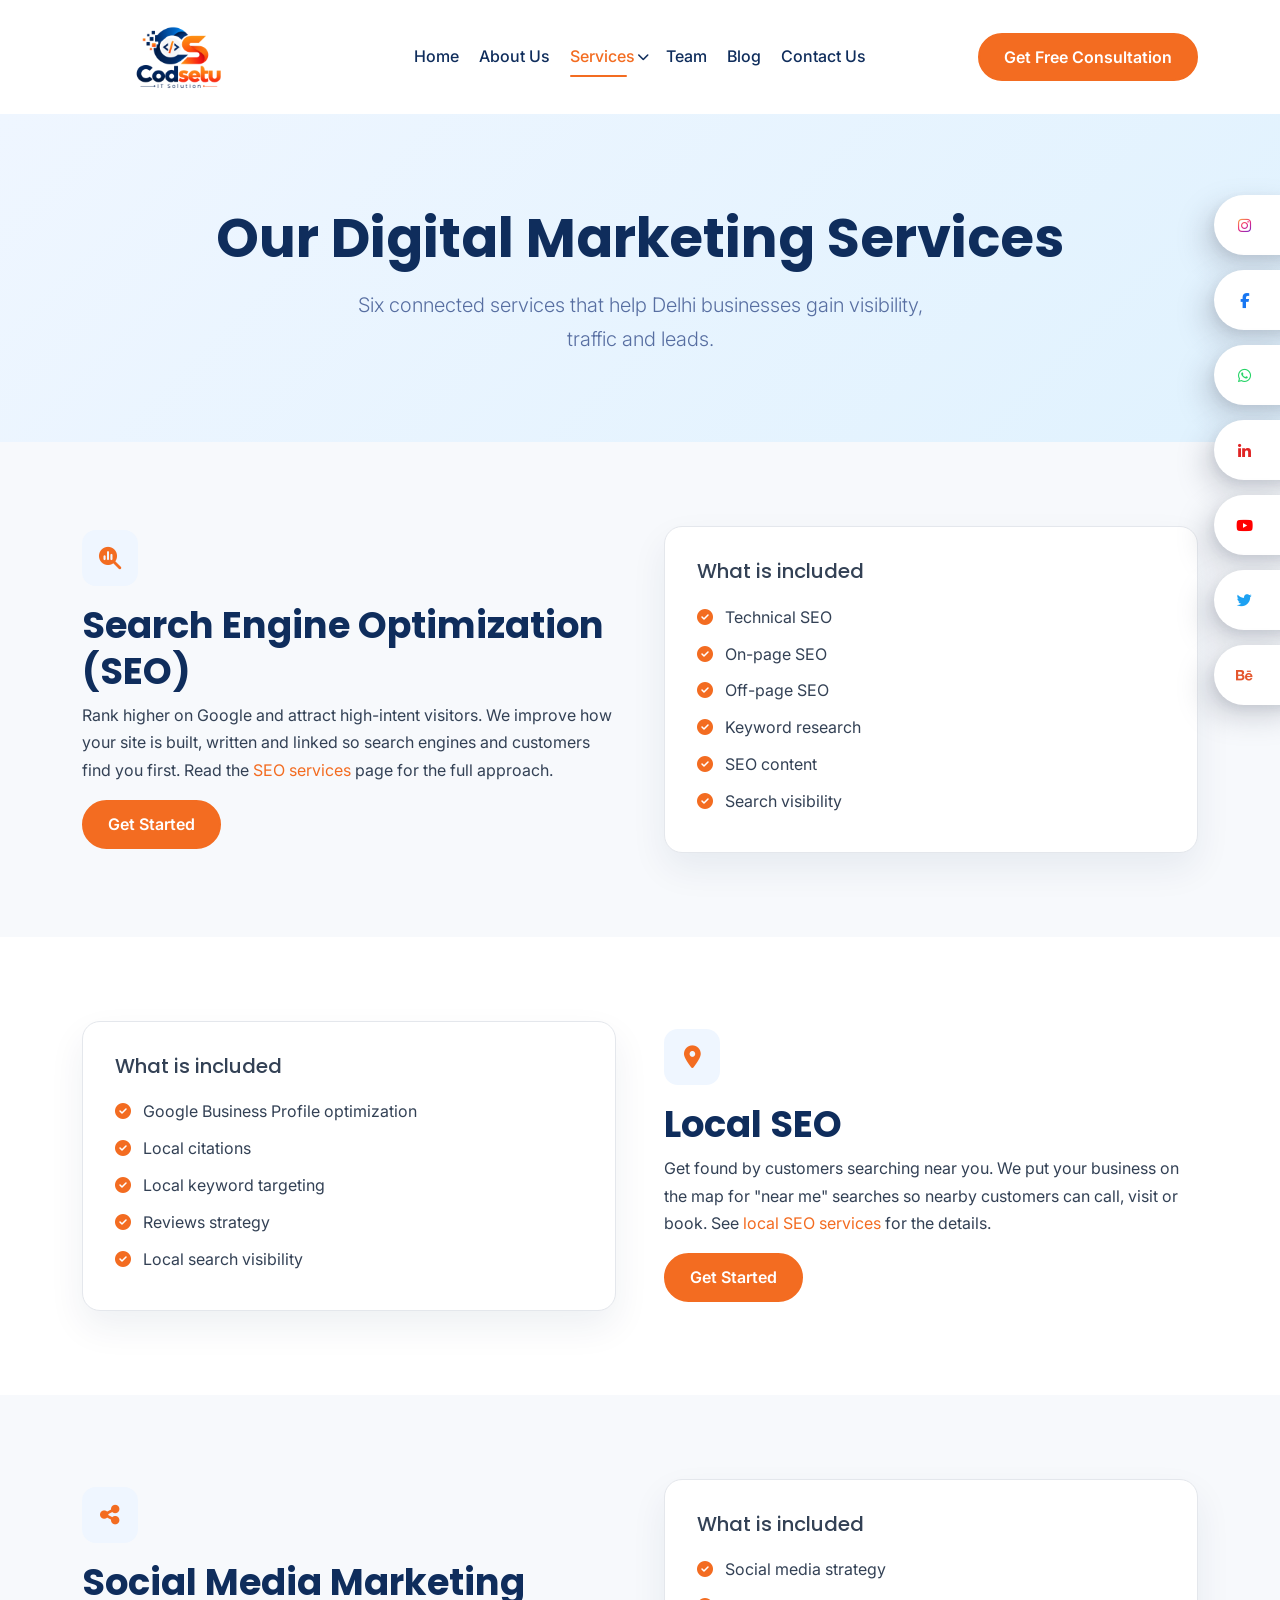
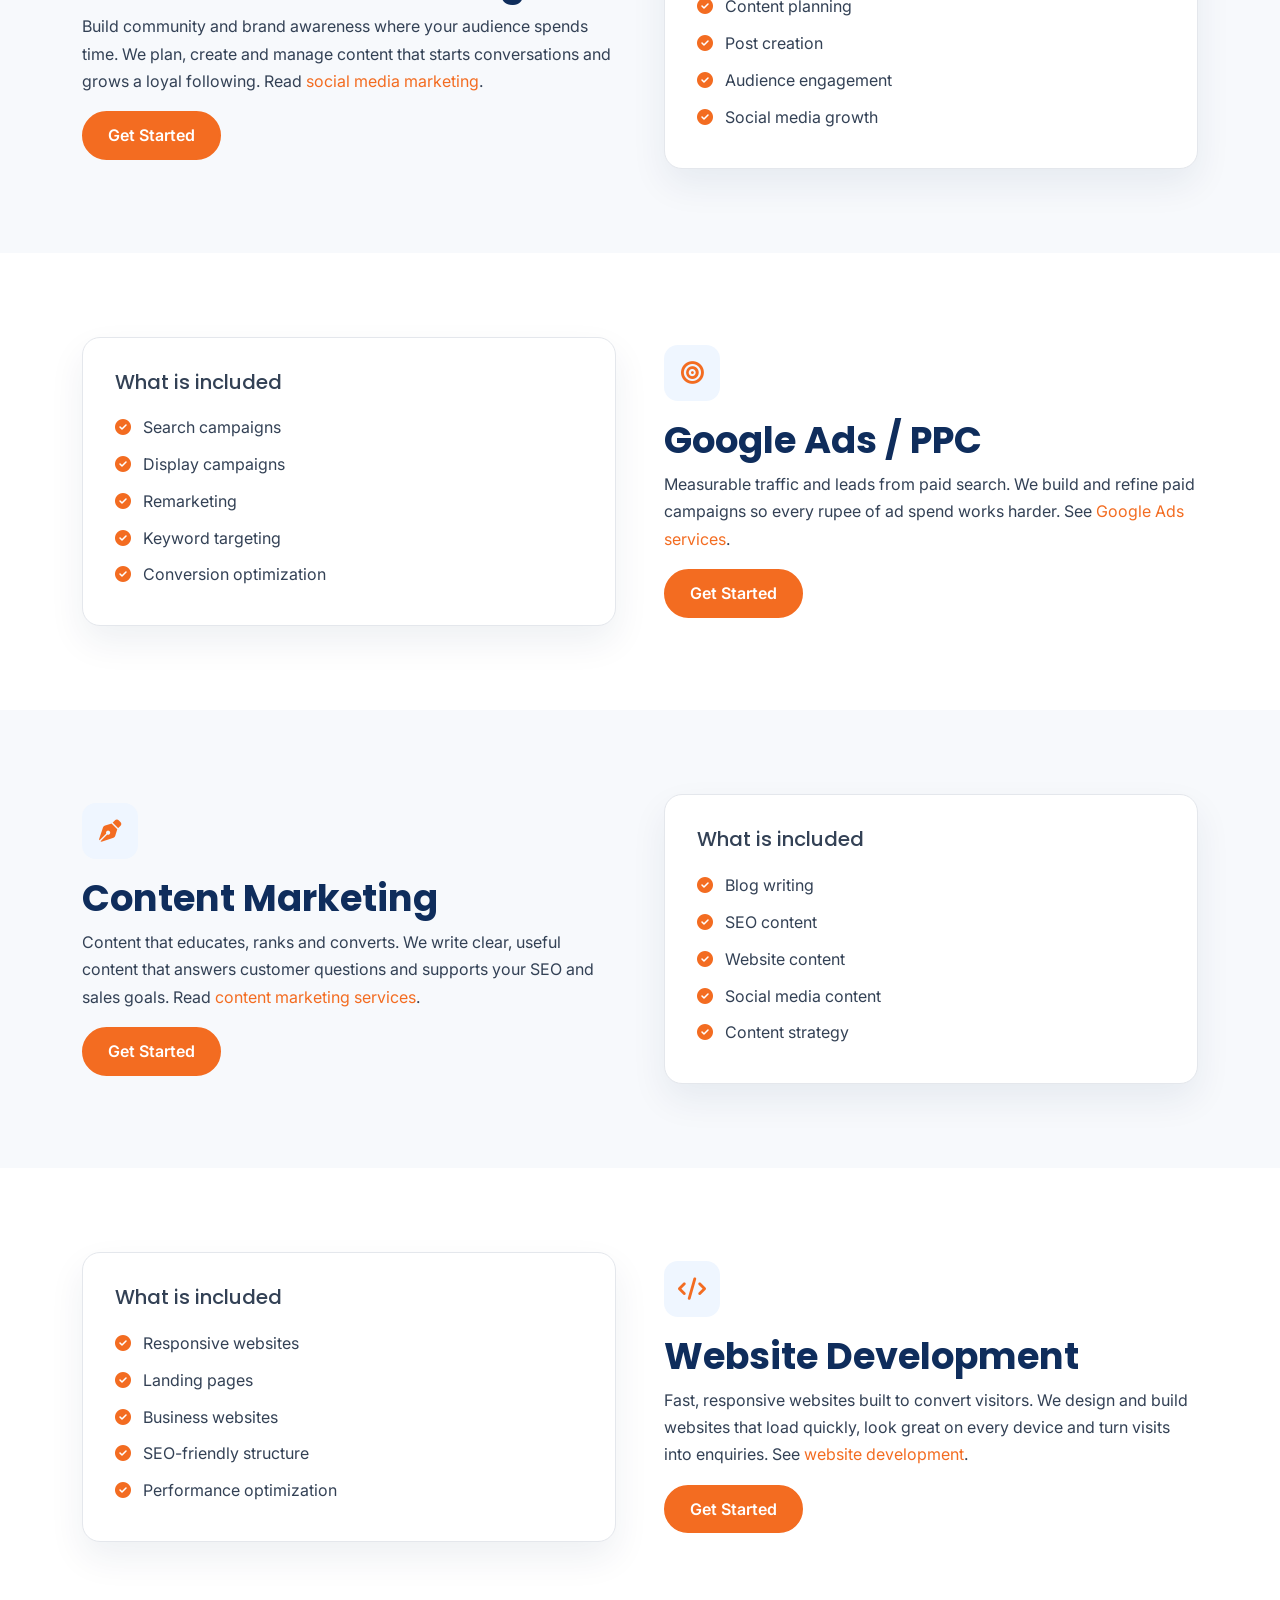
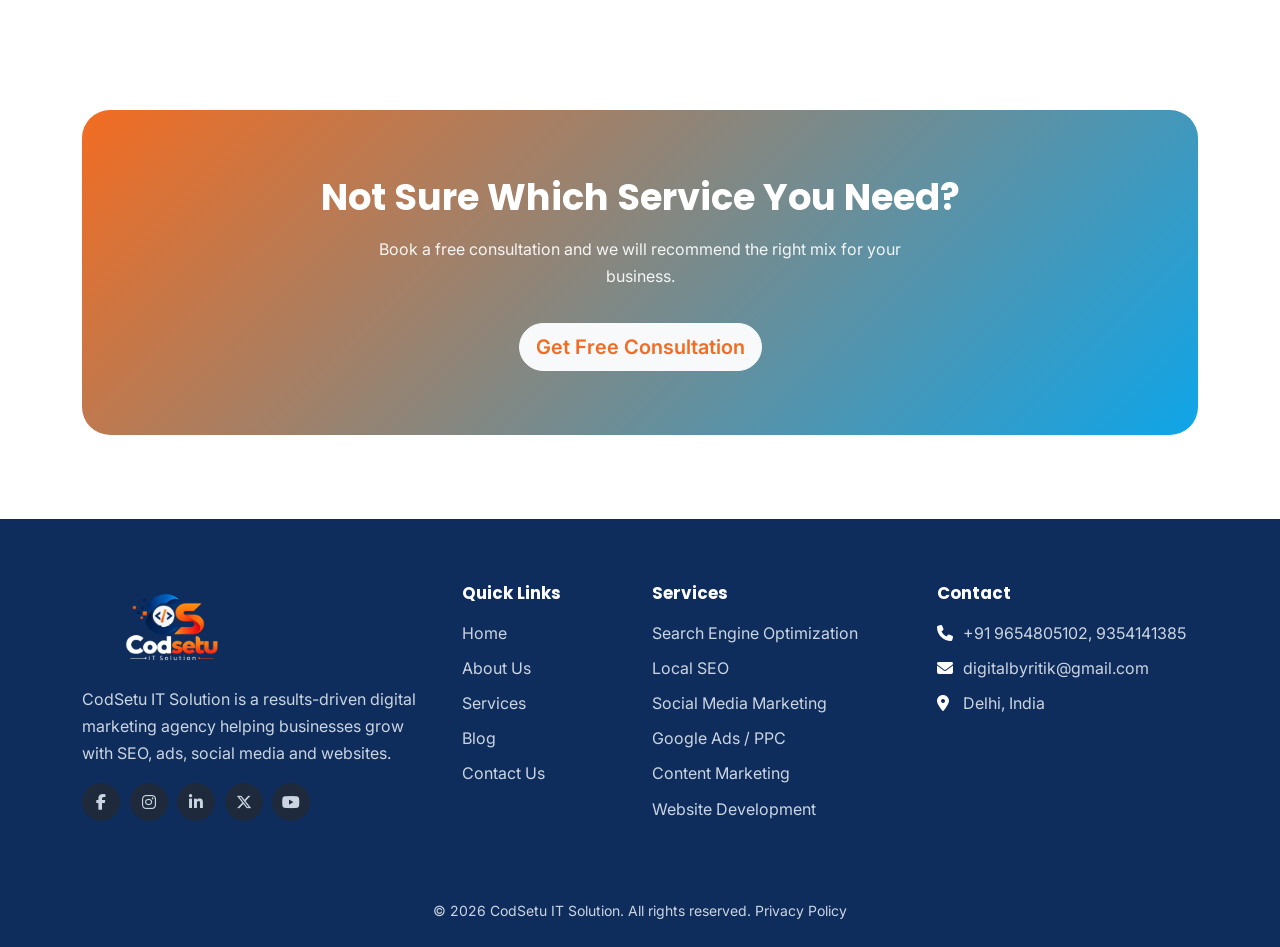
<file: services.html>
<!DOCTYPE html>
<html lang="en">

<head>
    <!-- Google tag (gtag.js) -->
    <script async src="https://www.googletagmanager.com/gtag/js?id=G-68JZRBQSYX"></script>
    <script>
        window.dataLayer = window.dataLayer || [];
        function gtag() { dataLayer.push(arguments); }
        gtag('js', new Date());

        gtag('config', 'G-68JZRBQSYX');
    </script>
    <meta charset="utf-8">
    <meta name="viewport" content="width=device-width,initial-scale=1">
    <title>Digital Marketing Services | SEO, PPC, Social Media | CodSetu IT Solution</title>
    <link rel="icon" href="favicon.ico?v=2" sizes="any">
    <link rel="icon" type="image/png" sizes="32x32" href="favicon-32x32.png">
    <link rel="apple-touch-icon" sizes="180x180" href="apple-touch-icon.png">
    <link rel="manifest" href="site.webmanifest">
    <meta name="description"
        content="Explore SEO, Local SEO, social media marketing, Google Ads / PPC, content marketing and website development services from CodSetu IT Solution.">
    <link rel="canonical" href="https://codewithritik0.github.io/Codsetu/services.html">
    <meta property="og:type" content="website">
    <meta property="og:title" content="Digital Marketing Services | SEO, PPC, Social Media | CodSetu IT Solution">
    <meta property="og:description"
        content="Explore SEO, Local SEO, social media marketing, Google Ads / PPC, content marketing and website development services from CodSetu IT Solution.">
    <meta property="og:url" content="https://codewithritik0.github.io/Codsetu/services.html">
    <meta property="og:site_name" content="CodSetu IT Solution">
    <meta property="og:locale" content="en_IN">
    <meta property="og:image" content="https://codewithritik0.github.io/Codsetu/logo/logo.png">
    <meta property="og:image:alt" content="CodSetu IT Solution logo">
    <meta name="twitter:card" content="summary_large_image">
    <meta name="twitter:title" content="Digital Marketing Services | SEO, PPC, Social Media | CodSetu IT Solution">
    <meta name="twitter:description" content="Explore SEO, Local SEO, social media marketing, Google Ads / PPC, content marketing and website development services from CodSetu IT Solution.">
    <meta name="twitter:image" content="https://codewithritik0.github.io/Codsetu/logo/logo.png">
    <meta name="theme-color" content="#2563EB">
    <link rel="preconnect" href="https://fonts.googleapis.com">
    <link rel="preconnect" href="https://fonts.gstatic.com" crossorigin>
    <link
        href="https://fonts.googleapis.com/css2?family=Inter:wght@400;500;600&family=Poppins:wght@600;700&display=swap"
        rel="stylesheet">
    <link rel="preload" as="image" href="logo/logo.webp" type="image/webp">
    <link href="https://cdn.jsdelivr.net/npm/bootstrap@5.3.3/dist/css/bootstrap.min.css" rel="stylesheet">
    <link href="https://cdnjs.cloudflare.com/ajax/libs/font-awesome/6.5.2/css/all.min.css" rel="stylesheet">
    <link href="css/style.css" rel="stylesheet">
    <noscript>
        <style>
            .reveal {
                opacity: 1;
                transform: none
            }
        </style>
    </noscript>


    <script type="application/ld+json">
{
  "@context": "https://schema.org",
  "@graph": [
    {
      "@type": "LocalBusiness",
      "@id": "https://codewithritik0.github.io/Codsetu/#organization",
      "name": "CodSetu IT Solution",
      "url": "https://codewithritik0.github.io/Codsetu/",
      "logo": "https://codewithritik0.github.io/Codsetu/logo/logo.png",
      "image": "https://codewithritik0.github.io/Codsetu/logo/logo.png",
      "email": "digitalbyritik@gmail.com",
      "telephone": [
        "+919354141385",
        "+919654805102"
      ],
      "address": {
        "@type": "PostalAddress",
        "addressLocality": "Delhi",
        "addressCountry": "IN"
      },
      "areaServed": {
        "@type": "City",
        "name": "Delhi"
      },
      "description": "CodSetu IT Solution is a results-driven digital marketing agency helping businesses grow with SEO, ads, social media and websites."
    },
    {
      "@type": "WebSite",
      "@id": "https://codewithritik0.github.io/Codsetu/#website",
      "url": "https://codewithritik0.github.io/Codsetu/",
      "name": "CodSetu IT Solution",
      "publisher": {
        "@id": "https://codewithritik0.github.io/Codsetu/#organization"
      },
      "inLanguage": "en"
    },
    {
      "@type": "BreadcrumbList",
      "@id": "https://codewithritik0.github.io/Codsetu/services.html#breadcrumb",
      "itemListElement": [
        {
          "@type": "ListItem",
          "position": 1,
          "name": "Home",
          "item": "https://codewithritik0.github.io/Codsetu/"
        },
        {
          "@type": "ListItem",
          "position": 2,
          "name": "Services",
          "item": "https://codewithritik0.github.io/Codsetu/services.html"
        }
      ]
    },
    {
      "@type": "WebPage",
      "@id": "https://codewithritik0.github.io/Codsetu/services.html#webpage",
      "url": "https://codewithritik0.github.io/Codsetu/services.html",
      "name": "Digital Marketing Services | SEO, PPC, Social Media | CodSetu IT Solution",
      "description": "Explore SEO, Local SEO, social media marketing, Google Ads / PPC, content marketing and website development services from CodSetu IT Solution.",
      "isPartOf": {
        "@id": "https://codewithritik0.github.io/Codsetu/#website"
      },
      "about": {
        "@id": "https://codewithritik0.github.io/Codsetu/#organization"
      },
      "breadcrumb": {
        "@id": "https://codewithritik0.github.io/Codsetu/services.html#breadcrumb"
      },
      "inLanguage": "en"
    },
    {
      "@type": "Service",
      "@id": "https://codewithritik0.github.io/Codsetu/services.html#service",
      "name": "Digital Marketing Services",
      "serviceType": "Digital Marketing",
      "url": "https://codewithritik0.github.io/Codsetu/services.html",
      "description": "Explore SEO, Local SEO, social media marketing, Google Ads / PPC, content marketing and website development services from CodSetu IT Solution.",
      "provider": {
        "@id": "https://codewithritik0.github.io/Codsetu/#organization"
      },
      "areaServed": {
        "@type": "City",
        "name": "Delhi"
      }
    }
  ]
}
    </script>
</head>

<body>
    <a class="visually-hidden-focusable" href="#main">Skip to content</a>
    <header>
        <nav class="navbar navbar-expand-lg sticky-top" aria-label="Main navigation">
            <div class="container">
                <!-- LOGO: edit the name/icon here, or swap the <i> for an <img src="images/logo.svg" alt="Codsetu Logo"> -->
                <a class="navbar-brand" href="index.html"><picture><source srcset="logo/logo.webp" type="image/webp"><img alt="CodSetu IT Solution logo" src="logo/logo.png" width="190" height="80" fetchpriority="high"></picture>
                </a>
                <button class="navbar-toggler border-0" type="button" data-bs-toggle="collapse" data-bs-target="#menu"
                    aria-controls="menu" aria-expanded="false" aria-label="Toggle navigation"><span
                        class="navbar-toggler-icon"></span></button>
                <div class="collapse navbar-collapse" id="menu">
                    <ul class="navbar-nav ms-auto align-items-lg-center gap-lg-1">
                        <li class="nav-item"><a class="nav-link" href="index.html">Home</a></li>
                        <li class="nav-item"><a class="nav-link" href="about.html">About Us</a></li>
                        <li class="nav-item services-nav-item">
                            <a class="nav-link services-nav-link active" href="services.html"
                                aria-current="page">Services</a>
                            <button class="nav-link services-dropdown-toggle" type="button"
                                aria-label="Toggle Services submenu" aria-expanded="false"
                                aria-controls="services-dropdown-menu">
                                <i class="fa-solid fa-chevron-down" aria-hidden="true"></i>
                            </button>
                            <div class="services-dropdown" id="services-dropdown-menu">
                                <div class="services-dropdown-inner">
                                    <div class="services-dropdown-header">
                                        <p class="services-dropdown-title">Our Digital Marketing Services</p>
                                        <p>Explore our services designed to help your business grow online.</p>
                                    </div>
                                    <div class="services-dropdown-grid">
                                        <a class="service-dropdown-item" href="seo.html">
                                            <span class="service-dropdown-icon"><i
                                                    class="fa-solid fa-magnifying-glass-chart"
                                                    aria-hidden="true"></i></span>
                                            <span class="service-dropdown-content"><strong>Search Engine
                                                    Optimization</strong><small>Improve your Google visibility and grow
                                                    qualified organic traffic.</small></span>
                                        </a>
                                        <a class="service-dropdown-item" href="local-seo.html">
                                            <span class="service-dropdown-icon"><i class="fa-solid fa-location-dot"
                                                    aria-hidden="true"></i></span>
                                            <span class="service-dropdown-content"><strong>Local SEO</strong><small>Get
                                                    discovered by customers searching for businesses near
                                                    them.</small></span>
                                        </a>
                                        <a class="service-dropdown-item" href="social-media.html">
                                            <span class="service-dropdown-icon"><i class="fa-brands fa-instagram"
                                                    aria-hidden="true"></i></span>
                                            <span class="service-dropdown-content"><strong>Social Media
                                                    Marketing</strong><small>Build your brand and engage your audience
                                                    across social platforms.</small></span>
                                        </a>
                                        <a class="service-dropdown-item" href="google-ads.html">
                                            <span class="service-dropdown-icon"><i class="fa-solid fa-bullseye"
                                                    aria-hidden="true"></i></span>
                                            <span class="service-dropdown-content"><strong>Google Ads /
                                                    PPC</strong><small>Reach high-intent customers with targeted paid
                                                    advertising.</small></span>
                                        </a>
                                        <a class="service-dropdown-item" href="content.html">
                                            <span class="service-dropdown-icon"><i class="fa-solid fa-newspaper"
                                                    aria-hidden="true"></i></span>
                                            <span class="service-dropdown-content"><strong>Content
                                                    Marketing</strong><small>Create useful content that attracts,
                                                    educates and converts.</small></span>
                                        </a>
                                        <a class="service-dropdown-item" href="web-dev.html">
                                            <span class="service-dropdown-icon"><i class="fa-solid fa-laptop-code"
                                                    aria-hidden="true"></i></span>
                                            <span class="service-dropdown-content"><strong>Website
                                                    Development</strong><small>Build fast, responsive and
                                                    conversion-focused business websites.</small></span>
                                        </a>
                                    </div>
                                    <div class="services-dropdown-cta">
                                        <span>Need help choosing the right service?</span>
                                        <a class="btn btn-ghost btn-sm" href="services.html">View All Services</a>
                                    </div>
                                </div>
                            </div>
                        </li>
                        <li class="nav-item"><a class="nav-link" href="team.html">Team</a></li>
                        <li class="nav-item"><a class="nav-link" href="blog.html">Blog</a></li>
                        <li class="nav-item"><a class="nav-link" href="contact.html">Contact Us</a></li>
                    </ul>
                    <a class="btn btn-brand ms-lg-3 mt-3 mt-lg-0" href="contact.html">Get Free Consultation</a>
                </div>
            </div>
        </nav>
    </header>
    <main id="main">
        <section class="page-hero">
            <div class="container">
                <h1>Our Digital Marketing Services</h1>
                <p class="lead mx-auto">Six connected services that help Delhi businesses gain visibility, traffic and leads.</p>
            </div>
        </section>
        <section id="seo" class="bg-soft">
            <div class="container">
                <div class="row align-items-center g-5">
                    <div class="col-lg-6 ">
                        <div class="icon-box"><i class="fa-solid fa-magnifying-glass-chart"></i></div>
                        <h2>Search Engine Optimization (SEO)</h2>
                        <p>Rank higher on Google and attract high-intent visitors. We improve how your site is built,
                            written and linked so search engines and customers find you first. Read the <a href="seo.html">SEO services</a> page for the full approach.</p><a
                            class="btn btn-brand" href="contact.html" aria-label="Get started with SEO services">Get Started</a>
                    </div>
                    <div class="col-lg-6">
                        <div class="card-c">
                            <h3 class="h5">What is included</h3>
                            <ul class="check-list mb-0">
                                <li><i class="fa-solid fa-circle-check"></i> Technical SEO</li>
                                <li><i class="fa-solid fa-circle-check"></i> On-page SEO</li>
                                <li><i class="fa-solid fa-circle-check"></i> Off-page SEO</li>
                                <li><i class="fa-solid fa-circle-check"></i> Keyword research</li>
                                <li><i class="fa-solid fa-circle-check"></i> SEO content</li>
                                <li><i class="fa-solid fa-circle-check"></i> Search visibility</li>
                            </ul>
                        </div>
                    </div>
                </div>
            </div>
        </section>
        <section id="local-seo" class="">
            <div class="container">
                <div class="row align-items-center g-5">
                    <div class="col-lg-6 order-lg-2">
                        <div class="icon-box"><i class="fa-solid fa-location-dot"></i></div>
                        <h2>Local SEO</h2>
                        <p>Get found by customers searching near you. We put your business on the map for "near me"
                            searches so nearby customers can call, visit or book. See <a href="local-seo.html">local SEO services</a> for the details.</p><a class="btn btn-brand"
                            href="contact.html" aria-label="Get started with local SEO">Get Started</a>
                    </div>
                    <div class="col-lg-6">
                        <div class="card-c">
                            <h3 class="h5">What is included</h3>
                            <ul class="check-list mb-0">
                                <li><i class="fa-solid fa-circle-check"></i> Google Business Profile optimization</li>
                                <li><i class="fa-solid fa-circle-check"></i> Local citations</li>
                                <li><i class="fa-solid fa-circle-check"></i> Local keyword targeting</li>
                                <li><i class="fa-solid fa-circle-check"></i> Reviews strategy</li>
                                <li><i class="fa-solid fa-circle-check"></i> Local search visibility</li>
                            </ul>
                        </div>
                    </div>
                </div>
            </div>
        </section>
        <section id="social-media" class="bg-soft">
            <div class="container">
                <div class="row align-items-center g-5">
                    <div class="col-lg-6 ">
                        <div class="icon-box"><i class="fa-solid fa-share-nodes"></i></div>
                        <h2>Social Media Marketing</h2>
                        <p>Build community and brand awareness where your audience spends time. We plan, create and
                            manage content that starts conversations and grows a loyal following. Read <a href="social-media.html">social media marketing</a>.</p><a
                            class="btn btn-brand" href="contact.html" aria-label="Get started with social media marketing">Get Started</a>
                    </div>
                    <div class="col-lg-6">
                        <div class="card-c">
                            <h3 class="h5">What is included</h3>
                            <ul class="check-list mb-0">
                                <li><i class="fa-solid fa-circle-check"></i> Social media strategy</li>
                                <li><i class="fa-solid fa-circle-check"></i> Content planning</li>
                                <li><i class="fa-solid fa-circle-check"></i> Post creation</li>
                                <li><i class="fa-solid fa-circle-check"></i> Audience engagement</li>
                                <li><i class="fa-solid fa-circle-check"></i> Social media growth</li>
                            </ul>
                        </div>
                    </div>
                </div>
            </div>
        </section>
        <section id="google-ads" class="">
            <div class="container">
                <div class="row align-items-center g-5">
                    <div class="col-lg-6 order-lg-2">
                        <div class="icon-box"><i class="fa-solid fa-bullseye"></i></div>
                        <h2>Google Ads / PPC</h2>
                        <p>Measurable traffic and leads from paid search. We build and refine paid campaigns so every
                            rupee of ad spend works harder. See <a href="google-ads.html">Google Ads services</a>.</p><a class="btn btn-brand" href="contact.html" aria-label="Get started with Google Ads">Get
                            Started</a>
                    </div>
                    <div class="col-lg-6">
                        <div class="card-c">
                            <h3 class="h5">What is included</h3>
                            <ul class="check-list mb-0">
                                <li><i class="fa-solid fa-circle-check"></i> Search campaigns</li>
                                <li><i class="fa-solid fa-circle-check"></i> Display campaigns</li>
                                <li><i class="fa-solid fa-circle-check"></i> Remarketing</li>
                                <li><i class="fa-solid fa-circle-check"></i> Keyword targeting</li>
                                <li><i class="fa-solid fa-circle-check"></i> Conversion optimization</li>
                            </ul>
                        </div>
                    </div>
                </div>
            </div>
        </section>
        <section id="content" class="bg-soft">
            <div class="container">
                <div class="row align-items-center g-5">
                    <div class="col-lg-6 ">
                        <div class="icon-box"><i class="fa-solid fa-pen-nib"></i></div>
                        <h2>Content Marketing</h2>
                        <p>Content that educates, ranks and converts. We write clear, useful content that answers
                            customer questions and supports your SEO and sales goals. Read <a href="content.html">content marketing services</a>.</p><a class="btn btn-brand"
                            href="contact.html" aria-label="Get started with content marketing">Get Started</a>
                    </div>
                    <div class="col-lg-6">
                        <div class="card-c">
                            <h3 class="h5">What is included</h3>
                            <ul class="check-list mb-0">
                                <li><i class="fa-solid fa-circle-check"></i> Blog writing</li>
                                <li><i class="fa-solid fa-circle-check"></i> SEO content</li>
                                <li><i class="fa-solid fa-circle-check"></i> Website content</li>
                                <li><i class="fa-solid fa-circle-check"></i> Social media content</li>
                                <li><i class="fa-solid fa-circle-check"></i> Content strategy</li>
                            </ul>
                        </div>
                    </div>
                </div>
            </div>
        </section>
        <section id="web-dev" class="">
            <div class="container">
                <div class="row align-items-center g-5">
                    <div class="col-lg-6 order-lg-2">
                        <div class="icon-box"><i class="fa-solid fa-code"></i></div>
                        <h2>Website Development</h2>
                        <p>Fast, responsive websites built to convert visitors. We design and build websites that load
                            quickly, look great on every device and turn visits into enquiries. See <a href="web-dev.html">website development</a>.</p><a
                            class="btn btn-brand" href="contact.html" aria-label="Get started with website development">Get Started</a>
                    </div>
                    <div class="col-lg-6">
                        <div class="card-c">
                            <h3 class="h5">What is included</h3>
                            <ul class="check-list mb-0">
                                <li><i class="fa-solid fa-circle-check"></i> Responsive websites</li>
                                <li><i class="fa-solid fa-circle-check"></i> Landing pages</li>
                                <li><i class="fa-solid fa-circle-check"></i> Business websites</li>
                                <li><i class="fa-solid fa-circle-check"></i> SEO-friendly structure</li>
                                <li><i class="fa-solid fa-circle-check"></i> Performance optimization</li>
                            </ul>
                        </div>
                    </div>
                </div>
            </div>
        </section>
        <section>
            <div class="container">
                <div class="cta-band">
                    <h2>Not Sure Which Service You Need?</h2>
                    <p>Book a free consultation and we will recommend the right mix for your business.</p><a
                        class="btn btn-light btn-lg rounded-pill fw-semibold" href="contact.html">Get Free
                        Consultation</a>
                </div>
            </div>
        </section>
    </main>
    <footer class="site-footer">
        <div class="container">
            <div class="row g-4">
                <div class="col-lg-4"><a class="navbar-brand" href="index.html"><picture><source srcset="logo/logo-footer.webp" type="image/webp"><img alt="CodSetu IT Solution logo" src="logo/logo-footer.png" width="176" height="87" loading="lazy"></picture></a>
                    <p class="mt-3">CodSetu IT Solution is a results-driven digital marketing agency helping businesses grow
                        with SEO, ads, social media and websites.</p>
                    <!-- SOCIAL LINKS: replace each # with your profile URL -->
                    <div class="social"><a href="#" aria-label="Facebook"><i class="fa-brands fa-facebook-f"></i></a><a
                            href="#" aria-label="Instagram"><i class="fa-brands fa-instagram"></i></a><a href="#"
                            aria-label="LinkedIn"><i class="fa-brands fa-linkedin-in"></i></a><a href="#"
                            aria-label="X (Twitter)"><i class="fa-brands fa-x-twitter"></i></a><a href="#"
                            aria-label="YouTube"><i class="fa-brands fa-youtube"></i></a></div>
                </div>
                <div class="col-6 col-lg-2">
                    <h2>Quick Links</h2>
                    <ul class="list-unstyled">
                        <li><a href="index.html">Home</a></li>
                        <li><a href="about.html">About Us</a></li>
                        <li><a href="services.html">Services</a></li>
                        <li><a href="blog.html">Blog</a></li>
                        <li><a href="contact.html">Contact Us</a></li>
                    </ul>
                </div>
                <div class="col-6 col-lg-3">
                    <h2>Services</h2>
                    <ul class="list-unstyled">
                        <li><a href="seo.html">Search Engine Optimization</a></li>
                        <li><a href="local-seo.html">Local SEO</a></li>
                        <li><a href="social-media.html">Social Media Marketing</a></li>
                        <li><a href="google-ads.html">Google Ads / PPC</a></li>
                        <li><a href="content.html">Content Marketing</a></li>
                        <li><a href="web-dev.html">Website Development</a></li>
                    </ul>
                </div>
                <div class="col-lg-3">
                    <h2>Contact</h2>
                    <ul class="list-unstyled">
                        <li><i class="fa-solid fa-phone"></i> <a href="tel:+919654805102">+91 9654805102</a>, <a
                                href="tel:+919354141385">9354141385</a></li>
                        <li><i class="fa-solid fa-envelope"></i> <a
                                href="mailto:digitalbyritik@gmail.com">digitalbyritik@gmail.com</a></li>
                        <li><i class="fa-solid fa-location-dot"></i> Delhi, India</li>
                    </ul>
                </div>
            </div>
            <hr>
            <p class="text-center small mb-0">&copy; <span class="js-year">2026</span> CodSetu IT Solution. All rights reserved. <a href="privacy-policy.html">Privacy Policy</a></p>
        </div>
    </footer>
    <nav class="social-edge" aria-label="Social networks">
        <!-- TODO: add real URL -->
        <a class="social-edge__item social-edge__item--instagram" href="#" aria-label="Instagram"><span class="social-edge__pill"><span class="social-edge__icon" aria-hidden="true"><i class="fa-brands fa-instagram"></i></span><span class="social-edge__name">Instagram</span></span></a>
        <!-- TODO: add real URL -->
        <a class="social-edge__item social-edge__item--facebook" href="#" aria-label="Facebook"><span class="social-edge__pill"><span class="social-edge__icon" aria-hidden="true"><i class="fa-brands fa-facebook-f"></i></span><span class="social-edge__name">Facebook</span></span></a>
        <a class="social-edge__item social-edge__item--whatsapp" href="https://wa.me/919354141385?text=Hi%20CodSetu%20IT%20Solution%2C%20I%27d%20like%20to%20know%20about%20your%20services." target="_blank" rel="noopener" aria-label="WhatsApp"><span class="social-edge__pill"><span class="social-edge__icon" aria-hidden="true"><i class="fa-brands fa-whatsapp"></i></span><span class="social-edge__name">WhatsApp</span></span></a>
        <!-- TODO: add real URL -->
        <a class="social-edge__item social-edge__item--linkedin" href="#" aria-label="LinkedIn"><span class="social-edge__pill"><span class="social-edge__icon" aria-hidden="true"><i class="fa-brands fa-linkedin-in"></i></span><span class="social-edge__name">LinkedIn</span></span></a>
        <!-- TODO: add real URL -->
        <a class="social-edge__item social-edge__item--youtube" href="#" aria-label="YouTube"><span class="social-edge__pill"><span class="social-edge__icon" aria-hidden="true"><i class="fa-brands fa-youtube"></i></span><span class="social-edge__name">YouTube</span></span></a>
        <!-- TODO: add real URL -->
        <a class="social-edge__item social-edge__item--x" href="#" aria-label="Twitter"><span class="social-edge__pill"><span class="social-edge__icon" aria-hidden="true"><i class="fa-brands fa-twitter"></i></span><span class="social-edge__name">Twitter</span></span></a>
        <!-- TODO: add real URL -->
        <a class="social-edge__item social-edge__item--behance" href="#" aria-label="Behance"><span class="social-edge__pill"><span class="social-edge__icon" aria-hidden="true"><i class="fa-brands fa-behance"></i></span><span class="social-edge__name">Behance</span></span></a>
    </nav>

        <a class="whatsapp-float" href="https://wa.me/919354141385?text=Hi%20CodSetu%20IT%20Solution%2C%20I%27d%20like%20to%20know%20about%20your%20services." target="_blank" rel="noopener" aria-label="Chat with CodSetu IT Solution on WhatsApp"><i class="fa-brands fa-whatsapp" aria-hidden="true"></i></a>
    <button id="backToTop" class="back-to-top" type="button" aria-label="Back to top" aria-hidden="true" tabindex="-1">
        <i class="fa-solid fa-arrow-up" aria-hidden="true"></i>
    </button>
    <script defer src="https://cdn.jsdelivr.net/npm/bootstrap@5.3.3/dist/js/bootstrap.bundle.min.js"></script>
    <script defer src="js/script.js"></script>
</body>

</html>
</file>
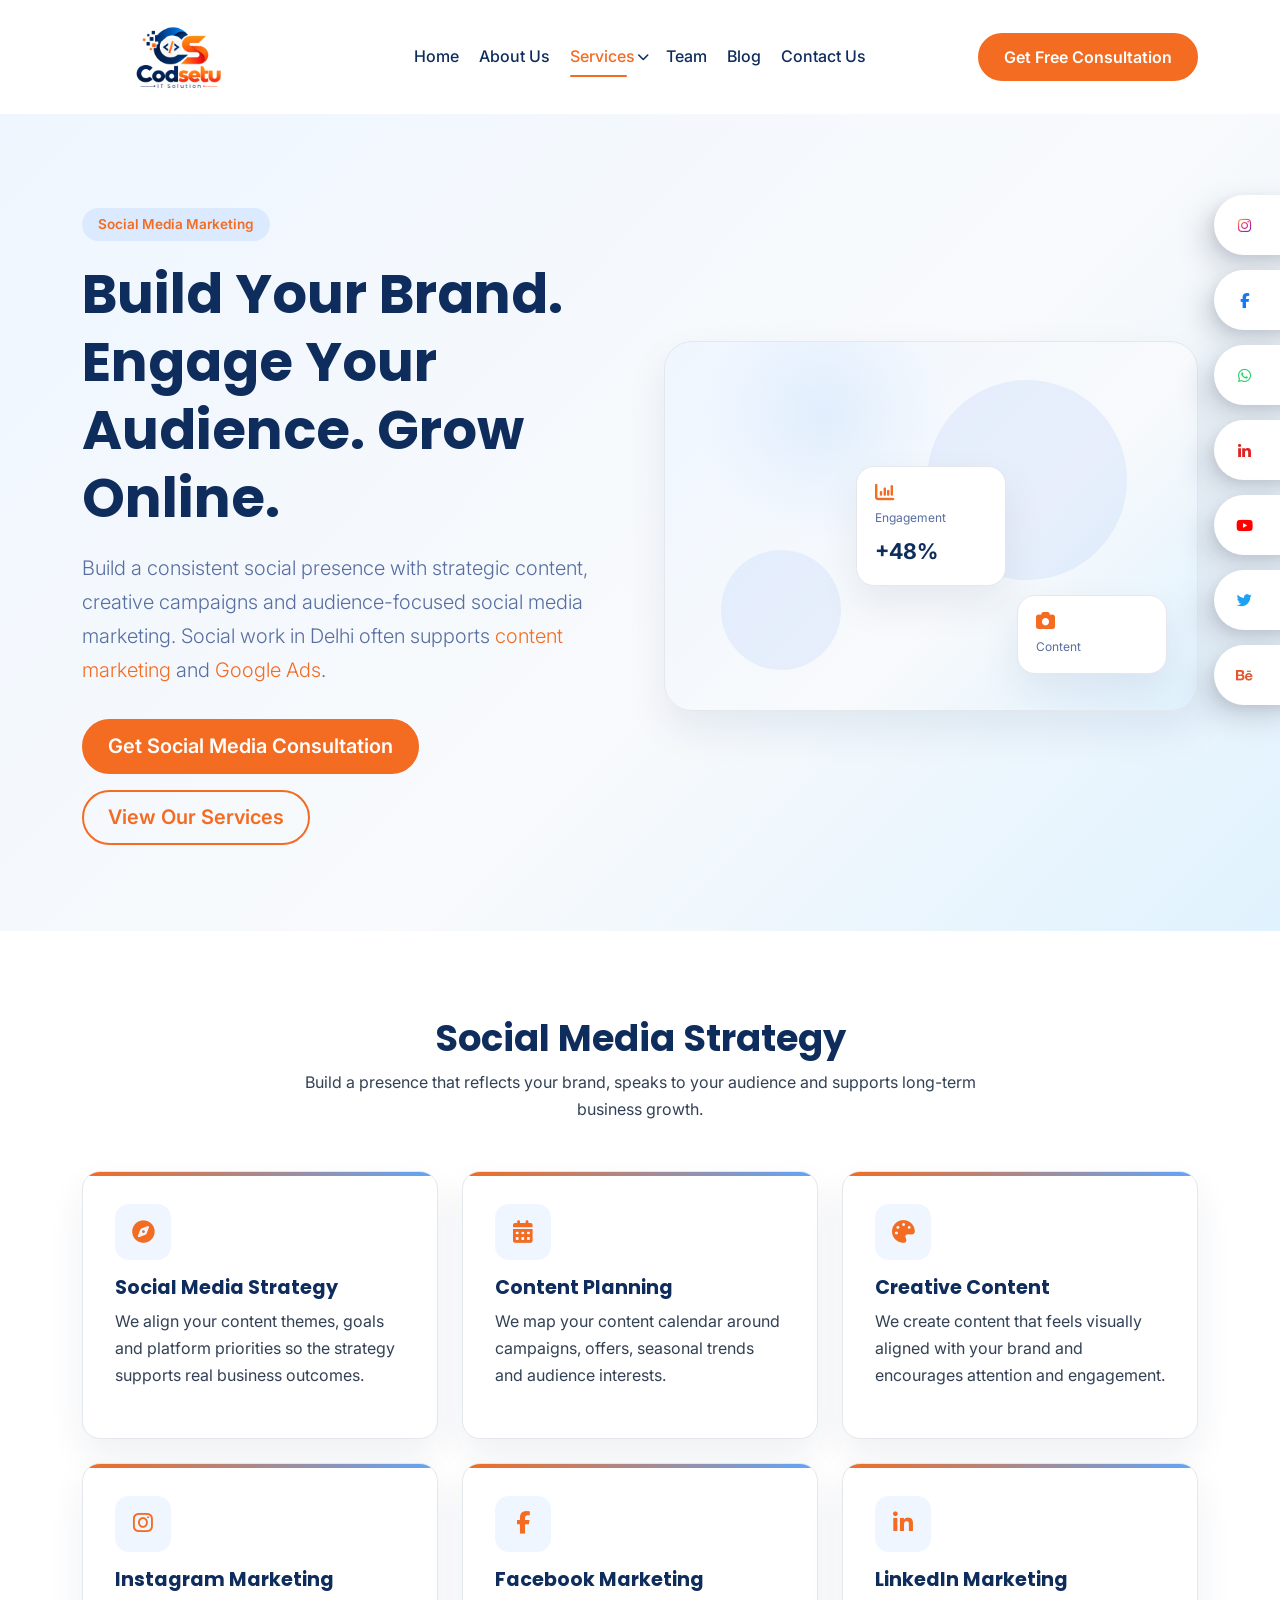
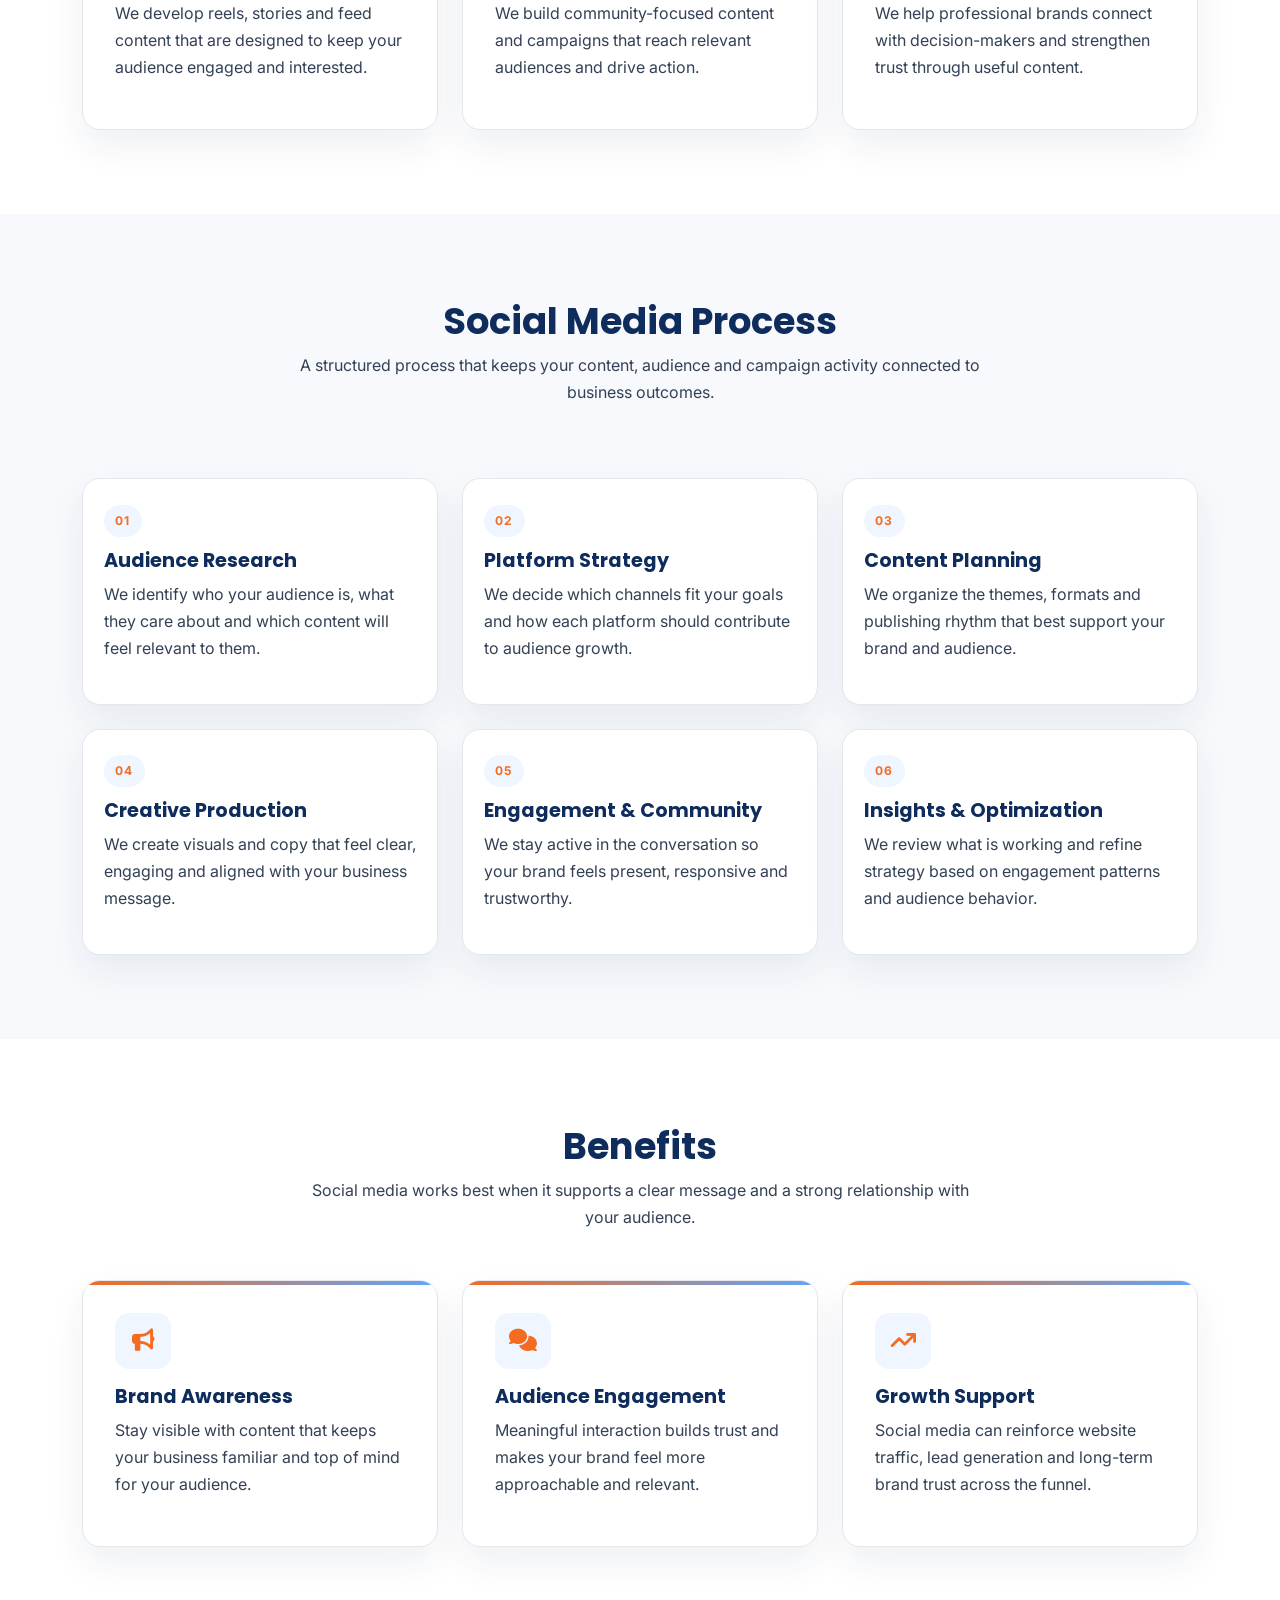
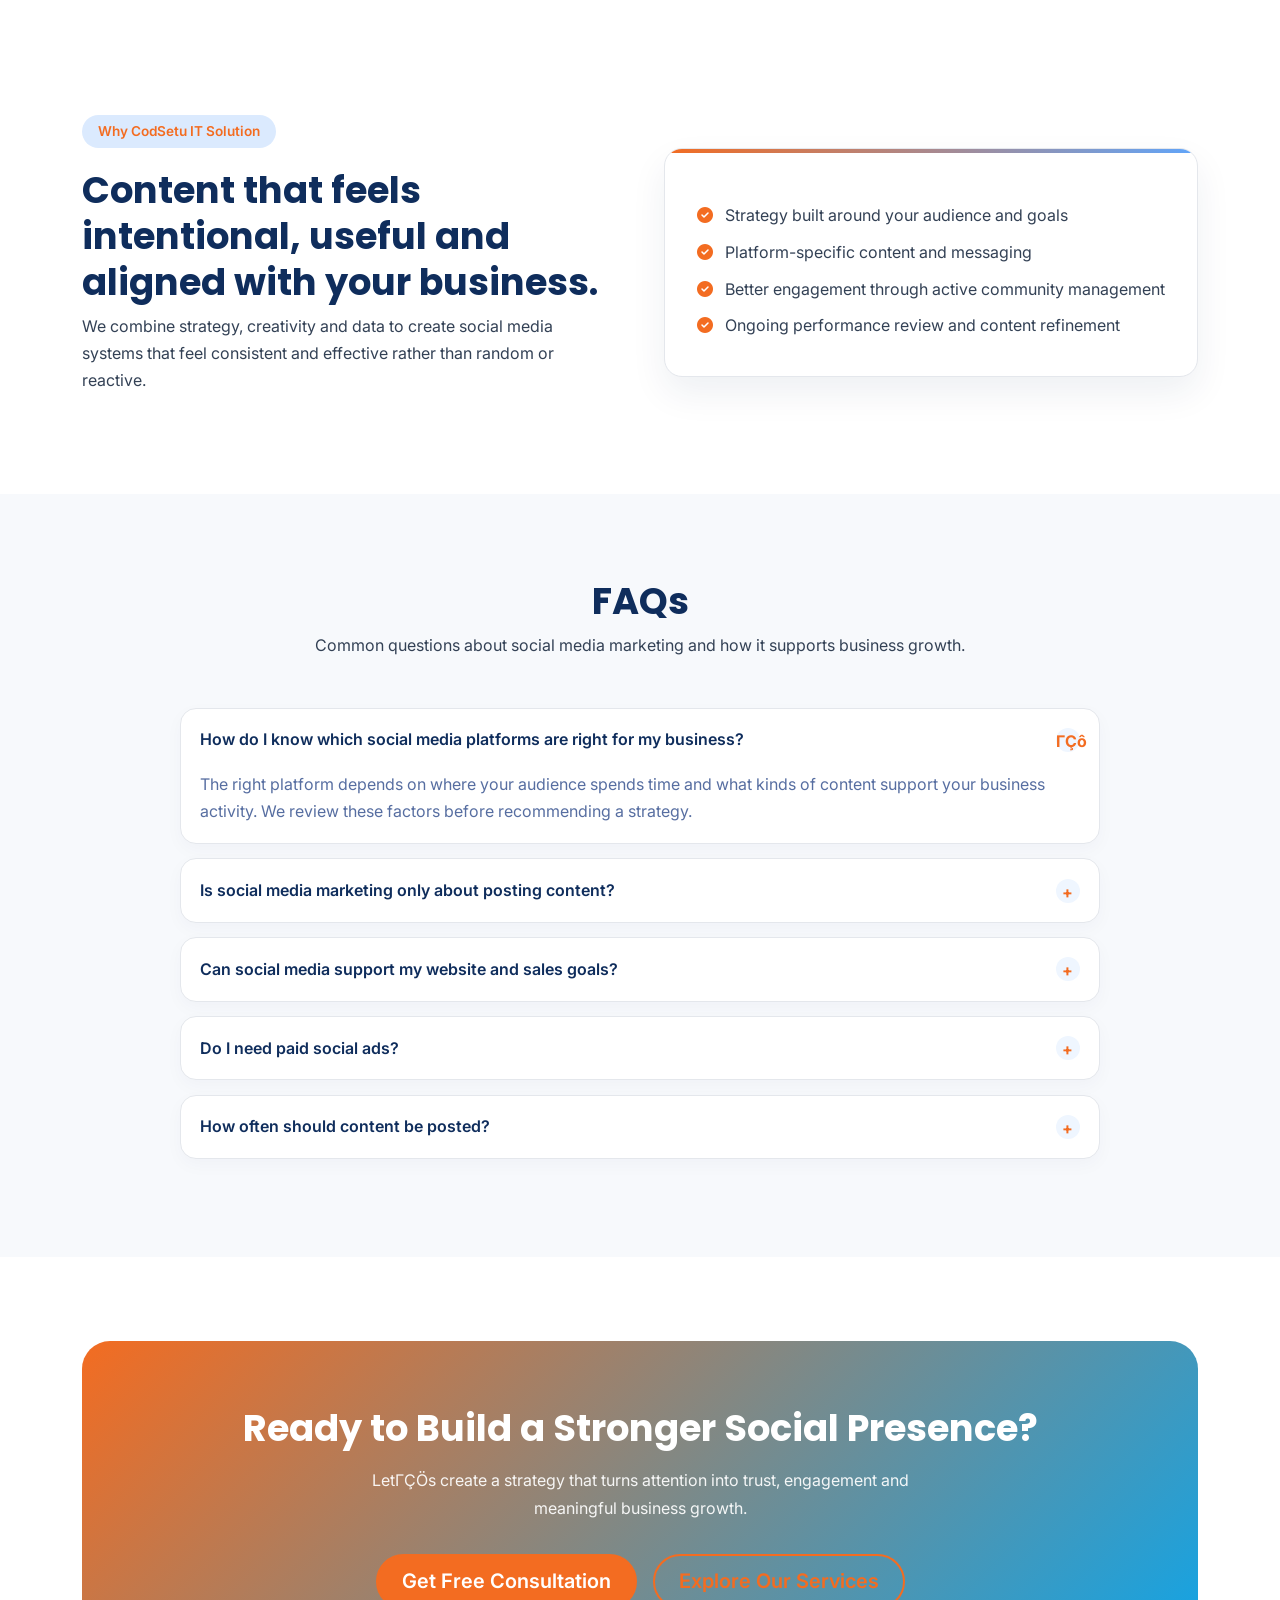
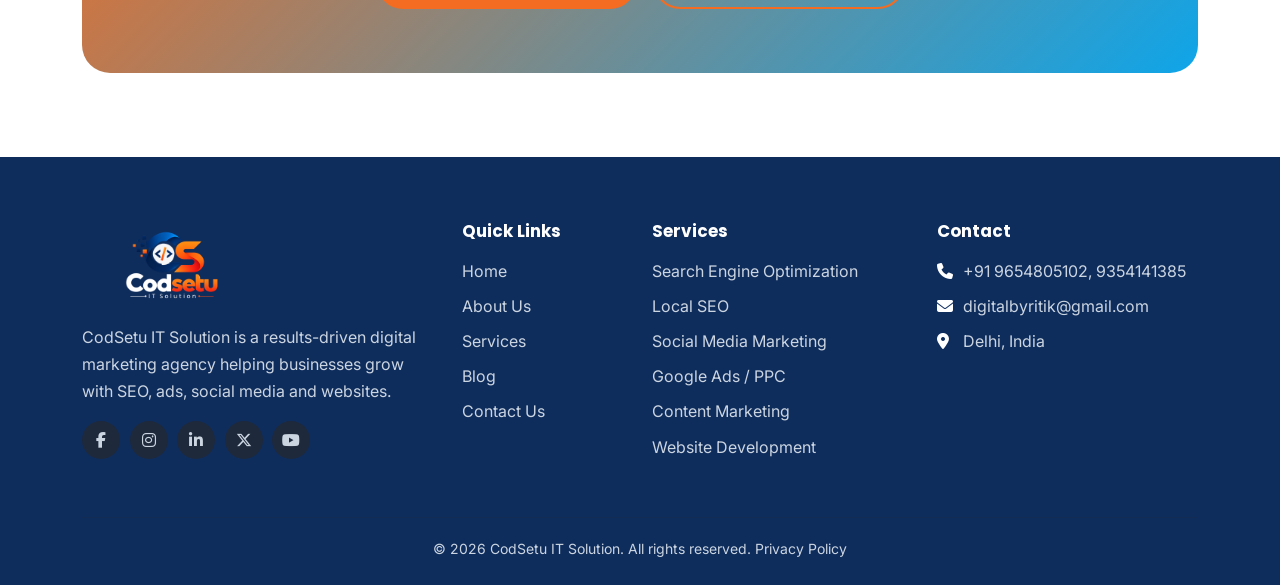
<file: social-media.html>
<!DOCTYPE html>
<html lang="en">

<head>
    <!-- Google tag (gtag.js) -->
    <script async src="https://www.googletagmanager.com/gtag/js?id=G-68JZRBQSYX"></script>
    <script>
        window.dataLayer = window.dataLayer || [];
        function gtag() { dataLayer.push(arguments); }
        gtag('js', new Date());

        gtag('config', 'G-68JZRBQSYX');
    </script>
    <meta charset="utf-8">
    <meta name="viewport" content="width=device-width,initial-scale=1">
    <title>Social Media Marketing Services in Delhi | CodSetu IT Solution</title>
    <meta name="description"
        content="Build your brand online with social media marketing services in Delhi from CodSetu IT Solution. Create content, grow engagement and reach your ideal audience.">
    <meta name="keywords"
        content="social media marketing services in Delhi, Instagram marketing, Facebook marketing, content strategy">
    <link rel="icon" href="favicon.ico?v=2" sizes="any">
    <link rel="icon" type="image/png" sizes="32x32" href="favicon-32x32.png">
    <link rel="apple-touch-icon" sizes="180x180" href="apple-touch-icon.png">
    <link rel="manifest" href="site.webmanifest">
    <meta name="robots" content="index, follow">
    <link rel="canonical" href="https://codewithritik0.github.io/Codsetu/social-media.html">
    <meta property="og:type" content="website">
    <meta property="og:title" content="Social Media Marketing Services in Delhi | CodSetu IT Solution">
    <meta property="og:description"
        content="Build your brand online with social media marketing services in Delhi from CodSetu IT Solution. Create content, grow engagement and reach your ideal audience.">
    <meta property="og:url" content="https://codewithritik0.github.io/Codsetu/social-media.html">
    <meta property="og:site_name" content="CodSetu IT Solution">
    <meta property="og:locale" content="en_IN">
    <meta property="og:image" content="https://codewithritik0.github.io/Codsetu/logo/logo.png">
    <meta property="og:image:alt" content="CodSetu IT Solution logo">
    <meta name="twitter:card" content="summary_large_image">
    <meta name="twitter:title" content="Social Media Marketing Services in Delhi | CodSetu IT Solution">
    <meta name="twitter:description" content="Build your brand online with social media marketing services in Delhi from CodSetu IT Solution. Create content, grow engagement and reach your ideal audience.">
    <meta name="twitter:image" content="https://codewithritik0.github.io/Codsetu/logo/logo.png">
    <meta name="theme-color" content="#2563EB">
    <link rel="preconnect" href="https://fonts.googleapis.com">
    <link rel="preconnect" href="https://fonts.gstatic.com" crossorigin>
    <link
        href="https://fonts.googleapis.com/css2?family=Inter:wght@400;500;600&family=Poppins:wght@600;700&display=swap"
        rel="stylesheet">
    <link rel="preload" as="image" href="logo/logo.webp" type="image/webp">
    <link href="https://cdn.jsdelivr.net/npm/bootstrap@5.3.3/dist/css/bootstrap.min.css" rel="stylesheet">
    <link href="https://cdnjs.cloudflare.com/ajax/libs/font-awesome/6.5.2/css/all.min.css" rel="stylesheet">
    <link href="css/style.css" rel="stylesheet">

    <script type="application/ld+json">
{
  "@context": "https://schema.org",
  "@graph": [
    {
      "@type": "LocalBusiness",
      "@id": "https://codewithritik0.github.io/Codsetu/#organization",
      "name": "CodSetu IT Solution",
      "url": "https://codewithritik0.github.io/Codsetu/",
      "logo": "https://codewithritik0.github.io/Codsetu/logo/logo.png",
      "image": "https://codewithritik0.github.io/Codsetu/logo/logo.png",
      "email": "digitalbyritik@gmail.com",
      "telephone": [
        "+919354141385",
        "+919654805102"
      ],
      "address": {
        "@type": "PostalAddress",
        "addressLocality": "Delhi",
        "addressCountry": "IN"
      },
      "areaServed": {
        "@type": "City",
        "name": "Delhi"
      },
      "description": "CodSetu IT Solution is a results-driven digital marketing agency helping businesses grow with SEO, ads, social media and websites."
    },
    {
      "@type": "WebSite",
      "@id": "https://codewithritik0.github.io/Codsetu/#website",
      "url": "https://codewithritik0.github.io/Codsetu/",
      "name": "CodSetu IT Solution",
      "publisher": {
        "@id": "https://codewithritik0.github.io/Codsetu/#organization"
      },
      "inLanguage": "en"
    },
    {
      "@type": "BreadcrumbList",
      "@id": "https://codewithritik0.github.io/Codsetu/social-media.html#breadcrumb",
      "itemListElement": [
        {
          "@type": "ListItem",
          "position": 1,
          "name": "Home",
          "item": "https://codewithritik0.github.io/Codsetu/"
        },
        {
          "@type": "ListItem",
          "position": 2,
          "name": "Services",
          "item": "https://codewithritik0.github.io/Codsetu/services.html"
        },
        {
          "@type": "ListItem",
          "position": 3,
          "name": "Social Media Marketing",
          "item": "https://codewithritik0.github.io/Codsetu/social-media.html"
        }
      ]
    },
    {
      "@type": "WebPage",
      "@id": "https://codewithritik0.github.io/Codsetu/social-media.html#webpage",
      "url": "https://codewithritik0.github.io/Codsetu/social-media.html",
      "name": "Social Media Marketing Services in Delhi | CodSetu IT Solution",
      "description": "Build your brand online with social media marketing services in Delhi from CodSetu IT Solution. Create content, grow engagement and reach your ideal audience.",
      "isPartOf": {
        "@id": "https://codewithritik0.github.io/Codsetu/#website"
      },
      "about": {
        "@id": "https://codewithritik0.github.io/Codsetu/#organization"
      },
      "breadcrumb": {
        "@id": "https://codewithritik0.github.io/Codsetu/social-media.html#breadcrumb"
      },
      "inLanguage": "en"
    },
    {
      "@type": "Service",
      "@id": "https://codewithritik0.github.io/Codsetu/social-media.html#service",
      "name": "Social Media Marketing Services",
      "serviceType": "Social Media Marketing",
      "url": "https://codewithritik0.github.io/Codsetu/social-media.html",
      "description": "Build your brand online with social media marketing services in Delhi from CodSetu IT Solution. Create content, grow engagement and reach your ideal audience.",
      "provider": {
        "@id": "https://codewithritik0.github.io/Codsetu/#organization"
      },
      "areaServed": {
        "@type": "City",
        "name": "Delhi"
      }
    },
    {
      "@type": "FAQPage",
      "@id": "https://codewithritik0.github.io/Codsetu/social-media.html#faq",
      "url": "https://codewithritik0.github.io/Codsetu/social-media.html",
      "mainEntity": [
        {
          "@type": "Question",
          "name": "How do I know which social media platforms are right for my business?",
          "acceptedAnswer": {
            "@type": "Answer",
            "text": "The right platform depends on where your audience spends time and what kinds of content support your business activity. We review these factors before recommending a strategy."
          }
        },
        {
          "@type": "Question",
          "name": "Is social media marketing only about posting content?",
          "acceptedAnswer": {
            "@type": "Answer",
            "text": "No. It includes content planning, audience engagement, brand positioning, campaign coordination and performance review."
          }
        },
        {
          "@type": "Question",
          "name": "Can social media support my website and sales goals?",
          "acceptedAnswer": {
            "@type": "Answer",
            "text": "Yes. Social media can strengthen brand trust, bring more people to your website and support lead generation or conversion intent when the strategy is aligned with your goals."
          }
        },
        {
          "@type": "Question",
          "name": "Do I need paid social ads?",
          "acceptedAnswer": {
            "@type": "Answer",
            "text": "Not always. Organic content can be highly effective, while paid ads can be useful for expanding reach or supporting specific campaigns."
          }
        },
        {
          "@type": "Question",
          "name": "How often should content be posted?",
          "acceptedAnswer": {
            "@type": "Answer",
            "text": "Consistency matters more than volume. A realistic cadence that your team can maintain tends to be more effective than irregular content bursts."
          }
        }
      ]
    }
  ]
}
    </script>
</head>

<body> <a class="visually-hidden-focusable" href="#main">Skip to content</a>
    <header>
        <nav class="navbar navbar-expand-lg sticky-top" aria-label="Main navigation">
            <div class="container"> <a class="navbar-brand" href="index.html"><picture><source srcset="logo/logo.webp" type="image/webp"><img alt="CodSetu IT Solution logo" src="logo/logo.png" width="190" height="80" fetchpriority="high"></picture></a> <button class="navbar-toggler border-0" type="button"
                    data-bs-toggle="collapse" data-bs-target="#menu" aria-controls="menu" aria-expanded="false"
                    aria-label="Toggle navigation"><span class="navbar-toggler-icon"></span></button>
                <div class="collapse navbar-collapse" id="menu">
                    <ul class="navbar-nav ms-auto align-items-lg-center gap-lg-1">
                        <li class="nav-item"><a class="nav-link" href="index.html">Home</a></li>
                        <li class="nav-item"><a class="nav-link" href="about.html">About Us</a></li>
                        <li class="nav-item services-nav-item">
                            <a class="nav-link services-nav-link active" href="services.html"
                                aria-current="page">Services</a>
                            <button class="nav-link services-dropdown-toggle" type="button"
                                aria-label="Toggle Services submenu" aria-expanded="false"
                                aria-controls="services-dropdown-menu">
                                <i class="fa-solid fa-chevron-down" aria-hidden="true"></i>
                            </button>
                            <div class="services-dropdown" id="services-dropdown-menu">
                                <div class="services-dropdown-inner">
                                    <div class="services-dropdown-header">
                                        <p class="services-dropdown-title">Our Digital Marketing Services</p>
                                        <p>Explore our services designed to help your business grow online.</p>
                                    </div>
                                    <div class="services-dropdown-grid">
                                        <a class="service-dropdown-item" href="seo.html">
                                            <span class="service-dropdown-icon"><i
                                                    class="fa-solid fa-magnifying-glass-chart"
                                                    aria-hidden="true"></i></span>
                                            <span class="service-dropdown-content"><strong>Search Engine
                                                    Optimization</strong><small>Improve your Google visibility and grow
                                                    qualified organic traffic.</small></span>
                                        </a>
                                        <a class="service-dropdown-item" href="local-seo.html">
                                            <span class="service-dropdown-icon"><i class="fa-solid fa-location-dot"
                                                    aria-hidden="true"></i></span>
                                            <span class="service-dropdown-content"><strong>Local SEO</strong><small>Get
                                                    discovered by customers searching for businesses near
                                                    them.</small></span>
                                        </a>
                                        <a class="service-dropdown-item" href="social-media.html">
                                            <span class="service-dropdown-icon"><i class="fa-brands fa-instagram"
                                                    aria-hidden="true"></i></span>
                                            <span class="service-dropdown-content"><strong>Social Media
                                                    Marketing</strong><small>Build your brand and engage your audience
                                                    across social platforms.</small></span>
                                        </a>
                                        <a class="service-dropdown-item" href="google-ads.html">
                                            <span class="service-dropdown-icon"><i class="fa-solid fa-bullseye"
                                                    aria-hidden="true"></i></span>
                                            <span class="service-dropdown-content"><strong>Google Ads /
                                                    PPC</strong><small>Reach high-intent customers with targeted paid
                                                    advertising.</small></span>
                                        </a>
                                        <a class="service-dropdown-item" href="content.html">
                                            <span class="service-dropdown-icon"><i class="fa-solid fa-newspaper"
                                                    aria-hidden="true"></i></span>
                                            <span class="service-dropdown-content"><strong>Content
                                                    Marketing</strong><small>Create useful content that attracts,
                                                    educates and converts.</small></span>
                                        </a>
                                        <a class="service-dropdown-item" href="web-dev.html">
                                            <span class="service-dropdown-icon"><i class="fa-solid fa-laptop-code"
                                                    aria-hidden="true"></i></span>
                                            <span class="service-dropdown-content"><strong>Website
                                                    Development</strong><small>Build fast, responsive and
                                                    conversion-focused business websites.</small></span>
                                        </a>
                                    </div>
                                    <div class="services-dropdown-cta">
                                        <span>Need help choosing the right service?</span>
                                        <a class="btn btn-ghost btn-sm" href="services.html">View All Services</a>
                                    </div>
                                </div>
                            </div>
                        </li>
                        <li class="nav-item"><a class="nav-link" href="team.html">Team</a></li>
                        <li class="nav-item"><a class="nav-link" href="blog.html">Blog</a></li>
                        <li class="nav-item"><a class="nav-link" href="contact.html">Contact Us</a></li>
                    </ul> <a class="btn btn-brand ms-lg-3 mt-3 mt-lg-0" href="contact.html">Get Free Consultation</a>
                </div>
            </div>
        </nav>
    </header>
    <main id="main">
        <section class="service-hero">
            <div class="container">
                <div class="row align-items-center g-5">
                    <div class="col-lg-6"><span class="badge-soft">Social Media Marketing</span>
                        <h1>Build Your Brand. Engage Your Audience. Grow Online.</h1>
                        <p class="lead">Build a consistent social presence with strategic content, creative campaigns
                            and audience-focused social media marketing. Social work in Delhi often supports <a href="content.html">content marketing</a> and <a href="google-ads.html">Google Ads</a>.</p>
                        <div class="d-flex flex-wrap gap-3"><a class="btn btn-brand btn-lg" href="contact.html">Get
                                Social Media Consultation</a><a class="btn btn-ghost btn-lg" href="services.html">View
                                Our Services</a></div>
                    </div>
                    <div class="col-lg-6">
                        <div class="service-visual service-visual-social"
                            aria-label="Social media marketing dashboard illustration">
                            <div class="social-circle social-circle-one"></div>
                            <div class="social-circle social-circle-two"></div>
                            <div class="social-card social-card-main"><i
                                    class="fa-solid fa-chart-column"></i><span>Engagement</span><strong>+48%</strong>
                            </div>
                            <div class="social-card social-card-mini"><i
                                    class="fa-solid fa-camera"></i><span>Content</span></div>
                        </div>
                    </div>
                </div>
            </div>
        </section>
        <section>
            <div class="container">
                <div class="section-title">
                    <h2>Social Media Strategy</h2>
                    <p>Build a presence that reflects your brand, speaks to your audience and supports long-term
                        business growth.</p>
                </div>
                <div class="row g-4">
                    <div class="col-md-6 col-lg-4">
                        <article class="card-c service-card">
                            <div class="icon-box"><i class="fa-solid fa-compass"></i></div>
                            <h3>Social Media Strategy</h3>
                            <p>We align your content themes, goals and platform priorities so the strategy supports real
                                business outcomes.</p>
                        </article>
                    </div>
                    <div class="col-md-6 col-lg-4">
                        <article class="card-c service-card">
                            <div class="icon-box"><i class="fa-solid fa-calendar-days"></i></div>
                            <h3>Content Planning</h3>
                            <p>We map your content calendar around campaigns, offers, seasonal trends and audience
                                interests.</p>
                        </article>
                    </div>
                    <div class="col-md-6 col-lg-4">
                        <article class="card-c service-card">
                            <div class="icon-box"><i class="fa-solid fa-palette"></i></div>
                            <h3>Creative Content</h3>
                            <p>We create content that feels visually aligned with your brand and encourages attention
                                and engagement.</p>
                        </article>
                    </div>
                    <div class="col-md-6 col-lg-4">
                        <article class="card-c service-card">
                            <div class="icon-box"><i class="fa-brands fa-instagram"></i></div>
                            <h3>Instagram Marketing</h3>
                            <p>We develop reels, stories and feed content that are designed to keep your audience
                                engaged and interested.</p>
                        </article>
                    </div>
                    <div class="col-md-6 col-lg-4">
                        <article class="card-c service-card">
                            <div class="icon-box"><i class="fa-brands fa-facebook-f"></i></div>
                            <h3>Facebook Marketing</h3>
                            <p>We build community-focused content and campaigns that reach relevant audiences and drive
                                action.</p>
                        </article>
                    </div>
                    <div class="col-md-6 col-lg-4">
                        <article class="card-c service-card">
                            <div class="icon-box"><i class="fa-brands fa-linkedin-in"></i></div>
                            <h3>LinkedIn Marketing</h3>
                            <p>We help professional brands connect with decision-makers and strengthen trust through
                                useful content.</p>
                        </article>
                    </div>
                </div>
            </div>
        </section>
        <section class="bg-soft">
            <div class="container">
                <div class="section-title">
                    <h2>Social Media Process</h2>
                    <p>A structured process that keeps your content, audience and campaign activity connected to
                        business outcomes.</p>
                </div>
                <div class="row g-4 service-process-grid">
                    <div class="col-md-6 col-lg-4">
                        <div class="service-process-step"><span class="service-step-number">01</span>
                            <h3>Audience Research</h3>
                            <p>We identify who your audience is, what they care about and which content will feel
                                relevant to them.</p>
                        </div>
                    </div>
                    <div class="col-md-6 col-lg-4">
                        <div class="service-process-step"><span class="service-step-number">02</span>
                            <h3>Platform Strategy</h3>
                            <p>We decide which channels fit your goals and how each platform should contribute to
                                audience growth.</p>
                        </div>
                    </div>
                    <div class="col-md-6 col-lg-4">
                        <div class="service-process-step"><span class="service-step-number">03</span>
                            <h3>Content Planning</h3>
                            <p>We organize the themes, formats and publishing rhythm that best support your brand and
                                audience.</p>
                        </div>
                    </div>
                    <div class="col-md-6 col-lg-4">
                        <div class="service-process-step"><span class="service-step-number">04</span>
                            <h3>Creative Production</h3>
                            <p>We create visuals and copy that feel clear, engaging and aligned with your business
                                message.</p>
                        </div>
                    </div>
                    <div class="col-md-6 col-lg-4">
                        <div class="service-process-step"><span class="service-step-number">05</span>
                            <h3>Engagement & Community</h3>
                            <p>We stay active in the conversation so your brand feels present, responsive and
                                trustworthy.</p>
                        </div>
                    </div>
                    <div class="col-md-6 col-lg-4">
                        <div class="service-process-step"><span class="service-step-number">06</span>
                            <h3>Insights & Optimization</h3>
                            <p>We review what is working and refine strategy based on engagement patterns and audience
                                behavior.</p>
                        </div>
                    </div>
                </div>
            </div>
        </section>
        <section>
            <div class="container">
                <div class="section-title">
                    <h2>Benefits</h2>
                    <p>Social media works best when it supports a clear message and a strong relationship with your
                        audience.</p>
                </div>
                <div class="row g-4">
                    <div class="col-md-6 col-lg-4">
                        <div class="card-c service-card">
                            <div class="icon-box"><i class="fa-solid fa-bullhorn"></i></div>
                            <h3>Brand Awareness</h3>
                            <p>Stay visible with content that keeps your business familiar and top of mind for your
                                audience.</p>
                        </div>
                    </div>
                    <div class="col-md-6 col-lg-4">
                        <div class="card-c service-card">
                            <div class="icon-box"><i class="fa-solid fa-comments"></i></div>
                            <h3>Audience Engagement</h3>
                            <p>Meaningful interaction builds trust and makes your brand feel more approachable and
                                relevant.</p>
                        </div>
                    </div>
                    <div class="col-md-6 col-lg-4">
                        <div class="card-c service-card">
                            <div class="icon-box"><i class="fa-solid fa-arrow-trend-up"></i></div>
                            <h3>Growth Support</h3>
                            <p>Social media can reinforce website traffic, lead generation and long-term brand trust
                                across the funnel.</p>
                        </div>
                    </div>
                </div>
            </div>
        </section>
        <section>
            <div class="container">
                <div class="row align-items-center g-5">
                    <div class="col-lg-6">
                        <div class="service-why-box"><span class="badge-soft">Why CodSetu IT Solution</span>
                            <h2>Content that feels intentional, useful and aligned with your business.</h2>
                            <p>We combine strategy, creativity and data to create social media systems that feel
                                consistent and effective rather than random or reactive.</p>
                        </div>
                    </div>
                    <div class="col-lg-6">
                        <div class="card-c service-card">
                            <ul class="check-list mb-0">
                                <li><i class="fa-solid fa-circle-check"></i> Strategy built around your audience and
                                    goals</li>
                                <li><i class="fa-solid fa-circle-check"></i> Platform-specific content and messaging
                                </li>
                                <li><i class="fa-solid fa-circle-check"></i> Better engagement through active community
                                    management</li>
                                <li><i class="fa-solid fa-circle-check"></i> Ongoing performance review and content
                                    refinement</li>
                            </ul>
                        </div>
                    </div>
                </div>
            </div>
        </section>
        <section class="bg-soft">
            <div class="container">
                <div class="section-title">
                    <h2>FAQs</h2>
                    <p>Common questions about social media marketing and how it supports business growth.</p>
                </div>
                <div class="service-faq">
                    <details open>
                        <summary>How do I know which social media platforms are right for my business?</summary>
                        <p>The right platform depends on where your audience spends time and what kinds of content
                            support your business activity. We review these factors before recommending a strategy.</p>
                    </details>
                    <details>
                        <summary>Is social media marketing only about posting content?</summary>
                        <p>No. It includes content planning, audience engagement, brand positioning, campaign
                            coordination and performance review.</p>
                    </details>
                    <details>
                        <summary>Can social media support my website and sales goals?</summary>
                        <p>Yes. Social media can strengthen brand trust, bring more people to your website and support
                            lead generation or conversion intent when the strategy is aligned with your goals.</p>
                    </details>
                    <details>
                        <summary>Do I need paid social ads?</summary>
                        <p>Not always. Organic content can be highly effective, while paid ads can be useful for
                            expanding reach or supporting specific campaigns.</p>
                    </details>
                    <details>
                        <summary>How often should content be posted?</summary>
                        <p>Consistency matters more than volume. A realistic cadence that your team can maintain tends
                            to be more effective than irregular content bursts.</p>
                    </details>
                </div>
            </div>
        </section>
        <section>
            <div class="container">
                <div class="cta-band">
                    <h2>Ready to Build a Stronger Social Presence?</h2>
                    <p>LetΓÇÖs create a strategy that turns attention into trust, engagement and meaningful business
                        growth.</p>
                    <div class="cta-actions"> <a class="btn btn-brand btn-lg" href="contact.html">Get Free
                            Consultation</a> <a class="btn btn-ghost btn-lg" href="services.html">Explore Our
                            Services</a> </div>
                </div>
            </div>
        </section>
    </main>
    <footer class="site-footer">
        <div class="container">
            <div class="row g-4">
                <div class="col-lg-4"><a class="navbar-brand" href="index.html"><picture><source srcset="logo/logo-footer.webp" type="image/webp"><img alt="CodSetu IT Solution logo" src="logo/logo-footer.png" width="176" height="87" loading="lazy"></picture></a>
                    <p class="mt-3">CodSetu IT Solution is a results-driven digital marketing agency helping businesses grow
                        with SEO, ads, social media and websites.</p>
                    <div class="social"><a
                            href="#"
                            aria-label="Facebook"><i class="fa-brands fa-facebook-f"></i></a><a
                            href="#" aria-label="Instagram"><i
                                class="fa-brands fa-instagram"></i></a><a href="contact.html" aria-label="LinkedIn"><i
                                class="fa-brands fa-linkedin-in"></i></a><a href="contact.html"
                            aria-label="X (Twitter)"><i class="fa-brands fa-x-twitter"></i></a><a href="contact.html"
                            aria-label="YouTube"><i class="fa-brands fa-youtube"></i></a></div>
                </div>
                <div class="col-6 col-lg-2">
                    <h2>Quick Links</h2>
                    <ul class="list-unstyled">
                        <li><a href="index.html">Home</a></li>
                        <li><a href="about.html">About Us</a></li>
                        <li><a href="services.html">Services</a></li>
                        <li><a href="blog.html">Blog</a></li>
                        <li><a href="contact.html">Contact Us</a></li>
                    </ul>
                </div>
                <div class="col-6 col-lg-3">
                    <h2>Services</h2>
                    <ul class="list-unstyled">
                        <li><a href="seo.html">Search Engine Optimization</a></li>
                        <li><a href="local-seo.html">Local SEO</a></li>
                        <li><a href="social-media.html">Social Media Marketing</a></li>
                        <li><a href="google-ads.html">Google Ads / PPC</a></li>
                        <li><a href="content.html">Content Marketing</a></li>
                        <li><a href="web-dev.html">Website Development</a></li>
                    </ul>
                </div>
                <div class="col-lg-3">
                    <h2>Contact</h2>
                    <ul class="list-unstyled">
                        <li><i class="fa-solid fa-phone"></i> <a href="tel:+919654805102">+91 9654805102</a>, <a
                                href="tel:+919354141385">9354141385</a></li>
                        <li><i class="fa-solid fa-envelope"></i> <a
                                href="mailto:digitalbyritik@gmail.com">digitalbyritik@gmail.com</a></li>
                        <li><i class="fa-solid fa-location-dot"></i> Delhi, India</li>
                    </ul>
                </div>
            </div>
            <hr>
            <p class="text-center small mb-0">&copy; <span class="js-year">2026</span> CodSetu IT Solution. All rights reserved. <a href="privacy-policy.html">Privacy Policy</a></p>
        </div>
    </footer>
    <nav class="social-edge" aria-label="Social networks">
        <!-- TODO: add real URL -->
        <a class="social-edge__item social-edge__item--instagram" href="#" aria-label="Instagram"><span class="social-edge__pill"><span class="social-edge__icon" aria-hidden="true"><i class="fa-brands fa-instagram"></i></span><span class="social-edge__name">Instagram</span></span></a>
        <!-- TODO: add real URL -->
        <a class="social-edge__item social-edge__item--facebook" href="#" aria-label="Facebook"><span class="social-edge__pill"><span class="social-edge__icon" aria-hidden="true"><i class="fa-brands fa-facebook-f"></i></span><span class="social-edge__name">Facebook</span></span></a>
        <a class="social-edge__item social-edge__item--whatsapp" href="https://wa.me/919354141385?text=Hi%20CodSetu%20IT%20Solution%2C%20I%27d%20like%20to%20know%20about%20your%20services." target="_blank" rel="noopener" aria-label="WhatsApp"><span class="social-edge__pill"><span class="social-edge__icon" aria-hidden="true"><i class="fa-brands fa-whatsapp"></i></span><span class="social-edge__name">WhatsApp</span></span></a>
        <!-- TODO: add real URL -->
        <a class="social-edge__item social-edge__item--linkedin" href="#" aria-label="LinkedIn"><span class="social-edge__pill"><span class="social-edge__icon" aria-hidden="true"><i class="fa-brands fa-linkedin-in"></i></span><span class="social-edge__name">LinkedIn</span></span></a>
        <!-- TODO: add real URL -->
        <a class="social-edge__item social-edge__item--youtube" href="#" aria-label="YouTube"><span class="social-edge__pill"><span class="social-edge__icon" aria-hidden="true"><i class="fa-brands fa-youtube"></i></span><span class="social-edge__name">YouTube</span></span></a>
        <!-- TODO: add real URL -->
        <a class="social-edge__item social-edge__item--x" href="#" aria-label="Twitter"><span class="social-edge__pill"><span class="social-edge__icon" aria-hidden="true"><i class="fa-brands fa-twitter"></i></span><span class="social-edge__name">Twitter</span></span></a>
        <!-- TODO: add real URL -->
        <a class="social-edge__item social-edge__item--behance" href="#" aria-label="Behance"><span class="social-edge__pill"><span class="social-edge__icon" aria-hidden="true"><i class="fa-brands fa-behance"></i></span><span class="social-edge__name">Behance</span></span></a>
    </nav>

        <a class="whatsapp-float" href="https://wa.me/919354141385?text=Hi%20CodSetu%20IT%20Solution%2C%20I%27d%20like%20to%20know%20about%20your%20services." target="_blank" rel="noopener" aria-label="Chat with CodSetu IT Solution on WhatsApp"><i class="fa-brands fa-whatsapp" aria-hidden="true"></i></a>
    <button id="backToTop" class="back-to-top" type="button" aria-label="Back to top" aria-hidden="true" tabindex="-1">
        <i class="fa-solid fa-arrow-up" aria-hidden="true"></i>
    </button>
    <script defer src="https://cdn.jsdelivr.net/npm/bootstrap@5.3.3/dist/js/bootstrap.bundle.min.js"></script>
    <script defer src="js/script.js"></script>
</body>

</html>
</file>
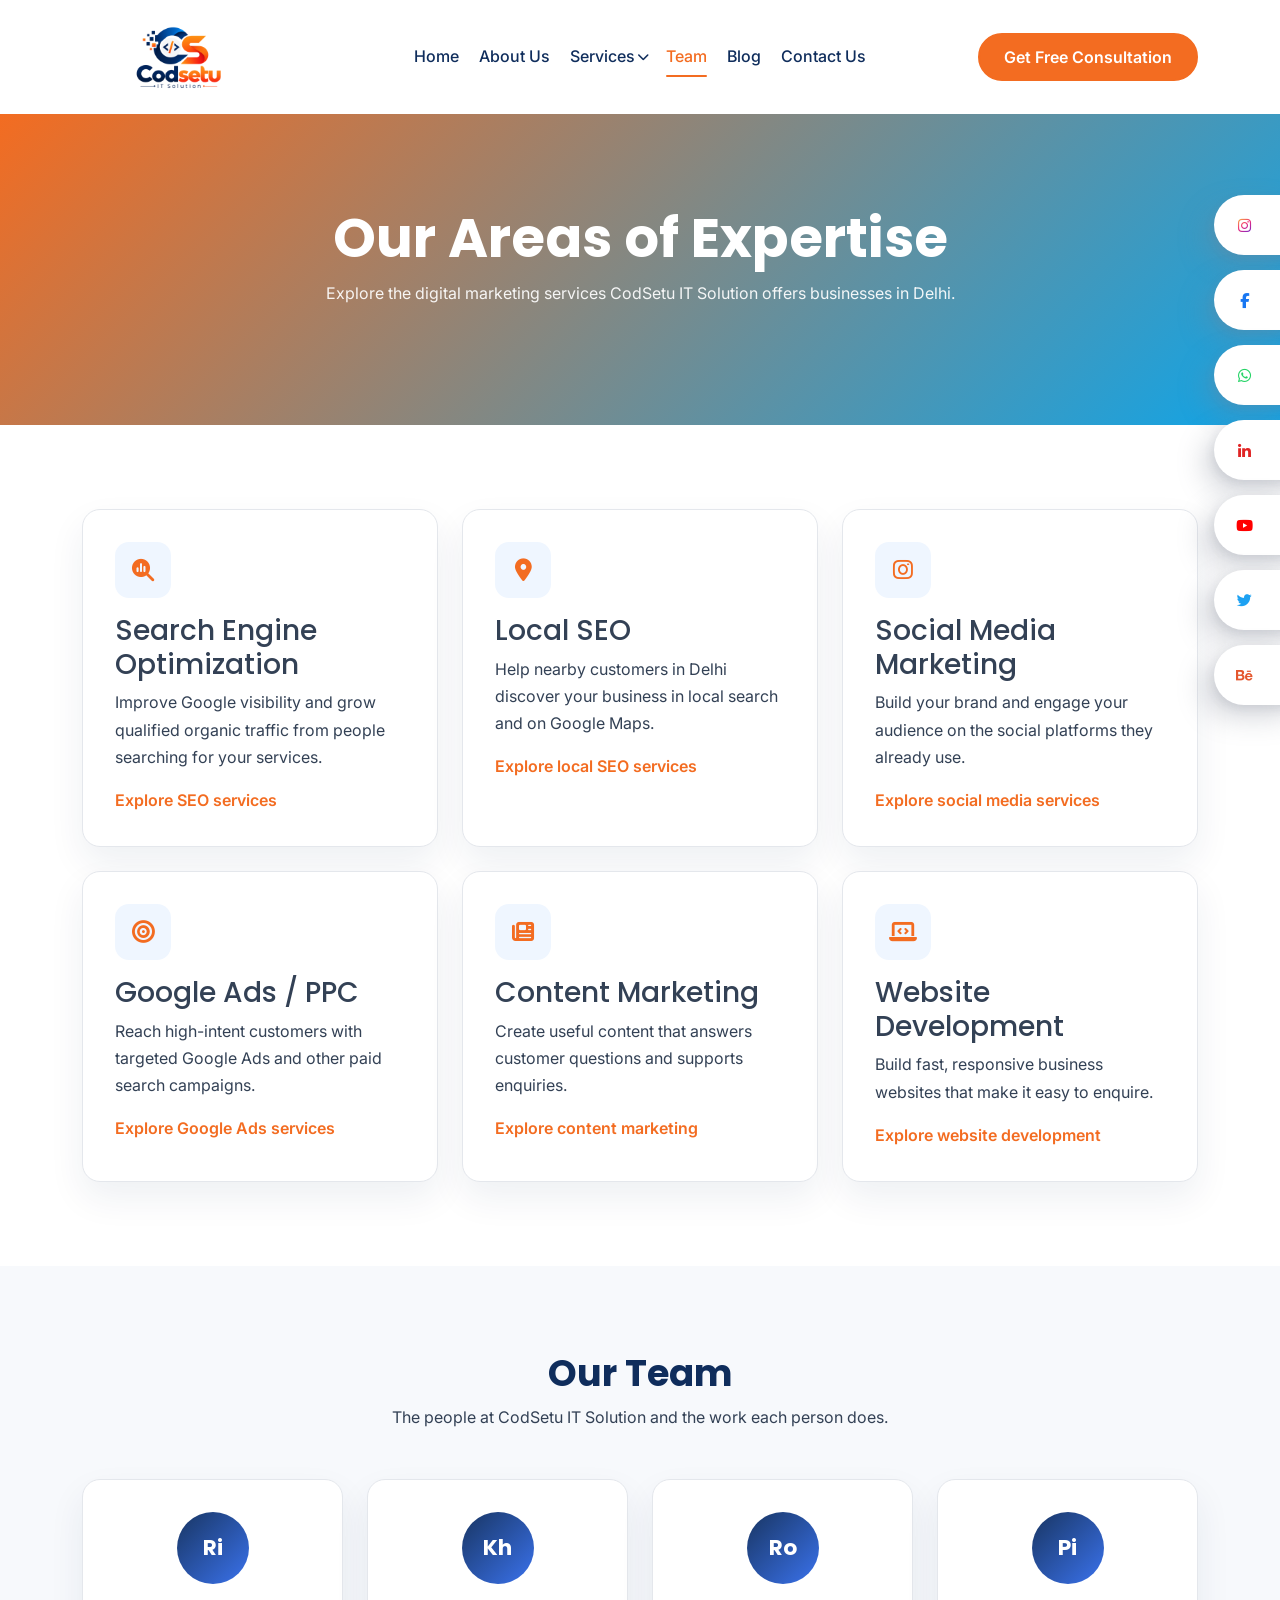
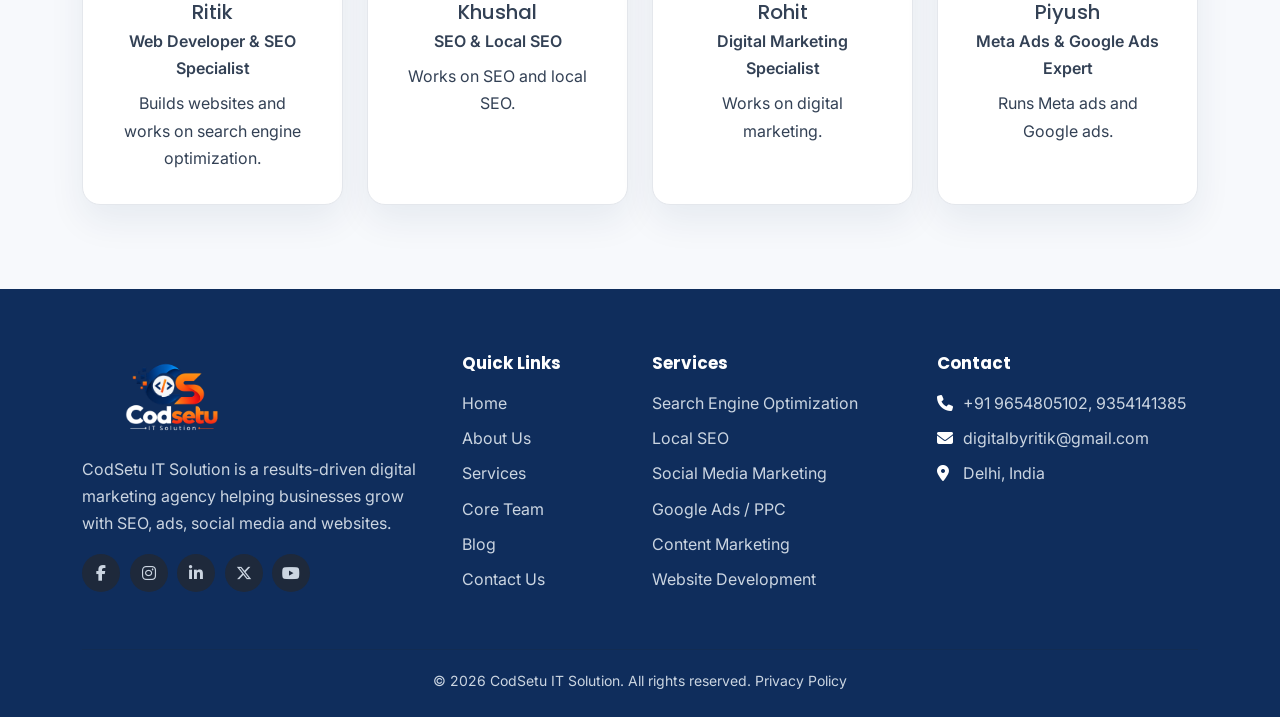
<file: team.html>
<!DOCTYPE html>
<html lang="en">

<head>
    <!-- Google tag (gtag.js) -->
    <script async src="https://www.googletagmanager.com/gtag/js?id=G-68JZRBQSYX"></script>
    <script>
        window.dataLayer = window.dataLayer || [];
        function gtag() { dataLayer.push(arguments); }
        gtag('js', new Date());

        gtag('config', 'G-68JZRBQSYX');
    </script>
    <meta charset="utf-8">
    <meta name="viewport" content="width=device-width,initial-scale=1">
    <title>Our Expertise | CodSetu IT Solution</title>
    <meta name="description"
        content="Explore the digital marketing services offered by CodSetu IT Solution, including SEO, Google Ads, social media marketing, content and website development.">
    <link rel="icon" href="favicon.ico?v=2" sizes="any">
    <link rel="icon" type="image/png" sizes="32x32" href="favicon-32x32.png">
    <link rel="apple-touch-icon" sizes="180x180" href="apple-touch-icon.png">
    <link rel="manifest" href="site.webmanifest">
    <link rel="preconnect" href="https://fonts.googleapis.com">
    <link rel="preconnect" href="https://fonts.gstatic.com" crossorigin>
    <link
        href="https://fonts.googleapis.com/css2?family=Inter:wght@400;500;600&family=Poppins:wght@600;700&display=swap"
        rel="stylesheet">
    <link rel="preload" as="image" href="logo/logo.webp" type="image/webp">
    <link href="https://cdn.jsdelivr.net/npm/bootstrap@5.3.3/dist/css/bootstrap.min.css" rel="stylesheet">
    <link href="https://cdnjs.cloudflare.com/ajax/libs/font-awesome/6.5.2/css/all.min.css" rel="stylesheet">
    <link href="css/style.css" rel="stylesheet">
    <link rel="canonical" href="https://codewithritik0.github.io/Codsetu/team.html">
    <meta property="og:type" content="website">
    <meta property="og:title" content="Our Expertise | CodSetu IT Solution">
    <meta property="og:description"
        content="Explore the digital marketing services offered by CodSetu IT Solution, including SEO, Google Ads, social media marketing, content and website development.">
    <meta property="og:url" content="https://codewithritik0.github.io/Codsetu/team.html">
    <meta property="og:site_name" content="CodSetu IT Solution">
    <meta property="og:locale" content="en_IN">
    <meta property="og:image" content="https://codewithritik0.github.io/Codsetu/logo/logo.png">
    <meta property="og:image:alt" content="CodSetu IT Solution logo">
    <meta name="twitter:card" content="summary_large_image">
    <meta name="twitter:title" content="Our Expertise | CodSetu IT Solution">
    <meta name="twitter:description" content="Explore the digital marketing services offered by CodSetu IT Solution, including SEO, Google Ads, social media marketing, content and website development.">
    <meta name="twitter:image" content="https://codewithritik0.github.io/Codsetu/logo/logo.png">

    <script type="application/ld+json">
{
  "@context": "https://schema.org",
  "@graph": [
    {
      "@type": "LocalBusiness",
      "@id": "https://codewithritik0.github.io/Codsetu/#organization",
      "name": "CodSetu IT Solution",
      "url": "https://codewithritik0.github.io/Codsetu/",
      "logo": "https://codewithritik0.github.io/Codsetu/logo/logo.png",
      "image": "https://codewithritik0.github.io/Codsetu/logo/logo.png",
      "email": "digitalbyritik@gmail.com",
      "telephone": [
        "+919354141385",
        "+919654805102"
      ],
      "address": {
        "@type": "PostalAddress",
        "addressLocality": "Delhi",
        "addressCountry": "IN"
      },
      "areaServed": {
        "@type": "City",
        "name": "Delhi"
      },
      "description": "CodSetu IT Solution is a results-driven digital marketing agency helping businesses grow with SEO, ads, social media and websites."
    },
    {
      "@type": "WebSite",
      "@id": "https://codewithritik0.github.io/Codsetu/#website",
      "url": "https://codewithritik0.github.io/Codsetu/",
      "name": "CodSetu IT Solution",
      "publisher": {
        "@id": "https://codewithritik0.github.io/Codsetu/#organization"
      },
      "inLanguage": "en"
    },
    {
      "@type": "BreadcrumbList",
      "@id": "https://codewithritik0.github.io/Codsetu/team.html#breadcrumb",
      "itemListElement": [
        {
          "@type": "ListItem",
          "position": 1,
          "name": "Home",
          "item": "https://codewithritik0.github.io/Codsetu/"
        },
        {
          "@type": "ListItem",
          "position": 2,
          "name": "Team",
          "item": "https://codewithritik0.github.io/Codsetu/team.html"
        }
      ]
    },
    {
      "@type": "WebPage",
      "@id": "https://codewithritik0.github.io/Codsetu/team.html#webpage",
      "url": "https://codewithritik0.github.io/Codsetu/team.html",
      "name": "Our Expertise | CodSetu IT Solution",
      "description": "Explore the digital marketing services offered by CodSetu IT Solution, including SEO, Google Ads, social media marketing, content and website development.",
      "isPartOf": {
        "@id": "https://codewithritik0.github.io/Codsetu/#website"
      },
      "about": {
        "@id": "https://codewithritik0.github.io/Codsetu/#organization"
      },
      "breadcrumb": {
        "@id": "https://codewithritik0.github.io/Codsetu/team.html#breadcrumb"
      },
      "inLanguage": "en"
    },
    {
      "@type": "Person",
      "name": "Ritik",
      "jobTitle": "Web Developer & SEO Specialist",
      "worksFor": {
        "@id": "https://codewithritik0.github.io/Codsetu/#organization"
      }
    },
    {
      "@type": "Person",
      "name": "Khushal",
      "jobTitle": "SEO & Local SEO",
      "worksFor": {
        "@id": "https://codewithritik0.github.io/Codsetu/#organization"
      }
    },
    {
      "@type": "Person",
      "name": "Rohit",
      "jobTitle": "Digital Marketing Specialist",
      "worksFor": {
        "@id": "https://codewithritik0.github.io/Codsetu/#organization"
      }
    },
    {
      "@type": "Person",
      "name": "Piyush",
      "jobTitle": "Meta Ads & Google Ads Expert",
      "worksFor": {
        "@id": "https://codewithritik0.github.io/Codsetu/#organization"
      }
    }
  ]
}
    </script>
</head>

<body class="team-page">
    <a class="visually-hidden-focusable" href="#main">Skip to content</a>
    <header>
        <nav class="navbar navbar-expand-lg sticky-top" aria-label="Main navigation">
            <div class="container">
                <a class="navbar-brand" href="index.html"><picture><source srcset="logo/logo.webp" type="image/webp"><img alt="CodSetu IT Solution logo" src="logo/logo.png" width="190" height="80" fetchpriority="high"></picture></a>
                <button class="navbar-toggler border-0" type="button" data-bs-toggle="collapse" data-bs-target="#menu"
                    aria-controls="menu" aria-expanded="false" aria-label="Toggle navigation"><span
                        class="navbar-toggler-icon"></span></button>
                <div class="collapse navbar-collapse" id="menu">
                    <ul class="navbar-nav ms-auto align-items-lg-center gap-lg-1">
                        <li class="nav-item"><a class="nav-link" href="index.html">Home</a></li>
                        <li class="nav-item"><a class="nav-link" href="about.html">About Us</a></li>
                        <li class="nav-item services-nav-item">
                            <a class="nav-link services-nav-link" href="services.html">Services</a>
                            <button class="nav-link services-dropdown-toggle" type="button"
                                aria-label="Toggle Services submenu" aria-expanded="false"
                                aria-controls="services-dropdown-menu">
                                <i class="fa-solid fa-chevron-down" aria-hidden="true"></i>
                            </button>
                            <div class="services-dropdown" id="services-dropdown-menu">
                                <div class="services-dropdown-inner">
                                    <div class="services-dropdown-header">
                                        <p class="services-dropdown-title">Our Digital Marketing Services</p>
                                        <p>Explore our services designed to help your business grow online.</p>
                                    </div>
                                    <div class="services-dropdown-grid">
                                        <a class="service-dropdown-item" href="seo.html"><span
                                                class="service-dropdown-icon"><i
                                                    class="fa-solid fa-magnifying-glass-chart"
                                                    aria-hidden="true"></i></span><span
                                                class="service-dropdown-content"><strong>Search Engine
                                                    Optimization</strong><small>Improve your Google visibility and grow
                                                    qualified organic traffic.</small></span></a>
                                        <a class="service-dropdown-item" href="local-seo.html"><span
                                                class="service-dropdown-icon"><i class="fa-solid fa-location-dot"
                                                    aria-hidden="true"></i></span><span
                                                class="service-dropdown-content"><strong>Local SEO</strong><small>Get
                                                    discovered by customers searching for businesses near
                                                    them.</small></span></a>
                                        <a class="service-dropdown-item" href="social-media.html"><span
                                                class="service-dropdown-icon"><i class="fa-brands fa-instagram"
                                                    aria-hidden="true"></i></span><span
                                                class="service-dropdown-content"><strong>Social Media
                                                    Marketing</strong><small>Build your brand and engage your audience
                                                    across social platforms.</small></span></a>
                                        <a class="service-dropdown-item" href="google-ads.html"><span
                                                class="service-dropdown-icon"><i class="fa-solid fa-bullseye"
                                                    aria-hidden="true"></i></span><span
                                                class="service-dropdown-content"><strong>Google Ads /
                                                    PPC</strong><small>Reach high-intent customers with targeted paid
                                                    advertising.</small></span></a>
                                        <a class="service-dropdown-item" href="content.html"><span
                                                class="service-dropdown-icon"><i class="fa-solid fa-newspaper"
                                                    aria-hidden="true"></i></span><span
                                                class="service-dropdown-content"><strong>Content
                                                    Marketing</strong><small>Create useful content that attracts,
                                                    educates and converts.</small></span></a>
                                        <a class="service-dropdown-item" href="web-dev.html"><span
                                                class="service-dropdown-icon"><i class="fa-solid fa-laptop-code"
                                                    aria-hidden="true"></i></span><span
                                                class="service-dropdown-content"><strong>Website
                                                    Development</strong><small>Build fast, responsive and
                                                    conversion-focused business websites.</small></span></a>
                                    </div>
                                    <div class="services-dropdown-cta">
                                        <span>Need help choosing the right service?</span>
                                        <a class="btn btn-ghost btn-sm" href="services.html">View All Services</a>
                                    </div>
                                </div>
                            </div>
                        </li>
                        <li class="nav-item"><a class="nav-link active" href="team.html" aria-current="page">Team</a>
                        </li>
                        <li class="nav-item"><a class="nav-link" href="blog.html">Blog</a></li>
                        <li class="nav-item"><a class="nav-link" href="contact.html">Contact Us</a></li>
                    </ul>
                    <a class="btn btn-brand ms-lg-3 mt-3 mt-lg-0" href="contact.html">Get Free Consultation</a>
                </div>
            </div>
        </nav>
    </header>
    <main id="main">
        <section class="page-hero">
            <div class="container">
                <div class="section-title section-title--light">
                    <h1>Our Areas of Expertise</h1>
                    <p>Explore the digital marketing services CodSetu IT Solution offers businesses in Delhi.</p>
                </div>
            </div>
        </section>
        <section>
            <div class="container">
                <div class="row g-4">
                    <div class="col-md-6 col-lg-4">
                        <article class="card-c h-100">
                            <div class="icon-box"><i class="fa-solid fa-magnifying-glass-chart" aria-hidden="true"></i>
                            </div>
                            <h2 class="h3">Search Engine Optimization</h2>
                            <p>Improve Google visibility and grow qualified organic traffic from people searching for your services.</p>
                            <a class="learn" href="seo.html">Explore SEO services</a>
                        </article>
                    </div>
                    <div class="col-md-6 col-lg-4">
                        <article class="card-c h-100">
                            <div class="icon-box"><i class="fa-solid fa-location-dot" aria-hidden="true"></i></div>
                            <h2 class="h3">Local SEO</h2>
                            <p>Help nearby customers in Delhi discover your business in local search and on Google Maps.</p>
                            <a class="learn" href="local-seo.html">Explore local SEO services</a>
                        </article>
                    </div>
                    <div class="col-md-6 col-lg-4">
                        <article class="card-c h-100">
                            <div class="icon-box"><i class="fa-brands fa-instagram" aria-hidden="true"></i></div>
                            <h2 class="h3">Social Media Marketing</h2>
                            <p>Build your brand and engage your audience on the social platforms they already use.</p>
                            <a class="learn" href="social-media.html">Explore social media services</a>
                        </article>
                    </div>
                    <div class="col-md-6 col-lg-4">
                        <article class="card-c h-100">
                            <div class="icon-box"><i class="fa-solid fa-bullseye" aria-hidden="true"></i></div>
                            <h2 class="h3">Google Ads / PPC</h2>
                            <p>Reach high-intent customers with targeted Google Ads and other paid search campaigns.</p>
                            <a class="learn" href="google-ads.html">Explore Google Ads services</a>
                        </article>
                    </div>
                    <div class="col-md-6 col-lg-4">
                        <article class="card-c h-100">
                            <div class="icon-box"><i class="fa-solid fa-newspaper" aria-hidden="true"></i></div>
                            <h2 class="h3">Content Marketing</h2>
                            <p>Create useful content that answers customer questions and supports enquiries.</p>
                            <a class="learn" href="content.html">Explore content marketing</a>
                        </article>
                    </div>
                    <div class="col-md-6 col-lg-4">
                        <article class="card-c h-100">
                            <div class="icon-box"><i class="fa-solid fa-laptop-code" aria-hidden="true"></i></div>
                            <h2 class="h3">Website Development</h2>
                            <p>Build fast, responsive business websites that make it easy to enquire.</p>
                            <a class="learn" href="web-dev.html">Explore website development</a>
                        </article>
                    </div>
                </div>
            </div>
        </section>
    
        <section class="bg-soft" aria-labelledby="our-team-heading">
            <div class="container">
                <div class="section-title">
                    <h2 id="our-team-heading">Our Team</h2>
                    <p>The people at CodSetu IT Solution and the work each person does.</p>
                </div>
                <div class="row g-4">
                    <div class="col-6 col-lg-3">
                        <article class="card-c h-100 text-center">
                            <div class="team-avatar" aria-hidden="true">Ri</div>
                            <h3 class="h5 mb-1">Ritik</h3>
                            <p class="fw-semibold mb-2">Web Developer &amp; SEO Specialist</p>
                            <p class="mb-0">Builds websites and works on search engine optimization.</p>
                        </article>
                    </div>
                    <div class="col-6 col-lg-3">
                        <article class="card-c h-100 text-center">
                            <div class="team-avatar" aria-hidden="true">Kh</div>
                            <h3 class="h5 mb-1">Khushal</h3>
                            <p class="fw-semibold mb-2">SEO &amp; Local SEO</p>
                            <p class="mb-0">Works on SEO and local SEO.</p>
                        </article>
                    </div>
                    <div class="col-6 col-lg-3">
                        <article class="card-c h-100 text-center">
                            <div class="team-avatar" aria-hidden="true">Ro</div>
                            <h3 class="h5 mb-1">Rohit</h3>
                            <p class="fw-semibold mb-2">Digital Marketing Specialist</p>
                            <p class="mb-0">Works on digital marketing.</p>
                        </article>
                    </div>
                    <div class="col-6 col-lg-3">
                        <article class="card-c h-100 text-center">
                            <div class="team-avatar" aria-hidden="true">Pi</div>
                            <h3 class="h5 mb-1">Piyush</h3>
                            <p class="fw-semibold mb-2">Meta Ads &amp; Google Ads Expert</p>
                            <p class="mb-0">Runs Meta ads and Google ads.</p>
                        </article>
                    </div>
                </div>
            </div>
        </section>
    </main>
    <footer class="site-footer">
        <div class="container">
            <div class="row g-4">
                <div class="col-lg-4"><a class="navbar-brand" href="index.html"><picture><source srcset="logo/logo-footer.webp" type="image/webp"><img alt="CodSetu IT Solution logo" src="logo/logo-footer.png" width="176" height="87" loading="lazy"></picture></a>
                    <p class="mt-3">CodSetu IT Solution is a results-driven digital marketing agency helping businesses grow
                        with SEO, ads, social media and websites.</p>
                    <div class="social"><a href="#" aria-label="Facebook"><i class="fa-brands fa-facebook-f"></i></a><a
                            href="#" aria-label="Instagram"><i class="fa-brands fa-instagram"></i></a><a href="#"
                            aria-label="LinkedIn"><i class="fa-brands fa-linkedin-in"></i></a><a href="#"
                            aria-label="X (Twitter)"><i class="fa-brands fa-x-twitter"></i></a><a href="#"
                            aria-label="YouTube"><i class="fa-brands fa-youtube"></i></a></div>
                </div>
                <div class="col-6 col-lg-2">
                    <h2>Quick Links</h2>
                    <ul class="list-unstyled">
                        <li><a href="index.html">Home</a></li>
                        <li><a href="about.html">About Us</a></li>
                        <li><a href="services.html">Services</a></li>
                        <li><a href="team.html">Core Team</a></li>
                        <li><a href="blog.html">Blog</a></li>
                        <li><a href="contact.html">Contact Us</a></li>
                    </ul>
                </div>
                <div class="col-6 col-lg-3">
                    <h2>Services</h2>
                    <ul class="list-unstyled">
                        <li><a href="seo.html">Search Engine Optimization</a></li>
                        <li><a href="local-seo.html">Local SEO</a></li>
                        <li><a href="social-media.html">Social Media Marketing</a></li>
                        <li><a href="google-ads.html">Google Ads / PPC</a></li>
                        <li><a href="content.html">Content Marketing</a></li>
                        <li><a href="web-dev.html">Website Development</a></li>
                    </ul>
                </div>
                <div class="col-lg-3">
                    <h2>Contact</h2>
                    <ul class="list-unstyled">
                        <li><i class="fa-solid fa-phone"></i> <a href="tel:+919654805102">+91 9654805102</a>, <a
                                href="tel:+919354141385">9354141385</a></li>
                        <li><i class="fa-solid fa-envelope"></i> <a
                                href="mailto:digitalbyritik@gmail.com">digitalbyritik@gmail.com</a></li>
                        <li><i class="fa-solid fa-location-dot"></i> Delhi, India</li>
                    </ul>
                </div>
            </div>
            <hr>
            <p class="text-center small mb-0">&copy; <span class="js-year">2026</span> CodSetu IT Solution. All rights reserved. <a href="privacy-policy.html">Privacy Policy</a></p>
        </div>
    </footer>
    <nav class="social-edge" aria-label="Social networks">
        <!-- TODO: add real URL -->
        <a class="social-edge__item social-edge__item--instagram" href="#" aria-label="Instagram"><span class="social-edge__pill"><span class="social-edge__icon" aria-hidden="true"><i class="fa-brands fa-instagram"></i></span><span class="social-edge__name">Instagram</span></span></a>
        <!-- TODO: add real URL -->
        <a class="social-edge__item social-edge__item--facebook" href="#" aria-label="Facebook"><span class="social-edge__pill"><span class="social-edge__icon" aria-hidden="true"><i class="fa-brands fa-facebook-f"></i></span><span class="social-edge__name">Facebook</span></span></a>
        <a class="social-edge__item social-edge__item--whatsapp" href="https://wa.me/919354141385?text=Hi%20CodSetu%20IT%20Solution%2C%20I%27d%20like%20to%20know%20about%20your%20services." target="_blank" rel="noopener" aria-label="WhatsApp"><span class="social-edge__pill"><span class="social-edge__icon" aria-hidden="true"><i class="fa-brands fa-whatsapp"></i></span><span class="social-edge__name">WhatsApp</span></span></a>
        <!-- TODO: add real URL -->
        <a class="social-edge__item social-edge__item--linkedin" href="#" aria-label="LinkedIn"><span class="social-edge__pill"><span class="social-edge__icon" aria-hidden="true"><i class="fa-brands fa-linkedin-in"></i></span><span class="social-edge__name">LinkedIn</span></span></a>
        <!-- TODO: add real URL -->
        <a class="social-edge__item social-edge__item--youtube" href="#" aria-label="YouTube"><span class="social-edge__pill"><span class="social-edge__icon" aria-hidden="true"><i class="fa-brands fa-youtube"></i></span><span class="social-edge__name">YouTube</span></span></a>
        <!-- TODO: add real URL -->
        <a class="social-edge__item social-edge__item--x" href="#" aria-label="Twitter"><span class="social-edge__pill"><span class="social-edge__icon" aria-hidden="true"><i class="fa-brands fa-twitter"></i></span><span class="social-edge__name">Twitter</span></span></a>
        <!-- TODO: add real URL -->
        <a class="social-edge__item social-edge__item--behance" href="#" aria-label="Behance"><span class="social-edge__pill"><span class="social-edge__icon" aria-hidden="true"><i class="fa-brands fa-behance"></i></span><span class="social-edge__name">Behance</span></span></a>
    </nav>

        <a class="whatsapp-float" href="https://wa.me/919354141385?text=Hi%20CodSetu%20IT%20Solution%2C%20I%27d%20like%20to%20know%20about%20your%20services." target="_blank" rel="noopener" aria-label="Chat with CodSetu IT Solution on WhatsApp"><i class="fa-brands fa-whatsapp" aria-hidden="true"></i></a>
    <button id="backToTop" class="back-to-top" type="button" aria-label="Back to top" aria-hidden="true"
        tabindex="-1"><i class="fa-solid fa-arrow-up" aria-hidden="true"></i></button>
    <script defer src="https://cdn.jsdelivr.net/npm/bootstrap@5.3.3/dist/js/bootstrap.bundle.min.js"></script>
    <script defer src="js/script.js"></script>
</body>

</html>
</file>
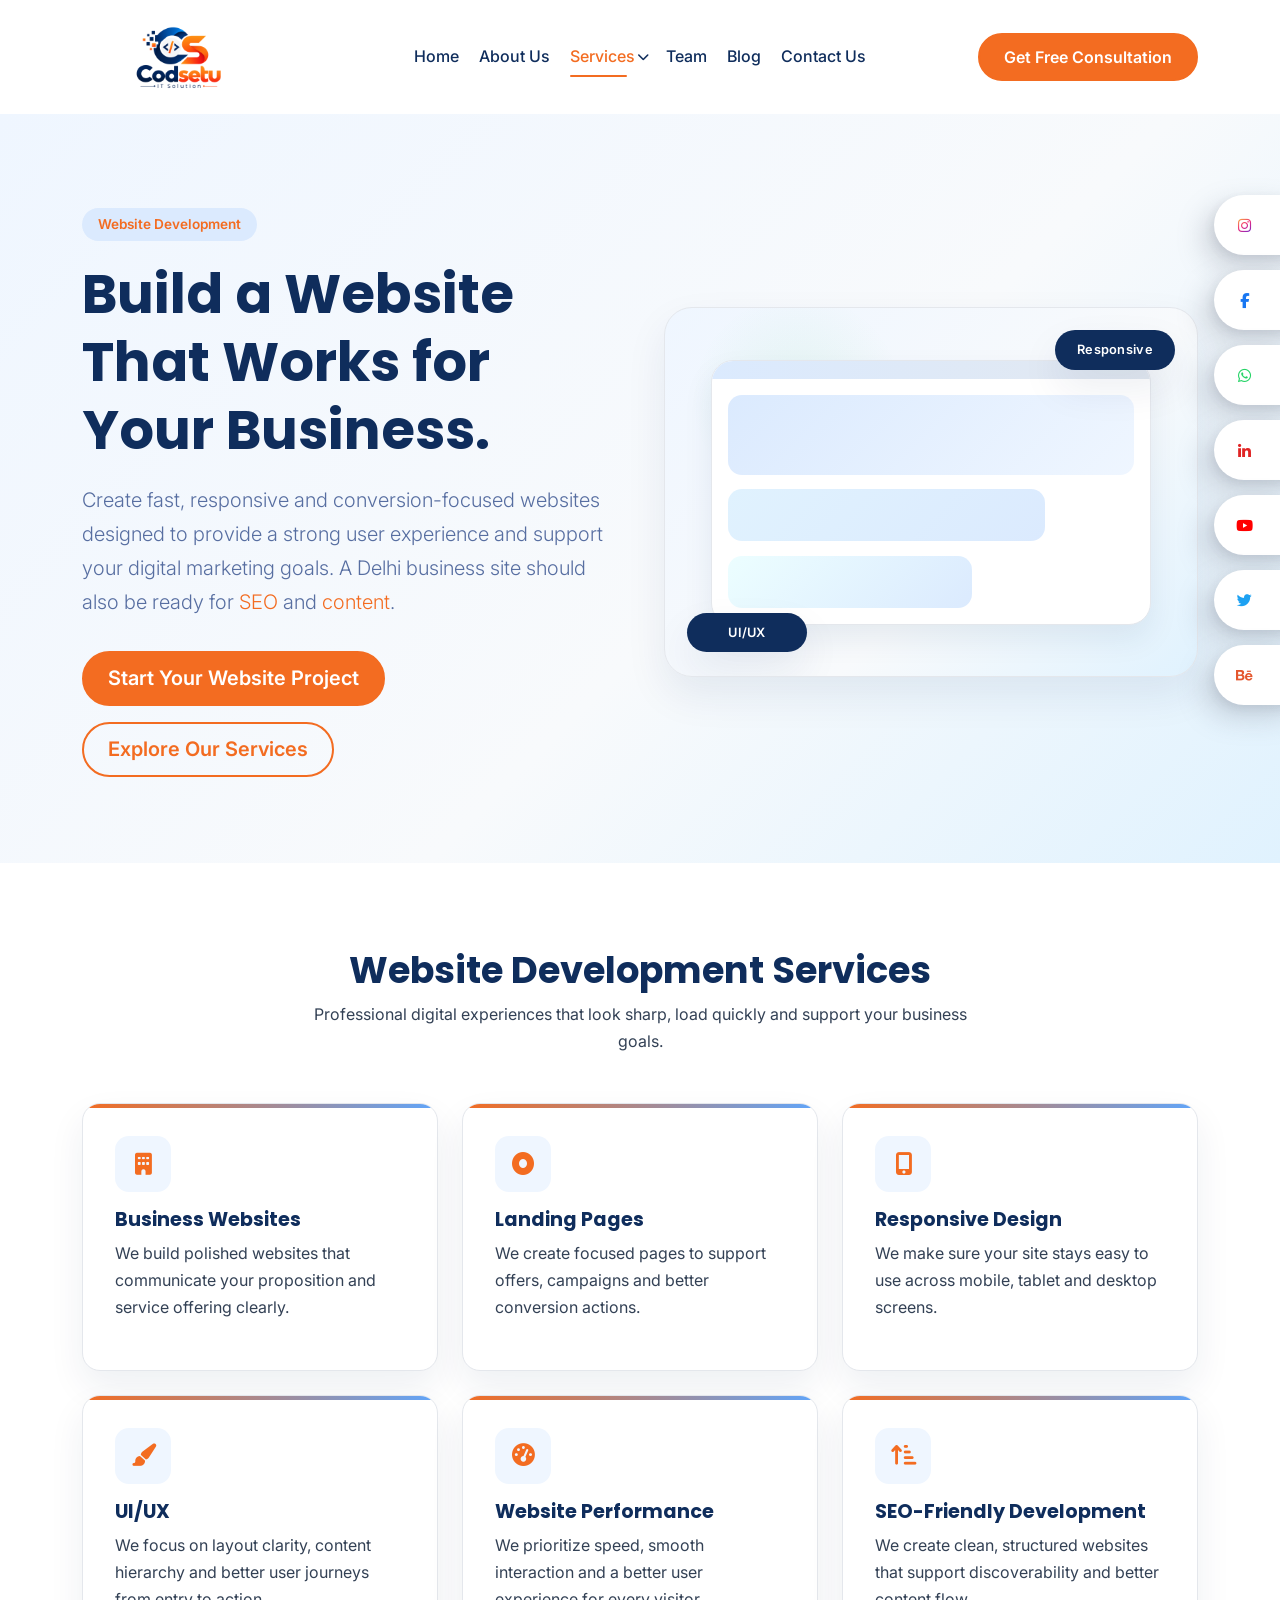
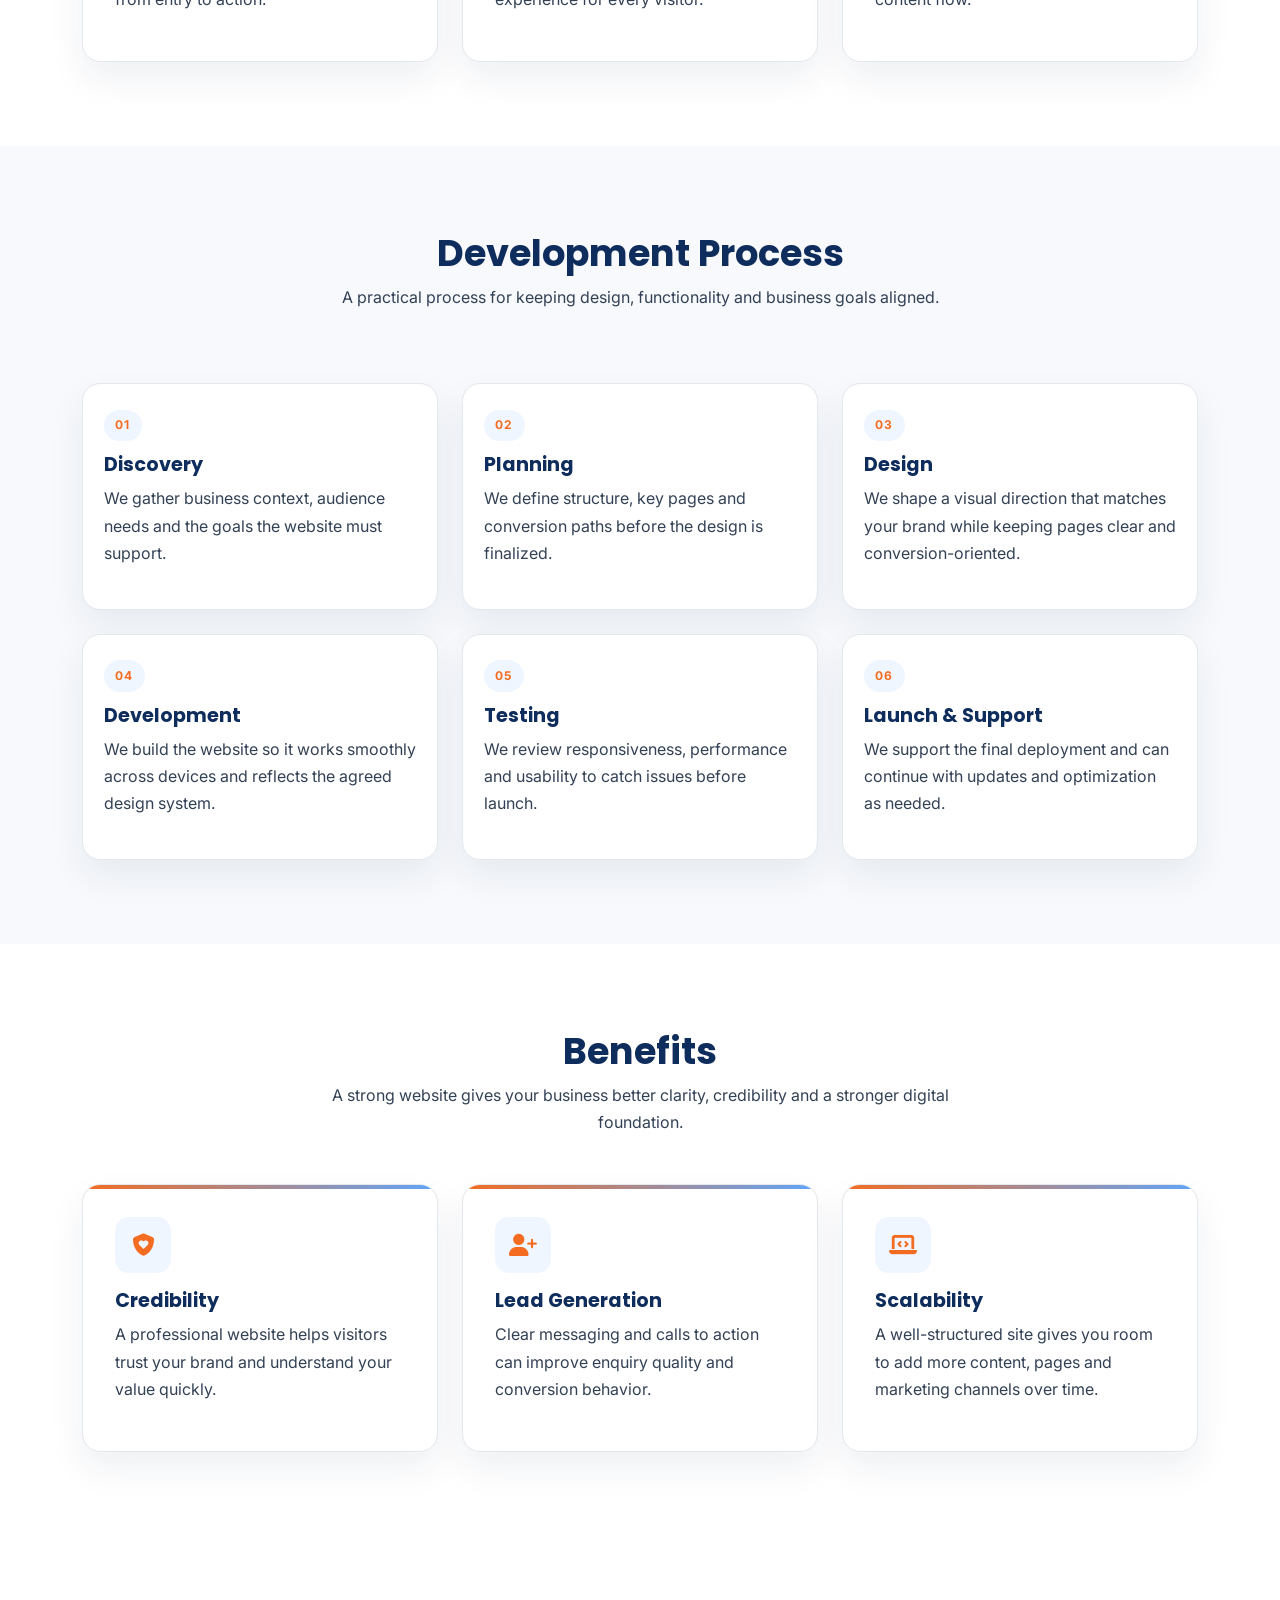
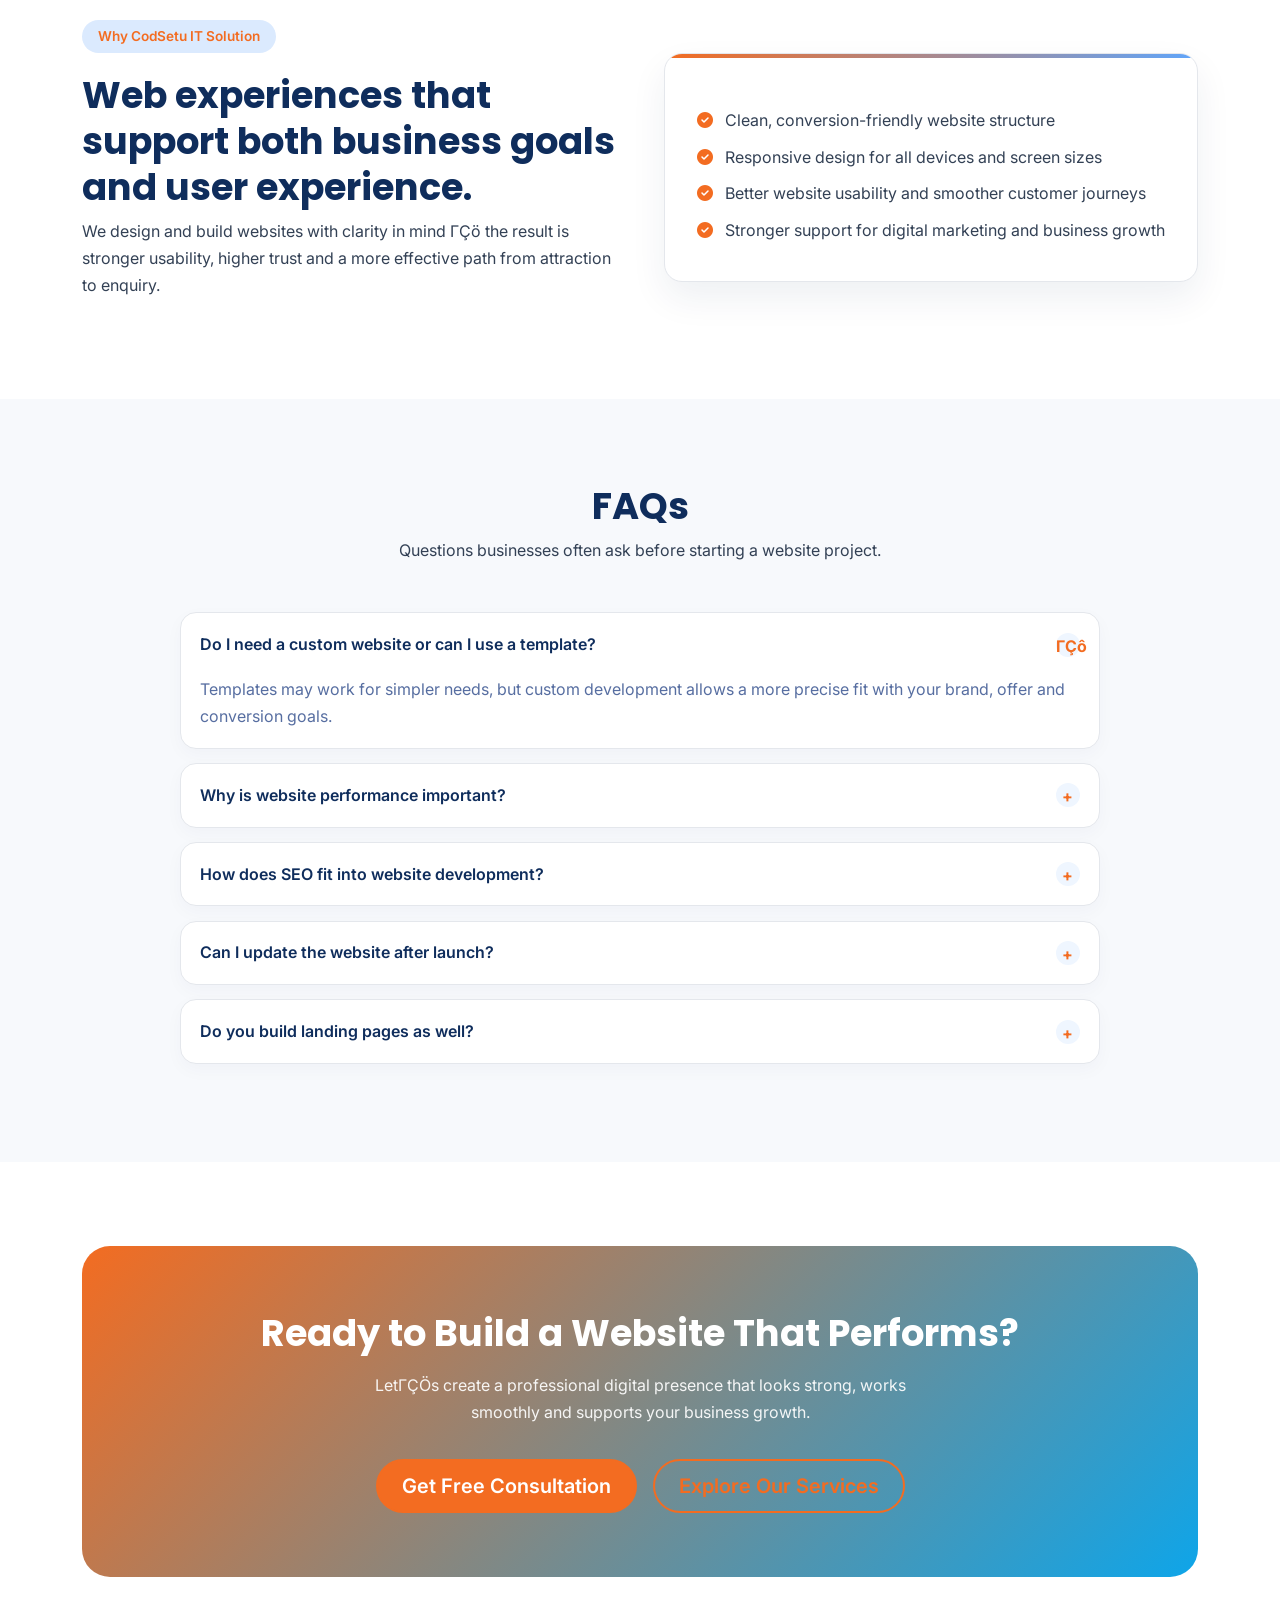
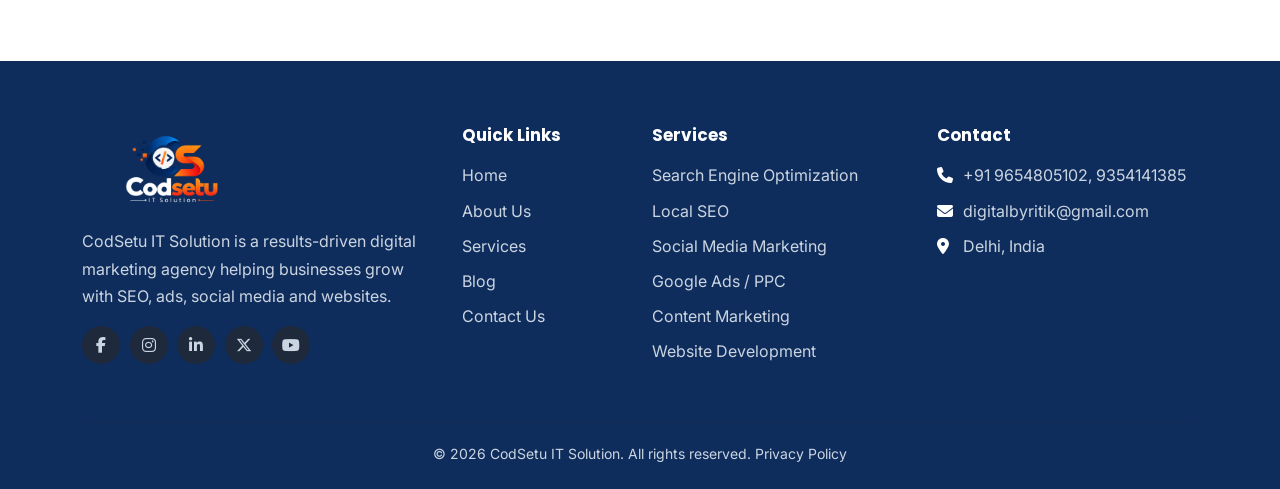
<file: web-dev.html>
<!DOCTYPE html>
<html lang="en">

<head>
    <!-- Google tag (gtag.js) -->
    <script async src="https://www.googletagmanager.com/gtag/js?id=G-68JZRBQSYX"></script>
    <script>
        window.dataLayer = window.dataLayer || [];
        function gtag() { dataLayer.push(arguments); }
        gtag('js', new Date());

        gtag('config', 'G-68JZRBQSYX');
    </script>
    <meta charset="utf-8">
    <meta name="viewport" content="width=device-width,initial-scale=1">
    <title>Website Development Services in Delhi | CodSetu IT Solution</title>
    <meta name="description"
        content="Build a website that works for your business with website development services in Delhi from CodSetu IT Solution. Create responsive, fast and conversion-focused websites.">
    <meta name="keywords"
        content="website development services in Delhi, responsive design, business website design, SEO-friendly development">
    <link rel="icon" href="favicon.ico?v=2" sizes="any">
    <link rel="icon" type="image/png" sizes="32x32" href="favicon-32x32.png">
    <link rel="apple-touch-icon" sizes="180x180" href="apple-touch-icon.png">
    <link rel="manifest" href="site.webmanifest">
    <link rel="canonical" href="https://codewithritik0.github.io/Codsetu/web-dev.html">
    <meta property="og:type" content="website">
    <meta property="og:title" content="Website Development Services in Delhi | CodSetu IT Solution">
    <meta property="og:description"
        content="Build a website that works for your business with website development services in Delhi from CodSetu IT Solution. Create responsive, fast and conversion-focused websites.">
    <meta property="og:url" content="https://codewithritik0.github.io/Codsetu/web-dev.html">
    <meta property="og:site_name" content="CodSetu IT Solution">
    <meta property="og:locale" content="en_IN">
    <meta property="og:image" content="https://codewithritik0.github.io/Codsetu/logo/logo.png">
    <meta property="og:image:alt" content="CodSetu IT Solution logo">
    <meta name="twitter:card" content="summary_large_image">
    <meta name="twitter:title" content="Website Development Services in Delhi | CodSetu IT Solution">
    <meta name="twitter:description" content="Build a website that works for your business with website development services in Delhi from CodSetu IT Solution. Create responsive, fast and conversion-focused websites.">
    <meta name="twitter:image" content="https://codewithritik0.github.io/Codsetu/logo/logo.png">
    <meta name="robots" content="index, follow">
    <meta name="theme-color" content="#2563EB">
    <link rel="preconnect" href="https://fonts.googleapis.com">
    <link rel="preconnect" href="https://fonts.gstatic.com" crossorigin>
    <link
        href="https://fonts.googleapis.com/css2?family=Inter:wght@400;500;600&family=Poppins:wght@600;700&display=swap"
        rel="stylesheet">
    <link rel="preload" as="image" href="logo/logo.webp" type="image/webp">
    <link href="https://cdn.jsdelivr.net/npm/bootstrap@5.3.3/dist/css/bootstrap.min.css" rel="stylesheet">
    <link href="https://cdnjs.cloudflare.com/ajax/libs/font-awesome/6.5.2/css/all.min.css" rel="stylesheet">
    <link href="css/style.css" rel="stylesheet">

    <script type="application/ld+json">
{
  "@context": "https://schema.org",
  "@graph": [
    {
      "@type": "LocalBusiness",
      "@id": "https://codewithritik0.github.io/Codsetu/#organization",
      "name": "CodSetu IT Solution",
      "url": "https://codewithritik0.github.io/Codsetu/",
      "logo": "https://codewithritik0.github.io/Codsetu/logo/logo.png",
      "image": "https://codewithritik0.github.io/Codsetu/logo/logo.png",
      "email": "digitalbyritik@gmail.com",
      "telephone": [
        "+919354141385",
        "+919654805102"
      ],
      "address": {
        "@type": "PostalAddress",
        "addressLocality": "Delhi",
        "addressCountry": "IN"
      },
      "areaServed": {
        "@type": "City",
        "name": "Delhi"
      },
      "description": "CodSetu IT Solution is a results-driven digital marketing agency helping businesses grow with SEO, ads, social media and websites."
    },
    {
      "@type": "WebSite",
      "@id": "https://codewithritik0.github.io/Codsetu/#website",
      "url": "https://codewithritik0.github.io/Codsetu/",
      "name": "CodSetu IT Solution",
      "publisher": {
        "@id": "https://codewithritik0.github.io/Codsetu/#organization"
      },
      "inLanguage": "en"
    },
    {
      "@type": "BreadcrumbList",
      "@id": "https://codewithritik0.github.io/Codsetu/web-dev.html#breadcrumb",
      "itemListElement": [
        {
          "@type": "ListItem",
          "position": 1,
          "name": "Home",
          "item": "https://codewithritik0.github.io/Codsetu/"
        },
        {
          "@type": "ListItem",
          "position": 2,
          "name": "Services",
          "item": "https://codewithritik0.github.io/Codsetu/services.html"
        },
        {
          "@type": "ListItem",
          "position": 3,
          "name": "Website Development",
          "item": "https://codewithritik0.github.io/Codsetu/web-dev.html"
        }
      ]
    },
    {
      "@type": "WebPage",
      "@id": "https://codewithritik0.github.io/Codsetu/web-dev.html#webpage",
      "url": "https://codewithritik0.github.io/Codsetu/web-dev.html",
      "name": "Website Development Services in Delhi | CodSetu IT Solution",
      "description": "Build a website that works for your business with website development services in Delhi from CodSetu IT Solution. Create responsive, fast and conversion-focused websites.",
      "isPartOf": {
        "@id": "https://codewithritik0.github.io/Codsetu/#website"
      },
      "about": {
        "@id": "https://codewithritik0.github.io/Codsetu/#organization"
      },
      "breadcrumb": {
        "@id": "https://codewithritik0.github.io/Codsetu/web-dev.html#breadcrumb"
      },
      "inLanguage": "en"
    },
    {
      "@type": "Service",
      "@id": "https://codewithritik0.github.io/Codsetu/web-dev.html#service",
      "name": "Website Development Services",
      "serviceType": "Website Development",
      "url": "https://codewithritik0.github.io/Codsetu/web-dev.html",
      "description": "Build a website that works for your business with website development services in Delhi from CodSetu IT Solution. Create responsive, fast and conversion-focused websites.",
      "provider": {
        "@id": "https://codewithritik0.github.io/Codsetu/#organization"
      },
      "areaServed": {
        "@type": "City",
        "name": "Delhi"
      }
    },
    {
      "@type": "FAQPage",
      "@id": "https://codewithritik0.github.io/Codsetu/web-dev.html#faq",
      "url": "https://codewithritik0.github.io/Codsetu/web-dev.html",
      "mainEntity": [
        {
          "@type": "Question",
          "name": "Do I need a custom website or can I use a template?",
          "acceptedAnswer": {
            "@type": "Answer",
            "text": "Templates may work for simpler needs, but custom development allows a more precise fit with your brand, offer and conversion goals."
          }
        },
        {
          "@type": "Question",
          "name": "Why is website performance important?",
          "acceptedAnswer": {
            "@type": "Answer",
            "text": "Fast websites improve user experience and reduce friction, which can support engagement, trust and conversion outcomes."
          }
        },
        {
          "@type": "Question",
          "name": "How does SEO fit into website development?",
          "acceptedAnswer": {
            "@type": "Answer",
            "text": "SEO-friendly development covers technical structure, content hierarchy, mobile usability and page speed so the site can perform better in search and user experience."
          }
        },
        {
          "@type": "Question",
          "name": "Can I update the website after launch?",
          "acceptedAnswer": {
            "@type": "Answer",
            "text": "Yes. Ongoing maintenance and updates help keep the website relevant as the business evolves and new content or offers are added."
          }
        },
        {
          "@type": "Question",
          "name": "Do you build landing pages as well?",
          "acceptedAnswer": {
            "@type": "Answer",
            "text": "Yes. Landing pages are often useful for campaigns, offers and service-focused actions where a more direct conversion path is beneficial."
          }
        }
      ]
    }
  ]
}
    </script>
</head>

<body> <a class="visually-hidden-focusable" href="#main">Skip to content</a>
    <header>
        <nav class="navbar navbar-expand-lg sticky-top" aria-label="Main navigation">
            <div class="container">
                <a class="navbar-brand" href="index.html"><picture><source srcset="logo/logo.webp" type="image/webp"><img alt="CodSetu IT Solution logo" src="logo/logo.png" width="190" height="80" fetchpriority="high"></picture></a> <button class="navbar-toggler border-0" type="button"
                    data-bs-toggle="collapse" data-bs-target="#menu" aria-controls="menu" aria-expanded="false"
                    aria-label="Toggle navigation"><span class="navbar-toggler-icon"></span></button>
                <div class="collapse navbar-collapse" id="menu">
                    <ul class="navbar-nav ms-auto align-items-lg-center gap-lg-1">
                        <li class="nav-item"><a class="nav-link" href="index.html">Home</a></li>
                        <li class="nav-item"><a class="nav-link" href="about.html">About Us</a></li>
                        <li class="nav-item services-nav-item">
                            <a class="nav-link services-nav-link active" href="services.html"
                                aria-current="page">Services</a>
                            <button class="nav-link services-dropdown-toggle" type="button"
                                aria-label="Toggle Services submenu" aria-expanded="false"
                                aria-controls="services-dropdown-menu">
                                <i class="fa-solid fa-chevron-down" aria-hidden="true"></i>
                            </button>
                            <div class="services-dropdown" id="services-dropdown-menu">
                                <div class="services-dropdown-inner">
                                    <div class="services-dropdown-header">
                                        <p class="services-dropdown-title">Our Digital Marketing Services</p>
                                        <p>Explore our services designed to help your business grow online.</p>
                                    </div>
                                    <div class="services-dropdown-grid">
                                        <a class="service-dropdown-item" href="seo.html">
                                            <span class="service-dropdown-icon"><i
                                                    class="fa-solid fa-magnifying-glass-chart"
                                                    aria-hidden="true"></i></span>
                                            <span class="service-dropdown-content"><strong>Search Engine
                                                    Optimization</strong><small>Improve your Google visibility and grow
                                                    qualified organic traffic.</small></span>
                                        </a>
                                        <a class="service-dropdown-item" href="local-seo.html">
                                            <span class="service-dropdown-icon"><i class="fa-solid fa-location-dot"
                                                    aria-hidden="true"></i></span>
                                            <span class="service-dropdown-content"><strong>Local SEO</strong><small>Get
                                                    discovered by customers searching for businesses near
                                                    them.</small></span>
                                        </a>
                                        <a class="service-dropdown-item" href="social-media.html">
                                            <span class="service-dropdown-icon"><i class="fa-brands fa-instagram"
                                                    aria-hidden="true"></i></span>
                                            <span class="service-dropdown-content"><strong>Social Media
                                                    Marketing</strong><small>Build your brand and engage your audience
                                                    across social platforms.</small></span>
                                        </a>
                                        <a class="service-dropdown-item" href="google-ads.html">
                                            <span class="service-dropdown-icon"><i class="fa-solid fa-bullseye"
                                                    aria-hidden="true"></i></span>
                                            <span class="service-dropdown-content"><strong>Google Ads /
                                                    PPC</strong><small>Reach high-intent customers with targeted paid
                                                    advertising.</small></span>
                                        </a>
                                        <a class="service-dropdown-item" href="content.html">
                                            <span class="service-dropdown-icon"><i class="fa-solid fa-newspaper"
                                                    aria-hidden="true"></i></span>
                                            <span class="service-dropdown-content"><strong>Content
                                                    Marketing</strong><small>Create useful content that attracts,
                                                    educates and converts.</small></span>
                                        </a>
                                        <a class="service-dropdown-item" href="web-dev.html">
                                            <span class="service-dropdown-icon"><i class="fa-solid fa-laptop-code"
                                                    aria-hidden="true"></i></span>
                                            <span class="service-dropdown-content"><strong>Website
                                                    Development</strong><small>Build fast, responsive and
                                                    conversion-focused business websites.</small></span>
                                        </a>
                                    </div>
                                    <div class="services-dropdown-cta">
                                        <span>Need help choosing the right service?</span>
                                        <a class="btn btn-ghost btn-sm" href="services.html">View All Services</a>
                                    </div>
                                </div>
                            </div>
                        </li>
                        <li class="nav-item"><a class="nav-link" href="team.html">Team</a></li>
                        <li class="nav-item"><a class="nav-link" href="blog.html">Blog</a></li>
                        <li class="nav-item"><a class="nav-link" href="contact.html">Contact Us</a></li>
                    </ul> <a class="btn btn-brand ms-lg-3 mt-3 mt-lg-0" href="contact.html">Get Free Consultation</a>
                </div>
            </div>
        </nav>
    </header>
    <main id="main">
        <section class="service-hero">
            <div class="container">
                <div class="row align-items-center g-5">
                    <div class="col-lg-6"><span class="badge-soft">Website Development</span>
                        <h1>Build a Website That Works for Your Business.</h1>
                        <p class="lead">Create fast, responsive and conversion-focused websites designed to provide a
                            strong user experience and support your digital marketing goals. A Delhi business site should also be ready for <a href="seo.html">SEO</a> and <a href="content.html">content</a>.</p>
                        <div class="d-flex flex-wrap gap-3"><a class="btn btn-brand btn-lg" href="contact.html">Start
                                Your Website Project</a><a class="btn btn-ghost btn-lg" href="services.html">Explore Our
                                Services</a></div>
                    </div>
                    <div class="col-lg-6">
                        <div class="service-visual service-visual-web"
                            aria-label="Website design and development illustration">
                            <div class="site-browser">
                                <div class="browser-top"></div>
                                <div class="browser-body"><span class="browser-card"></span><span
                                        class="browser-card browser-card-two"></span><span
                                        class="browser-card browser-card-three"></span></div>
                            </div>
                            <div class="service-badge service-badge-top">Responsive</div>
                            <div class="service-badge service-badge-bottom">UI/UX</div>
                        </div>
                    </div>
                </div>
            </div>
        </section>
        <section>
            <div class="container">
                <div class="section-title">
                    <h2>Website Development Services</h2>
                    <p>Professional digital experiences that look sharp, load quickly and support your business goals.
                    </p>
                </div>
                <div class="row g-4">
                    <div class="col-md-6 col-lg-4">
                        <article class="card-c service-card">
                            <div class="icon-box"><i class="fa-solid fa-building"></i></div>
                            <h3>Business Websites</h3>
                            <p>We build polished websites that communicate your proposition and service offering
                                clearly.</p>
                        </article>
                    </div>
                    <div class="col-md-6 col-lg-4">
                        <article class="card-c service-card">
                            <div class="icon-box"><i class="fa-solid fa-circle-dot"></i></div>
                            <h3>Landing Pages</h3>
                            <p>We create focused pages to support offers, campaigns and better conversion actions.</p>
                        </article>
                    </div>
                    <div class="col-md-6 col-lg-4">
                        <article class="card-c service-card">
                            <div class="icon-box"><i class="fa-solid fa-mobile-screen-button"></i></div>
                            <h3>Responsive Design</h3>
                            <p>We make sure your site stays easy to use across mobile, tablet and desktop screens.</p>
                        </article>
                    </div>
                    <div class="col-md-6 col-lg-4">
                        <article class="card-c service-card">
                            <div class="icon-box"><i class="fa-solid fa-paintbrush"></i></div>
                            <h3>UI/UX</h3>
                            <p>We focus on layout clarity, content hierarchy and better user journeys from entry to
                                action.</p>
                        </article>
                    </div>
                    <div class="col-md-6 col-lg-4">
                        <article class="card-c service-card">
                            <div class="icon-box"><i class="fa-solid fa-gauge-high"></i></div>
                            <h3>Website Performance</h3>
                            <p>We prioritize speed, smooth interaction and a better user experience for every visitor.
                            </p>
                        </article>
                    </div>
                    <div class="col-md-6 col-lg-4">
                        <article class="card-c service-card">
                            <div class="icon-box"><i class="fa-solid fa-arrow-up-short-wide"></i></div>
                            <h3>SEO-Friendly Development</h3>
                            <p>We create clean, structured websites that support discoverability and better content
                                flow.</p>
                        </article>
                    </div>
                </div>
            </div>
        </section>
        <section class="bg-soft">
            <div class="container">
                <div class="section-title">
                    <h2>Development Process</h2>
                    <p>A practical process for keeping design, functionality and business goals aligned.</p>
                </div>
                <div class="row g-4 service-process-grid">
                    <div class="col-md-6 col-lg-4">
                        <div class="service-process-step"><span class="service-step-number">01</span>
                            <h3>Discovery</h3>
                            <p>We gather business context, audience needs and the goals the website must support.</p>
                        </div>
                    </div>
                    <div class="col-md-6 col-lg-4">
                        <div class="service-process-step"><span class="service-step-number">02</span>
                            <h3>Planning</h3>
                            <p>We define structure, key pages and conversion paths before the design is finalized.</p>
                        </div>
                    </div>
                    <div class="col-md-6 col-lg-4">
                        <div class="service-process-step"><span class="service-step-number">03</span>
                            <h3>Design</h3>
                            <p>We shape a visual direction that matches your brand while keeping pages clear and
                                conversion-oriented.</p>
                        </div>
                    </div>
                    <div class="col-md-6 col-lg-4">
                        <div class="service-process-step"><span class="service-step-number">04</span>
                            <h3>Development</h3>
                            <p>We build the website so it works smoothly across devices and reflects the agreed design
                                system.</p>
                        </div>
                    </div>
                    <div class="col-md-6 col-lg-4">
                        <div class="service-process-step"><span class="service-step-number">05</span>
                            <h3>Testing</h3>
                            <p>We review responsiveness, performance and usability to catch issues before launch.</p>
                        </div>
                    </div>
                    <div class="col-md-6 col-lg-4">
                        <div class="service-process-step"><span class="service-step-number">06</span>
                            <h3>Launch & Support</h3>
                            <p>We support the final deployment and can continue with updates and optimization as needed.
                            </p>
                        </div>
                    </div>
                </div>
            </div>
        </section>
        <section>
            <div class="container">
                <div class="section-title">
                    <h2>Benefits</h2>
                    <p>A strong website gives your business better clarity, credibility and a stronger digital
                        foundation.</p>
                </div>
                <div class="row g-4">
                    <div class="col-md-6 col-lg-4">
                        <div class="card-c service-card">
                            <div class="icon-box"><i class="fa-solid fa-shield-heart"></i></div>
                            <h3>Credibility</h3>
                            <p>A professional website helps visitors trust your brand and understand your value quickly.
                            </p>
                        </div>
                    </div>
                    <div class="col-md-6 col-lg-4">
                        <div class="card-c service-card">
                            <div class="icon-box"><i class="fa-solid fa-user-plus"></i></div>
                            <h3>Lead Generation</h3>
                            <p>Clear messaging and calls to action can improve enquiry quality and conversion behavior.
                            </p>
                        </div>
                    </div>
                    <div class="col-md-6 col-lg-4">
                        <div class="card-c service-card">
                            <div class="icon-box"><i class="fa-solid fa-laptop-code"></i></div>
                            <h3>Scalability</h3>
                            <p>A well-structured site gives you room to add more content, pages and marketing channels
                                over time.</p>
                        </div>
                    </div>
                </div>
            </div>
        </section>
        <section>
            <div class="container">
                <div class="row align-items-center g-5">
                    <div class="col-lg-6">
                        <div class="service-why-box"><span class="badge-soft">Why CodSetu IT Solution</span>
                            <h2>Web experiences that support both business goals and user experience.</h2>
                            <p>We design and build websites with clarity in mind ΓÇö the result is stronger usability,
                                higher trust and a more effective path from attraction to enquiry.</p>
                        </div>
                    </div>
                    <div class="col-lg-6">
                        <div class="card-c service-card">
                            <ul class="check-list mb-0">
                                <li><i class="fa-solid fa-circle-check"></i> Clean, conversion-friendly website
                                    structure</li>
                                <li><i class="fa-solid fa-circle-check"></i> Responsive design for all devices and
                                    screen sizes</li>
                                <li><i class="fa-solid fa-circle-check"></i> Better website usability and smoother
                                    customer journeys</li>
                                <li><i class="fa-solid fa-circle-check"></i> Stronger support for digital marketing and
                                    business growth</li>
                            </ul>
                        </div>
                    </div>
                </div>
            </div>
        </section>
        <section class="bg-soft">
            <div class="container">
                <div class="section-title">
                    <h2>FAQs</h2>
                    <p>Questions businesses often ask before starting a website project.</p>
                </div>
                <div class="service-faq">
                    <details open>
                        <summary>Do I need a custom website or can I use a template?</summary>
                        <p>Templates may work for simpler needs, but custom development allows a more precise fit with
                            your brand, offer and conversion goals.</p>
                    </details>
                    <details>
                        <summary>Why is website performance important?</summary>
                        <p>Fast websites improve user experience and reduce friction, which can support engagement,
                            trust and conversion outcomes.</p>
                    </details>
                    <details>
                        <summary>How does SEO fit into website development?</summary>
                        <p>SEO-friendly development covers technical structure, content hierarchy, mobile usability and
                            page speed so the site can perform better in search and user experience.</p>
                    </details>
                    <details>
                        <summary>Can I update the website after launch?</summary>
                        <p>Yes. Ongoing maintenance and updates help keep the website relevant as the business evolves
                            and new content or offers are added.</p>
                    </details>
                    <details>
                        <summary>Do you build landing pages as well?</summary>
                        <p>Yes. Landing pages are often useful for campaigns, offers and service-focused actions where a
                            more direct conversion path is beneficial.</p>
                    </details>
                </div>
            </div>
        </section>
        <section>
            <div class="container">
                <div class="cta-band">
                    <h2>Ready to Build a Website That Performs?</h2>
                    <p>LetΓÇÖs create a professional digital presence that looks strong, works smoothly and supports
                        your business growth.</p>
                    <div class="cta-actions"><a class="btn btn-brand btn-lg" href="contact.html">Get Free
                            Consultation</a><a class="btn btn-ghost btn-lg" href="services.html">Explore Our
                            Services</a></div>
                </div>
            </div>
        </section>
    </main>
    <footer class="site-footer">
        <div class="container">
            <div class="row g-4">
                <div class="col-lg-4"><a class="navbar-brand" href="index.html"><picture><source srcset="logo/logo-footer.webp" type="image/webp"><img alt="CodSetu IT Solution logo" src="logo/logo-footer.png" width="176" height="87" loading="lazy"></picture></a>
                    <p class="mt-3">CodSetu IT Solution is a results-driven digital marketing agency helping businesses grow
                        with SEO, ads, social media and websites.</p>
                    <div class="social"><a
                            href="#"
                            aria-label="Facebook"><i class="fa-brands fa-facebook-f"></i></a><a
                            href="#" aria-label="Instagram"><i
                                class="fa-brands fa-instagram"></i></a><a href="contact.html" aria-label="LinkedIn"><i
                                class="fa-brands fa-linkedin-in"></i></a><a href="contact.html"
                            aria-label="X (Twitter)"><i class="fa-brands fa-x-twitter"></i></a><a href="contact.html"
                            aria-label="YouTube"><i class="fa-brands fa-youtube"></i></a></div>
                </div>
                <div class="col-6 col-lg-2">
                    <h2>Quick Links</h2>
                    <ul class="list-unstyled">
                        <li><a href="index.html">Home</a></li>
                        <li><a href="about.html">About Us</a></li>
                        <li><a href="services.html">Services</a></li>
                        <li><a href="blog.html">Blog</a></li>
                        <li><a href="contact.html">Contact Us</a></li>
                    </ul>
                </div>
                <div class="col-6 col-lg-3">
                    <h2>Services</h2>
                    <ul class="list-unstyled">
                        <li><a href="seo.html">Search Engine Optimization</a></li>
                        <li><a href="local-seo.html">Local SEO</a></li>
                        <li><a href="social-media.html">Social Media Marketing</a></li>
                        <li><a href="google-ads.html">Google Ads / PPC</a></li>
                        <li><a href="content.html">Content Marketing</a></li>
                        <li><a href="web-dev.html">Website Development</a></li>
                    </ul>
                </div>
                <div class="col-lg-3">
                    <h2>Contact</h2>
                    <ul class="list-unstyled">
                        <li><i class="fa-solid fa-phone"></i> <a href="tel:+919654805102">+91 9654805102</a>, <a
                                href="tel:+919354141385">9354141385</a></li>
                        <li><i class="fa-solid fa-envelope"></i> <a
                                href="mailto:digitalbyritik@gmail.com">digitalbyritik@gmail.com</a></li>
                        <li><i class="fa-solid fa-location-dot"></i> Delhi, India</li>
                    </ul>
                </div>
            </div>
            <hr>
            <p class="text-center small mb-0">&copy; <span class="js-year">2026</span> CodSetu IT Solution. All rights reserved. <a href="privacy-policy.html">Privacy Policy</a></p>
        </div>
    </footer>
    <nav class="social-edge" aria-label="Social networks">
        <!-- TODO: add real URL -->
        <a class="social-edge__item social-edge__item--instagram" href="#" aria-label="Instagram"><span class="social-edge__pill"><span class="social-edge__icon" aria-hidden="true"><i class="fa-brands fa-instagram"></i></span><span class="social-edge__name">Instagram</span></span></a>
        <!-- TODO: add real URL -->
        <a class="social-edge__item social-edge__item--facebook" href="#" aria-label="Facebook"><span class="social-edge__pill"><span class="social-edge__icon" aria-hidden="true"><i class="fa-brands fa-facebook-f"></i></span><span class="social-edge__name">Facebook</span></span></a>
        <a class="social-edge__item social-edge__item--whatsapp" href="https://wa.me/919354141385?text=Hi%20CodSetu%20IT%20Solution%2C%20I%27d%20like%20to%20know%20about%20your%20services." target="_blank" rel="noopener" aria-label="WhatsApp"><span class="social-edge__pill"><span class="social-edge__icon" aria-hidden="true"><i class="fa-brands fa-whatsapp"></i></span><span class="social-edge__name">WhatsApp</span></span></a>
        <!-- TODO: add real URL -->
        <a class="social-edge__item social-edge__item--linkedin" href="#" aria-label="LinkedIn"><span class="social-edge__pill"><span class="social-edge__icon" aria-hidden="true"><i class="fa-brands fa-linkedin-in"></i></span><span class="social-edge__name">LinkedIn</span></span></a>
        <!-- TODO: add real URL -->
        <a class="social-edge__item social-edge__item--youtube" href="#" aria-label="YouTube"><span class="social-edge__pill"><span class="social-edge__icon" aria-hidden="true"><i class="fa-brands fa-youtube"></i></span><span class="social-edge__name">YouTube</span></span></a>
        <!-- TODO: add real URL -->
        <a class="social-edge__item social-edge__item--x" href="#" aria-label="Twitter"><span class="social-edge__pill"><span class="social-edge__icon" aria-hidden="true"><i class="fa-brands fa-twitter"></i></span><span class="social-edge__name">Twitter</span></span></a>
        <!-- TODO: add real URL -->
        <a class="social-edge__item social-edge__item--behance" href="#" aria-label="Behance"><span class="social-edge__pill"><span class="social-edge__icon" aria-hidden="true"><i class="fa-brands fa-behance"></i></span><span class="social-edge__name">Behance</span></span></a>
    </nav>

        <a class="whatsapp-float" href="https://wa.me/919354141385?text=Hi%20CodSetu%20IT%20Solution%2C%20I%27d%20like%20to%20know%20about%20your%20services." target="_blank" rel="noopener" aria-label="Chat with CodSetu IT Solution on WhatsApp"><i class="fa-brands fa-whatsapp" aria-hidden="true"></i></a>
    <button id="backToTop" class="back-to-top" type="button" aria-label="Back to top" aria-hidden="true" tabindex="-1">
        <i class="fa-solid fa-arrow-up" aria-hidden="true"></i>
    </button>
    <script defer src="https://cdn.jsdelivr.net/npm/bootstrap@5.3.3/dist/js/bootstrap.bundle.min.js"></script>
    <script defer src="js/script.js"></script>
</body>

</html>
</file>
<file: css/style.css>
/* Codsetu - main stylesheet. Change brand colors in :root */
@import url("https://fonts.googleapis.com/css2?family=Poppins:wght@400&display=swap");

:root {

    --primary: #F36C21;
    --primary-dark: #F36C21;
    --dark: #0f2d5c;


    --light: #F7F9FC;
    --accent: #F36C21;

    --muted: #576ea1;
    --line: #E4E7EC;

    --radius: 16px;
    --shadow: 0 12px 32px rgba(11, 42, 91, .08);

}



html {

    scroll-behavior: smooth
}



[id] {

    scroll-margin-top: 84px
}



body {

    font-family: 'Inter', sans-serif;

    color: #334155;

    line-height: 1.7
}



h1,

h2,

h3,

h4,

h5,

.navbar-brand {

    font-family: 'Poppins', sans-serif;

    color: var(--dark);

    font-weight: 700;

    line-height: 1.25
}



h1 {

    font-size: clamp(2.1rem, 5vw, 3.4rem)
}



h2 {

    font-size: clamp(1.6rem, 3.2vw, 2.3rem)
}



h3 {

    font-size: 1.2rem
}



section {

    padding: 84px 0
}



.bg-soft {

    background: var(--light)
}



a {

    color: var(--primary);

    text-decoration: none
}



a:hover {

    color: var(--accent)
}



:focus-visible {

    outline: 3px solid var(--accent);

    outline-offset: 2px
}



.section-title {

    max-width: 680px;

    margin: 0 auto 3rem;

    text-align: center
}



header {
    position: sticky;
    top: 0;
    z-index: 1030
}

/* Navbar */

.navbar.sticky-top {
    position: static
}

.navbar {
    background: rgba(255, 255, 255, .96);
    padding: .75rem 0;
    transition: box-shadow .3s
}

.navbar.scrolled {

    box-shadow: var(--shadow)
}


@media (min-width: 992px) {
    .navbar>.container {
        display: flex;
        align-items: center;
        gap: 1rem;
    }

    .navbar-brand {
        margin-right: 0;
    }

    .navbar-collapse {
        display: flex !important;
        flex: 1 1 auto;
        align-items: center;
        justify-content: center;
    }

    .navbar-nav {
        display: flex;
        align-items: center;
        justify-content: center;
        margin: 0 auto;
    }

    .navbar-collapse>.btn {
        margin-left: auto;
    }
}


.navbar-brand {

    font-size: 1.4rem
}



.navbar-brand i {

    color: var(--primary)
}



.navbar-brand span {

    color: var(--primary)
}



.nav-link {

    font-weight: 500;

    color: var(--dark) !important;

    position: relative
}



.nav-link:hover,

.nav-link.active {

    color: var(--accent) !important
}



.nav-link.active::after {

    content: "";

    position: absolute;

    left: .5rem;

    right: .5rem;

    bottom: 2px;

    height: 2px;

    border-radius: 2px;

    background: var(--primary)
}



/* =================================

   SERVICES DROPDOWN

   ================================= */



@media (max-width: 991.98px) {
    .navbar {
        padding: .4375rem 0;
    }

    .navbar>.container>.navbar-brand img {
        display: block;
        width: 175px;
        height: auto
    }
}

@media (max-width: 575.98px) {
    .navbar>.container>.navbar-brand img {
        width: 160px;
    }
}

.services-nav-item {

    position: static;

    display: flex;

    align-items: center
}



.services-nav-link {

    padding-right: .25rem
}



.navbar>.container {

    position: relative
}



@media (min-width: 992px) {
    .navbar>.container {
        display: grid;
        grid-template-columns: minmax(0, 1fr) auto minmax(0, 1fr)
    }

    .navbar>.container>.navbar-brand {
        grid-column: 1;
        justify-self: start
    }

    .navbar>.container>.navbar-collapse {
        display: contents !important
    }

    .navbar-nav {
        grid-column: 2;
        justify-self: center;
        margin-left: 0 !important
    }

    .navbar-collapse>.btn {
        grid-column: 3;
        justify-self: end;
        margin: 0 !important
    }
}

@media (min-width: 992px) {
    .navbar-expand-lg .navbar-nav .services-nav-link {
        padding-right: 0
    }

    .navbar-expand-lg .navbar-nav .services-dropdown-toggle {
        padding: .5rem .35rem .5rem .1rem
    }
}

.services-dropdown-toggle {

    display: inline-flex;

    align-items: center;

    justify-content: center;

    padding: .5rem .45rem .5rem .25rem;

    border: 0;

    background: transparent;

    color: var(--dark);

    gap: .45rem
}



.services-dropdown-toggle i:last-child {

    font-size: .75rem;

    transition: transform .2s ease
}



.services-nav-item:hover .services-dropdown-toggle i:last-child,

.services-nav-item:focus-within .services-dropdown-toggle i:last-child,

.services-nav-item.is-open .services-dropdown-toggle i:last-child {

    transform: rotate(180deg)
}



.services-dropdown {

    position: absolute;

    top: calc(50% + 12px);

    left: 50%;

    width: min(760px, calc(100vw - 48px));

    padding: .75rem;

    background: rgba(255, 255, 255, .99);

    border: 1px solid rgba(15, 45, 92, .08);

    border-radius: 18px;

    box-shadow: 0 18px 42px rgba(15, 45, 92, .12);

    opacity: 0;

    visibility: hidden;

    transform: translate(-50%, -10px);

    pointer-events: none;

    transition: opacity .22s ease, transform .22s ease, visibility .22s ease;

    z-index: 1000
}



.services-nav-item:hover .services-dropdown,

.services-nav-item:focus-within .services-dropdown,

.services-nav-item.is-open .services-dropdown {

    opacity: 1;

    visibility: visible;

    transform: translate(-50%, 0);

    pointer-events: auto
}



.services-dropdown-inner {

    padding: .35rem
}



.services-dropdown-header {

    padding: .85rem 1rem .4rem
}



.services-dropdown-header h3,
.services-dropdown-header .services-dropdown-title {

    margin: 0;

    font-size: 1.05rem;

    font-family: 'Poppins', sans-serif;

    font-weight: 700;

    line-height: 1.25;

    color: var(--dark)
}



.services-dropdown-header p {

    margin: .35rem 0 0;

    color: var(--muted);

    font-size: .85rem
}



.services-dropdown-grid {

    display: grid;

    grid-template-columns: repeat(2, minmax(0, 1fr));

    gap: .75rem 1rem;

    padding: .25rem 0
}



.service-dropdown-item {

    display: flex;

    align-items: flex-start;

    gap: .8rem;

    padding: .8rem .9rem;

    background: #f8fafc;

    border: 1px solid rgba(15, 45, 92, .04);

    border-radius: 12px;

    color: var(--dark);

    transition: background .2s ease, border-color .2s ease, transform .2s ease
}



.service-dropdown-item:hover {

    background: #fff;

    border-color: rgba(243, 108, 33, .25);

    transform: translateY(-1px);

    color: var(--dark)
}



.service-dropdown-icon {

    width: 42px;

    height: 42px;

    flex-shrink: 0;

    display: grid;

    place-items: center;

    border-radius: 12px;

    background: rgba(243, 108, 33, .12);

    color: var(--primary);

    font-size: 1.05rem
}



.service-dropdown-content {

    display: flex;

    flex-direction: column;

    gap: .15rem
}



.service-dropdown-content strong {

    font-size: .95rem;

    line-height: 1.35
}



.service-dropdown-content small {

    color: var(--muted);

    font-size: .76rem;

    line-height: 1.45
}



.services-dropdown-cta {

    display: flex;

    justify-content: space-between;

    align-items: center;

    gap: 1rem;

    margin-top: .8rem;

    padding: .9rem 1rem 0;

    border-top: 1px solid var(--line)
}



.services-dropdown-cta span {

    color: var(--muted);

    font-size: .9rem
}



@media (max-width: 991.98px) {
    .services-nav-item {

        width: 100%;

        flex-wrap: wrap
    }



    .services-dropdown {

        position: static;

        flex: 1 0 100%;

        width: 100%;

        max-width: none;

        min-width: 0;

        margin-top: .15rem;

        max-height: 0;

        overflow: hidden;

        padding: 0;

        background: transparent;

        border: 0;

        box-shadow: none;

        border-radius: 0;

        opacity: 0;

        visibility: hidden;

        transform: none;

        pointer-events: none;

        transition: max-height .25s ease, opacity .2s ease, visibility .2s ease
    }



    .services-nav-item:hover .services-dropdown,

    .services-nav-item:focus-within .services-dropdown,

    .services-nav-item.is-open .services-dropdown {

        transform: none
    }



    .services-nav-item.is-open .services-dropdown {

        max-height: 480px;

        opacity: 1;

        visibility: visible;

        pointer-events: auto
    }



    .services-nav-item:hover:not(.is-open) .services-dropdown-toggle i:last-child,

    .services-nav-item:focus-within:not(.is-open) .services-dropdown-toggle i:last-child {

        transform: rotate(0)
    }



    .services-dropdown-header,

    .service-dropdown-icon,

    .service-dropdown-content small,

    .services-dropdown-cta {

        display: none
    }



    .services-dropdown-inner {

        padding: 0
    }



    .services-dropdown-grid {

        display: grid;

        grid-template-columns: 1fr;

        gap: 0;

        padding: 0
    }



    .service-dropdown-item {

        display: block;

        padding: .55rem 1rem .55rem 1.25rem;

        background: transparent;

        border: 0;

        border-radius: 0;

        color: var(--dark);

        transform: none;

        transition: color .2s ease
    }



    .service-dropdown-item:hover,

    .service-dropdown-item:focus-visible,

    .service-dropdown-item:active {

        background: transparent;

        border-color: transparent;

        color: var(--accent);

        transform: none
    }



    .service-dropdown-content {

        display: block
    }



    .service-dropdown-content strong {

        font-size: .95rem;

        font-weight: 500;

        line-height: 1.5
    }



    .services-dropdown-cta {

        flex-direction: column;

        align-items: flex-start
    }



    .services-dropdown-cta .btn {

        width: 100%
    }

}



@media (max-width: 575.98px) {
    .row.g-5 {
        --bs-gutter-x: 1.5rem
    }
}

/* Buttons */

.btn-brand,

.btn-ghost {

    border-radius: 50px;

    font-weight: 600;

    padding: .65rem 1.5rem;

    border: 2px solid var(--primary);

    transition: transform .25s, box-shadow .25s, background .25s
}



.btn-brand {

    background: var(--primary);

    color: #fff
}



.btn-brand:hover {

    background: var(--accent);

    color: #fff;

    transform: translateY(-2px);

    box-shadow: 0 8px 20px rgba(37, 99, 235, .3)
}



.btn-ghost {

    background: transparent;

    color: var(--primary)
}



.btn-ghost:hover {

    background: var(--accent);

    color: #fff
}



/* Hero */

.hero {

    padding: 90px 0;

    background: linear-gradient(135deg, #EFF6FF 0%, #F8FAFC 55%, #E0F2FE 100%)
}



.hero .lead {

    max-width: 34rem;

    margin: 1.2rem 0 2rem;

    color: var(--muted)
}



.badge-soft {

    display: inline-block;

    background: #DBEAFE;

    color: var(--primary-dark);

    border-radius: 50px;

    padding: .3rem 1rem;

    font-size: .85rem;

    font-weight: 600;

    margin-bottom: 1.2rem
}



.page-hero {

    padding: 90px 0 70px;

    text-align: center;

    background: linear-gradient(135deg, #EFF6FF, #E0F2FE)
}



.page-hero .lead {

    max-width: 38rem;

    color: var(--muted);

    margin-top: 1rem
}



/* Cards */

.card-c {

    background: #fff;

    border: 1px solid var(--line);

    border-radius: var(--radius);

    padding: 2rem;

    height: 100%;

    transition: transform .3s, box-shadow .3s
}



.card-c:hover {

    transform: translateY(-5px);

    box-shadow: var(--shadow);

}



.icon-box,

.step-icon {

    width: 56px;

    height: 56px;

    border-radius: 14px;

    background: #EFF6FF;

    color: var(--primary);

    display: grid;

    place-items: center;

    font-size: 1.4rem;

    margin-bottom: 1rem
}



.learn {

    font-weight: 600
}



.learn:hover {

    text-decoration: underline
}



.check-list {

    list-style: none;

    padding: 0;

    margin: 1rem 0
}



.check-list li {

    padding: .3rem 0
}



.check-list i {

    color: var(--primary);

    margin-right: .5rem
}



.shadow-soft {

    box-shadow: var(--shadow)
}



/* Stats */

.stats-panel {

    background: var(--dark);

    border-radius: 24px;

    padding: 2.5rem 1.5rem
}



.bg-dark-c {

    background: var(--dark)
}



.stat-num {

    font-family: 'Poppins', sans-serif;

    font-weight: 700;

    font-size: 2.5rem;

    color: #fff
}



.stat p {

    color: #94A3B8;

    margin: 0
}



/* Process */

.step {

    text-align: center
}



.step-icon {

    margin: 0 auto 1rem;

    border-radius: 50%;

    width: 72px;

    height: 72px;

    font-size: 1.6rem
}



/* FAQ */

.accordion-item {

    border: 1px solid var(--line);

    border-radius: 12px !important;

    margin-bottom: .8rem;

    overflow: hidden
}



.accordion-button {

    font-weight: 600;

    color: var(--dark)
}



.accordion-button:not(.collapsed) {

    background: #EFF6FF;

    color: var(--primary-dark)
}



/* CTA */

.cta-band {

    background: linear-gradient(135deg, var(--primary), #0EA5E9);

    color: #fff;

    border-radius: 28px;

    padding: 4rem 1.5rem;

    text-align: center
}



.cta-band h2 {

    color: #fff
}



.cta-band p {

    max-width: 34rem;

    margin: 1rem auto 2rem;

    opacity: .92
}



.cta-band .cta-actions {

    display: flex;

    flex-wrap: wrap;

    justify-content: center;

    align-items: center;

    gap: 1rem;

    margin: 0 auto;

}



.cta-band .btn {

    display: inline-flex;

    align-items: center;

    justify-content: center;

    color: var(--primary)
}



.cta-band .btn-brand {

    background: var(--primary);

    border-color: var(--primary);

    color: #fff
}



.cta-band .btn-brand:hover {

    background: var(--accent);

    border-color: var(--accent);

    color: #fff;

    transform: translateY(-2px);

    box-shadow: 0 8px 20px rgba(37, 99, 235, .3)
}



.cta-band .btn-ghost {

    background: transparent;

    border-color: var(--primary);

    color: var(--primary)
}



.cta-band .btn-ghost:hover {

    background: var(--accent);

    border-color: var(--accent);

    color: #fff;

}



/* Blog */

.blog-card {

    overflow: hidden
}



.blog-card img {

    width: 100%;

    height: auto;

    aspect-ratio: 16/10;

    object-fit: cover;

    display: block
}



.badge-cat {

    background: #DBEAFE;

    color: var(--primary-dark);

    border-radius: 50px;

    padding: .2rem .8rem;

    font-size: .8rem;

    font-weight: 600
}



/* Contact */

.info {

    display: flex;

    gap: 1rem;

    align-items: center;

    padding: 1.2rem
}



.info .icon-box {

    margin: 0;

    flex: none
}



.map iframe {

    display: block;

    border: 0;

    width: 100%;

    height: 380px
}



.form-status {

    margin-top: .5rem;

    font-size: .95rem;

    color: var(--primary-dark)
}



.form-status:empty {

    display: none
}

.form-status--success {
    padding: .8rem 1rem;
    border: 1px solid rgba(32, 145, 96, .2);
    border-radius: 12px;
    background: linear-gradient(135deg, #effcf5, #f5fbff);
    color: #16734c;
    font-weight: 600
}

#celebration-container {
    position: fixed;
    top: 0;
    left: 0;
    width: 100vw;
    height: 100vh;
    z-index: 3000;
    overflow: hidden;
    pointer-events: none
}

#celebration-container canvas {
    display: block;
    width: 100%;
    height: 100%
}

/* Home consultation popup */
body.consultation-popup-open {
    overflow: hidden
}

.consultation-popup {
    position: fixed;
    inset: 0;
    z-index: 2000;
    display: grid;
    place-items: center;
    overflow-y: auto;
    padding: 15px;
    background: rgba(15, 45, 92, .58);
    opacity: 0;
    visibility: hidden;
    pointer-events: none;
    transition: opacity .6s ease, visibility 0s linear .65s
}

.consultation-popup.is-open {
    opacity: 1;
    visibility: visible;
    pointer-events: auto;
    transition: opacity .6s ease, visibility 0s
}

.consultation-popup__panel {
    position: relative;
    width: min(560px, 100%);
    max-height: calc(100vh - 30px);
    max-height: calc(100dvh - 30px);
    overflow-y: auto;
    padding: 2rem;
    border-radius: 18px;
    background: #fff;
    box-shadow: 0 24px 70px rgba(15, 45, 92, .28);
    color: var(--dark);
    opacity: 0;
    transform: translateY(-60vh);
    transition: opacity .6s ease-out, transform .65s ease-out
}

.consultation-popup.is-open .consultation-popup__panel {
    opacity: 1;
    transform: translateY(0)
}

.consultation-popup__panel h2 {
    max-width: 440px;
    margin: 0 2rem .5rem 0;
    color: var(--dark);
    font-size: clamp(1.4rem, 4vw, 1.8rem)
}

.consultation-popup__panel>p {
    margin-bottom: 1.25rem;
    color: var(--muted)
}

.consultation-popup__close {
    position: absolute;
    top: .75rem;
    right: .75rem;
    display: grid;
    width: 42px;
    height: 42px;
    place-items: center;
    border: 0;
    border-radius: 50%;
    background: var(--light);
    color: var(--dark);
    font-size: 1.2rem;
    transition: background .2s ease, color .2s ease, transform .2s ease;
    cursor: pointer
}

.consultation-popup__close:hover {
    transform: rotate(90deg);
    background: var(--primary);
    color: #fff
}

.consultation-popup__form .form-label {
    margin-bottom: .35rem;
    color: var(--dark);
    font-weight: 500
}

.consultation-popup__form .form-control,
.consultation-popup__form .form-select {
    min-height: 46px
}

.consultation-popup__form textarea.form-control {
    min-height: 88px
}

@media (max-width: 575.98px) {
    .consultation-popup__panel {
        padding: 1.5rem 1.1rem;
        border-radius: 16px
    }

    .consultation-popup__panel h2 {
        margin-right: 2.1rem
    }
}

@media (prefers-reduced-motion: reduce) {

    .consultation-popup,
    .consultation-popup__panel,
    .consultation-popup__close {
        transition-duration: .01ms
    }
}

/* Back to top */
.back-to-top {
    position: fixed;
    right: 1.5rem;
    bottom: calc(1.5rem + 48px + 0.75rem);
    z-index: 1040;
    display: grid;
    width: 48px;
    height: 48px;
    place-items: center;
    border: 0;
    border-radius: 50%;
    background: var(--primary);
    color: #fff;
    box-shadow: 0 8px 20px rgba(15, 45, 92, .2);
    opacity: 0;
    visibility: hidden;
    transform: translateY(10px);
    transition: opacity .25s ease, transform .25s ease, visibility .25s ease, background .2s ease;
    cursor: pointer
}

.back-to-top.is-visible {
    opacity: 1;
    visibility: visible;
    transform: translateY(0)
}

.back-to-top:hover {
    background: var(--primary-dark);
    transform: translateY(-3px)
}

.back-to-top:focus-visible {
    outline: 3px solid var(--dark);
    outline-offset: 3px
}

@media (max-width: 575.98px) {
    .back-to-top {
        right: 1rem;
        bottom: calc(1rem + 42px + 0.65rem);
        width: 42px;
        height: 42px
    }
}

.whatsapp-float {
    position: fixed;
    right: 1.5rem;
    bottom: 1.5rem;
    z-index: 1030;
    display: grid;
    width: 48px;
    height: 48px;
    place-items: center;
    border-radius: 50%;
    background: #25D366;
    color: #fff;
    font-size: 1.55rem;
    line-height: 1;
    box-shadow: 0 8px 20px rgba(15, 45, 92, .2)
}

.whatsapp-float:hover,
.whatsapp-float:focus-visible {
    color: #fff;
    background: #1ebe5d
}

@media (max-width: 575.98px) {
    .whatsapp-float {
        right: 1rem;
        bottom: 1rem;
        width: 42px;
        height: 42px;
        font-size: 1.35rem
    }
}

@media (min-width: 768px) {
    .whatsapp-float {
        display: none;
    }

    .back-to-top {
        bottom: 1.5rem;
    }
}

.team-avatar {
    width: 72px;
    height: 72px;
    margin: 0 auto 1rem;
    border-radius: 50%;
    display: grid;
    place-items: center;
    background: linear-gradient(135deg, rgba(15, 45, 92, 0.96), rgba(37, 99, 235, 0.9));
    color: #fff;
    font-family: 'Poppins', sans-serif;
    font-weight: 700;
    font-size: 1.35rem
}

/* Footer */

.site-footer {

    background: var(--dark);

    color: #CBD5E1;

    padding: 64px 0 24px
}



.site-footer .navbar-brand {

    color: #fff
}

.site-footer .navbar-brand span,

.site-footer .navbar-brand i {

    color: var(--accent)
}



.site-footer h2 {

    font-size: 1.05rem;

    color: #fff;

    margin-bottom: 1rem
}



.site-footer a {

    color: #CBD5E1
}



.site-footer a:hover {

    color: var(--accent)
}



.site-footer li {

    margin-bottom: .5rem
}



.site-footer li i {

    width: 1.4rem;

    color: #fff;

}



.site-footer hr {

    border-color: #1E293B;

    margin: 2.5rem 0 1.2rem
}



.social {

    display: flex;

    gap: .6rem
}



.social a {

    width: 38px;

    height: 38px;

    border-radius: 50%;

    background: #1E293B;

    display: grid;

    place-items: center
}



.social a:hover {

    background: var(--accent);

    color: #fff;

    transition: background-color 1.2s ease;

}



/* Scroll reveal (used sparingly) */

.reveal {

    opacity: 0;

    transform: translateY(20px);

    transition: opacity .6s, transform .6s
}



.reveal.show {

    opacity: 1;

    transform: none
}



@media(max-width:991.98px) {

    section {

        padding: 64px 0
    }



    .hero {

        padding: 56px 0
    }

}



@media(prefers-reduced-motion:reduce) {

    * {

        transition: none !important;

        scroll-behavior: auto !important
    }



    .reveal {

        opacity: 1;

        transform: none
    }

}



/* ================================

   SERVICE PAGES

   ================================ */



.service-hero {

    padding: 94px 0 86px;

    background: linear-gradient(135deg, #eff6ff 0%, #f8fafc 58%, #e0f2fe 100%);

}



.service-hero .lead {

    max-width: 34rem;

    margin: 1.2rem 0 2rem;

    color: var(--muted);

}



.service-visual {

    position: relative;

    min-height: 370px;

    border: 1px solid var(--line);

    background: linear-gradient(180deg, #ffffff 0%, #f8fbff 100%);

    border-radius: 28px;

    box-shadow: var(--shadow);

    overflow: hidden;

    display: flex;

    align-items: center;

    justify-content: center;

}



.service-chart-card,

.ads-panel,

.content-browser,

.site-browser,

.service-map-card {

    position: relative;

    z-index: 1;

}



.service-chart-card {

    width: min(84%, 420px);

    background: #fff;

    border-radius: 22px;

    border: 1px solid var(--line);

    padding: 1rem 1rem 0.75rem;

    box-shadow: 0 12px 30px rgba(15, 45, 92, 0.08);

}



.service-chart-top {

    display: flex;

    justify-content: space-between;

    align-items: center;

    color: var(--dark);

    font-weight: 600;

    margin-bottom: 1rem;

}



.service-chart-top strong {

    color: var(--primary);

    font-size: 1.3rem;

}



.service-bars {

    height: 180px;

    display: flex;

    gap: 0.75rem;

    align-items: end;

    padding: 0.5rem 0 0;

}



.service-bars span {

    display: block;

    width: 100%;

    border-radius: 12px 12px 0 0;

    background: linear-gradient(180deg, #93c5fd 0%, #2563eb 100%);

    min-height: 40px;

}



.service-badge {

    position: absolute;

    display: inline-flex;

    align-items: center;

    justify-content: center;

    min-width: 120px;

    padding: 0.55rem 1rem;

    border-radius: 999px;

    background: var(--dark);

    color: #fff;

    font-size: 0.8rem;

    font-weight: 600;

    letter-spacing: 0.02em;

    box-shadow: var(--shadow);

    z-index: 2;

}



.service-badge-top {
    top: 22px;
    right: 22px;
}

.service-badge-bottom {
    bottom: 24px;
    left: 22px;
}



.service-visual-local {
    background: radial-gradient(circle at 50% 30%, #e0f2fe 0%, #f8fafc 45%, #eff6ff 100%);
}

.service-map-card {

    width: 78%;

    height: 220px;

    background: rgba(255, 255, 255, 0.7);

    border: 1px solid rgba(37, 99, 235, 0.16);

    border-radius: 22px;

    position: relative;

    box-shadow: 0 18px 40px rgba(37, 99, 235, 0.08);

}



.service-map-card::before {

    content: "";

    position: absolute;

    inset: 20px;

    border-radius: 18px;

    background: linear-gradient(135deg, rgba(59, 130, 246, 0.08), rgba(14, 165, 233, 0.03));

}



.service-map-pin {

    position: absolute;

    left: 50%;

    top: 58%;

    width: 22px;

    height: 22px;

    background: var(--primary);

    border-radius: 50% 50% 50% 0;

    transform: translate(-50%, -50%) rotate(-45deg);

    box-shadow: 0 12px 25px rgba(243, 108, 33, 0.28);

}



.service-map-pin::after {

    content: "";

    position: absolute;

    inset: 6px;

    background: #fff;

    border-radius: 50%;

}



.service-map-line {

    position: absolute;

    left: 52%;

    top: 32%;

    width: 2px;

    height: 130px;

    background: linear-gradient(180deg, rgba(37, 99, 235, 0.65), rgba(148, 163, 184, 0.15));

    transform: translateX(-50%);

}



.service-map-dot {

    position: absolute;

    width: 12px;

    height: 12px;

    border-radius: 50%;

    background: #60a5fa;

    left: 34%;

    top: 52%;

    box-shadow: 0 0 0 8px rgba(96, 165, 250, 0.15);

}



.service-visual-social {
    background: radial-gradient(circle at 30% 20%, rgba(96, 165, 250, 0.12), transparent 26%), linear-gradient(135deg, #eff6ff 0%, #f8fafc 60%, #e0f2fe 100%);
}

.social-circle {
    position: absolute;
    border-radius: 50%;
    background: rgba(37, 99, 235, 0.08);
}

.social-circle-one {
    width: 200px;
    height: 200px;
    right: 70px;
    top: 38px;
}

.social-circle-two {
    width: 120px;
    height: 120px;
    left: 56px;
    bottom: 40px;
}

.social-card {
    position: absolute;
    display: flex;
    flex-direction: column;
    border-radius: 18px;
    background: #fff;
    border: 1px solid var(--line);
    box-shadow: var(--shadow);
    padding: 1rem 1.1rem;
    min-width: 150px;
}

.social-card i {
    color: var(--primary);
    font-size: 1.2rem;
    margin-bottom: 0.35rem;
}

.social-card span {
    color: var(--muted);
    font-size: 0.75rem;
}

.social-card strong {
    color: var(--dark);
    font-size: 1.35rem;
    margin-top: 0.25rem;
}

.social-card-main {
    left: 50%;
    top: 50%;
    transform: translate(-50%, -50%);
}

.social-card-mini {
    right: 30px;
    bottom: 36px;
}



.service-visual-ads {
    background: radial-gradient(circle at 50% 35%, rgba(96, 165, 250, 0.1), transparent 45%), linear-gradient(135deg, #eff6ff 0%, #f8fafc 60%, #e0f2fe 100%);
}

.ads-panel {

    width: min(82%, 430px);

    background: #fff;

    border: 1px solid var(--line);

    border-radius: 22px;

    padding: 1.1rem;

    box-shadow: 0 16px 32px rgba(15, 45, 92, 0.08);

}



.ads-row {
    display: flex;
    align-items: center;
    gap: 1rem;
    margin-bottom: 1rem;
    color: var(--dark);
    font-weight: 600;
}

.ads-row:last-child {
    margin-bottom: 0;
}

.ads-bar {
    flex: 1;
    height: 16px;
    border-radius: 999px;
    background: linear-gradient(90deg, #bfdbfe 0%, #60a5fa 40%, #2563eb 100%);
}

.ads-bar-1 {
    width: 70%;
}

.ads-bar-2 {
    width: 82%;
}

.ads-bar-3 {
    width: 92%;
}



.service-visual-content {
    background: radial-gradient(circle at 20% 15%, rgba(37, 99, 235, 0.08), transparent 24%), linear-gradient(135deg, #eff6ff 0%, #f8fafc 60%, #e0f2fe 100%);
}

.content-browser {

    width: min(84%, 430px);

    background: #fff;

    border: 1px solid var(--line);

    border-radius: 22px;

    padding: 1rem;

    box-shadow: 0 14px 32px rgba(15, 45, 92, 0.08);

}

.browser-header {
    height: 16px;
    margin-bottom: 1rem;
    border-radius: 999px;
    background: linear-gradient(90deg, #cbd5e1 0%, #e2e8f0 100%);
}

.browser-lines {
    display: grid;
    gap: 0.75rem;
}

.browser-lines span {
    display: block;
    height: 14px;
    border-radius: 999px;
    background: linear-gradient(90deg, #dbeafe 0%, #bfdbfe 40%, #93c5fd 100%);
}

.browser-lines span:nth-child(2) {
    width: 82%;
}

.browser-lines span:nth-child(3) {
    width: 68%;
}



.service-visual-web {
    background: radial-gradient(circle at 25% 25%, rgba(34, 197, 94, 0.08), transparent 22%), linear-gradient(135deg, #eff6ff 0%, #f8fafc 60%, #e0f2fe 100%);
}

.site-browser {

    width: min(84%, 440px);

    background: #fff;

    border: 1px solid var(--line);

    border-radius: 22px;

    overflow: hidden;

    box-shadow: 0 14px 30px rgba(15, 45, 92, 0.08);

}

.browser-top {
    height: 18px;
    background: linear-gradient(90deg, #dbeafe 0%, #e2e8f0 100%);
}

.browser-body {
    padding: 1rem;
    display: grid;
    gap: 0.9rem;
}

.browser-card {
    display: block;
    height: 80px;
    border-radius: 14px;
    background: linear-gradient(135deg, #dbeafe 0%, #eff6ff 100%);
}

.browser-card-two {
    height: 52px;
    width: 78%;
    background: linear-gradient(135deg, #e0f2fe 0%, #dbeafe 100%);
}

.browser-card-three {
    height: 52px;
    width: 60%;
    background: linear-gradient(135deg, #ecfeff 0%, #dbeafe 100%);
}



.service-card {
    position: relative;
    overflow: hidden;
}

.service-card::before {
    content: "";
    position: absolute;
    top: 0;
    left: 0;
    width: 100%;
    height: 4px;
    background: linear-gradient(90deg, var(--primary), #60a5fa);
}

.service-process-grid {
    margin-top: 0.5rem;
}

.service-process-step {

    padding: 1.6rem 1.3rem;
    border: 1px solid var(--line);
    border-radius: 18px;
    background: #fff;
    height: 100%;
    box-shadow: 0 8px 20px rgba(15, 45, 92, 0.03);

}

.service-step-number {

    display: inline-block;
    font-size: 0.75rem;
    font-weight: 700;
    color: var(--primary);
    background: #eff6ff;
    border-radius: 50px;
    padding: 0.35rem 0.7rem;
    margin-bottom: 0.75rem;
    letter-spacing: 0.12em;

}

.service-check-list {
    padding-left: 0.25rem;
}

.service-why-box {
    max-width: 560px;
}

.service-faq {
    max-width: 920px;
    margin: 0 auto;
}

.service-faq details {
    background: #fff;
    border: 1px solid var(--line);
    border-radius: 16px;
    padding: 0 1.2rem;
    margin-bottom: 0.9rem;
    box-shadow: 0 6px 18px rgba(15, 45, 92, 0.03);
}

.service-faq summary {
    list-style: none;
    cursor: pointer;
    font-weight: 600;
    color: var(--dark);
    padding: 1.1rem 2.2rem 1.1rem 0;
    position: relative;
}

.service-faq summary::-webkit-details-marker {
    display: none;
}

.service-faq summary::after {
    content: "+";
    position: absolute;
    right: 0;
    top: 50%;
    transform: translateY(-50%);
    width: 24px;
    height: 24px;
    border-radius: 50%;
    background: #eff6ff;
    color: var(--primary);
    display: grid;
    place-items: center;
    font-weight: 700;
}

.service-faq details[open] summary::after {
    content: "ΓÇô";
}

.service-faq p {
    margin: 0 0 1.1rem;
    color: var(--muted);
}



@media (max-width: 991.98px) {

    .service-hero {
        padding-top: 80px;
    }

    .service-visual {
        min-height: 300px;
    }

}



@media (max-width: 767.98px) {

    .service-visual {
        min-height: 260px;
    }

    .service-badge {
        min-width: 96px;
        font-size: 0.72rem;
    }

    .service-card,
    .service-process-step {
        padding: 1.3rem 1rem;
    }

}



@media (prefers-reduced-motion: reduce) {
    *,
    *::before,
    *::after {
        scroll-behavior: auto !important;
    }
}

.case-studies-section {
    padding-top: 84px;
}

.case-study-card {
    height: 100%;
    background: #fff;
    border: 1px solid var(--line);
    border-radius: 22px;
    overflow: hidden;
    box-shadow: 0 16px 34px rgba(15, 45, 92, 0.06);
    transition: transform .25s ease, box-shadow .25s ease;
}

.case-study-card:hover {
    transform: translateY(-8px);
    box-shadow: 0 18px 36px rgba(15, 45, 92, 0.1);
}

.case-study-card__media {
    min-height: 220px;
}

.case-study-card__media img {
    display: block;
    width: 100%;
    height: 220px;
    object-fit: cover;
}

.case-study-card__body {
    padding: 1.5rem 1.25rem 1.55rem;
}

.case-study-tag {
    display: inline-block;
    margin-bottom: 1rem;
    padding: .45rem .8rem;
    border-radius: 999px;
    background: rgba(37, 99, 235, 0.08);
    color: var(--primary);
    font-size: .74rem;
    font-weight: 700;
    letter-spacing: .04em;
    text-transform: uppercase;
}

.case-study-card__body h3 {
    margin-bottom: .8rem;
    font-size: 1.35rem;
}

.case-study-card__body p {
    margin-bottom: .7rem;
    color: var(--muted);
}

.case-study-card__body strong {
    color: var(--dark);
}

.why-card {
    height: 100%;
    padding: 1.9rem 1.4rem;
    background: #fff;
    border: 1px solid var(--line);
    border-radius: 22px;
    box-shadow: 0 18px 32px rgba(15, 45, 92, 0.06);
    transition: transform .25s ease, box-shadow .25s ease;
}

.why-card:hover {
    transform: translateY(-6px);
    box-shadow: 0 20px 38px rgba(15, 45, 92, 0.08);
}

.why-card__icon {
    width: 54px;
    height: 54px;
    display: grid;
    place-items: center;
    margin-bottom: 1rem;
    border-radius: 16px;
    background: rgba(37, 99, 235, 0.08);
    color: var(--primary);
    font-size: 1.3rem;
}

.why-card h3 {
    margin-bottom: .65rem;
    font-size: 1.15rem;
}

.why-card p {
    margin-bottom: 0;
    color: var(--muted);
}

.team-page .page-hero {
    background: linear-gradient(135deg, var(--primary), #0EA5E9);
}

.team-page .page-hero h1 {
    color: #fff;
}

.team-page .page-hero p {
    color: #fff;
    opacity: .92;
}


/* ============================================================
   Non-colour polish. Colours and gradients stay as on main.
   ============================================================ */

:root {
    --radius: 18px;
    --shadow: 0 18px 40px rgba(11, 42, 91, .08);
    --ease: cubic-bezier(.22, .8, .28, 1);
}

.navbar {
    background: rgba(255, 255, 255, .96);
    backdrop-filter: blur(18px) saturate(1.4);
    -webkit-backdrop-filter: blur(18px) saturate(1.4);
}

.navbar-brand img {
    aspect-ratio: 1784 / 882;
    object-fit: contain;
}

.nav-link {
    transition: color .2s var(--ease);
}

.nav-link:hover::after,
.nav-link:focus-visible::after {
    content: "";
    position: absolute;
    left: .5rem;
    right: .5rem;
    bottom: 2px;
    height: 2px;
    border-radius: 2px;
    background: var(--primary);
}

.btn-brand,
.btn-ghost,
.cta-band .btn {
    transition: transform .25s var(--ease), box-shadow .25s var(--ease), background .25s var(--ease), color .25s var(--ease), border-color .25s var(--ease);
}

.btn-brand:hover,
.btn-brand:focus-visible,
.cta-band .btn-brand:hover,
.cta-band .btn-brand:focus-visible {
    background: var(--accent);
    color: #fff;
    transform: translateY(-2px);
    box-shadow: 0 8px 20px rgba(37, 99, 235, .3);
}

.btn-brand:active,
.cta-band .btn-brand:active {
    background: var(--primary);
    color: #fff;
    transform: translateY(0);
    box-shadow: none;
}

.btn-ghost:hover,
.btn-ghost:focus-visible,
.cta-band .btn-ghost:hover,
.cta-band .btn-ghost:focus-visible {
    background: var(--accent);
    border-color: var(--accent);
    color: #fff;
}

.btn-ghost:active,
.cta-band .btn-ghost:active {
    transform: translateY(0);
}

.card-c,
.why-card,
.case-study-card,
.accordion-item,
.service-process-step {
    border: 1px solid var(--line);
    box-shadow: 0 16px 36px rgba(11, 42, 91, .07);
}

.card-c,
.why-card,
.case-study-card {
    transition: transform .28s var(--ease), box-shadow .28s var(--ease);
}

.card-c:hover {
    transform: translateY(-6px);
    box-shadow: 0 22px 44px rgba(11, 42, 91, .11);
}

.why-card:hover,
.case-study-card:hover {
    box-shadow: 0 22px 44px rgba(11, 42, 91, .11);
}

.blog-card img,
.case-study-card__media img,
.img-fluid.rounded-4 {
    transition: transform .55s var(--ease);
}

.blog-card:hover img,
.case-study-card:hover .case-study-card__media img,
.col-lg-6:hover > .img-fluid.rounded-4 {
    transform: scale(1.045);
}

.social a {
    transition: background-color .25s var(--ease), color .25s var(--ease), transform .25s var(--ease);
}

.social a:hover {
    transform: translateY(-2px);
}

@media (prefers-reduced-motion: reduce) {
    .card-c:hover,
    .why-card:hover,
    .case-study-card:hover,
    .blog-card:hover img,
    .case-study-card:hover .case-study-card__media img,
    .col-lg-6:hover > .img-fluid.rounded-4,
    .btn-brand:hover,
    .btn-brand:focus-visible,
    .btn-ghost:hover,
    .btn-ghost:focus-visible,
    .cta-band .btn:hover,
    .cta-band .btn:focus-visible,
    .social a:hover,
    .back-to-top:hover {
        transform: none;
    }
}

/* Right-edge social tabs. Fixed overlay; below the popup (2000) and confetti (3000). */
.social-edge {
    --social-h: 60px;
    --social-open-h: 64px;
    --social-visible: 66px;
    --social-overhang: 32px;
    --social-rest: calc(var(--social-visible) + var(--social-overhang));
    --social-open: calc(220px + var(--social-overhang));
    --social-icon: 38px;
    position: fixed;
    z-index: 1020;
    top: 50%;
    right: 0;
    left: 0;
    display: flex;
    flex-direction: column;
    align-items: flex-end;
    gap: 15px;
    margin: 0;
    padding: 48px 0;
    transform: translateY(-50%);
    pointer-events: none;
    overflow: clip;
    transition: transform .45s ease;
}

.social-edge__item {
    position: relative;
    display: block;
    width: var(--social-visible);
    height: var(--social-h);
    margin: 0;
    padding: 0;
    color: #243044;
    text-decoration: none;
    pointer-events: auto;
}

.social-edge__item:hover,
.social-edge__item:focus,
.social-edge__item:focus-visible,
.social-edge__item:active {
    color: #243044;
    text-decoration: none;
}

.social-edge__pill {
    position: absolute;
    top: 0;
    right: calc(var(--social-overhang) * -1);
    display: flex;
    align-items: center;
    width: var(--social-rest);
    height: var(--social-h);
    overflow: hidden;
    border-radius: 999px;
    background: #fff;
    box-shadow: -10px 12px 28px rgba(125, 132, 145, .32), -2px 4px 10px rgba(125, 132, 145, .16);
    transition: width .45s ease, height .45s ease, top .45s ease, box-shadow .45s ease;
}

.social-edge__icon {
    display: flex;
    flex: 0 0 var(--social-h);
    align-items: center;
    justify-content: center;
    width: var(--social-h);
    height: var(--social-h);
    margin: 0;
    padding: 0;
    border-radius: 50%;
    background: transparent;
    box-shadow: none;
    line-height: 0;
    position: relative;
    z-index: 1;
    transition: width .45s ease, height .45s ease, flex-basis .45s ease, margin .45s ease, background-color .45s ease, box-shadow .45s ease;
}

.social-edge__item i {
    display: flex;
    align-items: center;
    justify-content: center;
    width: 15px;
    height: 15px;
    margin: 0;
    padding: 0;
    font-size: 15px;
    line-height: 1;
    text-align: center;
}

.social-edge__item i::before {
    display: block;
    width: 15px;
    margin: 0;
    padding: 0;
    line-height: 1;
    text-align: center;
}

.social-edge__name {
    padding-right: calc(var(--social-overhang) + 18px);
    padding-left: 12px;
    color: #243044;
    font-family: 'Poppins', sans-serif;
    font-size: 15px;
    font-weight: 400;
    line-height: 1;
    white-space: nowrap;
    opacity: 0;
    transition: opacity .45s ease;
}

.social-edge__item--instagram i::before {
    background: linear-gradient(145deg, #f9ce34 0%, #ee2a7b 48%, #6228d7 100%);
    -webkit-background-clip: text;
    background-clip: text;
    -webkit-text-fill-color: transparent;
    color: transparent;
}

.social-edge__item--facebook i { color: #1877F2; }
.social-edge__item--whatsapp i { color: #25D366; }
.social-edge__item--linkedin i { color: #E02424; transform: translateY(1px); }
.social-edge__item--youtube i { color: #FF0000; transform: translateX(-0.5px); }
.social-edge__item--x i { color: #1DA1F2; }
.social-edge__item--behance i { color: #E4572E; transform: translateX(-1px); }

.social-edge__item:focus-visible {
    outline: none;
}

.social-edge__item:focus-visible .social-edge__pill {
    top: -2px;
    width: var(--social-open);
    height: var(--social-open-h);
    box-shadow: -12px 16px 40px rgba(110, 118, 130, .38), -3px 6px 14px rgba(110, 118, 130, .2);
    outline: 3px solid var(--accent);
    outline-offset: 3px;
}

.social-edge__item:focus-visible .social-edge__icon {
    flex-basis: var(--social-icon);
    width: var(--social-icon);
    height: var(--social-icon);
    margin-left: 13px;
    background: #f3f4f6;
    box-shadow: 0 2px 8px rgba(90, 100, 115, .22);
}

.social-edge__item:focus-visible .social-edge__name {
    opacity: 1;
}

@media (hover: hover) and (pointer: fine) {
    .social-edge__item:hover .social-edge__pill {
        top: -2px;
        width: var(--social-open);
        height: var(--social-open-h);
        box-shadow: -12px 16px 40px rgba(110, 118, 130, .38), -3px 6px 14px rgba(110, 118, 130, .2);
    }

    .social-edge__item:hover .social-edge__icon {
        flex-basis: var(--social-icon);
        width: var(--social-icon);
        height: var(--social-icon);
        margin-left: 13px;
        background: #f3f4f6;
        box-shadow: 0 2px 8px rgba(90, 100, 115, .22);
    }

    .social-edge__item:hover .social-edge__name {
        opacity: 1;
    }
}

@media (max-width: 768px) {
    .social-edge {
        display: none;
    }
}

/* Slide the column aside on desktop only while it would sit on a form control. */
.social-edge.is-aside {
    transform: translateY(-50%) translateX(calc(100% + 16px));
}

@media (prefers-reduced-motion: reduce) {
    .social-edge,
    .social-edge__pill,
    .social-edge__icon,
    .social-edge__name {
        transition: none;
    }
}
</file>
